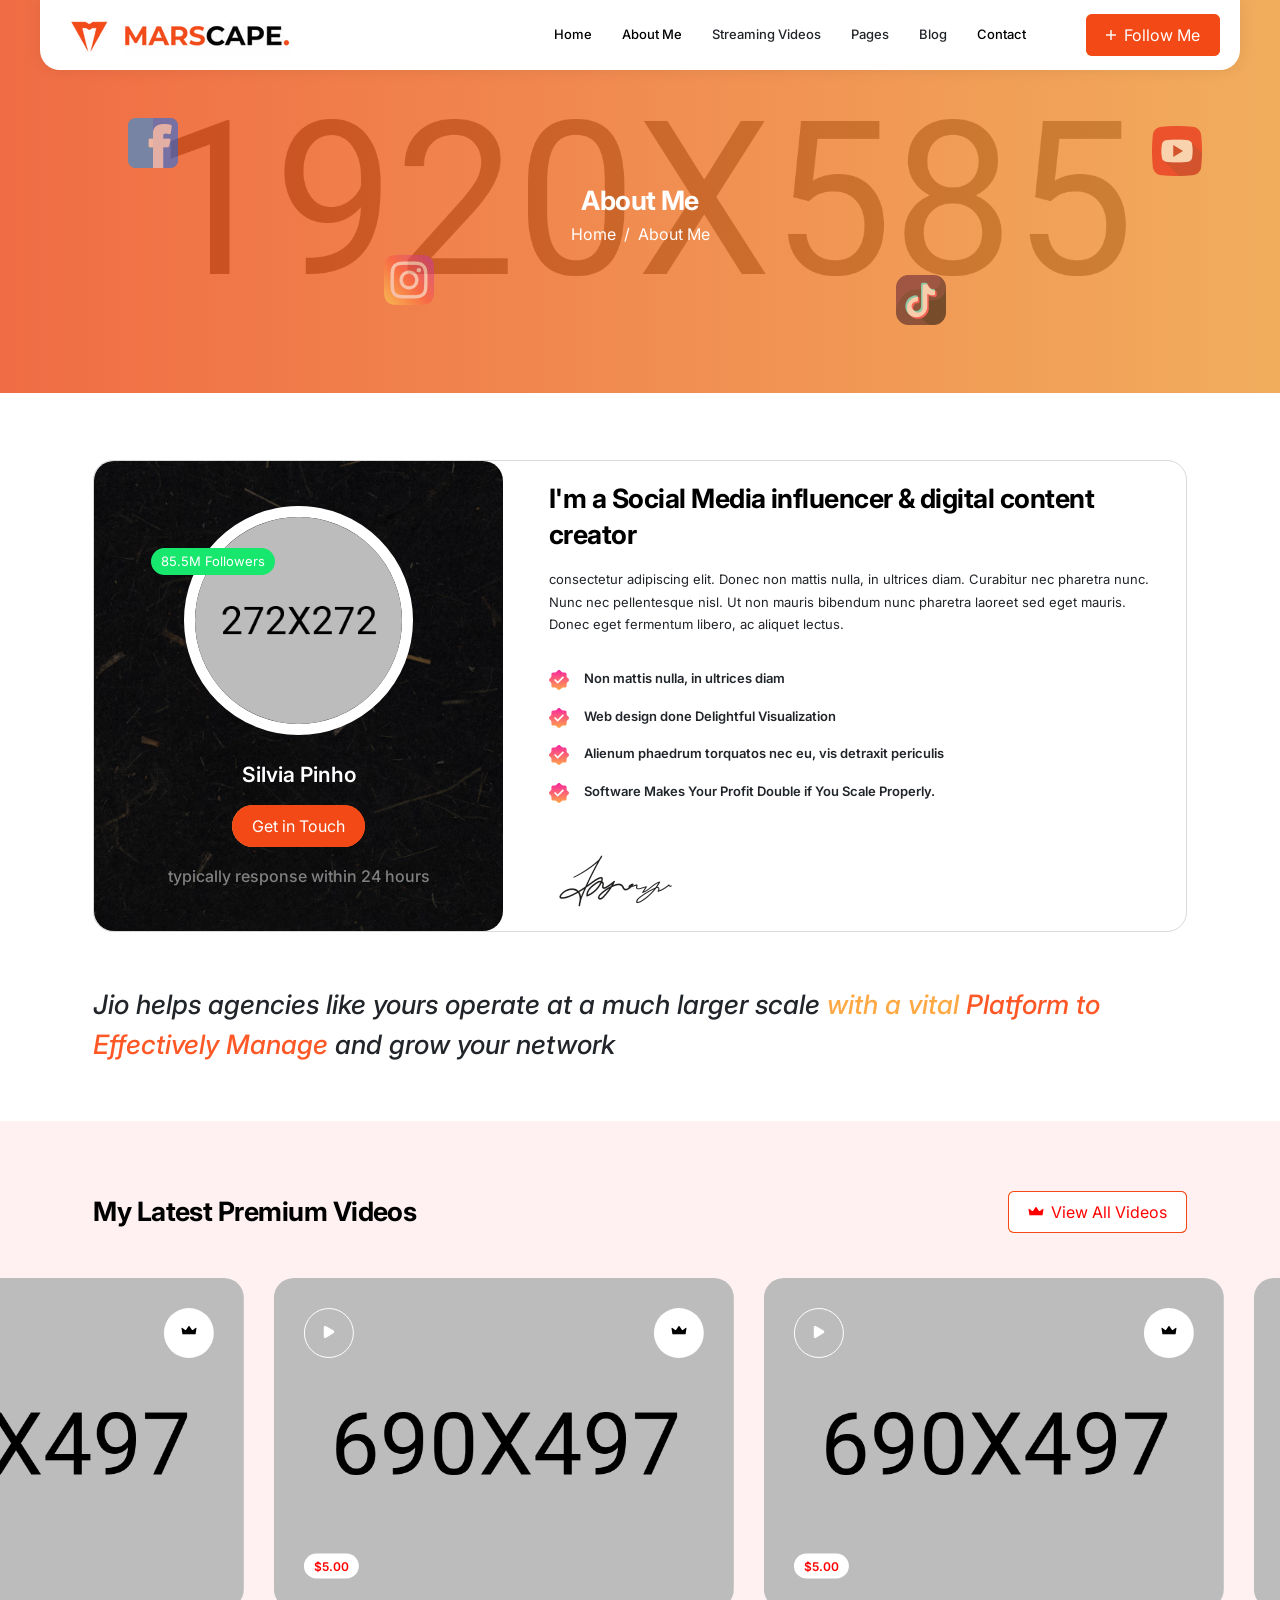
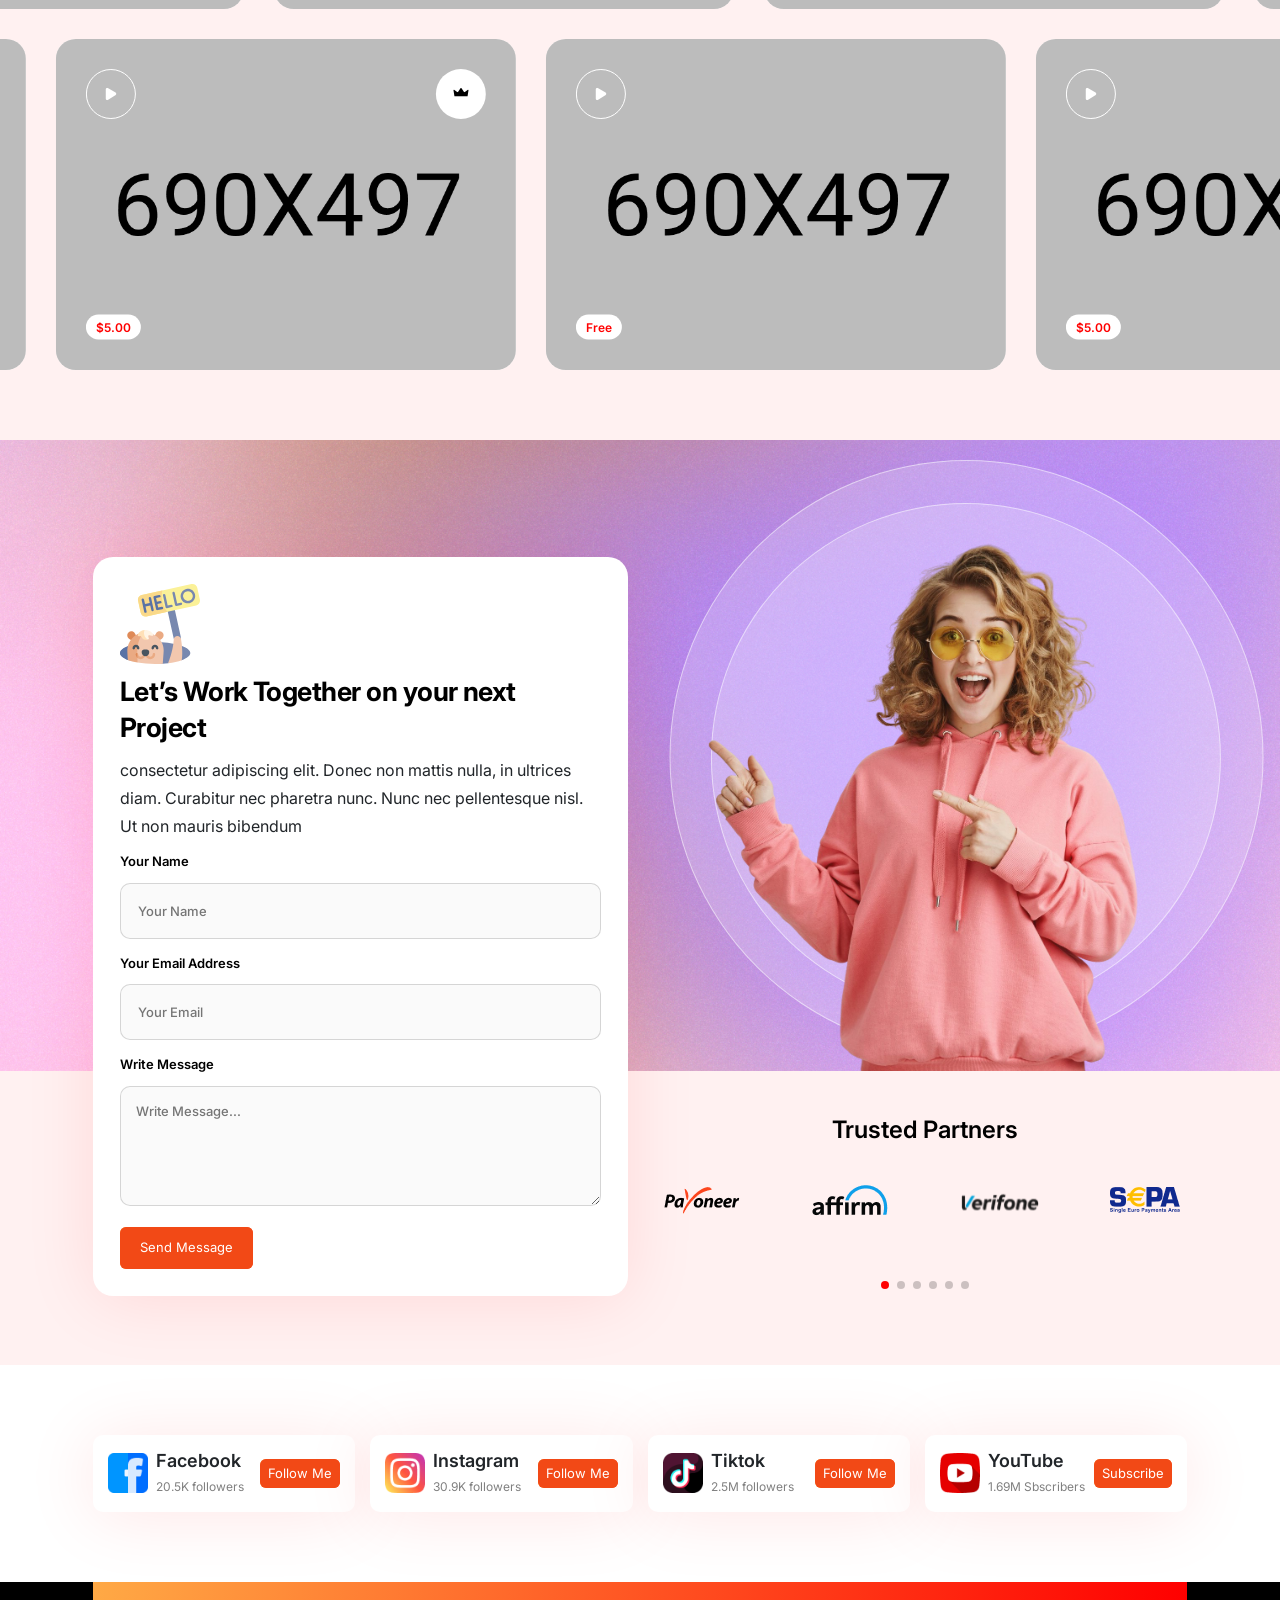
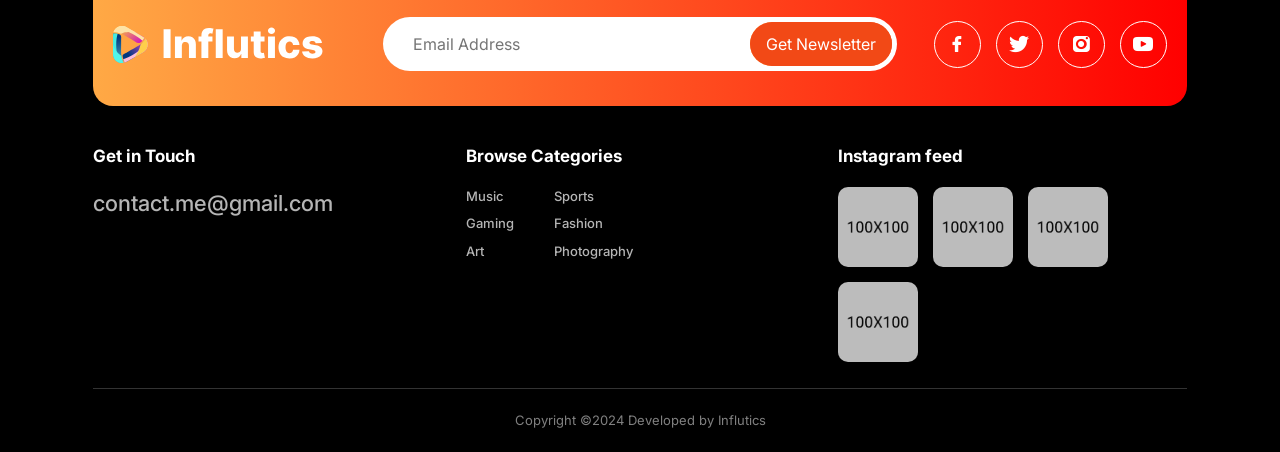
<file: about.html>
<!DOCTYPE html>
<html lang="en">

<head>
    <meta charset="UTF-8">
    <meta name="viewport" content="width=device-width, initial-scale=1.0">
    <title>Document</title>

    <!-- libraries CSS -->
    <link rel="stylesheet" href="assets/font/flaticon_jio_-_influencer.css">
    <link rel="stylesheet" href="assets/vendor/bootstrap/bootstrap.min.css">
    <link rel="stylesheet" href="assets/vendor/swiper/swiper-bundle.min.css">
    <link rel="stylesheet" href="assets/vendor/splide/splide.min.css">
    <link rel="stylesheet" href="assets/vendor/plyr/plyr.css">
    <link rel="stylesheet" href="assets/vendor/slim-select/slimselect.css">
    <link rel="stylesheet" href="assets/vendor/no-ui-slider/nouislider.min.css">

    <!-- custom CSS -->
    <link rel="stylesheet" href="assets/css/style.css">
    <!-- <link rel="stylesheet" href="assets/css/style2.css"> -->
</head>

<body>
    <!-- sidebar -->
    <div class="jo-sidebar">
        <div>
            <!-- heading -->
            <div class="jo-sidebar__heading d-flex justify-content-between align-items-center">
                <a href="#"><img src="assets/img/Logo.png" alt="logo" class="logo"></a>
                <button type="button" class="jo-sidebar-close-btn"><i class="flaticon-add-plus-button"></i></button>
            </div>

            <!-- mobile menu -->
            <div class="jo-header-nav-in-mobile"></div>
        </div>

        <div>
            <a href="about.html" class="jo-btn"><i class="flaticon-add-plus-button"></i>Follow Me</a>
            <!-- socials -->
            <div class="tt-footer-top__socials jo-footer-top__socials jo-sidebar-socials justify-content-start justify-content-sm-end">
                <a href="#"><i class="flaticon-facebook-1"></i></a>
                <a href="#"><i class="flaticon-twitter"></i></a>
                <a href="#"><i class="flaticon-social-media"></i></a>
                <a href="#"><i class="flaticon-youtube-1"></i></a>
            </div>
        </div>
    </div>

    <!-- HEADER SECTION START -->
    <header class="jo-header jo-inner-header">
        <a href="index.html"><img src="assets/img/Logo.png" alt="logo"></a>
        <div class="jo-header-right">
            <div class="jo-header-nav">
                <div class="to-go-to-sidebar-in-mobile">
                    <nav>
                        <a href="index.html">Home</a>
                        <a href="about.html">About Me</a>
                        <div class="has-sub-menu relative">
                            <a role="button">Streaming Videos</a>

                            <ul class="jo-header-submenu">
                                <li><a href="videos-1.html">Streaming Videos 1</a></li>
                                <li><a href="videos-2.html">Streaming Videos 2</a></li>
                                <li><a href="videos-3.html">Streaming Videos 3</a></li>
                                <li><a href="video-details.html">Streaming Video Details</a></li>
                            </ul>
                        </div>
                        <div class="has-sub-menu relative">
                            <a role="button">Pages</a>

                            <ul class="jo-header-submenu">
                                <li><a href="video-shop.html">Video Shop</a></li>
                                <li><a href="video-shop-details.html">Video Shop Details</a></li>
                                <li><a href="service.html">Services</a></li>
                                <li><a href="service-details.html">Service Details</a></li>
                                <li><a href="checkout.html">Checkout</a></li>
                                <li><a href="register.html">Sign Up</a></li>
                                <li><a href="login.html">Sign in</a></li>
                                <li><a href="pricing.html">Pricing</a></li>
                            </ul>
                        </div>
                        <div class="has-sub-menu relative">
                            <a role="button">Blog</a>

                            <ul class="jo-header-submenu">
                                <li><a href="blog.html">Blogs</a></li>
                                <li><a href="blog-details.html">Blog Details</a></li>
                            </ul>
                        </div>
                        <a href="contact.html">Contact</a>

                    </nav>
                </div>
            </div>
            <div class="d-flex gap-2">
                <a href="about.html" class="jo-btn"><i class="flaticon-add-plus-button"></i>Follow Me</a>
                <button class="jo-header-sidebar-open-btn jo-btn px-3 d-inline-block d-lg-none"><i class="flaticon-menu"></i></button>
            </div>
        </div>
    </header>
    <!-- HEADER SECTION END -->

    <main>
        <!-- BREADCRUMB SECTION START -->
        <section class="jo-breadcrumb">
            <div class="container">
                <h1 class="jo-page-title jo-section-title">About Me</h1>
                <ul class="jo-breadcrumb-nav">
                    <li><a href="#">Home</a></li>
                    <li><span>/</span></li>
                    <li class="current-page">About Me</li>
                </ul>

                <div class="jo-circle-box">
                    <span class="circle-1"><img src="assets/img/social-icon-1.png" alt="Social Media Icon"></span>
                    <span class="circle-2"><img src="assets/img/social-icon-2.png" alt="Social Media Icon"></span>
                    <span class="circle-3"><img src="assets/img/social-icon-3.png" alt="Social Media Icon"></span>
                    <span class="circle-4"><img src="assets/img/social-icon-4.png" alt="Social Media Icon"></span>
                </div>
            </div>
        </section>
        <!-- BREADCRUMB SECTION END -->


        <!-- ABOUT SECTION START -->
        <section class="jo-inner-about">
            <div class="jo-container">
                <div class="top-wrapper">
                    <div class="row gx-xl-0 gx-4 align-items-center">
                        <!-- img -->
                        <div class="col-xl-5 col-lg-5 align-self-stretch">
                            <div class="jo-inner-about-left">
                                <div class="img">
                                    <img src="assets/img/inner-about-img.png" alt="Image">
                                    <div class="follower-tag">85.5M Followers</div>
                                </div>
                                <h2 class="title">Silvia Pinho</h2>
                                <a href="contact.html" class="jo-btn ">Get in Touch</a>
                                <h3 class="sub-title">typically response within 24 hours</h3>
                            </div>
                        </div>

                        <!-- txt -->
                        <div class="col-xl-7 col-lg-7">
                            <div class="jo-inner-about-txt">
                                <h2 class="jo-section-title">I'm a Social Media influencer&nbsp;&amp; digital content creator</h2>
                                <p class="jo-intro__descr">consectetur adipiscing elit. Donec non mattis nulla, in ultrices diam. Curabitur nec pharetra nunc. Nunc nec pellentesque nisl. Ut non mauris bibendum nunc pharetra laoreet sed eget mauris. Donec eget fermentum libero, ac aliquet lectus.</p>

                                <ul class="jo-intro__list">
                                    <li>Non mattis nulla, in ultrices diam</li>
                                    <li>Web design done Delightful Visualization</li>
                                    <li>Alienum phaedrum torquatos nec eu, vis detraxit periculis</li>
                                    <li>Software Makes Your Profit Double if You Scale Properly.</li>
                                </ul>

                                <div><img src="assets/img/signature.jpg" alt="signature Image"></div>
                            </div>
                        </div>
                    </div>
                </div>
                <p class="jo-inner-about-second-title">Jio helps agencies like yours operate at a much larger scale <span class="txt-gold">with a vital</span> <span class="txt-pink">Platform to Effectively Manage</span> and grow your network</p>
            </div>
        </section>
        <!-- ABOUT SECTION END -->


        <!-- VIDEOS SECTION START -->
        <section class="jo-videos jo-inner-videos">
            <div class="jo-container">
                <!-- heading -->
                <div class="jo-videos__heading">
                    <h2 class="jo-section-title">My Latest Premium Videos</h2>
                    <a href="videos-1.html" class="jo-btn jo-videos__btn"><i class="flaticon-premium-quality"></i> View All Videos</a>
                </div>
            </div>

            <!-- video cards -->
            <div class="jo-videos-slider splide">
                <div class="splide__track">
                    <ul class="splide__list">
                        <li class="splide__slide">
                            <div class="jo-video-card">
                                <img src="assets/img/jo-video-1.jpg" alt="Video Thumbnail" class="jo-video-card__img">

                                <div class="jo-video-card__txt">
                                    <div class="d-flex justify-content-between">
                                        <a href="https://youtu.be/vc3WCrgYpF0?si=W2iFDfdDYsh6spKg" data-fslightbox="videos" class="jo-video-card__btn"><i class="flaticon-play"></i></a>
                                        <span class="jo-video-card__premium-tag"><i class="flaticon-premium-quality"></i></span>
                                    </div>

                                    <div class="bottom">
                                        <span class="price">$5.00</span>
                                        <h5><a href="video-details.html" class="jo-video-card__title">Video</a></h5>
                                        <div class="tt-video__infos jo-video-card__infos">
                                            <span>16M views</span>
                                            <span>20 minutes</span>
                                        </div>
                                    </div>
                                </div>
                            </div>
                        </li>

                        <li class="splide__slide">
                            <div class="jo-video-card">
                                <img src="assets/img/jo-video-2.jpg" alt="Video Thumbnail" class="jo-video-card__img">

                                <div class="jo-video-card__txt">
                                    <div class="d-flex justify-content-between">
                                        <a href="https://youtu.be/vc3WCrgYpF0?si=W2iFDfdDYsh6spKg" data-fslightbox="videos" class="jo-video-card__btn"><i class="flaticon-play"></i></a>
                                        <span class="jo-video-card__premium-tag"><i class="flaticon-premium-quality"></i></span>
                                    </div>

                                    <div class="bottom">
                                        <span class="price">$5.00</span>
                                        <h5><a href="video-details.html" class="jo-video-card__title">Video</a></h5>
                                        <div class="tt-video__infos jo-video-card__infos">
                                            <span>16M views</span>
                                            <span>20 minutes</span>
                                        </div>
                                    </div>
                                </div>
                            </div>
                        </li>

                        <li class="splide__slide">
                            <div class="jo-video-card">
                                <img src="assets/img/jo-video-3.jpg" alt="Video Thumbnail" class="jo-video-card__img">

                                <div class="jo-video-card__txt">
                                    <div class="d-flex justify-content-between">
                                        <a href="https://youtu.be/vc3WCrgYpF0?si=W2iFDfdDYsh6spKg" data-fslightbox="videos" class="jo-video-card__btn"><i class="flaticon-play"></i></a>
                                        <span class="jo-video-card__premium-tag"><i class="flaticon-premium-quality"></i></span>
                                    </div>

                                    <div class="bottom">
                                        <span class="price">$5.00</span>
                                        <h5><a href="video-details.html" class="jo-video-card__title">Video</a></h5>
                                        <div class="tt-video__infos jo-video-card__infos">
                                            <span>16M views</span>
                                            <span>20 minutes</span>
                                        </div>
                                    </div>
                                </div>
                            </div>
                        </li>
                    </ul>
                </div>
            </div>

            <div class="jo-videos-slider-2 splide">
                <div class="splide__track">
                    <ul class="splide__list">
                        <li class="splide__slide">
                            <div class="jo-video-card">
                                <img src="assets/img/jo-video-4.jpg" alt="Video Thumbnail" class="jo-video-card__img">

                                <div class="jo-video-card__txt">
                                    <div class="d-flex justify-content-between">
                                        <a href="https://youtu.be/vc3WCrgYpF0?si=W2iFDfdDYsh6spKg" data-fslightbox="videos" class="jo-video-card__btn"><i class="flaticon-play"></i></a>
                                        <span class="jo-video-card__premium-tag d-none"><i class="flaticon-premium-quality"></i></span>
                                    </div>

                                    <div class="bottom">
                                        <span class="price">Free</span>
                                        <h5><a href="video-details.html" class="jo-video-card__title">Video</a></h5>
                                        <div class="tt-video__infos jo-video-card__infos">
                                            <span>16M views</span>
                                            <span>20 minutes</span>
                                        </div>
                                    </div>
                                </div>
                            </div>
                        </li>

                        <li class="splide__slide">
                            <div class="jo-video-card">
                                <img src="assets/img/jo-video-5.jpg" alt="Video Thumbnail" class="jo-video-card__img">

                                <div class="jo-video-card__txt">
                                    <div class="d-flex justify-content-between">
                                        <a href="https://youtu.be/vc3WCrgYpF0?si=W2iFDfdDYsh6spKg" data-fslightbox="videos" class="jo-video-card__btn"><i class="flaticon-play"></i></a>
                                        <span class="jo-video-card__premium-tag"><i class="flaticon-premium-quality"></i></span>
                                    </div>

                                    <div class="bottom">
                                        <span class="price">$5.00</span>
                                        <h5><a href="video-details.html" class="jo-video-card__title">Video</a></h5>
                                        <div class="tt-video__infos jo-video-card__infos">
                                            <span>16M views</span>
                                            <span>20 minutes</span>
                                        </div>
                                    </div>
                                </div>
                            </div>
                        </li>

                        <li class="splide__slide">
                            <div class="jo-video-card">
                                <img src="assets/img/jo-video-6.jpg" alt="Video Thumbnail" class="jo-video-card__img">

                                <div class="jo-video-card__txt">
                                    <div class="d-flex justify-content-between">
                                        <a href="https://youtu.be/vc3WCrgYpF0?si=W2iFDfdDYsh6spKg" data-fslightbox="videos" class="jo-video-card__btn"><i class="flaticon-play"></i></a>
                                        <span class="jo-video-card__premium-tag"><i class="flaticon-premium-quality"></i></span>
                                    </div>

                                    <div class="bottom">
                                        <span class="price">$5.00</span>
                                        <h5><a href="video-details.html" class="jo-video-card__title">Video</a></h5>
                                        <div class="tt-video__infos jo-video-card__infos">
                                            <span>16M views</span>
                                            <span>20 minutes</span>
                                        </div>
                                    </div>
                                </div>
                            </div>
                        </li>
                    </ul>
                </div>
            </div>
        </section>
        <!-- VIDEOS SECTION END -->


        <!-- CONTACT SECTION START -->
        <section class="jo-contact">
            <div class="top">
                <div class="jo-container">
                    <div class="row align-items-end">
                        <!-- contact form -->
                        <div class="col-lg-6">
                            <div class="jo-contact-form-wrapper">
                                <img src="assets/img/contact-form-icon.svg" alt="icon" class="icon">
                                <h2 class="jo-section-title">Let’s Work Together on your next Project</h2>
                                <p>consectetur adipiscing elit. Donec non mattis nulla, in ultrices diam. Curabitur nec pharetra nunc. Nunc nec pellentesque nisl. Ut non mauris bibendum</p>
                                <form action="#" class="jo-contact-form">
                                    <div>
                                        <label for="jo-contact-name">Your Name</label>
                                        <input type="text" name="name" id="jo-contact-name" placeholder="Your Name">
                                    </div>

                                    <div>
                                        <label for="jo-contact-email">Your Email Address</label>
                                        <input type="email" name="email" id="jo-contact-email" placeholder="Your Email">
                                    </div>

                                    <div>
                                        <label for="jo-contact-message">Write Message</label>
                                        <textarea name="message" id="jo-contact-message" placeholder="Write Message..."></textarea>
                                    </div>

                                    <button type="submit" class="jo-btn">Send Message</button>
                                </form>
                            </div>
                        </div>

                        <!-- img -->
                        <div class="col-lg-6 d-lg-block d-none">
                            <div class="jo-contact__img">
                                <img src="assets/img/contact-img.png" alt="Image">
                            </div>
                        </div>
                    </div>
                </div>
            </div>

            <div class="bottom">
                <div class="jo-container overflow-hidden">
                    <div class="row gx-5">
                        <div class="col-lg-6 blank-space d-none d-lg-block"></div>

                        <div class="col-lg-6">
                            <h5 class="jo-partners-title">Trusted Partners</h5>
                            <div class="jo-partners-slider swiper">
                                <div class="swiper-wrapper align-items-center">
                                    <!-- single partner -->
                                    <div class="swiper-slide">
                                        <img src="assets/img/partner-1.png" alt="Partner Image">
                                    </div>

                                    <!-- single partner -->
                                    <div class="swiper-slide">
                                        <img src="assets/img/partner-2.png" alt="Partner Image">
                                    </div>

                                    <!-- single partner -->
                                    <div class="swiper-slide">
                                        <img src="assets/img/partner-3.png" alt="Partner Image">
                                    </div>

                                    <!-- single partner -->
                                    <div class="swiper-slide">
                                        <img src="assets/img/partner-4.png" alt="Partner Image">
                                    </div>

                                    <!-- single partner -->
                                    <div class="swiper-slide">
                                        <img src="assets/img/partner-1.png" alt="Partner Image">
                                    </div>

                                    <!-- single partner -->
                                    <div class="swiper-slide">
                                        <img src="assets/img/partner-1.png" alt="Partner Image">
                                    </div>
                                </div>

                                <div class="jo-partners-slider-pagination"></div>
                            </div>
                        </div>
                    </div>
                </div>
            </div>
        </section>
        <!-- CONTACT SECTION END -->


        <!-- SOCIAL LINKS SECTION START -->
        <section class="jo-social-links jo-inner-social-links">
            <div class="jo-container">
                <div class="row g-sm-4 g-3">
                    <!-- single social -->
                    <div class="col-md-3 col-6 col-xxs-12">
                        <div class="jo-social-link">
                            <div class="icon"><img src="assets/img/social-icon-1.png" alt="Social Media Icon"></div>
                            <div class="txt">
                                <h5>Facebook</h5>
                                <span>20.5K followers</span>
                            </div>
                            <a href="#" class="jo-btn">Follow Me</a>
                        </div>
                    </div>

                    <!-- single social -->
                    <div class="col-md-3 col-6 col-xxs-12">
                        <div class="jo-social-link">
                            <div class="icon"><img src="assets/img/social-icon-2.png" alt="Social Media Icon"></div>
                            <div class="txt">
                                <h5>Instagram</h5>
                                <span>30.9K followers</span>
                            </div>
                            <a href="#" class="jo-btn">Follow Me</a>
                        </div>
                    </div>

                    <!-- single social -->
                    <div class="col-md-3 col-6 col-xxs-12">
                        <div class="jo-social-link">
                            <div class="icon"><img src="assets/img/social-icon-3.png" alt="Social Media Icon"></div>
                            <div class="txt">
                                <h5>Tiktok</h5>
                                <span>2.5M followers</span>
                            </div>
                            <a href="#" class="jo-btn">Follow Me</a>
                        </div>
                    </div>

                    <!-- single social -->
                    <div class="col-md-3 col-6 col-xxs-12">
                        <div class="jo-social-link">
                            <div class="icon"><img src="assets/img/social-icon-4.png" alt="Social Media Icon"></div>
                            <div class="txt">
                                <h5>YouTube</h5>
                                <span>1.69M Sbscribers</span>
                            </div>
                            <a href="#" class="jo-btn">Subscribe</a>
                        </div>
                    </div>
                </div>
            </div>
        </section>
        <!-- SOCIAL LINKS SECTION END -->
    </main>


    <!-- FOOTER SECTION START -->
    <footer class="jo-footer">
        <div class="jo-container">
            <!-- footer top -->
            <div class="jo-footer-top">
                <div class="row gx-4 gy-sm-5 gy-4 align-items-center">
                    <div class="col-lg-3 col-6 col-xxs-12">
                        <a href="index.html"><img src="assets/img/logo-white.svg" alt="logo" class="logo"></a>
                    </div>
                    <div class="col-lg-6 order-lg-1 order-2">
                        <!-- nwsltr -->
                        <form action="#" class="jo-footer-top__nwsltr">
                            <input type="email" name="jo-nwsltr-email" id="jo-nwsltr-email" placeholder="Email Address">
                            <button class="jo-btn" type="submit">Get Newsletter</button>
                        </form>
                    </div>
                    <!-- socials -->
                    <div class="col-lg-3 col-6 col-xxs-12 order-lg-2 order-1">
                        <div class="tt-footer-top__socials jo-footer-top__socials justify-content-start justify-content-sm-end">
                            <a href="#"><i class="flaticon-facebook-1"></i></a>
                            <a href="#"><i class="flaticon-twitter"></i></a>
                            <a href="#"><i class="flaticon-social-media"></i></a>
                            <a href="#"><i class="flaticon-youtube-1"></i></a>
                        </div>
                    </div>
                </div>
            </div>

            <!-- footer middle -->
            <div class="jo-footer-middle">
                <div class="row g-4">
                    <div class="col-xl-4 col-md-6">
                        <div class="jo-footer-widget jo-footer-contact">
                            <h5 class="jo-footer-widget__title">Get in Touch</h5>
                            <a href="mailto:contact.me@gmail.com">contact.me@gmail.com</a>
                        </div>
                    </div>

                    <div class="col-xl-4 col-md-6">
                        <div class="jo-footer-widget jo-footer-links">
                            <h5 class="jo-footer-widget__title">Browse Categories</h5>
                            <div class="links">
                                <a href="#">Music</a>
                                <a href="#">Sports</a>
                                <a href="#">Gaming</a>
                                <a href="#">Fashion</a>
                                <a href="#">Art</a>
                                <a href="#">Photography</a>
                            </div>
                        </div>
                    </div>

                    <div class="col-xl-4 col-md-6">
                        <div class="jo-footer-widget jo-footer-gallery">
                            <h5 class="jo-footer-widget__title">Instagram feed</h5>
                            <div class="imgs flex-wrap">
                                <img src="assets/img/footer-img-1.jpg" alt="Footer Image">
                                <img src="assets/img/footer-img-2.jpg" alt="Footer Image">
                                <img src="assets/img/footer-img-3.jpg" alt="Footer Image">
                                <img src="assets/img/footer-img-4.jpg" alt="Footer Image">
                            </div>
                        </div>
                    </div>
                </div>
            </div>

            <!-- footer bottom -->
            <div class="tt-footer-bottom text-center">
                <p class="mb-0">Copyright ©2024 Developed by&nbsp;Influtics</p>
            </div>
        </div>
    </footer>
    <!-- FOOTER SECTION END -->


    <!-- libraries JS -->
    <script src="assets/vendor/bootstrap/bootstrap.bundle.min.js"></script>
    <script src="assets/vendor/swiper/swiper-bundle.min.js"></script>
    <script src="assets/vendor/splide/splide.min.js"></script>
    <script src="assets/vendor/splide/splide-extension-auto-scroll.min.js"></script>
    <script src="assets/vendor/slim-select/slimselect.min.js"></script>
    <script src="assets/vendor/plyr/plyr.polyfilled.js"></script>
    <script src="assets/vendor/no-ui-slider/nouislider.min.js"></script>
    <script src="assets/vendor/fs-lightbox/fslightbox.js"></script>

    <!-- custom js -->
    <script src="assets/js/main.js"></script>
</body>

</html>
</file>
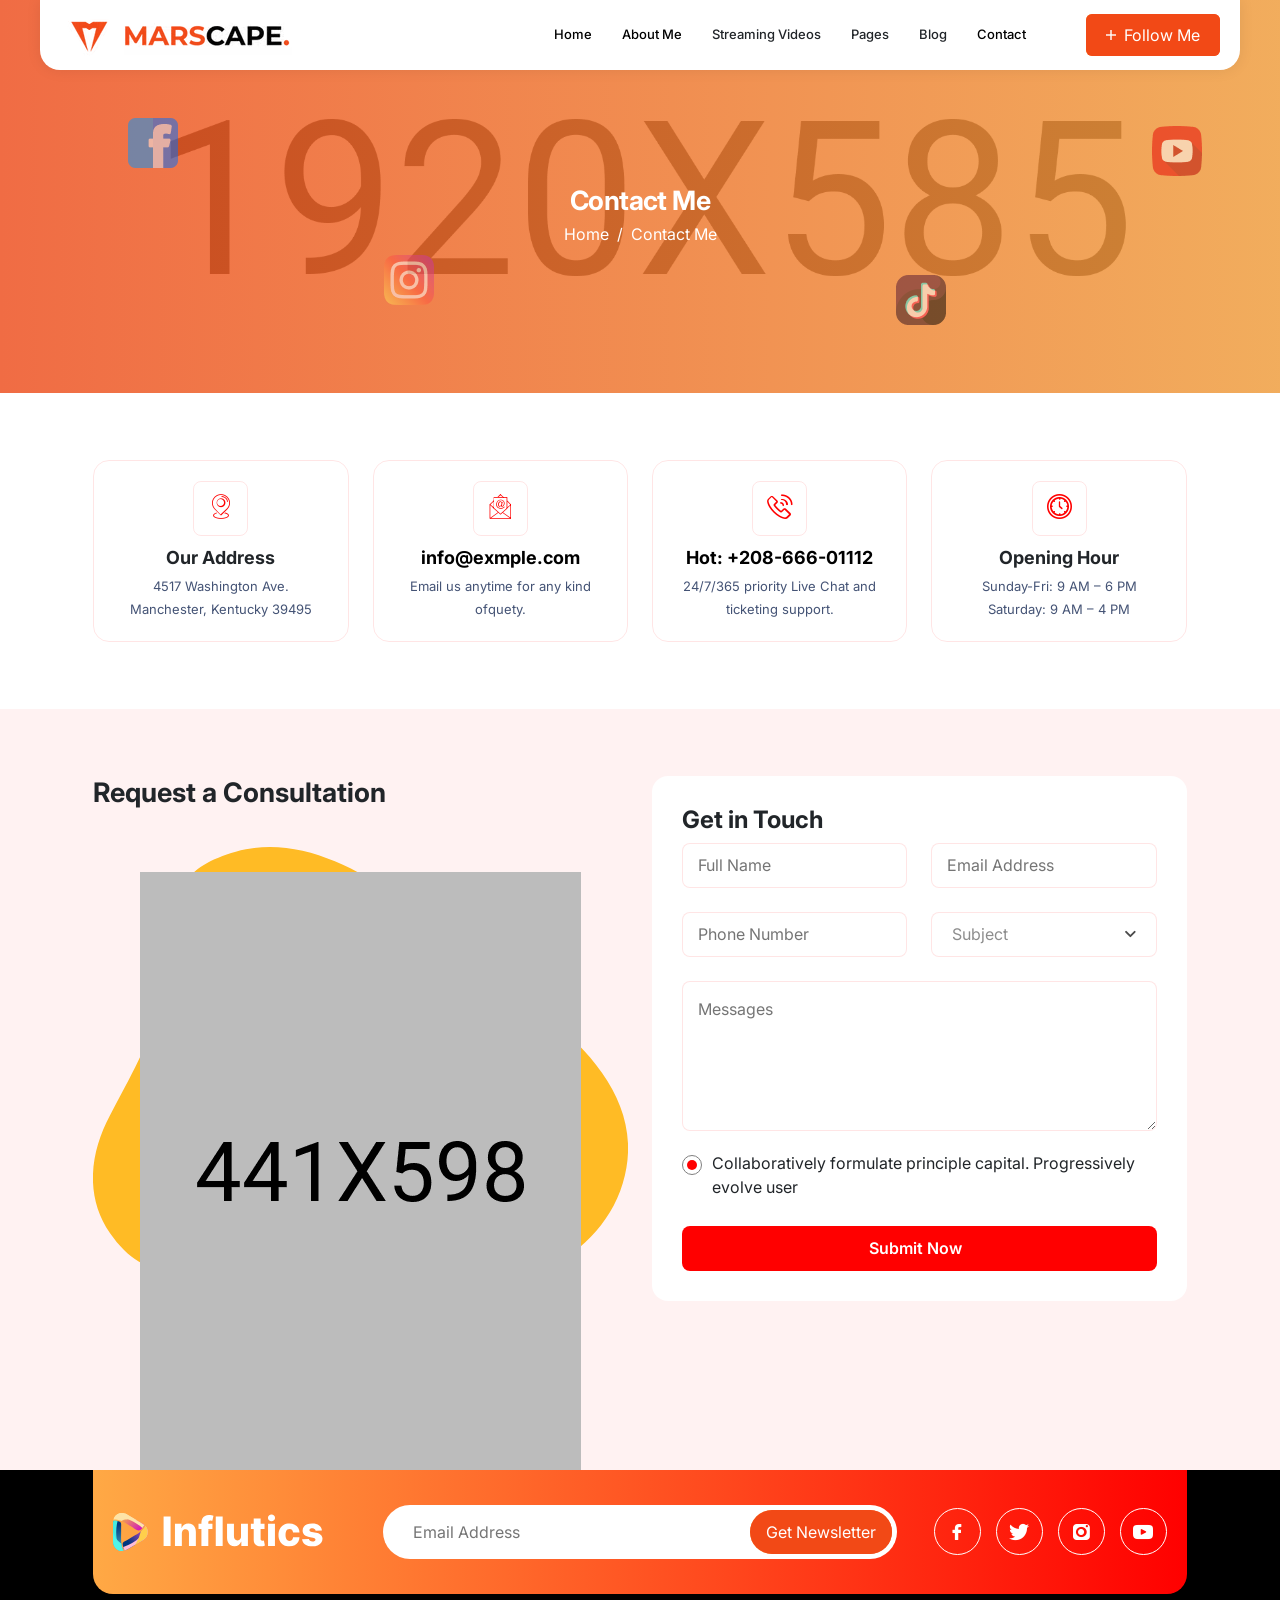
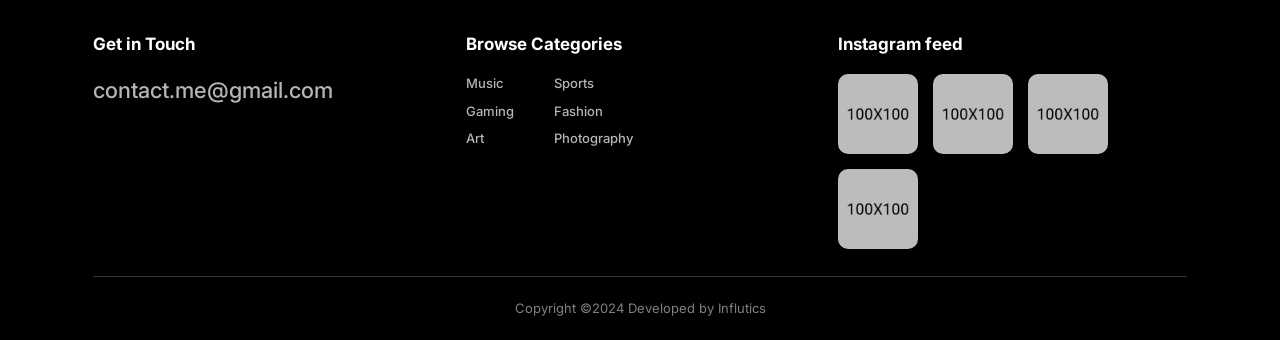
<file: contact.html>
<!DOCTYPE html>
<html lang="en">

<head>
    <meta charset="UTF-8">
    <meta name="viewport" content="width=device-width, initial-scale=1.0">
    <title>Document</title>

    <!-- libraries CSS -->
    <link rel="stylesheet" href="assets/font/flaticon_jio_-_influencer.css">
    <link rel="stylesheet" href="assets/vendor/bootstrap/bootstrap.min.css">
    <link rel="stylesheet" href="assets/vendor/swiper/swiper-bundle.min.css">
    <link rel="stylesheet" href="assets/vendor/splide/splide.min.css">
    <link rel="stylesheet" href="assets/vendor/plyr/plyr.css">
    <link rel="stylesheet" href="assets/vendor/slim-select/slimselect.css">
    <link rel="stylesheet" href="assets/vendor/no-ui-slider/nouislider.min.css">

    <!-- custom CSS -->
    <link rel="stylesheet" href="assets/css/style.css">
    <!-- <link rel="stylesheet" href="assets/css/style2.css"> -->
</head>

<body>
    <!-- sidebar -->
    <div class="jo-sidebar">
        <div>
            <!-- heading -->
            <div class="jo-sidebar__heading d-flex justify-content-between align-items-center">
                <a href="#"><img src="assets/img/Logo.png" alt="logo" class="logo"></a>
                <button type="button" class="jo-sidebar-close-btn"><i class="flaticon-add-plus-button"></i></button>
            </div>

            <!-- mobile menu -->
            <div class="jo-header-nav-in-mobile"></div>
        </div>

        <div>
            <a href="about.html" class="jo-btn"><i class="flaticon-add-plus-button"></i>Follow Me</a>
            <!-- socials -->
            <div class="tt-footer-top__socials jo-footer-top__socials jo-sidebar-socials justify-content-start justify-content-sm-end">
                <a href="#"><i class="flaticon-facebook-1"></i></a>
                <a href="#"><i class="flaticon-twitter"></i></a>
                <a href="#"><i class="flaticon-social-media"></i></a>
                <a href="#"><i class="flaticon-youtube-1"></i></a>
            </div>
        </div>
    </div>


    <!-- HEADER SECTION START -->
    <header class="jo-header jo-inner-header">
        <a href="index.html"><img src="assets/img/Logo.png" alt="logo"></a>
        <div class="jo-header-right">
            <div class="jo-header-nav">
                <div class="to-go-to-sidebar-in-mobile">
                    <nav>
                        <a href="index.html">Home</a>
                        <a href="about.html">About Me</a>
                        <div class="has-sub-menu relative">
                            <a role="button">Streaming Videos</a>

                            <ul class="jo-header-submenu">
                                <li><a href="videos-1.html">Streaming Videos 1</a></li>
                                <li><a href="videos-2.html">Streaming Videos 2</a></li>
                                <li><a href="videos-3.html">Streaming Videos 3</a></li>
                                <li><a href="video-details.html">Streaming Video Details</a></li>
                            </ul>
                        </div>
                        <div class="has-sub-menu relative">
                            <a role="button">Pages</a>

                            <ul class="jo-header-submenu">
                                <li><a href="video-shop.html">Video Shop</a></li>
                                <li><a href="video-shop-details.html">Video Shop Details</a></li>
                                <li><a href="service.html">Services</a></li>
                                <li><a href="service-details.html">Service Details</a></li>
                                <li><a href="checkout.html">Checkout</a></li>
                                <li><a href="register.html">Sign Up</a></li>
                                <li><a href="login.html">Sign in</a></li>
                                <li><a href="pricing.html">Pricing</a></li>
                            </ul>
                        </div>
                        <div class="has-sub-menu relative">
                            <a role="button">Blog</a>

                            <ul class="jo-header-submenu">
                                <li><a href="blog.html">Blogs</a></li>
                                <li><a href="blog-details.html">Blog Details</a></li>
                            </ul>
                        </div>
                        <a href="contact.html">Contact</a>

                    </nav>
                </div>
            </div>
            <div class="d-flex gap-2">
                <a href="about.html" class="jo-btn"><i class="flaticon-add-plus-button"></i>Follow Me</a>
                <button class="jo-header-sidebar-open-btn jo-btn px-3 d-inline-block d-lg-none"><i class="flaticon-menu"></i></button>
            </div>
        </div>
    </header>
    <!-- HEADER SECTION END -->


    <main>
        <!-- BREADCRUMB SECTION START -->
        <section class="jo-breadcrumb">
            <div class="container">
                <h1 class="jo-page-title jo-section-title">Contact Me</h1>
                <ul class="jo-breadcrumb-nav">
                    <li><a href="#">Home</a></li>
                    <li><span>/</span></li>
                    <li class="current-page">Contact Me</li>
                </ul>

                <div class="jo-circle-box">
                    <span class="circle-1"><img src="assets/img/social-icon-1.png" alt="Social Media Icon"></span>
                    <span class="circle-2"><img src="assets/img/social-icon-2.png" alt="Social Media Icon"></span>
                    <span class="circle-3"><img src="assets/img/social-icon-3.png" alt="Social Media Icon"></span>
                    <span class="circle-4"><img src="assets/img/social-icon-4.png" alt="Social Media Icon"></span>
                </div>
            </div>
        </section>
        <!-- BREADCRUMB SECTION END -->


        <!-- CONTACT SECTION START -->
        <section class="jo-inner-main-content">
            <div class="jo-container">
                <div class="row g-lg-4 g-3 row-cols-lg-4 row-cols-md-3 row-cols-2 row-cols-xxs-1">
                    <!-- single contact info -->
                    <div class="col">
                        <div class="jo-contact-info">
                            <div class="icon"><i class="flaticon-location-pin"></i></div>
                            <h3 class="title">Our Address</h3>
                            <p class="descr">4517 Washington Ave. Manchester, Kentucky 39495</p>
                        </div>
                    </div>
                    <!-- single contact info -->
                    <div class="col">
                        <div class="jo-contact-info">
                            <div class="icon"><i class="flaticon-email-marketing"></i></div>
                            <h3 class="title"><a href="mailto:info@exmple.com">info@exmple.com</a></h3>
                            <p class="descr">Email us anytime for any kind ofquety.</p>
                        </div>
                    </div>
                    <!-- single contact info -->
                    <div class="col">
                        <div class="jo-contact-info">
                            <div class="icon"><i class="flaticon-phone-1"></i></div>
                            <h3 class="title"><a href="tel:20866601112">Hot: +208-666-01112</a></h3>
                            <p class="descr">24/7/365 priority Live Chat and ticketing support.</p>
                        </div>
                    </div>
                    <!-- single contact info -->
                    <div class="col">
                        <div class="jo-contact-info">
                            <div class="icon"><i class="flaticon-clock"></i></div>
                            <h3 class="title">Opening Hour </h3>
                            <p class="descr">
                                <span>Sunday-Fri: 9 AM – 6 PM</span><br>
                                <span>Saturday: 9 AM – 4 PM</span>
                            </p>
                        </div>
                    </div>
                </div>
            </div>
        </section>

        <section class="jo-inner-contact-form-section">
            <div class="jo-container">
                <div class="row row-cols-lg-2 row-cols-1">
                    <!-- img -->
                    <div class="col">
                        <div>
                            <h3 class="jo-inner-contact-from-left-title">Request a Consultation</h3>

                            <div class="jo-inner-contact-img text-center">
                                <img src="assets/img/inner-contact-img.png" alt="Image">
                            </div>
                        </div>
                    </div>

                    <!-- contact form -->
                    <div class="col">
                        <div class="jo-inner-contact-form-wrapper">
                            <h3 class="jo-inner-contact-form-title">Get in Touch</h3>

                            <form action="#" class="jo-inner-contact-form">
                                <div class="row g-lg-4 g-3 row-cols-sm-2">
                                    <div>
                                        <input type="text" name="jo-contact-name" id="jo-contact-name" placeholder="Full Name">
                                    </div>
                                    <div>
                                        <input type="email" name="jo-contact-email" id="jo-contact-email" placeholder="Email Address">
                                    </div>
                                    <div>
                                        <input type="tel" name="jo-contact-phone" id="jo-contact-phone" placeholder="Phone Number">
                                    </div>
                                    <div>
                                        <div class="select-wrapper">
                                            <select name="jo-contact-subject" id="jo-contact-subject">
                                                <option data-placeholder="true">Subject</option>
                                                <option value="1">Subject 1</option>
                                                <option value="2">Subject 2</option>
                                                <option value="3">Subject 3</option>
                                                <option value="4">Subject 4</option>
                                            </select>
                                        </div>
                                    </div>
                                    <div class="col-sm-12 col-12">
                                        <textarea name="jo-contact-message" id="jo-contact-message" placeholder="Messages"></textarea>
                                    </div>
                                </div>
                                <div class="jo-checkout-agreement-wrapper">
                                    <label for="jo-checkout-agreement">
                                        <input type="checkbox" name="jo-checkout-agreement" id="jo-checkout-agreement" hidden checked>
                                        <span class="txt">Collaboratively formulate principle capital. Progressively evolve user</span>
                                    </label>
                                </div>

                                <button type="submit" class="submit-btn"> Submit Now <i class="flaticon-arrow-down-sign-to-navigate"></i></button>
                            </form>
                        </div>
                    </div>
                </div>
            </div>
        </section>
        <!-- CONTACT SECTION END -->
    </main>


    <!-- FOOTER SECTION START -->
    <footer class="jo-footer">
        <div class="jo-container">
            <!-- footer top -->
            <div class="jo-footer-top">
                <div class="row gx-4 gy-sm-5 gy-4 align-items-center">
                    <div class="col-lg-3 col-6 col-xxs-12">
                        <a href="index.html"><img src="assets/img/logo-white.svg" alt="logo" class="logo"></a>
                    </div>
                    <div class="col-lg-6 order-lg-1 order-2">
                        <!-- nwsltr -->
                        <form action="#" class="jo-footer-top__nwsltr">
                            <input type="email" name="jo-nwsltr-email" id="jo-nwsltr-email" placeholder="Email Address">
                            <button class="jo-btn" type="submit">Get Newsletter</button>
                        </form>
                    </div>
                    <!-- socials -->
                    <div class="col-lg-3 col-6 col-xxs-12 order-lg-2 order-1">
                        <div class="tt-footer-top__socials jo-footer-top__socials justify-content-start justify-content-sm-end">
                            <a href="#"><i class="flaticon-facebook-1"></i></a>
                            <a href="#"><i class="flaticon-twitter"></i></a>
                            <a href="#"><i class="flaticon-social-media"></i></a>
                            <a href="#"><i class="flaticon-youtube-1"></i></a>
                        </div>
                    </div>
                </div>
            </div>

            <!-- footer middle -->
            <div class="jo-footer-middle">
                <div class="row g-4">
                    <div class="col-xl-4 col-md-6">
                        <div class="jo-footer-widget jo-footer-contact">
                            <h5 class="jo-footer-widget__title">Get in Touch</h5>
                            <a href="mailto:contact.me@gmail.com">contact.me@gmail.com</a>
                        </div>
                    </div>

                    <div class="col-xl-4 col-md-6">
                        <div class="jo-footer-widget jo-footer-links">
                            <h5 class="jo-footer-widget__title">Browse Categories</h5>
                            <div class="links">
                                <a href="#">Music</a>
                                <a href="#">Sports</a>
                                <a href="#">Gaming</a>
                                <a href="#">Fashion</a>
                                <a href="#">Art</a>
                                <a href="#">Photography</a>
                            </div>
                        </div>
                    </div>

                    <div class="col-xl-4 col-md-6">
                        <div class="jo-footer-widget jo-footer-gallery">
                            <h5 class="jo-footer-widget__title">Instagram feed</h5>
                            <div class="imgs flex-wrap">
                                <img src="assets/img/footer-img-1.jpg" alt="Footer Image">
                                <img src="assets/img/footer-img-2.jpg" alt="Footer Image">
                                <img src="assets/img/footer-img-3.jpg" alt="Footer Image">
                                <img src="assets/img/footer-img-4.jpg" alt="Footer Image">
                            </div>
                        </div>
                    </div>
                </div>
            </div>

            <!-- footer bottom -->
            <div class="tt-footer-bottom text-center">
                <p class="mb-0">Copyright ©2024 Developed by&nbsp;Influtics</p>
            </div>
        </div>
    </footer>
    <!-- FOOTER SECTION END -->


    <!-- libraries JS -->
    <script src="assets/vendor/bootstrap/bootstrap.bundle.min.js"></script>
    <script src="assets/vendor/swiper/swiper-bundle.min.js"></script>
    <script src="assets/vendor/splide/splide.min.js"></script>
    <script src="assets/vendor/splide/splide-extension-auto-scroll.min.js"></script>
    <script src="assets/vendor/slim-select/slimselect.min.js"></script>
    <script src="assets/vendor/plyr/plyr.polyfilled.js"></script>
    <script src="assets/vendor/no-ui-slider/nouislider.min.js"></script>
    <script src="assets/vendor/fs-lightbox/fslightbox.js"></script>

    <!-- custom js -->
    <script src="assets/js/main.js"></script>
    <script src="assets/js/accordion.js"></script>
</body>

</html>
</file>
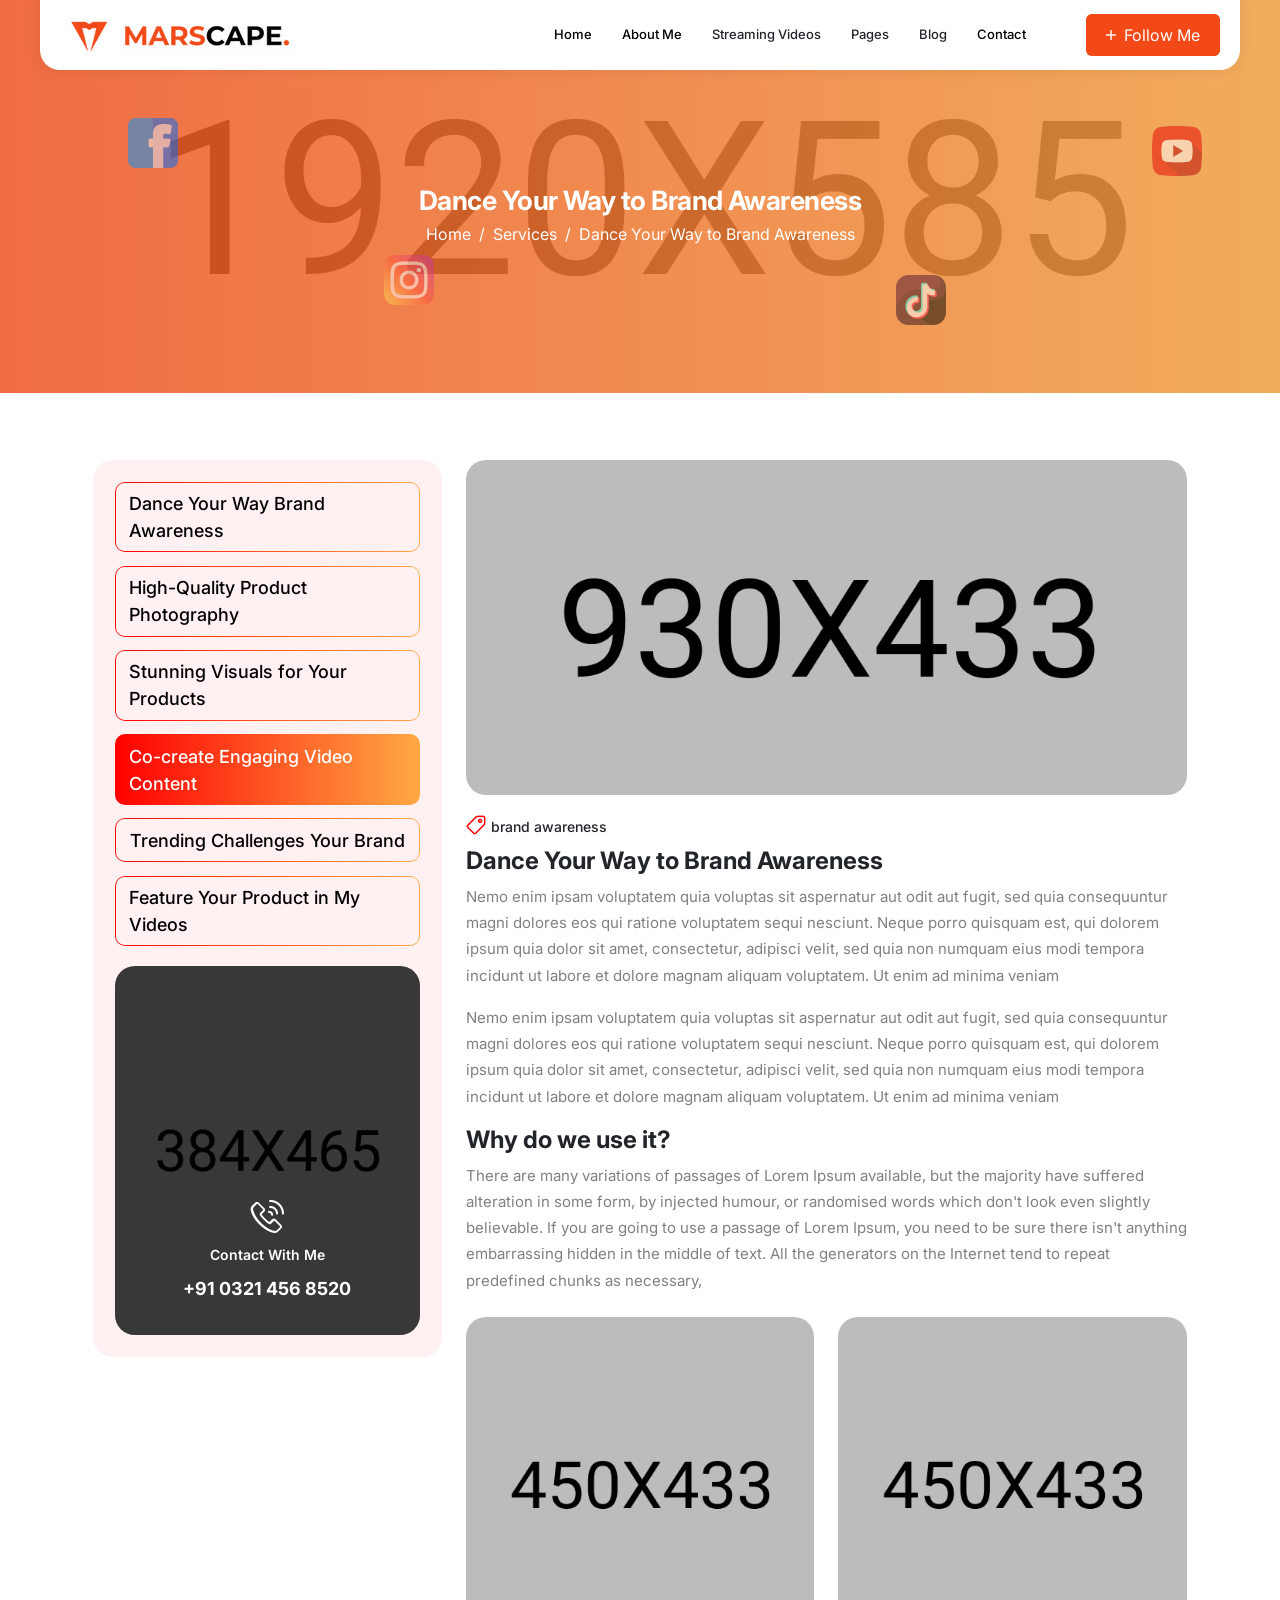
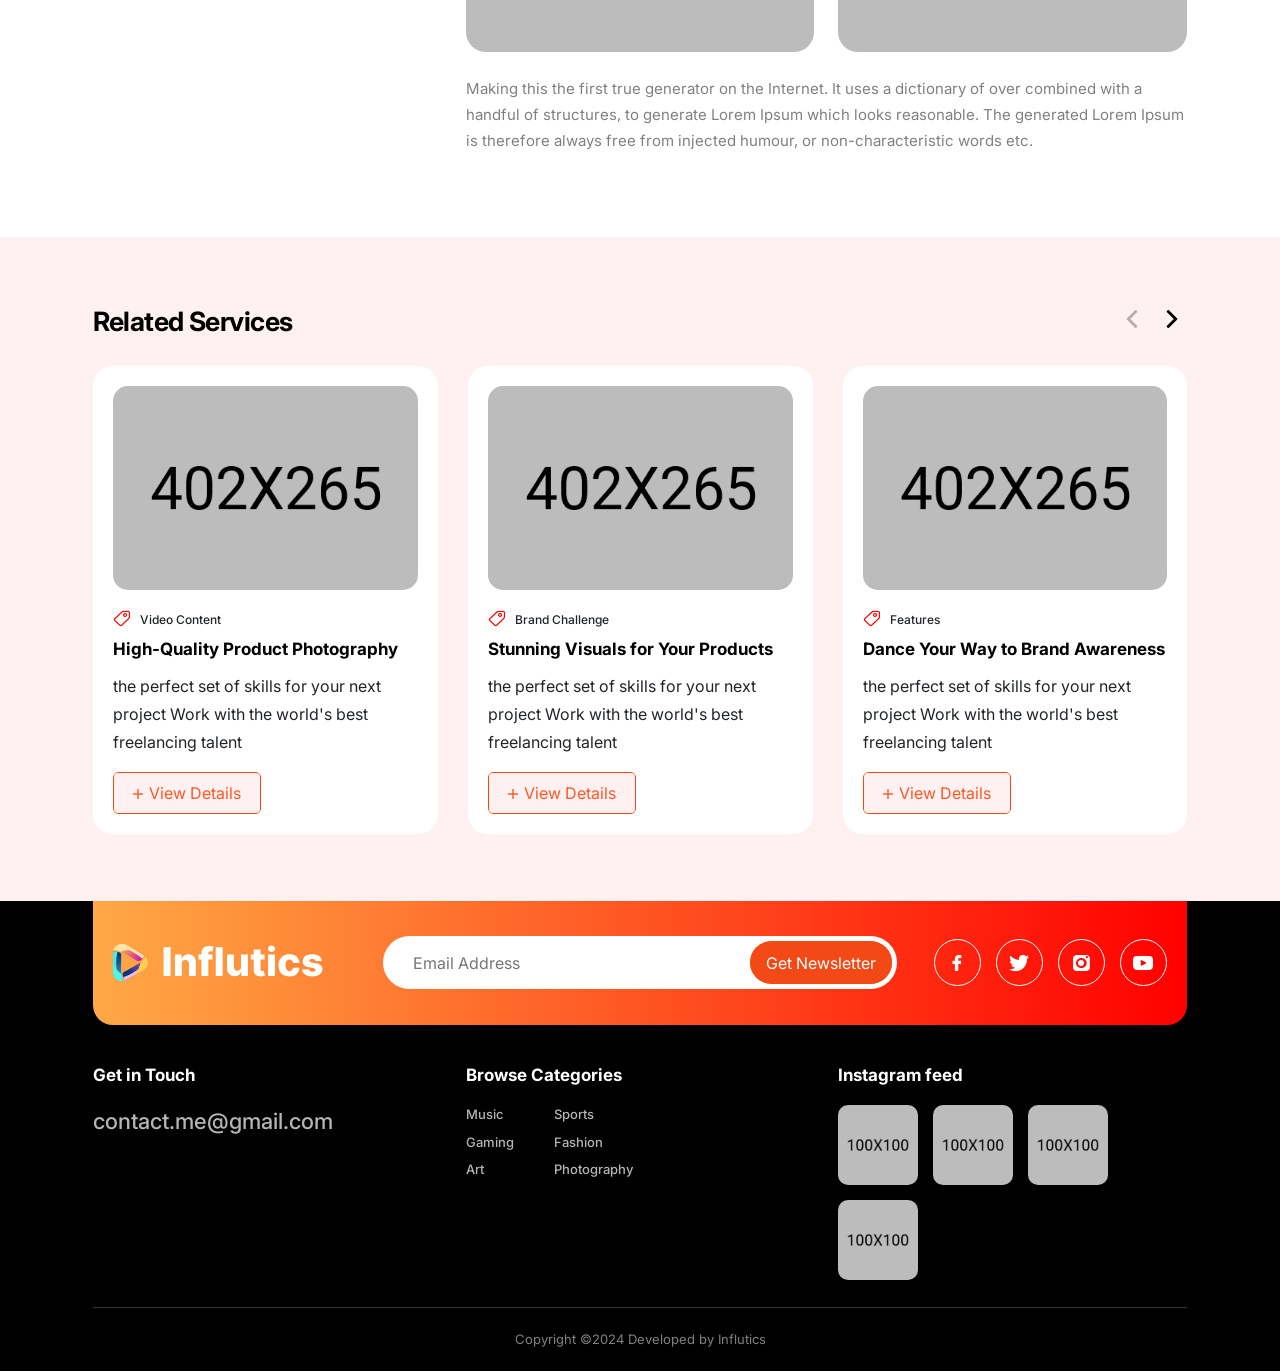
<file: service-details.html>
<!DOCTYPE html>
<html lang="en">

<head>
    <meta charset="UTF-8">
    <meta name="viewport" content="width=device-width, initial-scale=1.0">
    <title>Document</title>

    <!-- libraries CSS -->
    <link rel="stylesheet" href="assets/font/flaticon_jio_-_influencer.css">
    <link rel="stylesheet" href="assets/vendor/bootstrap/bootstrap.min.css">
    <link rel="stylesheet" href="assets/vendor/swiper/swiper-bundle.min.css">
    <link rel="stylesheet" href="assets/vendor/splide/splide.min.css">
    <link rel="stylesheet" href="assets/vendor/plyr/plyr.css">
    <link rel="stylesheet" href="assets/vendor/slim-select/slimselect.css">
    <link rel="stylesheet" href="assets/vendor/no-ui-slider/nouislider.min.css">

    <!-- custom CSS -->
    <link rel="stylesheet" href="assets/css/style.css">
    <!-- <link rel="stylesheet" href="assets/css/style2.css"> -->
</head>

<body>
    <!-- sidebar -->
    <div class="jo-sidebar">
        <div>
            <!-- heading -->
            <div class="jo-sidebar__heading d-flex justify-content-between align-items-center">
                <a href="#"><img src="assets/img/Logo.png" alt="logo" class="logo"></a>
                <button type="button" class="jo-sidebar-close-btn"><i class="flaticon-add-plus-button"></i></button>
            </div>

            <!-- mobile menu -->
            <div class="jo-header-nav-in-mobile"></div>
        </div>

        <div>
            <a href="about.html" class="jo-btn"><i class="flaticon-add-plus-button"></i>Follow Me</a>
            <!-- socials -->
            <div class="tt-footer-top__socials jo-footer-top__socials jo-sidebar-socials justify-content-start justify-content-sm-end">
                <a href="#"><i class="flaticon-facebook-1"></i></a>
                <a href="#"><i class="flaticon-twitter"></i></a>
                <a href="#"><i class="flaticon-social-media"></i></a>
                <a href="#"><i class="flaticon-youtube-1"></i></a>
            </div>
        </div>
    </div>

    <!-- HEADER SECTION START -->
    <header class="jo-header jo-inner-header">
        <a href="index.html"><img src="assets/img/Logo.png" alt="logo"></a>
        <div class="jo-header-right">
            <div class="jo-header-nav">
                <div class="to-go-to-sidebar-in-mobile">
                    <nav>
                        <a href="index.html">Home</a>
                        <a href="about.html">About Me</a>
                        <div class="has-sub-menu relative">
                            <a role="button">Streaming Videos</a>

                            <ul class="jo-header-submenu">
                                <li><a href="videos-1.html">Streaming Videos 1</a></li>
                                <li><a href="videos-2.html">Streaming Videos 2</a></li>
                                <li><a href="videos-3.html">Streaming Videos 3</a></li>
                                <li><a href="video-details.html">Streaming Video Details</a></li>
                            </ul>
                        </div>
                        <div class="has-sub-menu relative">
                            <a role="button">Pages</a>

                            <ul class="jo-header-submenu">
                                <li><a href="video-shop.html">Video Shop</a></li>
                                <li><a href="video-shop-details.html">Video Shop Details</a></li>
                                <li><a href="service.html">Services</a></li>
                                <li><a href="service-details.html">Service Details</a></li>
                                <li><a href="checkout.html">Checkout</a></li>
                                <li><a href="register.html">Sign Up</a></li>
                                <li><a href="login.html">Sign in</a></li>
                                <li><a href="pricing.html">Pricing</a></li>
                            </ul>
                        </div>
                        <div class="has-sub-menu relative">
                            <a role="button">Blog</a>

                            <ul class="jo-header-submenu">
                                <li><a href="blog.html">Blogs</a></li>
                                <li><a href="blog-details.html">Blog Details</a></li>
                            </ul>
                        </div>
                        <a href="contact.html">Contact</a>

                    </nav>
                </div>
            </div>
            <div class="d-flex gap-2">
                <a href="about.html" class="jo-btn"><i class="flaticon-add-plus-button"></i>Follow Me</a>
                <button class="jo-header-sidebar-open-btn jo-btn px-3 d-inline-block d-lg-none"><i class="flaticon-menu"></i></button>
            </div>
        </div>
    </header>
    <!-- HEADER SECTION END -->


    <main>
        <!-- BREADCRUMB SECTION START -->
        <section class="jo-breadcrumb">
            <div class="container">
                <h1 class="jo-page-title jo-section-title">Dance Your Way to Brand Awareness</h1>
                <ul class="jo-breadcrumb-nav">
                    <li><a href="#">Home</a></li>
                    <li><span>/</span></li>
                    <li><a href="#">Services</a></li>
                    <li><span>/</span></li>
                    <li class="current-page">Dance Your Way to Brand Awareness</li>
                </ul>

                <div class="jo-circle-box">
                    <span class="circle-1"><img src="assets/img/social-icon-1.png" alt="Social Media Icon"></span>
                    <span class="circle-2"><img src="assets/img/social-icon-2.png" alt="Social Media Icon"></span>
                    <span class="circle-3"><img src="assets/img/social-icon-3.png" alt="Social Media Icon"></span>
                    <span class="circle-4"><img src="assets/img/social-icon-4.png" alt="Social Media Icon"></span>
                </div>
            </div>
        </section>
        <!-- BREADCRUMB SECTION END -->


        <!-- MAIN CONTENT SECTION START -->
        <div class="jo-inner-main-content">
            <div class="jo-container">
                <div class="row justify-content-center gy-2">
                    <div class="col-lg-4 order-1 order-lg-0">
                        <div class="jo-service-details-sidebar">
                            <div class="jo-service-details-widget overflow-hidden ">
                                <ul class="service-list">
                                    <li><a href="service-details.html">Dance Your Way Brand Awareness</a></li>
                                    <li><a href="service-details.html">High-Quality Product Photography</a></li>
                                    <li><a href="service-details.html">Stunning Visuals for Your Products</a></li>
                                    <li><a class="current" href="service-details.html">Co-create Engaging Video Content</a></li>
                                    <li><a href="service-details.html">Trending Challenges Your Brand</a></li>
                                    <li><a href="service-details.html">Feature Your Product in My Videos</a></li>
                                </ul>
                            </div>

                            <div class="jo-service-details-widget">
                                <div class="jo-service-details__cta">
                                    <div class="img">
                                        <img src="assets/img/service-details-sidebar-cta-bg.jpg" alt="image">
                                    </div>
                                    <div class="txt">
                                        <div class="icon"><i class="flaticon-phone-1"></i></div>
                                        <span class="title">Contact With Me</span>
                                        <a href="tel:9103214568520">+91 0321 456 8520</a>
                                    </div>
                                </div>
                            </div>
                        </div>
                    </div>

                    <div class="col-lg-8 order-0 order-lg-1 ">
                        <div class="jo-service-details-txt">
                            <div class="jo-service-details-cover-img">
                                <img src="assets/img/service-details-img.jpg" alt="cover image">
                            </div>
                            <div class="jo-service-details__tag"><span class="icon"><i class="flaticon-price-tag"></i></span> <span class="txt">brand awareness</span></div>
                            <h2 class="jo-service-details__title">Dance Your Way to Brand Awareness</h2>
                            <p class="jo-service-details__descr">Nemo enim ipsam voluptatem quia voluptas sit aspernatur aut odit aut fugit, sed quia consequuntur magni dolores eos qui ratione voluptatem sequi nesciunt. Neque porro quisquam est, qui dolorem ipsum quia dolor sit amet, consectetur, adipisci velit, sed quia non numquam eius modi tempora incidunt ut labore et dolore magnam aliquam voluptatem. Ut enim ad minima veniam</p>
                            <p class="jo-service-details__descr">Nemo enim ipsam voluptatem quia voluptas sit aspernatur aut odit aut fugit, sed quia consequuntur magni dolores eos qui ratione voluptatem sequi nesciunt. Neque porro quisquam est, qui dolorem ipsum quia dolor sit amet, consectetur, adipisci velit, sed quia non numquam eius modi tempora incidunt ut labore et dolore magnam aliquam voluptatem. Ut enim ad minima veniam</p>

                            <h2 class="jo-service-details__title">Why do we use it?</h2>
                            <p class="jo-service-details__descr">There are many variations of passages of Lorem Ipsum available, but the majority have suffered alteration in some form, by injected humour, or randomised words which don't look even slightly believable. If you are going to use a passage of Lorem Ipsum, you need to be sure there isn't anything embarrassing hidden in the middle of text. All the generators on the Internet tend to repeat predefined chunks as necessary,</p>
                            <div class="jo-service-details__inner-imgs">
                                <div><img src="assets/img/service-details-img-1.jpg" alt="image"></div>
                                <div><img src="assets/img/service-details-img-2.jpg" alt="image"></div>
                            </div>
                            <p class="jo-service-details__descr">Making this the first true generator on the Internet. It uses a dictionary of over combined with a handful of structures, to generate Lorem Ipsum which looks reasonable. The generated Lorem Ipsum is therefore always free from injected humour, or non-characteristic words etc.</p>
                        </div>
                    </div>
                </div>
            </div>
        </div>
        <!-- MAIN CONTENT SECTION END -->


        <!-- RELATERD SECTION START -->
        <section class="jo-inner-main-content jo-service-details-related-services">
            <div class="jo-container">
                <!-- heading -->
                <div class="heading">
                    <h2 class="jo-section-title">Related Services</h2>
                    <div class="jo-related-services-slider-nav">
                        <button class="prev"><i class="flaticon-left-arrow"></i></button>
                        <button class="next"><i class="flaticon-right-arrow"></i></button>
                    </div>
                </div>

                <!-- slider -->
                <div class="jo-related-services-slider swiper">
                    <div class="swiper-wrapper">
                        <!-- single service card -->
                        <div class="swiper-slide">
                            <div class="jo-article jo-inner-service">
                                <div class="jo-article__img">
                                    <img src="assets/img/jo-article-1.jpg" alt="Service Image">
                                </div>

                                <div class="jo-article__txt">
                                    <div class="jo-article__infos flex gap-x-[30px] mb-[16px]">
                                        <!-- single info -->
                                        <div class="jo-article__info">
                                            <span class="icon"><i class="flaticon-price-tag"></i></span>
                                            <span class="text font-normal text-[14px] text-etGray">Video Content</span>
                                        </div>
                                    </div>

                                    <h4 class="jo-article__title"><a href="service-details.html">High-Quality Product Photography</a></h4>

                                    <p class="jo-service-descr">the perfect set of skills for your next project Work with the world's best freelancing talent</p>

                                    <a href="service-details.html" class="jo-btn"><span class="icon"><i class="flaticon-add-plus-button"></i></span> View Details</a>
                                </div>
                            </div>
                        </div>

                        <!-- single service card -->
                        <div class="swiper-slide">
                            <div class="jo-article jo-inner-service">
                                <div class="jo-article__img">
                                    <img src="assets/img/jo-article-2.jpg" alt="Service Image">
                                </div>

                                <div class="jo-article__txt">
                                    <div class="jo-article__infos flex gap-x-[30px] mb-[16px]">
                                        <!-- single info -->
                                        <div class="jo-article__info">
                                            <span class="icon"><i class="flaticon-price-tag"></i></span>
                                            <span class="text font-normal text-[14px] text-etGray">Brand Challenge</span>
                                        </div>
                                    </div>

                                    <h4 class="jo-article__title"><a href="service-details.html">Stunning Visuals for Your Products</a></h4>

                                    <p class="jo-service-descr">the perfect set of skills for your next project Work with the world's best freelancing talent</p>

                                    <a href="service-details.html" class="jo-btn"><span class="icon"><i class="flaticon-add-plus-button"></i></span> View Details</a>
                                </div>
                            </div>
                        </div>

                        <!-- single service card -->
                        <div class="swiper-slide">
                            <div class="jo-article jo-inner-service">
                                <div class="jo-article__img">
                                    <img src="assets/img/jo-article-3.jpg" alt="Service Image">
                                </div>

                                <div class="jo-article__txt">
                                    <div class="jo-article__infos flex gap-x-[30px] mb-[16px]">
                                        <!-- single info -->
                                        <div class="jo-article__info">
                                            <span class="icon"><i class="flaticon-price-tag"></i></span>
                                            <span class="text font-normal text-[14px] text-etGray">Features</span>
                                        </div>
                                    </div>

                                    <h4 class="jo-article__title"><a href="service-details.html">Dance Your Way to Brand Awareness</a></h4>

                                    <p class="jo-service-descr">the perfect set of skills for your next project Work with the world's best freelancing talent</p>

                                    <a href="service-details.html" class="jo-btn"><span class="icon"><i class="flaticon-add-plus-button"></i></span> View Details</a>
                                </div>
                            </div>
                        </div>

                        <!-- single service card -->
                        <div class="swiper-slide">
                            <div class="jo-article jo-inner-service">
                                <div class="jo-article__img">
                                    <img src="assets/img/jo-video-3.jpg" alt="Service Image">
                                </div>

                                <div class="jo-article__txt">
                                    <div class="jo-article__infos flex gap-x-[30px] mb-[16px]">
                                        <!-- single info -->
                                        <div class="jo-article__info">
                                            <span class="icon"><i class="flaticon-user"></i></span>
                                            <span class="text font-normal text-[14px] text-etGray">By Admin</span>
                                        </div>
                                    </div>

                                    <h4 class="jo-article__title"><a href="service-details.html">High-Quality Product Photography</a></h4>

                                    <p class="jo-service-descr">the perfect set of skills for your next project Work with the world's best freelancing talent</p>

                                    <a href="service-details.html" class="jo-btn"><span class="icon"><i class="flaticon-add"></i></span> View Details</a>
                                </div>
                            </div>
                        </div>
                    </div>
                </div>
            </div>
        </section>
        <!-- RELATERD SECTION END -->
    </main>


    <!-- FOOTER SECTION START -->
    <footer class="jo-footer">
        <div class="jo-container">
            <!-- footer top -->
            <div class="jo-footer-top">
                <div class="row gx-4 gy-sm-5 gy-4 align-items-center">
                    <div class="col-lg-3 col-6 col-xxs-12">
                        <a href="index.html"><img src="assets/img/logo-white.svg" alt="logo" class="logo"></a>
                    </div>
                    <div class="col-lg-6 order-lg-1 order-2">
                        <!-- nwsltr -->
                        <form action="#" class="jo-footer-top__nwsltr">
                            <input type="email" name="jo-nwsltr-email" id="jo-nwsltr-email" placeholder="Email Address">
                            <button class="jo-btn" type="submit">Get Newsletter</button>
                        </form>
                    </div>
                    <!-- socials -->
                    <div class="col-lg-3 col-6 col-xxs-12 order-lg-2 order-1">
                        <div class="tt-footer-top__socials jo-footer-top__socials justify-content-start justify-content-sm-end">
                            <a href="#"><i class="flaticon-facebook-1"></i></a>
                            <a href="#"><i class="flaticon-twitter"></i></a>
                            <a href="#"><i class="flaticon-social-media"></i></a>
                            <a href="#"><i class="flaticon-youtube-1"></i></a>
                        </div>
                    </div>
                </div>
            </div>

            <!-- footer middle -->
            <div class="jo-footer-middle">
                <div class="row g-4">
                    <div class="col-xl-4 col-md-6">
                        <div class="jo-footer-widget jo-footer-contact">
                            <h5 class="jo-footer-widget__title">Get in Touch</h5>
                            <a href="mailto:contact.me@gmail.com">contact.me@gmail.com</a>
                        </div>
                    </div>

                    <div class="col-xl-4 col-md-6">
                        <div class="jo-footer-widget jo-footer-links">
                            <h5 class="jo-footer-widget__title">Browse Categories</h5>
                            <div class="links">
                                <a href="#">Music</a>
                                <a href="#">Sports</a>
                                <a href="#">Gaming</a>
                                <a href="#">Fashion</a>
                                <a href="#">Art</a>
                                <a href="#">Photography</a>
                            </div>
                        </div>
                    </div>

                    <div class="col-xl-4 col-md-6">
                        <div class="jo-footer-widget jo-footer-gallery">
                            <h5 class="jo-footer-widget__title">Instagram feed</h5>
                            <div class="imgs flex-wrap">
                                <img src="assets/img/footer-img-1.jpg" alt="Footer Image">
                                <img src="assets/img/footer-img-2.jpg" alt="Footer Image">
                                <img src="assets/img/footer-img-3.jpg" alt="Footer Image">
                                <img src="assets/img/footer-img-4.jpg" alt="Footer Image">
                            </div>
                        </div>
                    </div>
                </div>
            </div>

            <!-- footer bottom -->
            <div class="tt-footer-bottom text-center">
                <p class="mb-0">Copyright ©2024 Developed by&nbsp;Influtics</p>
            </div>
        </div>
    </footer>
    <!-- FOOTER SECTION END -->


    <!-- libraries JS -->
    <script src="assets/vendor/bootstrap/bootstrap.bundle.min.js"></script>
    <script src="assets/vendor/swiper/swiper-bundle.min.js"></script>
    <script src="assets/vendor/splide/splide.min.js"></script>
    <script src="assets/vendor/splide/splide-extension-auto-scroll.min.js"></script>
    <script src="assets/vendor/slim-select/slimselect.min.js"></script>
    <script src="assets/vendor/plyr/plyr.polyfilled.js"></script>
    <script src="assets/vendor/no-ui-slider/nouislider.min.js"></script>
    <script src="assets/vendor/fs-lightbox/fslightbox.js"></script>

    <!-- custom js -->
    <script src="assets/js/main.js"></script>
    <script src="assets/js/accordion.js"></script>
</body>

</html>
</file>
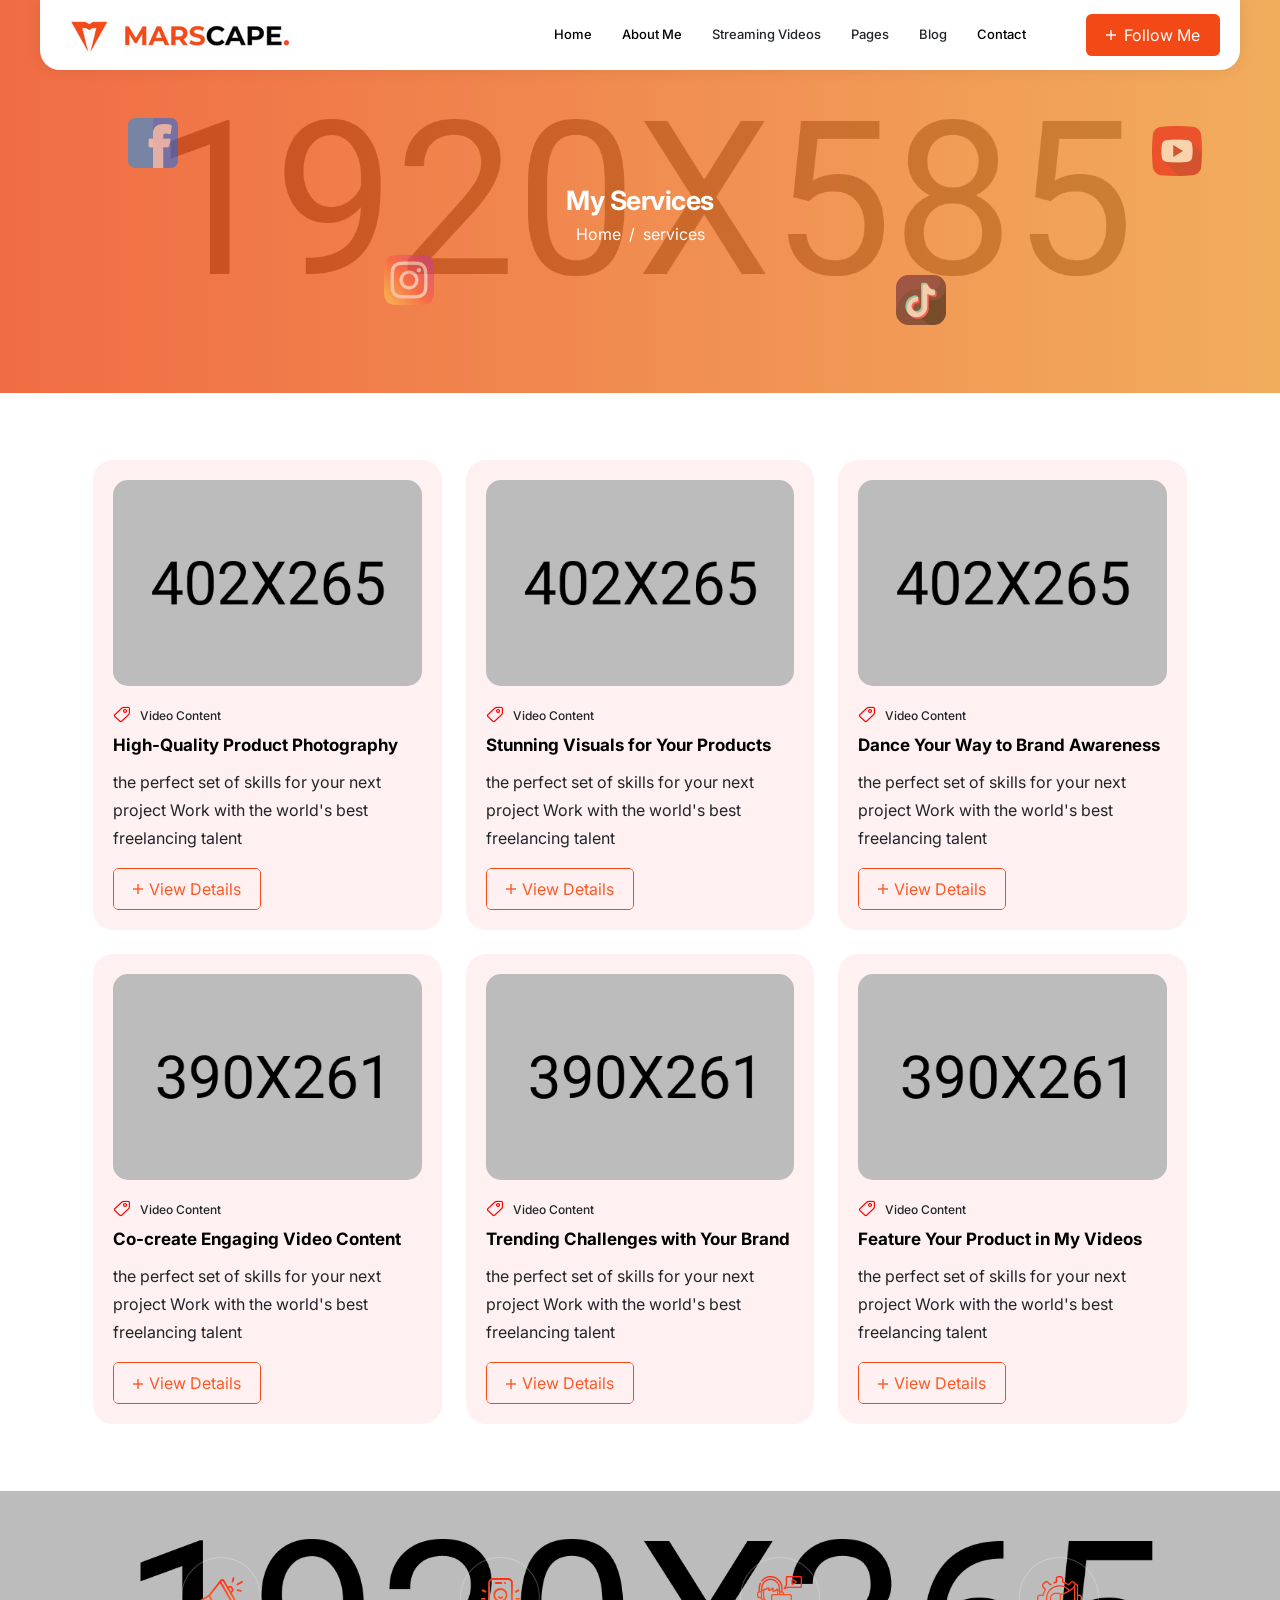
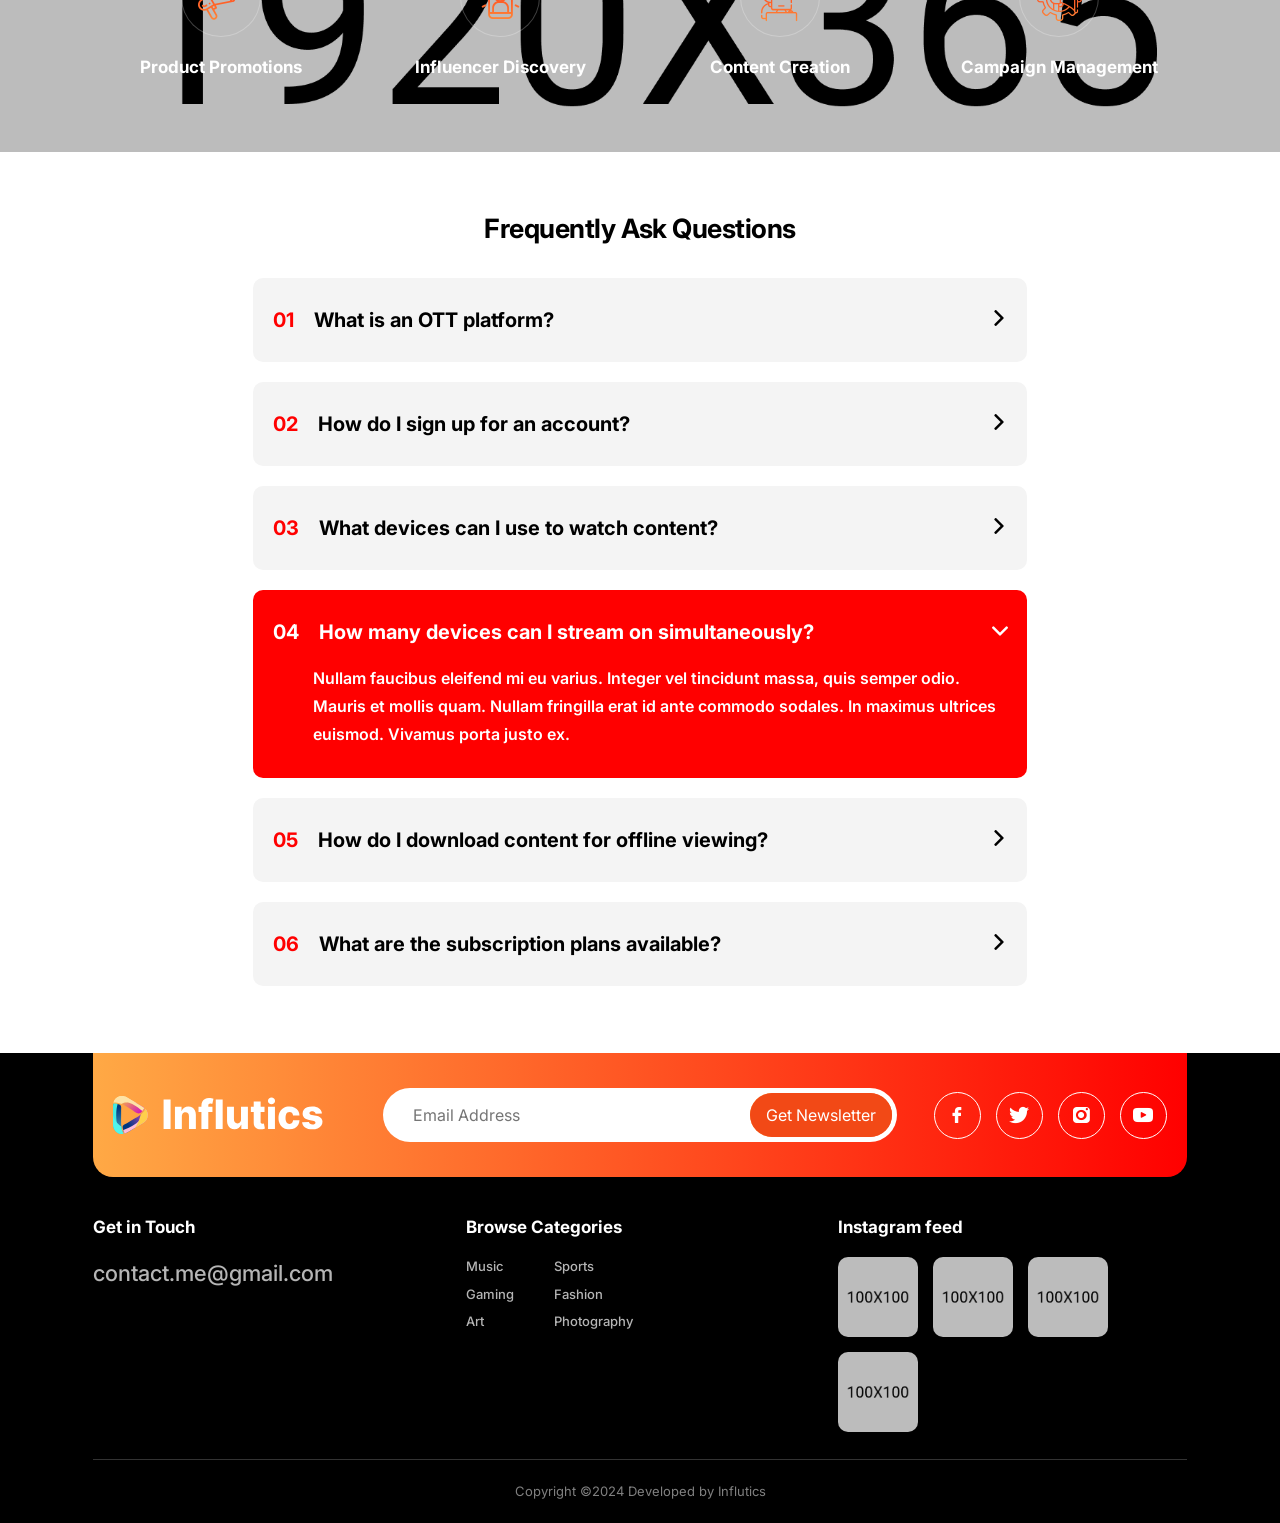
<file: service.html>
<!DOCTYPE html>
<html lang="en">

<head>
    <meta charset="UTF-8">
    <meta name="viewport" content="width=device-width, initial-scale=1.0">
    <title>Document</title>

    <!-- libraries CSS -->
    <link rel="stylesheet" href="assets/font/flaticon_jio_-_influencer.css">
    <link rel="stylesheet" href="assets/vendor/bootstrap/bootstrap.min.css">
    <link rel="stylesheet" href="assets/vendor/swiper/swiper-bundle.min.css">
    <link rel="stylesheet" href="assets/vendor/splide/splide.min.css">
    <link rel="stylesheet" href="assets/vendor/plyr/plyr.css">
    <link rel="stylesheet" href="assets/vendor/slim-select/slimselect.css">
    <link rel="stylesheet" href="assets/vendor/no-ui-slider/nouislider.min.css">

    <!-- custom CSS -->
    <link rel="stylesheet" href="assets/css/style.css">
    <!-- <link rel="stylesheet" href="assets/css/style2.css"> -->
</head>

<body>
    <!-- sidebar -->
    <div class="jo-sidebar">
        <div>
            <!-- heading -->
            <div class="jo-sidebar__heading d-flex justify-content-between align-items-center">
                <a href="#"><img src="assets/img/Logo.png" alt="logo" class="logo"></a>
                <button type="button" class="jo-sidebar-close-btn"><i class="flaticon-add-plus-button"></i></button>
            </div>

            <!-- mobile menu -->
            <div class="jo-header-nav-in-mobile"></div>
        </div>

        <div>
            <a href="about.html" class="jo-btn"><i class="flaticon-add-plus-button"></i>Follow Me</a>
            <!-- socials -->
            <div class="tt-footer-top__socials jo-footer-top__socials jo-sidebar-socials justify-content-start justify-content-sm-end">
                <a href="#"><i class="flaticon-facebook-1"></i></a>
                <a href="#"><i class="flaticon-twitter"></i></a>
                <a href="#"><i class="flaticon-social-media"></i></a>
                <a href="#"><i class="flaticon-youtube-1"></i></a>
            </div>
        </div>
    </div>

    <!-- HEADER SECTION START -->
    <header class="jo-header jo-inner-header">
        <a href="index.html"><img src="assets/img/Logo.png" alt="logo"></a>
        <div class="jo-header-right">
            <div class="jo-header-nav">
                <div class="to-go-to-sidebar-in-mobile">
                    <nav>
                        <a href="index.html">Home</a>
                        <a href="about.html">About Me</a>
                        <div class="has-sub-menu relative">
                            <a role="button">Streaming Videos</a>

                            <ul class="jo-header-submenu">
                                <li><a href="videos-1.html">Streaming Videos 1</a></li>
                                <li><a href="videos-2.html">Streaming Videos 2</a></li>
                                <li><a href="videos-3.html">Streaming Videos 3</a></li>
                                <li><a href="video-details.html">Streaming Video Details</a></li>
                            </ul>
                        </div>
                        <div class="has-sub-menu relative">
                            <a role="button">Pages</a>

                            <ul class="jo-header-submenu">
                                <li><a href="video-shop.html">Video Shop</a></li>
                                <li><a href="video-shop-details.html">Video Shop Details</a></li>
                                <li><a href="service.html">Services</a></li>
                                <li><a href="service-details.html">Service Details</a></li>
                                <li><a href="checkout.html">Checkout</a></li>
                                <li><a href="register.html">Sign Up</a></li>
                                <li><a href="login.html">Sign in</a></li>
                                <li><a href="pricing.html">Pricing</a></li>
                            </ul>
                        </div>
                        <div class="has-sub-menu relative">
                            <a role="button">Blog</a>

                            <ul class="jo-header-submenu">
                                <li><a href="blog.html">Blogs</a></li>
                                <li><a href="blog-details.html">Blog Details</a></li>
                            </ul>
                        </div>
                        <a href="contact.html">Contact</a>

                    </nav>
                </div>
            </div>
            <div class="d-flex gap-2">
                <a href="about.html" class="jo-btn"><i class="flaticon-add-plus-button"></i>Follow Me</a>
                <button class="jo-header-sidebar-open-btn jo-btn px-3 d-inline-block d-lg-none"><i class="flaticon-menu"></i></button>
            </div>
        </div>
    </header>
    <!-- HEADER SECTION END -->


    <main>
        <!-- BREADCRUMB SECTION START -->
        <section class="jo-breadcrumb">
            <div class="container">
                <h1 class="jo-page-title jo-section-title">My Services</h1>
                <ul class="jo-breadcrumb-nav">
                    <li><a href="#">Home</a></li>
                    <li><span>/</span></li>
                    <li class="current-page">services</li>
                </ul>

                <div class="jo-circle-box">
                    <span class="circle-1"><img src="assets/img/social-icon-1.png" alt="Social Media Icon"></span>
                    <span class="circle-2"><img src="assets/img/social-icon-2.png" alt="Social Media Icon"></span>
                    <span class="circle-3"><img src="assets/img/social-icon-3.png" alt="Social Media Icon"></span>
                    <span class="circle-4"><img src="assets/img/social-icon-4.png" alt="Social Media Icon"></span>
                </div>
            </div>
        </section>
        <!-- BREADCRUMB SECTION END -->


        <!-- SERVICE SECTION START -->
        <section class="jo-inner-services">
            <div class="jo-container">
                <div class="row g-4 row-cols-2 row-cols-lg-3">
                    <!-- single service -->
                    <div class="col-xxs-12">
                        <div class="jo-article jo-inner-service">
                            <div class="jo-article__img">
                                <img src="assets/img/jo-article-1.jpg" alt="Service Image">
                            </div>

                            <div class="jo-article__txt">
                                <div class="jo-article__infos flex gap-x-[30px] mb-[16px]">
                                    <!-- single info -->
                                    <div class="jo-article__info">
                                        <span class="icon"><i class="flaticon-price-tag"></i></span>
                                        <span class="text font-normal text-[14px] text-etGray">Video Content</span>
                                    </div>
                                </div>

                                <h4 class="jo-article__title"><a href="service-details.html">High-Quality Product Photography</a></h4>

                                <p class="jo-service-descr">the perfect set of skills for your next project Work with the world's best freelancing talent</p>

                                <a href="service-details.html" class="jo-btn"><span class="icon"><i class="flaticon-add-plus-button"></i></span> View Details</a>
                            </div>
                        </div>
                    </div>

                    <!-- single service -->
                    <div class="col-xxs-12">
                        <div class="jo-article jo-inner-service">
                            <div class="jo-article__img">
                                <img src="assets/img/jo-article-2.jpg" alt="Service Image">
                            </div>

                            <div class="jo-article__txt">
                                <div class="jo-article__infos flex gap-x-[30px] mb-[16px]">
                                    <!-- single info -->
                                    <div class="jo-article__info">
                                        <span class="icon"><i class="flaticon-price-tag"></i></span>
                                        <span class="text font-normal text-[14px] text-etGray">Video Content</span>
                                    </div>
                                </div>

                                <h4 class="jo-article__title"><a href="service-details.html">Stunning Visuals for Your Products</a></h4>

                                <p class="jo-service-descr">the perfect set of skills for your next project Work with the world's best freelancing talent</p>

                                <a href="service-details.html" class="jo-btn"><span class="icon"><i class="flaticon-add-plus-button"></i></span> View Details</a>
                            </div>
                        </div>
                    </div>

                    <!-- single service -->
                    <div class="col-xxs-12">
                        <div class="jo-article jo-inner-service">
                            <div class="jo-article__img">
                                <img src="assets/img/jo-article-3.jpg" alt="Service Image">
                            </div>

                            <div class="jo-article__txt">
                                <div class="jo-article__infos flex gap-x-[30px] mb-[16px]">
                                    <!-- single info -->
                                    <div class="jo-article__info">
                                        <span class="icon"><i class="flaticon-price-tag"></i></span>
                                        <span class="text font-normal text-[14px] text-etGray">Video Content</span>
                                    </div>
                                </div>

                                <h4 class="jo-article__title"><a href="service-details.html">Dance Your Way to Brand Awareness</a></h4>

                                <p class="jo-service-descr">the perfect set of skills for your next project Work with the world's best freelancing talent</p>

                                <a href="service-details.html" class="jo-btn"><span class="icon"><i class="flaticon-add-plus-button"></i></span> View Details</a>
                            </div>
                        </div>
                    </div>

                    <!-- single service -->
                    <div class="col-xxs-12">
                        <div class="jo-article jo-inner-service">
                            <div class="jo-article__img">
                                <img src="assets/img/service-1.jpg" alt="Service Image">
                            </div>

                            <div class="jo-article__txt">
                                <div class="jo-article__infos flex gap-x-[30px] mb-[16px]">
                                    <!-- single info -->
                                    <div class="jo-article__info">
                                        <span class="icon"><i class="flaticon-price-tag"></i></span>
                                        <span class="text font-normal text-[14px] text-etGray">Video Content</span>
                                    </div>
                                </div>

                                <h4 class="jo-article__title"><a href="service-details.html">Co-create Engaging Video Content</a></h4>

                                <p class="jo-service-descr">the perfect set of skills for your next project Work with the world's best freelancing talent</p>

                                <a href="service-details.html" class="jo-btn"><span class="icon"><i class="flaticon-add-plus-button"></i></span> View Details</a>
                            </div>
                        </div>
                    </div>

                    <!-- single service -->
                    <div class="col-xxs-12">
                        <div class="jo-article jo-inner-service">
                            <div class="jo-article__img">
                                <img src="assets/img/service-2.jpg" alt="Service Image">
                            </div>

                            <div class="jo-article__txt">
                                <div class="jo-article__infos flex gap-x-[30px] mb-[16px]">
                                    <!-- single info -->
                                    <div class="jo-article__info">
                                        <span class="icon"><i class="flaticon-price-tag"></i></span>
                                        <span class="text font-normal text-[14px] text-etGray">Video Content</span>
                                    </div>
                                </div>

                                <h4 class="jo-article__title"><a href="service-details.html">Trending Challenges with Your Brand</a></h4>

                                <p class="jo-service-descr">the perfect set of skills for your next project Work with the world's best freelancing talent</p>

                                <a href="service-details.html" class="jo-btn"><span class="icon"><i class="flaticon-add-plus-button"></i></span> View Details</a>
                            </div>
                        </div>
                    </div>

                    <!-- single service -->
                    <div class="col-xxs-12">
                        <div class="jo-article jo-inner-service">
                            <div class="jo-article__img">
                                <img src="assets/img/service-3.jpg" alt="Service Image">
                            </div>

                            <div class="jo-article__txt">
                                <div class="jo-article__infos flex gap-x-[30px] mb-[16px]">
                                    <!-- single info -->
                                    <div class="jo-article__info">
                                        <span class="icon"><i class="flaticon-price-tag"></i></span>
                                        <span class="text font-normal text-[14px] text-etGray">Video Content</span>
                                    </div>
                                </div>

                                <h4 class="jo-article__title"><a href="service-details.html">Feature Your Product in My Videos</a></h4>

                                <p class="jo-service-descr">the perfect set of skills for your next project Work with the world's best freelancing talent</p>

                                <a href="service-details.html" class="jo-btn"><span class="icon"><i class="flaticon-add-plus-button"></i></span> View Details</a>
                            </div>
                        </div>
                    </div>
                </div>
            </div>
        </section>
        <!-- SERVICE SECTION END -->


        <!-- FEATURES SECTION START -->
        <div class="jo-inner-features">
            <div class="jo-container">
                <div class="row g-4 row-cols-2 row-cols-md-3 row-cols-lg-4">
                    <!-- single feature -->
                    <div class="jo-inner-feature">
                        <div class="icon"><i class="flaticon-promotion"></i></div>
                        <h2 class="title">Product Promotions</h2>
                    </div>
                    <!-- single feature -->
                    <div class="jo-inner-feature">
                        <div class="icon"><i class="flaticon-influencer"></i></div>
                        <h2 class="title">Influencer Discovery</h2>
                    </div>
                    <!-- single feature -->
                    <div class="jo-inner-feature">
                        <div class="icon"><i class="flaticon-content"></i></div>
                        <h2 class="title">Content Creation</h2>
                    </div>
                    <!-- single feature -->
                    <div class="jo-inner-feature">
                        <div class="icon"><i class="flaticon-campaign"></i></div>
                        <h2 class="title">Campaign Management</h2>
                    </div>
                </div>
            </div>
        </div>
        <!-- FEATURES SECTION END -->


        <!-- FAQ SECTION START -->
        <section class="jo-inner-faq">
            <div class="jo-container">
                <h2 class="jo-section-title text-center">Frequently Ask Questions</h2>
                <div class="sa-accordion tt-accordion">
                    <!-- single question -->
                    <div class="sa-single-accordion-item">
                        <div class="sa-single-accordion-item__header">
                            <div class="left">
                                <h5 class="order-num">01</h5>
                                <h5 class="sa-single-accordion-item__title">What is an OTT platform?</h5>
                            </div>
                            <span class="icon"><i class="flaticon-right-arrow"></i></span>
                        </div>

                        <div class="sa-single-accordion-item__body">
                            <p>Nullam faucibus eleifend mi eu varius. Integer vel tincidunt massa, quis semper odio. Mauris et mollis quam. Nullam fringilla erat id ante commodo sodales. In maximus ultrices euismod. Vivamus porta justo ex.</p>
                        </div>
                    </div>

                    <!-- single question -->
                    <div class="sa-single-accordion-item">
                        <div class="sa-single-accordion-item__header">
                            <div class="left">
                                <h5 class="order-num">02</h5>
                                <h5 class="sa-single-accordion-item__title">How do I sign up for an account?</h5>
                            </div>
                            <span class="icon"><i class="flaticon-right-arrow"></i></span>
                        </div>

                        <div class="sa-single-accordion-item__body">
                            <p>Nullam faucibus eleifend mi eu varius. Integer vel tincidunt massa, quis semper odio. Mauris et mollis quam. Nullam fringilla erat id ante commodo sodales. In maximus ultrices euismod. Vivamus porta justo ex.</p>
                        </div>
                    </div>

                    <!-- single question -->
                    <div class="sa-single-accordion-item">
                        <div class="sa-single-accordion-item__header">
                            <div class="left">
                                <h5 class="order-num">03</h5>
                                <h5 class="sa-single-accordion-item__title">What devices can I use to watch content?</h5>
                            </div>
                            <span class="icon"><i class="flaticon-right-arrow"></i></span>
                        </div>

                        <div class="sa-single-accordion-item__body">
                            <p>Nullam faucibus eleifend mi eu varius. Integer vel tincidunt massa, quis semper odio. Mauris et mollis quam. Nullam fringilla erat id ante commodo sodales. In maximus ultrices euismod. Vivamus porta justo ex.</p>
                        </div>
                    </div>

                    <!-- single question -->
                    <div class="sa-single-accordion-item open">
                        <div class="sa-single-accordion-item__header">
                            <div class="left">
                                <h5 class="order-num">04</h5>
                                <h5 class="sa-single-accordion-item__title">How many devices can I stream on simultaneously?</h5>
                            </div>
                            <span class="icon"><i class="flaticon-right-arrow"></i></span>
                        </div>

                        <div class="sa-single-accordion-item__body">
                            <p>Nullam faucibus eleifend mi eu varius. Integer vel tincidunt massa, quis semper odio. Mauris et mollis quam. Nullam fringilla erat id ante commodo sodales. In maximus ultrices euismod. Vivamus porta justo ex.</p>
                        </div>
                    </div>

                    <!-- single question -->
                    <div class="sa-single-accordion-item">
                        <div class="sa-single-accordion-item__header">
                            <div class="left">
                                <h5 class="order-num">05</h5>
                                <h5 class="sa-single-accordion-item__title">How do I download content for offline viewing?</h5>
                            </div>
                            <span class="icon"><i class="flaticon-right-arrow"></i></span>
                        </div>

                        <div class="sa-single-accordion-item__body">
                            <p>Nullam faucibus eleifend mi eu varius. Integer vel tincidunt massa, quis semper odio. Mauris et mollis quam. Nullam fringilla erat id ante commodo sodales. In maximus ultrices euismod. Vivamus porta justo ex.</p>
                        </div>
                    </div>

                    <!-- single question -->
                    <div class="sa-single-accordion-item">
                        <div class="sa-single-accordion-item__header">
                            <div class="left">
                                <h5 class="order-num">06</h5>
                                <h5 class="sa-single-accordion-item__title">What are the subscription plans available?</h5>
                            </div>
                            <span class="icon"><i class="flaticon-right-arrow"></i></span>
                        </div>

                        <div class="sa-single-accordion-item__body">
                            <p>Nullam faucibus eleifend mi eu varius. Integer vel tincidunt massa, quis semper odio. Mauris et mollis quam. Nullam fringilla erat id ante commodo sodales. In maximus ultrices euismod. Vivamus porta justo ex.</p>
                        </div>
                    </div>
                </div>
            </div>
        </section>
        <!-- FAQ SECTION END -->
    </main>


    <!-- FOOTER SECTION START -->
    <footer class="jo-footer">
        <div class="jo-container">
            <!-- footer top -->
            <div class="jo-footer-top">
                <div class="row gx-4 gy-sm-5 gy-4 align-items-center">
                    <div class="col-lg-3 col-6 col-xxs-12">
                        <a href="index.html"><img src="assets/img/logo-white.svg" alt="logo" class="logo"></a>
                    </div>
                    <div class="col-lg-6 order-lg-1 order-2">
                        <!-- nwsltr -->
                        <form action="#" class="jo-footer-top__nwsltr">
                            <input type="email" name="jo-nwsltr-email" id="jo-nwsltr-email" placeholder="Email Address">
                            <button class="jo-btn" type="submit">Get Newsletter</button>
                        </form>
                    </div>
                    <!-- socials -->
                    <div class="col-lg-3 col-6 col-xxs-12 order-lg-2 order-1">
                        <div class="tt-footer-top__socials jo-footer-top__socials justify-content-start justify-content-sm-end">
                            <a href="#"><i class="flaticon-facebook-1"></i></a>
                            <a href="#"><i class="flaticon-twitter"></i></a>
                            <a href="#"><i class="flaticon-social-media"></i></a>
                            <a href="#"><i class="flaticon-youtube-1"></i></a>
                        </div>
                    </div>
                </div>
            </div>

            <!-- footer middle -->
            <div class="jo-footer-middle">
                <div class="row g-4">
                    <div class="col-xl-4 col-md-6">
                        <div class="jo-footer-widget jo-footer-contact">
                            <h5 class="jo-footer-widget__title">Get in Touch</h5>
                            <a href="mailto:contact.me@gmail.com">contact.me@gmail.com</a>
                        </div>
                    </div>

                    <div class="col-xl-4 col-md-6">
                        <div class="jo-footer-widget jo-footer-links">
                            <h5 class="jo-footer-widget__title">Browse Categories</h5>
                            <div class="links">
                                <a href="#">Music</a>
                                <a href="#">Sports</a>
                                <a href="#">Gaming</a>
                                <a href="#">Fashion</a>
                                <a href="#">Art</a>
                                <a href="#">Photography</a>
                            </div>
                        </div>
                    </div>

                    <div class="col-xl-4 col-md-6">
                        <div class="jo-footer-widget jo-footer-gallery">
                            <h5 class="jo-footer-widget__title">Instagram feed</h5>
                            <div class="imgs flex-wrap">
                                <img src="assets/img/footer-img-1.jpg" alt="Footer Image">
                                <img src="assets/img/footer-img-2.jpg" alt="Footer Image">
                                <img src="assets/img/footer-img-3.jpg" alt="Footer Image">
                                <img src="assets/img/footer-img-4.jpg" alt="Footer Image">
                            </div>
                        </div>
                    </div>
                </div>
            </div>

            <!-- footer bottom -->
            <div class="tt-footer-bottom text-center">
                <p class="mb-0">Copyright ©2024 Developed by&nbsp;Influtics</p>
            </div>
        </div>
    </footer>
    <!-- FOOTER SECTION END -->


    <!-- libraries JS -->
    <script src="assets/vendor/bootstrap/bootstrap.bundle.min.js"></script>
    <script src="assets/vendor/swiper/swiper-bundle.min.js"></script>
    <script src="assets/vendor/splide/splide.min.js"></script>
    <script src="assets/vendor/splide/splide-extension-auto-scroll.min.js"></script>
    <script src="assets/vendor/slim-select/slimselect.min.js"></script>
    <script src="assets/vendor/plyr/plyr.polyfilled.js"></script>
    <script src="assets/vendor/no-ui-slider/nouislider.min.js"></script>
    <script src="assets/vendor/fs-lightbox/fslightbox.js"></script>

    <!-- custom js -->
    <script src="assets/js/main.js"></script>
    <script src="assets/js/accordion.js"></script>
</body>

</html>
</file>
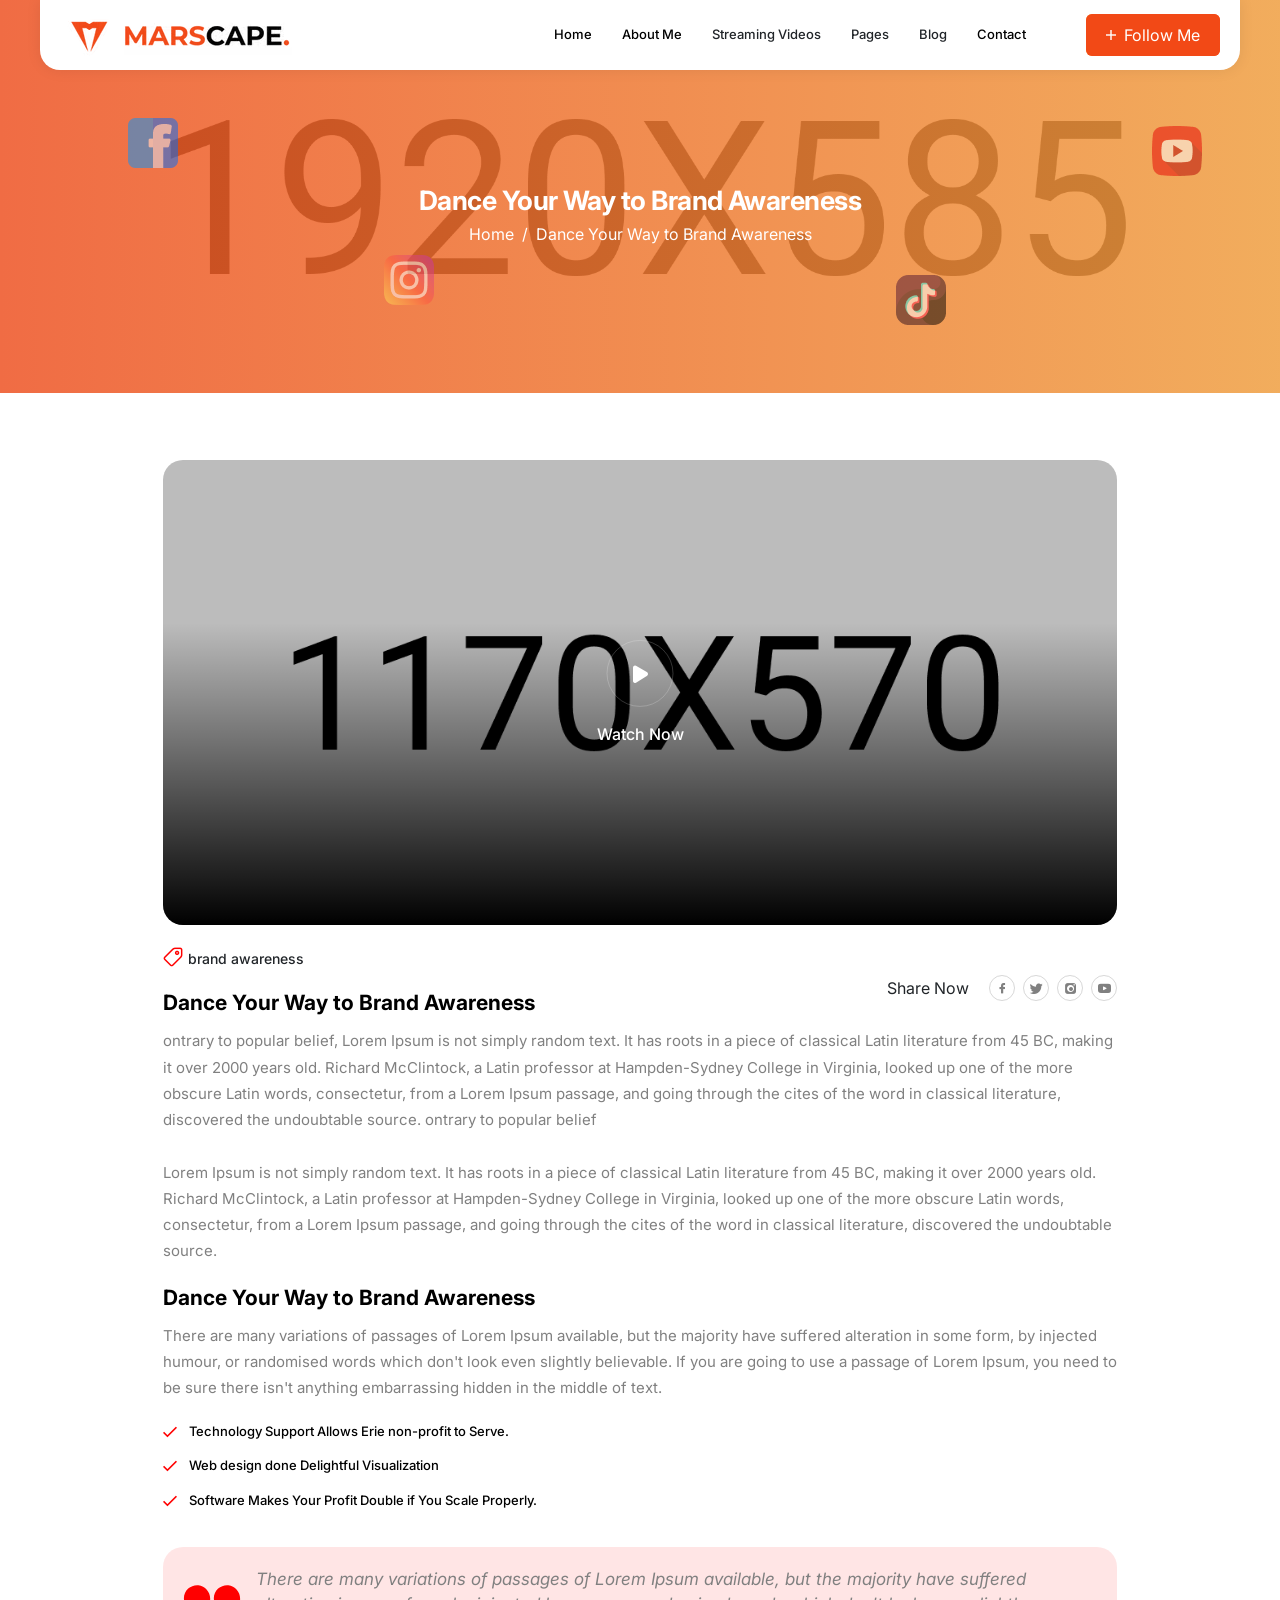
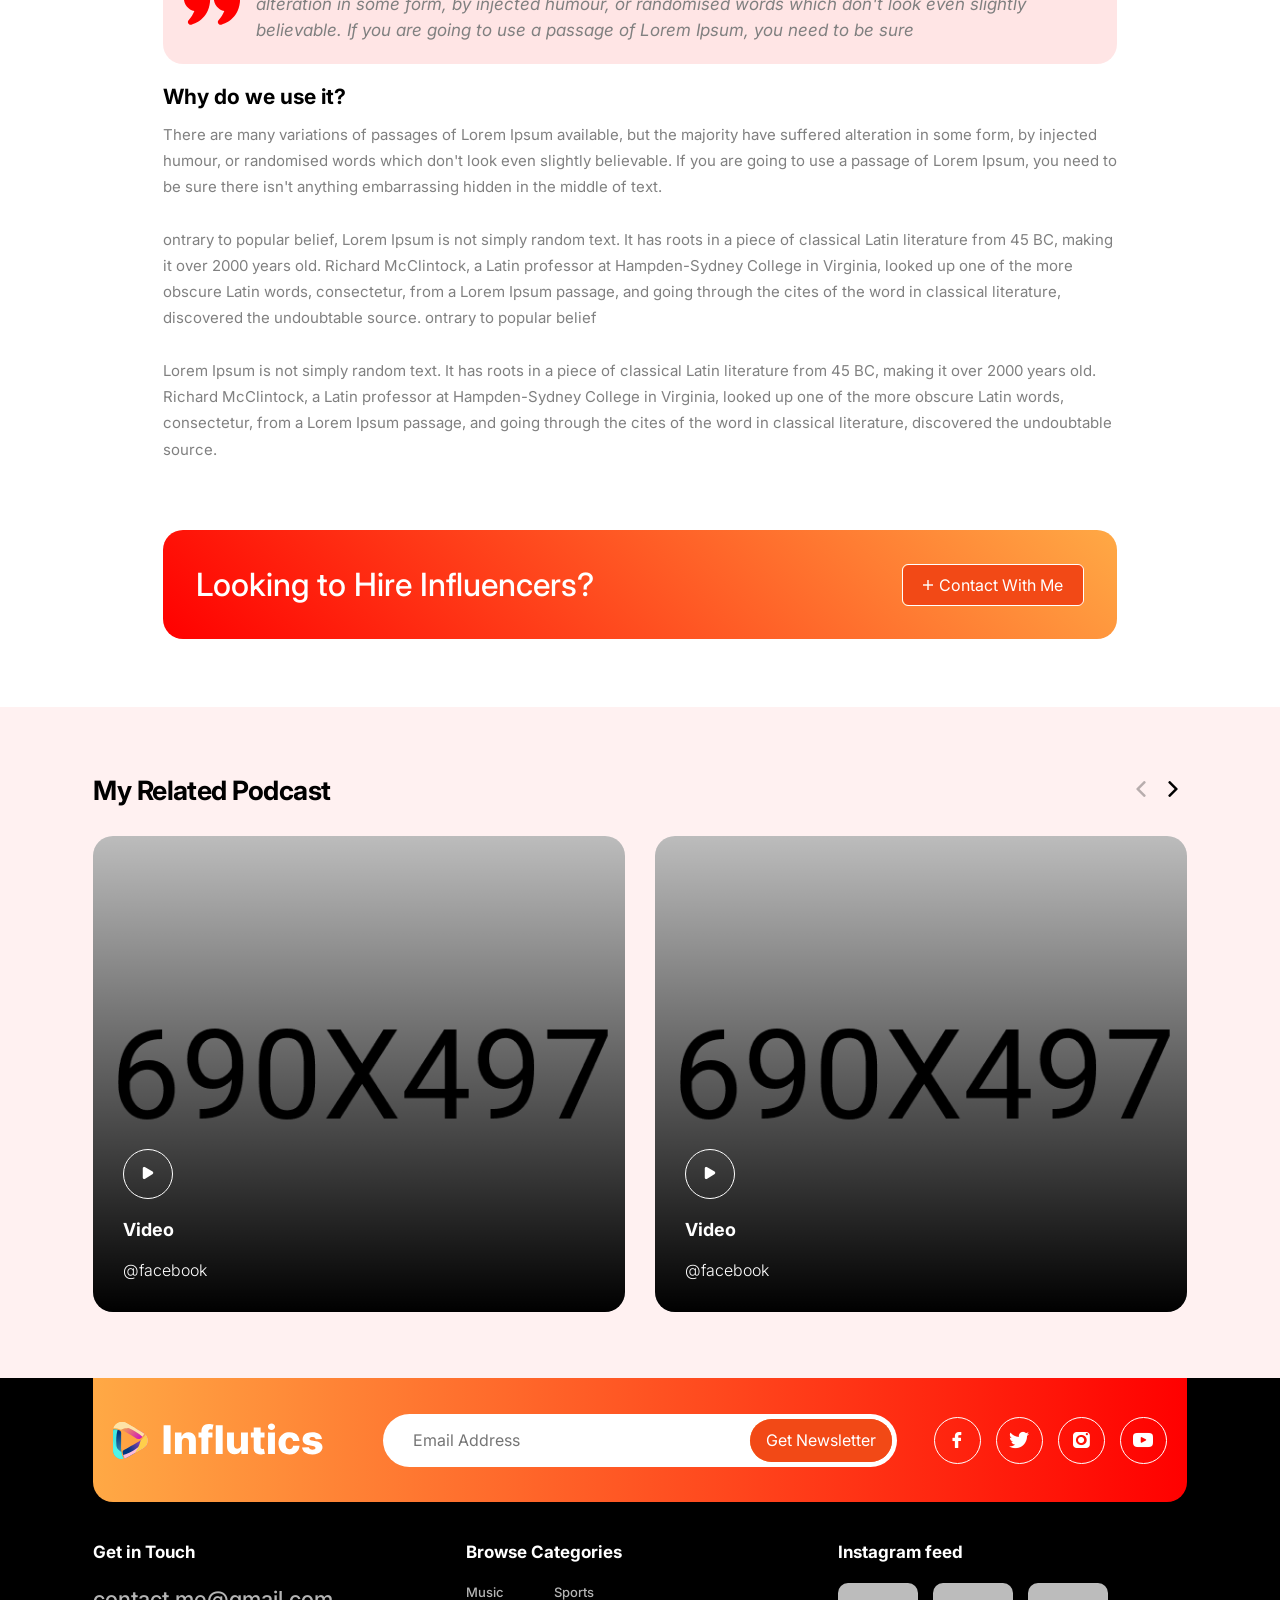
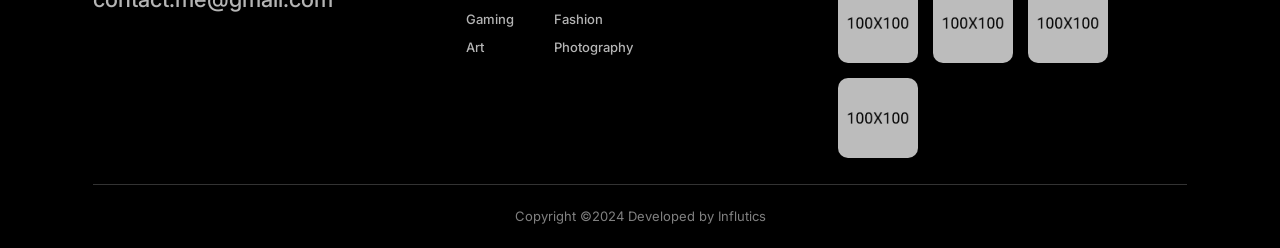
<file: video-details.html>
<!DOCTYPE html>
<html lang="en">

<head>
    <meta charset="UTF-8">
    <meta name="viewport" content="width=device-width, initial-scale=1.0">
    <title>Document</title>

    <!-- libraries CSS -->
    <link rel="stylesheet" href="assets/font/flaticon_jio_-_influencer.css">
    <link rel="stylesheet" href="assets/vendor/bootstrap/bootstrap.min.css">
    <link rel="stylesheet" href="assets/vendor/swiper/swiper-bundle.min.css">
    <link rel="stylesheet" href="assets/vendor/splide/splide.min.css">
    <link rel="stylesheet" href="assets/vendor/plyr/plyr.css">
    <link rel="stylesheet" href="assets/vendor/slim-select/slimselect.css">
    <link rel="stylesheet" href="assets/vendor/no-ui-slider/nouislider.min.css">

    <!-- custom CSS -->
    <link rel="stylesheet" href="assets/css/style.css">
</head>

<body>
    <!-- sidebar -->
    <div class="jo-sidebar">
        <div>
            <!-- heading -->
            <div class="jo-sidebar__heading d-flex justify-content-between align-items-center">
                <a href="#"><img src="assets/img/Logo.png" alt="logo" class="logo"></a>
                <button type="button" class="jo-sidebar-close-btn"><i class="flaticon-add-plus-button"></i></button>
            </div>

            <!-- mobile menu -->
            <div class="jo-header-nav-in-mobile"></div>
        </div>

        <div>
            <a href="about.html" class="jo-btn"><i class="flaticon-add-plus-button"></i>Follow Me</a>
            <!-- socials -->
            <div class="tt-footer-top__socials jo-footer-top__socials jo-sidebar-socials justify-content-start justify-content-sm-end">
                <a href="#"><i class="flaticon-facebook-1"></i></a>
                <a href="#"><i class="flaticon-twitter"></i></a>
                <a href="#"><i class="flaticon-social-media"></i></a>
                <a href="#"><i class="flaticon-youtube-1"></i></a>
            </div>
        </div>
    </div>

    <!-- HEADER SECTION START -->
    <header class="jo-header jo-inner-header">
        <a href="index.html"><img src="assets/img/Logo.png" alt="logo"></a>
        <div class="jo-header-right">
            <div class="jo-header-nav">
                <div class="to-go-to-sidebar-in-mobile">
                    <nav>
                        <a href="index.html">Home</a>
                        <a href="about.html">About Me</a>
                        <div class="has-sub-menu relative">
                            <a role="button">Streaming Videos</a>

                            <ul class="jo-header-submenu">
                                <li><a href="videos-1.html">Streaming Videos 1</a></li>
                                <li><a href="videos-2.html">Streaming Videos 2</a></li>
                                <li><a href="videos-3.html">Streaming Videos 3</a></li>
                                <li><a href="video-details.html">Streaming Video Details</a></li>
                            </ul>
                        </div>
                        <div class="has-sub-menu relative">
                            <a role="button">Pages</a>

                            <ul class="jo-header-submenu">
                                <li><a href="video-shop.html">Video Shop</a></li>
                                <li><a href="video-shop-details.html">Video Shop Details</a></li>
                                <li><a href="service.html">Services</a></li>
                                <li><a href="service-details.html">Service Details</a></li>
                                <li><a href="checkout.html">Checkout</a></li>
                                <li><a href="register.html">Sign Up</a></li>
                                <li><a href="login.html">Sign in</a></li>
                                <li><a href="pricing.html">Pricing</a></li>
                            </ul>
                        </div>
                        <div class="has-sub-menu relative">
                            <a role="button">Blog</a>

                            <ul class="jo-header-submenu">
                                <li><a href="blog.html">Blogs</a></li>
                                <li><a href="blog-details.html">Blog Details</a></li>
                            </ul>
                        </div>
                        <a href="contact.html">Contact</a>

                    </nav>
                </div>
            </div>
            <div class="d-flex gap-2">
                <a href="about.html" class="jo-btn"><i class="flaticon-add-plus-button"></i>Follow Me</a>
                <button class="jo-header-sidebar-open-btn jo-btn px-3 d-inline-block d-lg-none"><i class="flaticon-menu"></i></button>
            </div>
        </div>
    </header>
    <!-- HEADER SECTION END -->


    <main>
        <!-- BREADCRUMB SECTION START -->
        <section class="jo-breadcrumb">
            <div class="container">
                <h1 class="jo-page-title jo-section-title">Dance Your Way to Brand Awareness</h1>
                <ul class="jo-breadcrumb-nav">
                    <li><a href="#">Home</a></li>
                    <li><span>/</span></li>
                    <li class="current-page">Dance Your Way to Brand Awareness</li>
                </ul>

                <div class="jo-circle-box">
                    <span class="circle-1"><img src="assets/img/social-icon-1.png" alt="Social Media Icon"></span>
                    <span class="circle-2"><img src="assets/img/social-icon-2.png" alt="Social Media Icon"></span>
                    <span class="circle-3"><img src="assets/img/social-icon-3.png" alt="Social Media Icon"></span>
                    <span class="circle-4"><img src="assets/img/social-icon-4.png" alt="Social Media Icon"></span>
                </div>
            </div>
        </section>
        <!-- BREADCRUMB SECTION END -->


        <!-- VIDEO DETAILS SECTION START -->
        <div class="jo-inner-page-container">
            <!-- video details -->
            <div class="jo-video-details-wrapper">
                <!-- video cover -->
                <div class="jo-video-details-cover">
                    <img src="assets/img/video-details-img.jpg" alt="Video details Image">
                    <div class="video-btn">
                        <a href="https://youtu.be/vc3WCrgYpF0?si=W2iFDfdDYsh6spKg" data-fslightbox><i class="flaticon-play"></i></a>
                        <span>Watch Now</span>
                    </div>
                </div>

                <!-- txt heading -->
                <div class="jo-video-details-txt">
                    <div class="jo-video-details-txt-heading">
                        <div class="left">
                            <div class="jo-service-details__tag"><span class="icon"><i class="flaticon-price-tag"></i></span> <span class="txt">brand awareness</span></div>
                            <h2>Dance Your Way to Brand Awareness</h2>
                        </div>
                        <div class="right">
                            <div class="jo-video-details-shares">
                                <span>Share Now</span>

                                <div class="share-options">
                                    <a href="#"><i class="flaticon-facebook-1"></i></a>
                                    <a href="#"><i class="flaticon-twitter"></i></a>
                                    <a href="#"><i class="flaticon-social-media"></i></a>
                                    <a href="#"><i class="flaticon-youtube-1"></i></a>
                                </div>
                            </div>
                        </div>
                    </div>

                    <p>ontrary to popular belief, Lorem Ipsum is not simply random text. It has roots in a piece of classical Latin literature from 45 BC, making it over 2000 years old. Richard McClintock, a Latin professor at Hampden-Sydney College in Virginia, looked up one of the more obscure Latin words, consectetur, from a Lorem Ipsum passage, and going through the cites of the word in classical literature, discovered the undoubtable source. ontrary to popular belief
                        <br>
                        <br>
                        Lorem Ipsum is not simply random text. It has roots in a piece of classical Latin literature from 45 BC, making it over 2000 years old. Richard McClintock, a Latin professor at Hampden-Sydney College in Virginia, looked up one of the more obscure Latin words, consectetur, from a Lorem Ipsum passage, and going through the cites of the word in classical literature, discovered the undoubtable source.
                    </p>

                    <h2>Dance Your Way to Brand Awareness</h2>
                    <p>There are many variations of passages of Lorem Ipsum available, but the majority have suffered alteration in some form, by injected humour, or randomised words which don't look even slightly believable. If you are going to use a passage of Lorem Ipsum, you need to be sure there isn't anything embarrassing hidden in the middle of text.</p>

                    <ul>
                        <li>Technology Support Allows Erie non-profit to Serve.</li>
                        <li>Web design done Delightful Visualization</li>
                        <li>Software Makes Your Profit Double if You Scale Properly.</li>
                    </ul>

                    <blockquote>
                        <img src="assets/img/quotation-icon.svg" alt="quotation-icon">
                        <span>There are many variations of passages of Lorem Ipsum available, but the majority have suffered alteration in some form, by injected humour, or randomised words which don't look even slightly believable. If you are going to use a passage of Lorem Ipsum, you need to be sure</span>
                    </blockquote>

                    <h2>Why do we use it?</h2>
                    <p>
                        There are many variations of passages of Lorem Ipsum available, but the majority have suffered alteration in some form, by injected humour, or randomised words which don't look even slightly believable. If you are going to use a passage of Lorem Ipsum, you need to be sure there isn't anything embarrassing hidden in the middle of text.
                        <br>
                        <br>
                        ontrary to popular belief, Lorem Ipsum is not simply random text. It has roots in a piece of classical Latin literature from 45 BC, making it over 2000 years old. Richard McClintock, a Latin professor at Hampden-Sydney College in Virginia, looked up one of the more obscure Latin words, consectetur, from a Lorem Ipsum passage, and going through the cites of the word in classical literature, discovered the undoubtable source. ontrary to popular belief
                        <br>
                        <br>
                        Lorem Ipsum is not simply random text. It has roots in a piece of classical Latin literature from 45 BC, making it over 2000 years old. Richard McClintock, a Latin professor at Hampden-Sydney College in Virginia, looked up one of the more obscure Latin words, consectetur, from a Lorem Ipsum passage, and going through the cites of the word in classical literature, discovered the undoubtable source.
                    </p>
                </div>

                <!-- cta -->
                <div class="jo-video-details-cta">
                    <h3 class="mb-0">Looking to Hire Influencers?</h3>
                    <a href="contact.html" class="jo-btn"><i class="flaticon-add-plus-button"></i> Contact With Me</a>
                </div>
            </div>
        </div>
        <!-- VIDEO DETAILS SECTION END -->


        <!-- RELATED VIDEO SECTION START -->
        <section class="jo-inner-main-content jo-service-details-related-services">
            <div class="jo-container">
                <!-- heading -->
                <div class="heading">
                    <h2 class="jo-section-title">My Related Podcast</h2>
                    <div class="jo-related-videos-slider-nav">
                        <button class="prev"><i class="flaticon-left-arrow"></i></button>
                        <button class="next"><i class="flaticon-right-arrow"></i></button>
                    </div>
                </div>

                <!-- slider -->
                <div class="jo-related-videos-slider swiper">
                    <div class="swiper-wrapper">
                        <!-- single related video -->
                        <div class="swiper-slide">
                            <div class="jo-video-card jo-inner-video-card">
                                <img src="assets/img/jo-video-1.jpg" alt="Video Thumbnail" class="jo-video-card__img">
                                <div class="jo-video-card__txt">
                                    <div class="bottom">
                                        <a href="https://youtu.be/vc3WCrgYpF0?si=W2iFDfdDYsh6spKg" data-fslightbox="videos" class="jo-video-card__btn"><i class="flaticon-play"></i></a>
                                        <h5 class="mb-0"><a href="video-details.html" class="jo-video-card__title">Video</a></h5>
                                        <div class="tt-video__infos jo-video-card__infos">
                                            <span>@facebook</span>
                                        </div>
                                    </div>
                                </div>
                            </div>
                        </div>

                        <!-- single related video -->
                        <div class="swiper-slide">
                            <div class="jo-video-card jo-inner-video-card">
                                <img src="assets/img/jo-video-2.jpg" alt="Video Thumbnail" class="jo-video-card__img">
                                <div class="jo-video-card__txt">
                                    <div class="bottom">
                                        <a href="https://youtu.be/vc3WCrgYpF0?si=W2iFDfdDYsh6spKg" data-fslightbox="videos" class="jo-video-card__btn"><i class="flaticon-play"></i></a>
                                        <h5 class="mb-0"><a href="video-details.html" class="jo-video-card__title">Video</a></h5>
                                        <div class="tt-video__infos jo-video-card__infos">
                                            <span>@facebook</span>
                                        </div>
                                    </div>
                                </div>
                            </div>
                        </div>

                        <!-- single related video -->
                        <div class="swiper-slide">
                            <div class="jo-video-card jo-inner-video-card">
                                <img src="assets/img/jo-video-3.jpg" alt="Video Thumbnail" class="jo-video-card__img">
                                <div class="jo-video-card__txt">
                                    <div class="bottom">
                                        <a href="https://youtu.be/vc3WCrgYpF0?si=W2iFDfdDYsh6spKg" data-fslightbox="videos" class="jo-video-card__btn"><i class="flaticon-play"></i></a>
                                        <h5 class="mb-0"><a href="video-details.html" class="jo-video-card__title">Video</a></h5>
                                        <div class="tt-video__infos jo-video-card__infos">
                                            <span>@facebook</span>
                                        </div>
                                    </div>
                                </div>
                            </div>
                        </div>
                    </div>
                </div>
            </div>
        </section>
        <!-- RELATED VIDEO SECTION END -->
    </main>


    <!-- FOOTER SECTION START -->
    <footer class="jo-footer">
        <div class="jo-container">
            <!-- footer top -->
            <div class="jo-footer-top">
                <div class="row gx-4 gy-sm-5 gy-4 align-items-center">
                    <div class="col-lg-3 col-6 col-xxs-12">
                        <a href="index.html"><img src="assets/img/logo-white.svg" alt="logo" class="logo"></a>
                    </div>
                    <div class="col-lg-6 order-lg-1 order-2">
                        <!-- nwsltr -->
                        <form action="#" class="jo-footer-top__nwsltr">
                            <input type="email" name="jo-nwsltr-email" id="jo-nwsltr-email" placeholder="Email Address">
                            <button class="jo-btn" type="submit">Get Newsletter</button>
                        </form>
                    </div>
                    <!-- socials -->
                    <div class="col-lg-3 col-6 col-xxs-12 order-lg-2 order-1">
                        <div class="tt-footer-top__socials jo-footer-top__socials justify-content-start justify-content-sm-end">
                            <a href="#"><i class="flaticon-facebook-1"></i></a>
                            <a href="#"><i class="flaticon-twitter"></i></a>
                            <a href="#"><i class="flaticon-social-media"></i></a>
                            <a href="#"><i class="flaticon-youtube-1"></i></a>
                        </div>
                    </div>
                </div>
            </div>

            <!-- footer middle -->
            <div class="jo-footer-middle">
                <div class="row g-4">
                    <div class="col-xl-4 col-md-6">
                        <div class="jo-footer-widget jo-footer-contact">
                            <h5 class="jo-footer-widget__title">Get in Touch</h5>
                            <a href="mailto:contact.me@gmail.com">contact.me@gmail.com</a>
                        </div>
                    </div>

                    <div class="col-xl-4 col-md-6">
                        <div class="jo-footer-widget jo-footer-links">
                            <h5 class="jo-footer-widget__title">Browse Categories</h5>
                            <div class="links">
                                <a href="#">Music</a>
                                <a href="#">Sports</a>
                                <a href="#">Gaming</a>
                                <a href="#">Fashion</a>
                                <a href="#">Art</a>
                                <a href="#">Photography</a>
                            </div>
                        </div>
                    </div>

                    <div class="col-xl-4 col-md-6">
                        <div class="jo-footer-widget jo-footer-gallery">
                            <h5 class="jo-footer-widget__title">Instagram feed</h5>
                            <div class="imgs flex-wrap">
                                <img src="assets/img/footer-img-1.jpg" alt="Footer Image">
                                <img src="assets/img/footer-img-2.jpg" alt="Footer Image">
                                <img src="assets/img/footer-img-3.jpg" alt="Footer Image">
                                <img src="assets/img/footer-img-4.jpg" alt="Footer Image">
                            </div>
                        </div>
                    </div>
                </div>
            </div>

            <!-- footer bottom -->
            <div class="tt-footer-bottom text-center">
                <p class="mb-0">Copyright ©2024 Developed by&nbsp;Influtics</p>
            </div>
        </div>
    </footer>
    <!-- FOOTER SECTION END -->


    <!-- libraries JS -->
    <script src="assets/vendor/bootstrap/bootstrap.bundle.min.js"></script>
    <script src="assets/vendor/swiper/swiper-bundle.min.js"></script>
    <script src="assets/vendor/splide/splide.min.js"></script>
    <script src="assets/vendor/splide/splide-extension-auto-scroll.min.js"></script>
    <script src="assets/vendor/slim-select/slimselect.min.js"></script>
    <script src="assets/vendor/plyr/plyr.polyfilled.js"></script>
    <script src="assets/vendor/no-ui-slider/nouislider.min.js"></script>
    <script src="assets/vendor/fs-lightbox/fslightbox.js"></script>

    <!-- custom js -->
    <script src="assets/js/main.js"></script>
    <script src="assets/js/accordion.js"></script>
</body>

</html>
</file>
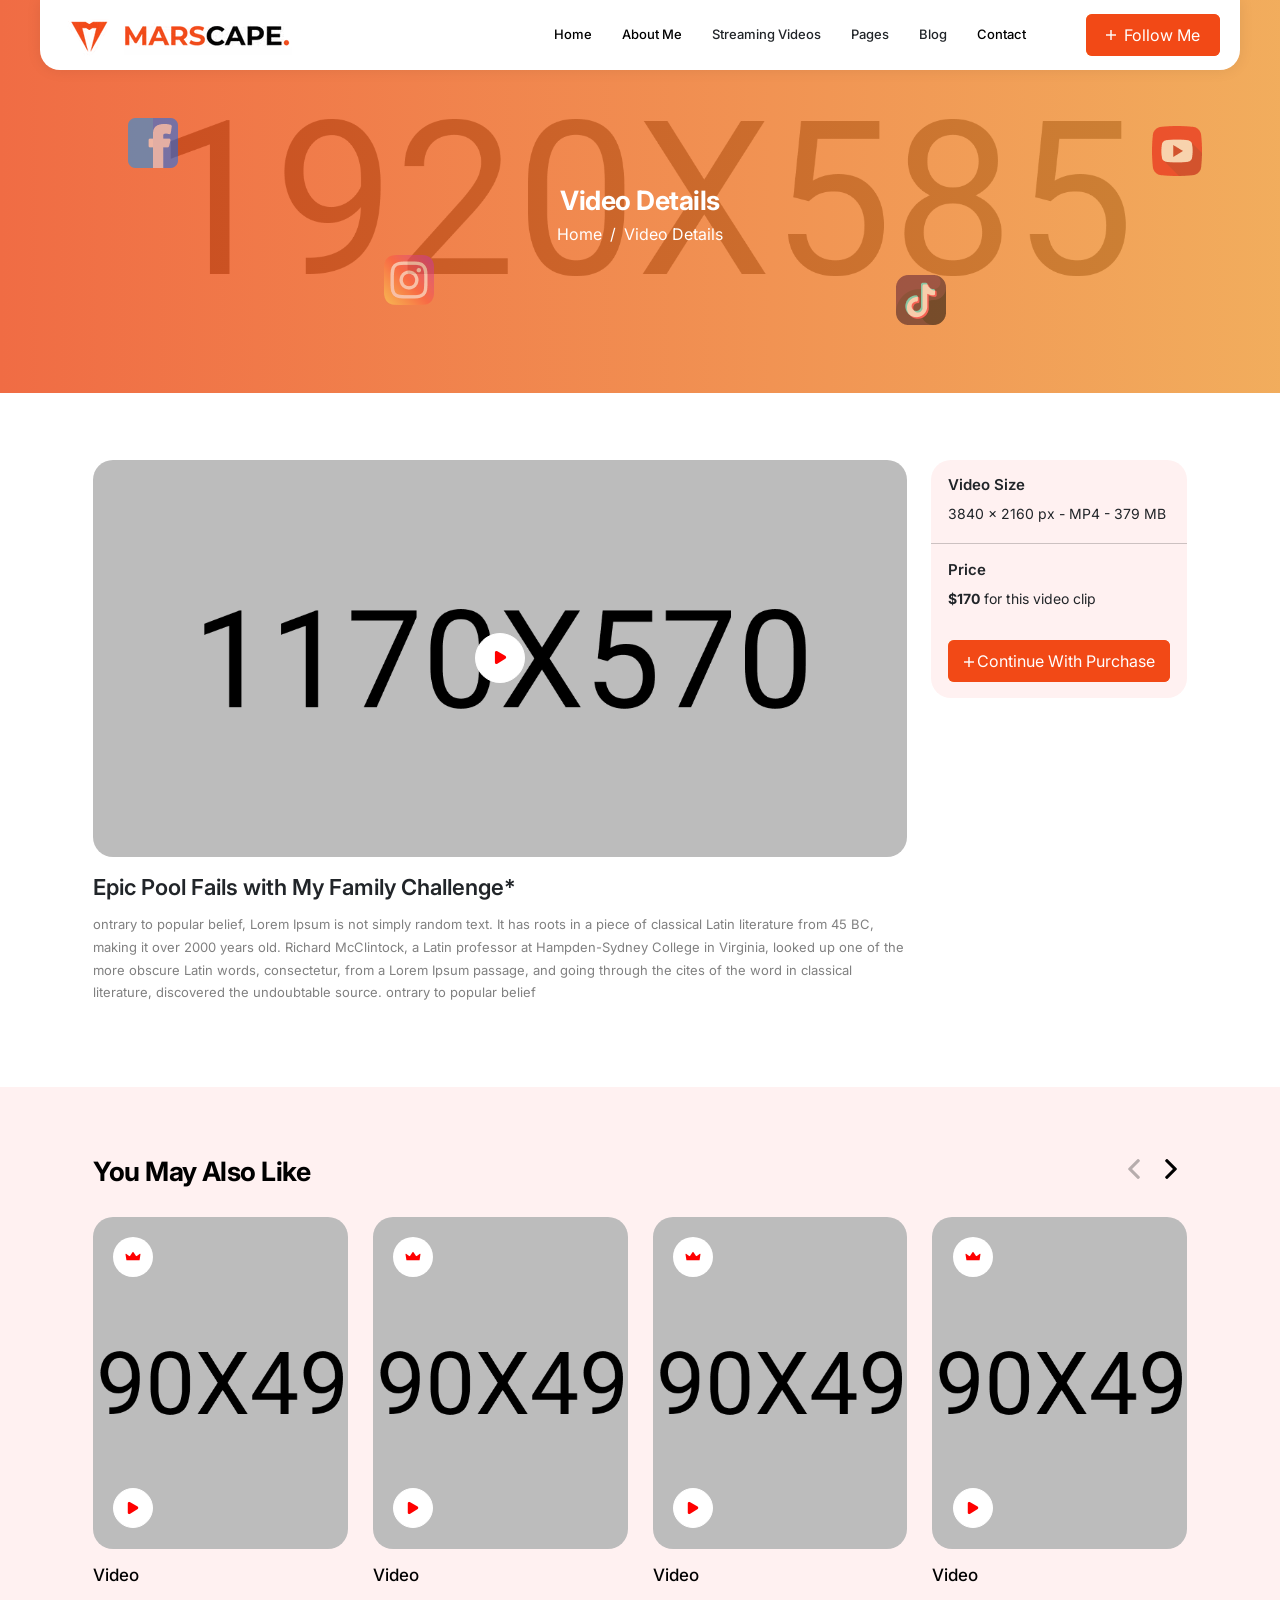
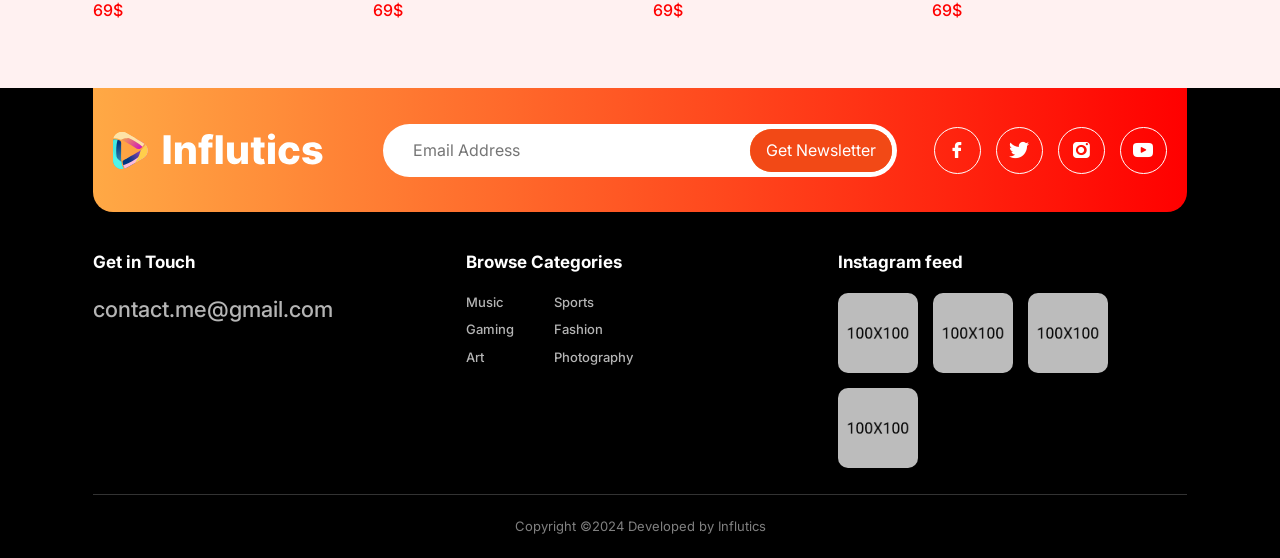
<file: video-shop-details.html>
<!DOCTYPE html>
<html lang="en">

<head>
    <meta charset="UTF-8">
    <meta name="viewport" content="width=device-width, initial-scale=1.0">
    <title>Document</title>

    <!-- libraries CSS -->
    <link rel="stylesheet" href="assets/font/flaticon_jio_-_influencer.css">
    <link rel="stylesheet" href="assets/vendor/bootstrap/bootstrap.min.css">
    <link rel="stylesheet" href="assets/vendor/swiper/swiper-bundle.min.css">
    <link rel="stylesheet" href="assets/vendor/splide/splide.min.css">
    <link rel="stylesheet" href="assets/vendor/plyr/plyr.css">
    <link rel="stylesheet" href="assets/vendor/slim-select/slimselect.css">
    <link rel="stylesheet" href="assets/vendor/no-ui-slider/nouislider.min.css">

    <!-- custom CSS -->
    <link rel="stylesheet" href="assets/css/style.css">
    <!-- <link rel="stylesheet" href="assets/css/style2.css"> -->
</head>

<body>
    <!-- sidebar -->
    <div class="jo-sidebar">
        <div>
            <!-- heading -->
            <div class="jo-sidebar__heading d-flex justify-content-between align-items-center">
                <a href="#"><img src="assets/img/Logo.png" alt="logo" class="logo"></a>
                <button type="button" class="jo-sidebar-close-btn"><i class="flaticon-add-plus-button"></i></button>
            </div>

            <!-- mobile menu -->
            <div class="jo-header-nav-in-mobile"></div>
        </div>

        <div>
            <a href="about.html" class="jo-btn"><i class="flaticon-add-plus-button"></i>Follow Me</a>
            <!-- socials -->
            <div class="tt-footer-top__socials jo-footer-top__socials jo-sidebar-socials justify-content-start justify-content-sm-end">
                <a href="#"><i class="flaticon-facebook-1"></i></a>
                <a href="#"><i class="flaticon-twitter"></i></a>
                <a href="#"><i class="flaticon-social-media"></i></a>
                <a href="#"><i class="flaticon-youtube-1"></i></a>
            </div>
        </div>
    </div>

    <!-- HEADER SECTION START -->
    <header class="jo-header jo-inner-header">
        <a href="index.html"><img src="assets/img/Logo.png" alt="logo"></a>
        <div class="jo-header-right">
            <div class="jo-header-nav">
                <div class="to-go-to-sidebar-in-mobile">
                    <nav>
                        <a href="index.html">Home</a>
                        <a href="about.html">About Me</a>
                        <div class="has-sub-menu relative">
                            <a role="button">Streaming Videos</a>

                            <ul class="jo-header-submenu">
                                <li><a href="videos-1.html">Streaming Videos 1</a></li>
                                <li><a href="videos-2.html">Streaming Videos 2</a></li>
                                <li><a href="videos-3.html">Streaming Videos 3</a></li>
                                <li><a href="video-details.html">Streaming Video Details</a></li>
                            </ul>
                        </div>
                        <div class="has-sub-menu relative">
                            <a role="button">Pages</a>

                            <ul class="jo-header-submenu">
                                <li><a href="video-shop.html">Video Shop</a></li>
                                <li><a href="video-shop-details.html">Video Shop Details</a></li>
                                <li><a href="service.html">Services</a></li>
                                <li><a href="service-details.html">Service Details</a></li>
                                <li><a href="checkout.html">Checkout</a></li>
                                <li><a href="register.html">Sign Up</a></li>
                                <li><a href="login.html">Sign in</a></li>
                                <li><a href="pricing.html">Pricing</a></li>
                            </ul>
                        </div>
                        <div class="has-sub-menu relative">
                            <a role="button">Blog</a>

                            <ul class="jo-header-submenu">
                                <li><a href="blog.html">Blogs</a></li>
                                <li><a href="blog-details.html">Blog Details</a></li>
                            </ul>
                        </div>
                        <a href="contact.html">Contact</a>

                    </nav>
                </div>
            </div>
            <div class="d-flex gap-2">
                <a href="about.html" class="jo-btn"><i class="flaticon-add-plus-button"></i>Follow Me</a>
                <button class="jo-header-sidebar-open-btn jo-btn px-3 d-inline-block d-lg-none"><i class="flaticon-menu"></i></button>
            </div>
        </div>
    </header>
    <!-- HEADER SECTION END -->


    <main>
        <!-- BREADCRUMB SECTION START -->
        <section class="jo-breadcrumb">
            <div class="container">
                <h1 class="jo-page-title jo-section-title">Video Details</h1>
                <ul class="jo-breadcrumb-nav">
                    <li><a href="#">Home</a></li>
                    <li><span>/</span></li>
                    <li class="current-page">Video Details</li>
                </ul>

                <div class="jo-circle-box">
                    <span class="circle-1"><img src="assets/img/social-icon-1.png" alt="Social Media Icon"></span>
                    <span class="circle-2"><img src="assets/img/social-icon-2.png" alt="Social Media Icon"></span>
                    <span class="circle-3"><img src="assets/img/social-icon-3.png" alt="Social Media Icon"></span>
                    <span class="circle-4"><img src="assets/img/social-icon-4.png" alt="Social Media Icon"></span>
                </div>
            </div>
        </section>
        <!-- BREADCRUMB SECTION END -->


        <!-- shop video details -->
        <div class="jo-video-shop-details">
            <div class="jo-container">
                <div class="row gy-4">
                    <!-- shop videos -->
                    <div class="col-xl-9 col-md-8">
                        <div class="jo-video-shop-details-video-cover position-relative">
                            <img src="assets/img/video-details-img.jpg" alt="video-shop-details-video-cover">
                            <a href="https://youtu.be/vc3WCrgYpF0?si=W2iFDfdDYsh6spKg" data-fslightbox class="jo-video-card__btn"><i class="flaticon-play"></i></a>
                        </div>
                        <h3 class="jo-video-shop-details-title">Epic Pool Fails with My Family Challenge*</h3>
                        <p class="jo-video-shop-details-descr">ontrary to popular belief, Lorem Ipsum is not simply random text. It has roots in a piece of classical Latin literature from 45 BC, making it over 2000 years old. Richard McClintock, a Latin professor at Hampden-Sydney College in Virginia, looked up one of the more obscure Latin words, consectetur, from a Lorem Ipsum passage, and going through the cites of the word in classical literature, discovered the undoubtable source. ontrary to popular belief</p>
                    </div>

                    <!-- right sidebar -->
                    <div class="col-xl-3 col-md-4">
                        <div class="jo-video-shop-sidebar jo-video-shop-details-sidebar p-0">
                            <!-- video info -->
                            <div class="jo-video-shop-details-video-info">
                                <h4 class="jo-video-shop-details-sidebar-title">Video Size</h4>
                                <p class="mb-0">3840 x 2160 px - MP4 - 379 MB</p>
                            </div>

                            <!-- price -->
                            <div class="jo-video-shop-details-video-info">
                                <h4 class="jo-video-shop-details-sidebar-title">Price</h4>
                                <p><b>$170</b> for this video clip</p>
                                <a href="checkout.html" class="jo-btn"><span><i class="flaticon-add-plus-button"></i></span> Continue With Purchase</a>
                            </div>
                        </div>
                    </div>
                </div>
            </div>
        </div>

        <!-- related videos section -->
        <section class="jo-inner-main-content jo-service-details-related-services">
            <div class="jo-container">
                <!-- heading -->
                <div class="heading d-flex justify-content-between align-items-center gap-3 flex-wrap">
                    <h2 class="jo-section-title text-center">You May Also Like</h2>

                    <div class="jo-shop-related-videos-slider-nav fs-5">
                        <button class="prev"><i class="flaticon-left-arrow"></i></button>
                        <button class="next"><i class="flaticon-right-arrow"></i></button>
                    </div>
                </div>

                <div class="jo-shop-related-videos-slider swiper">
                    <div class="swiper-wrapper">
                        <!-- single video shop item -->
                        <div class="swiper-slide">
                            <div class="jo-inner-video-card jo-inner-video-card-2 jo-video-shop-item">
                                <div class="position-relative">
                                    <img src="assets/img/jo-video-1.jpg" alt="Video Thumbnail" class="jo-video-card__img">
                                    <a href="https://youtu.be/vc3WCrgYpF0?si=W2iFDfdDYsh6spKg" data-fslightbox="shop-videos" class="jo-video-card__btn"><i class="flaticon-play"></i></a>
                                    <span class="premium-badge"><i class="flaticon-premium-quality"></i></span>
                                </div>

                                <div class="jo-video-card__txt">
                                    <div class="bottom">
                                        <h5 class="mb-0"><a href="video-shop-details.html" class="jo-video-card__title">Video</a></h5>
                                        <div class="tt-video__infos jo-video-card__infos"><span>69$</span></div>
                                    </div>
                                </div>
                            </div>
                        </div>

                        <!-- single video shop item -->
                        <div class="swiper-slide">
                            <div class="jo-inner-video-card jo-inner-video-card-2 jo-video-shop-item">
                                <div class="position-relative">
                                    <img src="assets/img/jo-video-2.jpg" alt="Video Thumbnail" class="jo-video-card__img">
                                    <a href="https://youtu.be/vc3WCrgYpF0?si=W2iFDfdDYsh6spKg" data-fslightbox="shop-videos" class="jo-video-card__btn"><i class="flaticon-play"></i></a>
                                    <span class="premium-badge"><i class="flaticon-premium-quality"></i></span>
                                </div>

                                <div class="jo-video-card__txt">
                                    <div class="bottom">
                                        <h5 class="mb-0"><a href="video-shop-details.html" class="jo-video-card__title">Video</a></h5>
                                        <div class="tt-video__infos jo-video-card__infos"><span>69$</span></div>
                                    </div>
                                </div>
                            </div>
                        </div>

                        <!-- single video shop item -->
                        <div class="swiper-slide">
                            <div class="jo-inner-video-card jo-inner-video-card-2 jo-video-shop-item">
                                <div class="position-relative">
                                    <img src="assets/img/jo-video-3.jpg" alt="Video Thumbnail" class="jo-video-card__img">
                                    <a href="https://youtu.be/vc3WCrgYpF0?si=W2iFDfdDYsh6spKg" data-fslightbox="shop-videos" class="jo-video-card__btn"><i class="flaticon-play"></i></a>
                                    <span class="premium-badge"><i class="flaticon-premium-quality"></i></span>
                                </div>

                                <div class="jo-video-card__txt">
                                    <div class="bottom">
                                        <h5 class="mb-0"><a href="video-shop-details.html" class="jo-video-card__title">Video</a></h5>
                                        <div class="tt-video__infos jo-video-card__infos"><span>69$</span></div>
                                    </div>
                                </div>
                            </div>
                        </div>

                        <!-- single video shop item -->
                        <div class="swiper-slide">
                            <div class="jo-inner-video-card jo-inner-video-card-2 jo-video-shop-item">
                                <div class="position-relative">
                                    <img src="assets/img/jo-video-4.jpg" alt="Video Thumbnail" class="jo-video-card__img">
                                    <a href="https://youtu.be/vc3WCrgYpF0?si=W2iFDfdDYsh6spKg" data-fslightbox="shop-videos" class="jo-video-card__btn"><i class="flaticon-play"></i></a>
                                    <span class="premium-badge"><i class="flaticon-premium-quality"></i></span>
                                </div>

                                <div class="jo-video-card__txt">
                                    <div class="bottom">
                                        <h5 class="mb-0"><a href="video-shop-details.html" class="jo-video-card__title">Video</a></h5>
                                        <div class="tt-video__infos jo-video-card__infos"><span>69$</span></div>
                                    </div>
                                </div>
                            </div>
                        </div>

                        <!-- single video shop item -->
                        <div class="swiper-slide">
                            <div class="jo-inner-video-card jo-inner-video-card-2 jo-video-shop-item">
                                <div class="position-relative">
                                    <img src="assets/img/reel-thumb-3.jpg" alt="Video Thumbnail" class="jo-video-card__img">
                                    <a href="https://youtu.be/vc3WCrgYpF0?si=W2iFDfdDYsh6spKg" data-fslightbox="shop-videos" class="jo-video-card__btn"><i class="flaticon-play"></i></a>
                                    <span class="premium-badge"><i class="flaticon-premium-quality"></i></span>
                                </div>

                                <div class="jo-video-card__txt">
                                    <div class="bottom">
                                        <h5 class="mb-0"><a href="video-shop-details.html" class="jo-video-card__title">Video</a></h5>
                                        <div class="tt-video__infos jo-video-card__infos"><span>69$</span></div>
                                    </div>
                                </div>
                            </div>
                        </div>
                    </div>
                </div>
            </div>
        </section>
    </main>


    <!-- FOOTER SECTION START -->
    <footer class="jo-footer">
        <div class="jo-container">
            <!-- footer top -->
            <div class="jo-footer-top">
                <div class="row gx-4 gy-sm-5 gy-4 align-items-center">
                    <div class="col-lg-3 col-6 col-xxs-12">
                        <a href="index.html"><img src="assets/img/logo-white.svg" alt="logo" class="logo"></a>
                    </div>
                    <div class="col-lg-6 order-lg-1 order-2">
                        <!-- nwsltr -->
                        <form action="#" class="jo-footer-top__nwsltr">
                            <input type="email" name="jo-nwsltr-email" id="jo-nwsltr-email" placeholder="Email Address">
                            <button class="jo-btn" type="submit">Get Newsletter</button>
                        </form>
                    </div>
                    <!-- socials -->
                    <div class="col-lg-3 col-6 col-xxs-12 order-lg-2 order-1">
                        <div class="tt-footer-top__socials jo-footer-top__socials justify-content-start justify-content-sm-end">
                            <a href="#"><i class="flaticon-facebook-1"></i></a>
                            <a href="#"><i class="flaticon-twitter"></i></a>
                            <a href="#"><i class="flaticon-social-media"></i></a>
                            <a href="#"><i class="flaticon-youtube-1"></i></a>
                        </div>
                    </div>
                </div>
            </div>

            <!-- footer middle -->
            <div class="jo-footer-middle">
                <div class="row g-4">
                    <div class="col-xl-4 col-md-6">
                        <div class="jo-footer-widget jo-footer-contact">
                            <h5 class="jo-footer-widget__title">Get in Touch</h5>
                            <a href="mailto:contact.me@gmail.com">contact.me@gmail.com</a>
                        </div>
                    </div>

                    <div class="col-xl-4 col-md-6">
                        <div class="jo-footer-widget jo-footer-links">
                            <h5 class="jo-footer-widget__title">Browse Categories</h5>
                            <div class="links">
                                <a href="#">Music</a>
                                <a href="#">Sports</a>
                                <a href="#">Gaming</a>
                                <a href="#">Fashion</a>
                                <a href="#">Art</a>
                                <a href="#">Photography</a>
                            </div>
                        </div>
                    </div>

                    <div class="col-xl-4 col-md-6">
                        <div class="jo-footer-widget jo-footer-gallery">
                            <h5 class="jo-footer-widget__title">Instagram feed</h5>
                            <div class="imgs flex-wrap">
                                <img src="assets/img/footer-img-1.jpg" alt="Footer Image">
                                <img src="assets/img/footer-img-2.jpg" alt="Footer Image">
                                <img src="assets/img/footer-img-3.jpg" alt="Footer Image">
                                <img src="assets/img/footer-img-4.jpg" alt="Footer Image">
                            </div>
                        </div>
                    </div>
                </div>
            </div>

            <!-- footer bottom -->
            <div class="tt-footer-bottom text-center">
                <p class="mb-0">Copyright ©2024 Developed by&nbsp;Influtics</p>
            </div>
        </div>
    </footer>
    <!-- FOOTER SECTION END -->


    <!-- libraries JS -->
    <script src="assets/vendor/bootstrap/bootstrap.bundle.min.js"></script>
    <script src="assets/vendor/swiper/swiper-bundle.min.js"></script>
    <script src="assets/vendor/splide/splide.min.js"></script>
    <script src="assets/vendor/splide/splide-extension-auto-scroll.min.js"></script>
    <script src="assets/vendor/slim-select/slimselect.min.js"></script>
    <script src="assets/vendor/plyr/plyr.polyfilled.js"></script>
    <script src="assets/vendor/no-ui-slider/nouislider.min.js"></script>
    <script src="assets/vendor/fs-lightbox/fslightbox.js"></script>

    <!-- custom js -->
    <script src="assets/js/main.js"></script>
    <script src="assets/js/accordion.js"></script>
</body>

</html>
</file>
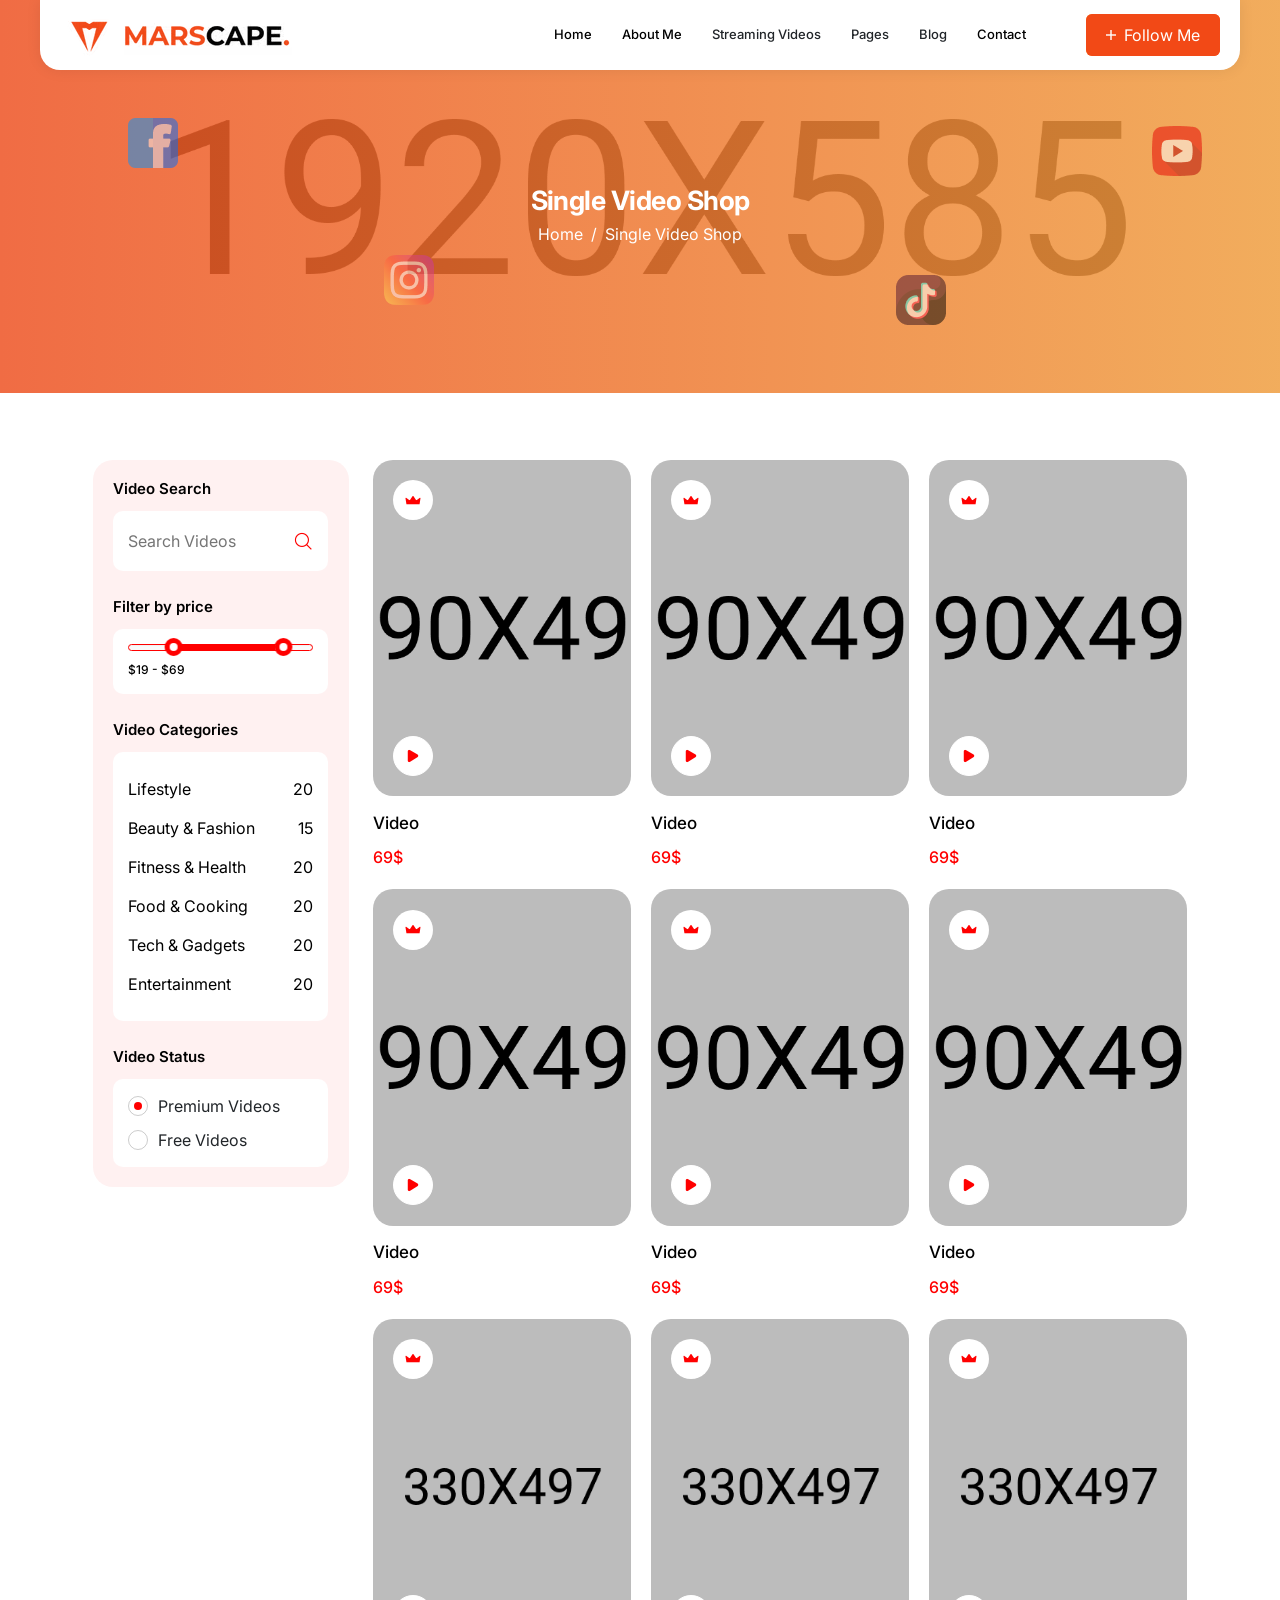
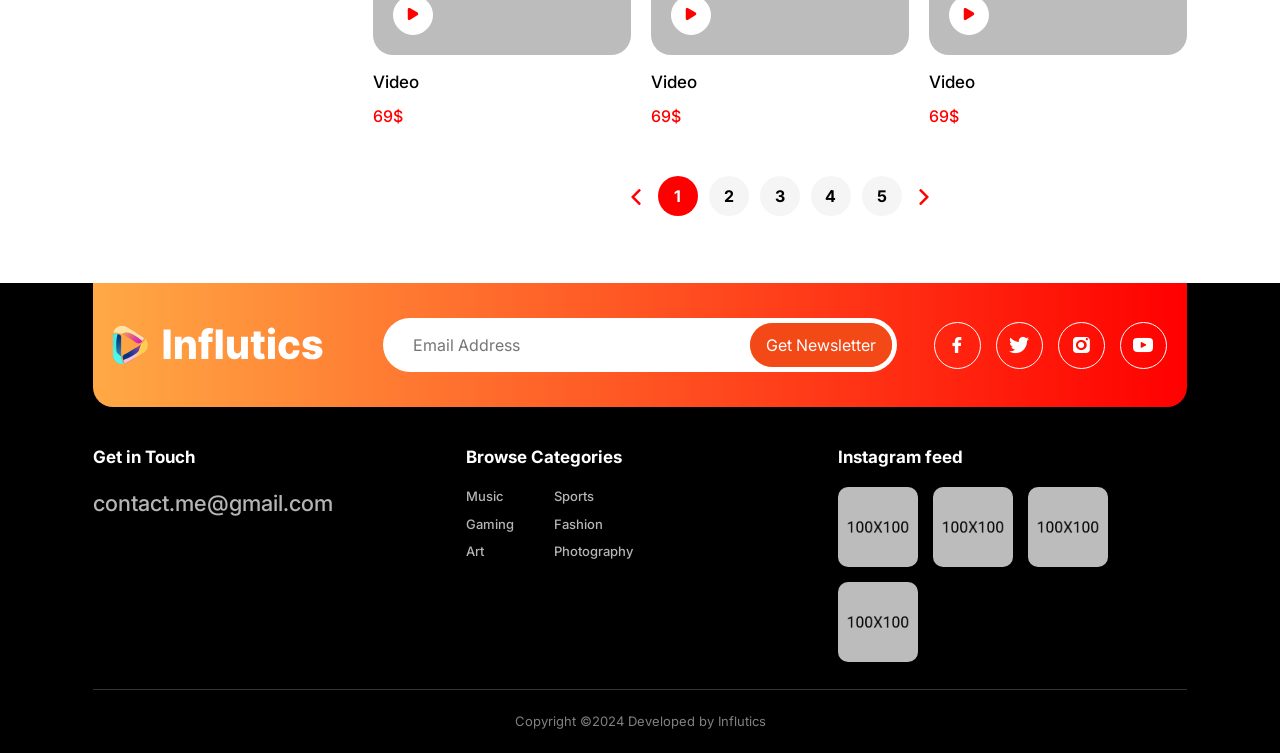
<file: video-shop.html>
<!DOCTYPE html>
<html lang="en">

<head>
    <meta charset="UTF-8">
    <meta name="viewport" content="width=device-width, initial-scale=1.0">
    <title>Document</title>

    <!-- libraries CSS -->
    <link rel="stylesheet" href="assets/font/flaticon_jio_-_influencer.css">
    <link rel="stylesheet" href="assets/vendor/bootstrap/bootstrap.min.css">
    <link rel="stylesheet" href="assets/vendor/swiper/swiper-bundle.min.css">
    <link rel="stylesheet" href="assets/vendor/splide/splide.min.css">
    <link rel="stylesheet" href="assets/vendor/plyr/plyr.css">
    <link rel="stylesheet" href="assets/vendor/slim-select/slimselect.css">
    <link rel="stylesheet" href="assets/vendor/no-ui-slider/nouislider.min.css">

    <!-- custom CSS -->
    <link rel="stylesheet" href="assets/css/style.css">
    <!-- <link rel="stylesheet" href="assets/css/style2.css"> -->
</head>

<body>
    <!-- sidebar -->
    <div class="jo-sidebar">
        <div>
            <!-- heading -->
            <div class="jo-sidebar__heading d-flex justify-content-between align-items-center">
                <a href="#"><img src="assets/img/Logo.png" alt="logo" class="logo"></a>
                <button type="button" class="jo-sidebar-close-btn"><i class="flaticon-add-plus-button"></i></button>
            </div>

            <!-- mobile menu -->
            <div class="jo-header-nav-in-mobile"></div>
        </div>

        <div>
            <a href="about.html" class="jo-btn"><i class="flaticon-add-plus-button"></i>Follow Me</a>
            <!-- socials -->
            <div class="tt-footer-top__socials jo-footer-top__socials jo-sidebar-socials justify-content-start justify-content-sm-end">
                <a href="#"><i class="flaticon-facebook-1"></i></a>
                <a href="#"><i class="flaticon-twitter"></i></a>
                <a href="#"><i class="flaticon-social-media"></i></a>
                <a href="#"><i class="flaticon-youtube-1"></i></a>
            </div>
        </div>
    </div>

    <!-- HEADER SECTION START -->
    <header class="jo-header jo-inner-header">
        <a href="index.html"><img src="assets/img/Logo.png" alt="logo"></a>
        <div class="jo-header-right">
            <div class="jo-header-nav">
                <div class="to-go-to-sidebar-in-mobile">
                    <nav>
                        <a href="index.html">Home</a>
                        <a href="about.html">About Me</a>
                        <div class="has-sub-menu relative">
                            <a role="button">Streaming Videos</a>

                            <ul class="jo-header-submenu">
                                <li><a href="videos-1.html">Streaming Videos 1</a></li>
                                <li><a href="videos-2.html">Streaming Videos 2</a></li>
                                <li><a href="videos-3.html">Streaming Videos 3</a></li>
                                <li><a href="video-details.html">Streaming Video Details</a></li>
                            </ul>
                        </div>
                        <div class="has-sub-menu relative">
                            <a role="button">Pages</a>

                            <ul class="jo-header-submenu">
                                <li><a href="video-shop.html">Video Shop</a></li>
                                <li><a href="video-shop-details.html">Video Shop Details</a></li>
                                <li><a href="service.html">Services</a></li>
                                <li><a href="service-details.html">Service Details</a></li>
                                <li><a href="checkout.html">Checkout</a></li>
                                <li><a href="register.html">Sign Up</a></li>
                                <li><a href="login.html">Sign in</a></li>
                                <li><a href="pricing.html">Pricing</a></li>
                            </ul>
                        </div>
                        <div class="has-sub-menu relative">
                            <a role="button">Blog</a>

                            <ul class="jo-header-submenu">
                                <li><a href="blog.html">Blogs</a></li>
                                <li><a href="blog-details.html">Blog Details</a></li>
                            </ul>
                        </div>
                        <a href="contact.html">Contact</a>

                    </nav>
                </div>
            </div>
            <div class="d-flex gap-2">
                <a href="about.html" class="jo-btn"><i class="flaticon-add-plus-button"></i>Follow Me</a>
                <button class="jo-header-sidebar-open-btn jo-btn px-3 d-inline-block d-lg-none"><i class="flaticon-menu"></i></button>
            </div>
        </div>
    </header>
    <!-- HEADER SECTION END -->


    <main>
        <!-- BREADCRUMB SECTION START -->
        <section class="jo-breadcrumb">
            <div class="container">
                <h1 class="jo-page-title jo-section-title">Single Video Shop</h1>
                <ul class="jo-breadcrumb-nav">
                    <li><a href="#">Home</a></li>
                    <li><span>/</span></li>
                    <li class="current-page">Single Video Shop</li>
                </ul>

                <div class="jo-circle-box">
                    <span class="circle-1"><img src="assets/img/social-icon-1.png" alt="Social Media Icon"></span>
                    <span class="circle-2"><img src="assets/img/social-icon-2.png" alt="Social Media Icon"></span>
                    <span class="circle-3"><img src="assets/img/social-icon-3.png" alt="Social Media Icon"></span>
                    <span class="circle-4"><img src="assets/img/social-icon-4.png" alt="Social Media Icon"></span>
                </div>
            </div>
        </section>
        <!-- BREADCRUMB SECTION END -->


        <!-- product shop -->
        <div class="jo-video-shop">
            <div class="jo-container">
                <div class="row gy-4">
                    <!-- left sidebar -->
                    <div class="col-xl-3 col-md-4">
                        <div class="jo-video-shop-sidebar">
                            <!-- search -->
                            <div class="jo-video-shop-search">
                                <h3 class="jo-video-shop-sidebar-widget-title">Video Search</h3>
                                <form action="#" class="jo-video-shop-search-form">
                                    <input type="text" name="video-search" id="jo-video-shop-search-field" placeholder="Search Videos">
                                    <button><i class="flaticon-search"></i></button>
                                </form>
                            </div>

                            <!-- price filter -->
                            <div class="jo-video-shop-price-filter">
                                <h3 class="jo-video-shop-sidebar-widget-title">Filter by price</h3>
                                <form action="#" class="jo-video-shop-price-filter-form">
                                    <!-- <input type="range" name="price-range" id=""> -->
                                    <div id="jo-video-shop-price-filter-slider"></div>
                                    <span class="filtered-price">$19 - $69</span>
                                </form>
                            </div>

                            <!-- video categories -->
                            <div class="jo-video-shop-categories">
                                <h3 class="jo-video-shop-sidebar-widget-title">Video Categories</h3>
                                <div class="jo-video-shop-categories-link">
                                    <a href="#"><span>Lifestyle</span> <span class="number">20</span></a>
                                    <a href="#"><span>Beauty & Fashion</span> <span class="number">15</span></a>
                                    <a href="#"><span>Fitness & Health</span> <span class="number">20</span></a>
                                    <a href="#"><span>Food & Cooking</span> <span class="number">20</span></a>
                                    <a href="#"><span>Tech & Gadgets</span> <span class="number">20</span></a>
                                    <a href="#"><span>Entertainment</span> <span class="number">20</span></a>
                                </div>
                            </div>

                            <!-- video status -->
                            <div class="jo-video-shop-video-status">
                                <h3 class="jo-video-shop-sidebar-widget-title">Video Status</h3>
                                <form action="#" class="jo-video-shop-video-status-form">
                                    <div>
                                        <label for="premium-videos">
                                            <input type="radio" name="video-status" id="premium-videos" checked hidden>
                                            <span>Premium Videos</span>
                                        </label>
                                    </div>
                                    <div>
                                        <label for="free-videos">
                                            <input type="radio" name="video-status" id="free-videos" hidden>
                                            <span>Free Videos</span>
                                        </label>
                                    </div>
                                </form>
                            </div>
                        </div>
                    </div>

                    <!-- shop videos -->
                    <div class="col-xl-9 col-md-8">
                        <div class="row row-cols-lg-3 row-cols-2 row-cols-xxs-1 jo-video-shop-row">
                            <!-- single video shop item -->
                            <div class="col">
                                <div class="jo-inner-video-card jo-inner-video-card-2 jo-video-shop-item">
                                    <div class="position-relative">
                                        <img src="assets/img/jo-video-1.jpg" alt="Video Thumbnail" class="jo-video-card__img">
                                        <a href="https://youtu.be/vc3WCrgYpF0?si=W2iFDfdDYsh6spKg" data-fslightbox="shop-videos" class="jo-video-card__btn"><i class="flaticon-play"></i></a>
                                        <span class="premium-badge"><i class="flaticon-premium-quality"></i></span>
                                    </div>

                                    <div class="jo-video-card__txt">
                                        <div class="bottom">
                                            <h5 class="mb-0"><a href="video-shop-details.html" class="jo-video-card__title">Video</a></h5>
                                            <div class="tt-video__infos jo-video-card__infos"><span>69$</span></div>
                                        </div>
                                    </div>
                                </div>
                            </div>
                            <!-- single video shop item -->
                            <div class="col">
                                <div class="jo-inner-video-card jo-inner-video-card-2 jo-video-shop-item">
                                    <div class="position-relative">
                                        <img src="assets/img/jo-video-2.jpg" alt="Video Thumbnail" class="jo-video-card__img">
                                        <a href="https://youtu.be/vc3WCrgYpF0?si=W2iFDfdDYsh6spKg" data-fslightbox="shop-videos" class="jo-video-card__btn"><i class="flaticon-play"></i></a>
                                        <span class="premium-badge"><i class="flaticon-premium-quality"></i></span>
                                    </div>

                                    <div class="jo-video-card__txt">
                                        <div class="bottom">
                                            <h5 class="mb-0"><a href="video-shop-details.html" class="jo-video-card__title">Video</a></h5>
                                            <div class="tt-video__infos jo-video-card__infos"><span>69$</span></div>
                                        </div>
                                    </div>
                                </div>
                            </div>
                            <!-- single video shop item -->
                            <div class="col">
                                <div class="jo-inner-video-card jo-inner-video-card-2 jo-video-shop-item">
                                    <div class="position-relative">
                                        <img src="assets/img/jo-video-3.jpg" alt="Video Thumbnail" class="jo-video-card__img">
                                        <a href="https://youtu.be/vc3WCrgYpF0?si=W2iFDfdDYsh6spKg" data-fslightbox="shop-videos" class="jo-video-card__btn"><i class="flaticon-play"></i></a>
                                        <span class="premium-badge"><i class="flaticon-premium-quality"></i></span>
                                    </div>

                                    <div class="jo-video-card__txt">
                                        <div class="bottom">
                                            <h5 class="mb-0"><a href="video-shop-details.html" class="jo-video-card__title">Video</a></h5>
                                            <div class="tt-video__infos jo-video-card__infos"><span>69$</span></div>
                                        </div>
                                    </div>
                                </div>
                            </div>
                            <!-- single video shop item -->
                            <div class="col">
                                <div class="jo-inner-video-card jo-inner-video-card-2 jo-video-shop-item">
                                    <div class="position-relative">
                                        <img src="assets/img/jo-video-4.jpg" alt="Video Thumbnail" class="jo-video-card__img">
                                        <a href="https://youtu.be/vc3WCrgYpF0?si=W2iFDfdDYsh6spKg" data-fslightbox="shop-videos" class="jo-video-card__btn"><i class="flaticon-play"></i></a>
                                        <span class="premium-badge"><i class="flaticon-premium-quality"></i></span>
                                    </div>

                                    <div class="jo-video-card__txt">
                                        <div class="bottom">
                                            <h5 class="mb-0"><a href="video-shop-details.html" class="jo-video-card__title">Video</a></h5>
                                            <div class="tt-video__infos jo-video-card__infos"><span>69$</span></div>
                                        </div>
                                    </div>
                                </div>
                            </div>
                            <!-- single video shop item -->
                            <div class="col">
                                <div class="jo-inner-video-card jo-inner-video-card-2 jo-video-shop-item">
                                    <div class="position-relative">
                                        <img src="assets/img/jo-video-5.jpg" alt="Video Thumbnail" class="jo-video-card__img">
                                        <a href="https://youtu.be/vc3WCrgYpF0?si=W2iFDfdDYsh6spKg" data-fslightbox="shop-videos" class="jo-video-card__btn"><i class="flaticon-play"></i></a>
                                        <span class="premium-badge"><i class="flaticon-premium-quality"></i></span>
                                    </div>

                                    <div class="jo-video-card__txt">
                                        <div class="bottom">
                                            <h5 class="mb-0"><a href="video-shop-details.html" class="jo-video-card__title">Video</a></h5>
                                            <div class="tt-video__infos jo-video-card__infos"><span>69$</span></div>
                                        </div>
                                    </div>
                                </div>
                            </div>
                            <!-- single video shop item -->
                            <div class="col">
                                <div class="jo-inner-video-card jo-inner-video-card-2 jo-video-shop-item">
                                    <div class="position-relative">
                                        <img src="assets/img/jo-video-6.jpg" alt="Video Thumbnail" class="jo-video-card__img">
                                        <a href="https://youtu.be/vc3WCrgYpF0?si=W2iFDfdDYsh6spKg" data-fslightbox="shop-videos" class="jo-video-card__btn"><i class="flaticon-play"></i></a>
                                        <span class="premium-badge"><i class="flaticon-premium-quality"></i></span>
                                    </div>

                                    <div class="jo-video-card__txt">
                                        <div class="bottom">
                                            <h5 class="mb-0"><a href="video-shop-details.html" class="jo-video-card__title">Video</a></h5>
                                            <div class="tt-video__infos jo-video-card__infos"><span>69$</span></div>
                                        </div>
                                    </div>
                                </div>
                            </div>
                            <!-- single video shop item -->
                            <div class="col">
                                <div class="jo-inner-video-card jo-inner-video-card-2 jo-video-shop-item">
                                    <div class="position-relative">
                                        <img src="assets/img/reel-thumb-1.jpg" alt="Video Thumbnail" class="jo-video-card__img">
                                        <a href="https://youtu.be/vc3WCrgYpF0?si=W2iFDfdDYsh6spKg" data-fslightbox="shop-videos" class="jo-video-card__btn"><i class="flaticon-play"></i></a>
                                        <span class="premium-badge"><i class="flaticon-premium-quality"></i></span>
                                    </div>

                                    <div class="jo-video-card__txt">
                                        <div class="bottom">
                                            <h5 class="mb-0"><a href="video-shop-details.html" class="jo-video-card__title">Video</a></h5>
                                            <div class="tt-video__infos jo-video-card__infos"><span>69$</span></div>
                                        </div>
                                    </div>
                                </div>
                            </div>
                            <!-- single video shop item -->
                            <div class="col">
                                <div class="jo-inner-video-card jo-inner-video-card-2 jo-video-shop-item">
                                    <div class="position-relative">
                                        <img src="assets/img/reel-thumb-2.jpg" alt="Video Thumbnail" class="jo-video-card__img">
                                        <a href="https://youtu.be/vc3WCrgYpF0?si=W2iFDfdDYsh6spKg" data-fslightbox="shop-videos" class="jo-video-card__btn"><i class="flaticon-play"></i></a>
                                        <span class="premium-badge"><i class="flaticon-premium-quality"></i></span>
                                    </div>

                                    <div class="jo-video-card__txt">
                                        <div class="bottom">
                                            <h5 class="mb-0"><a href="video-shop-details.html" class="jo-video-card__title">Video</a></h5>
                                            <div class="tt-video__infos jo-video-card__infos"><span>69$</span></div>
                                        </div>
                                    </div>
                                </div>
                            </div>
                            <!-- single video shop item -->
                            <div class="col">
                                <div class="jo-inner-video-card jo-inner-video-card-2 jo-video-shop-item">
                                    <div class="position-relative">
                                        <img src="assets/img/reel-thumb-3.jpg" alt="Video Thumbnail" class="jo-video-card__img">
                                        <a href="https://youtu.be/vc3WCrgYpF0?si=W2iFDfdDYsh6spKg" data-fslightbox="shop-videos" class="jo-video-card__btn"><i class="flaticon-play"></i></a>
                                        <span class="premium-badge"><i class="flaticon-premium-quality"></i></span>
                                    </div>

                                    <div class="jo-video-card__txt">
                                        <div class="bottom">
                                            <h5 class="mb-0"><a href="video-shop-details.html" class="jo-video-card__title">Video</a></h5>
                                            <div class="tt-video__infos jo-video-card__infos"><span>69$</span></div>
                                        </div>
                                    </div>
                                </div>
                            </div>
                        </div>

                        <!-- pagination -->
                        <div class="tt-channel-content-pagination d-flex justify-content-center align-items-center gap-2 mt-5">
                            <button><i class="flaticon-left-arrow"></i></button>
                            <div class="pages">
                                <a href="#" class="active">1</a>
                                <a href="#">2</a>
                                <a href="#">3</a>
                                <a href="#">4</a>
                                <a href="#">5</a>
                            </div>
                            <button><i class="flaticon-right-arrow"></i></button>
                        </div>
                    </div>
                </div>
            </div>
        </div>
    </main>


    <!-- FOOTER SECTION START -->
    <footer class="jo-footer">
        <div class="jo-container">
            <!-- footer top -->
            <div class="jo-footer-top">
                <div class="row gx-4 gy-sm-5 gy-4 align-items-center">
                    <div class="col-lg-3 col-6 col-xxs-12">
                        <a href="index.html"><img src="assets/img/logo-white.svg" alt="logo" class="logo"></a>
                    </div>
                    <div class="col-lg-6 order-lg-1 order-2">
                        <!-- nwsltr -->
                        <form action="#" class="jo-footer-top__nwsltr">
                            <input type="email" name="jo-nwsltr-email" id="jo-nwsltr-email" placeholder="Email Address">
                            <button class="jo-btn" type="submit">Get Newsletter</button>
                        </form>
                    </div>
                    <!-- socials -->
                    <div class="col-lg-3 col-6 col-xxs-12 order-lg-2 order-1">
                        <div class="tt-footer-top__socials jo-footer-top__socials justify-content-start justify-content-sm-end">
                            <a href="#"><i class="flaticon-facebook-1"></i></a>
                            <a href="#"><i class="flaticon-twitter"></i></a>
                            <a href="#"><i class="flaticon-social-media"></i></a>
                            <a href="#"><i class="flaticon-youtube-1"></i></a>
                        </div>
                    </div>
                </div>
            </div>

            <!-- footer middle -->
            <div class="jo-footer-middle">
                <div class="row g-4">
                    <div class="col-xl-4 col-md-6">
                        <div class="jo-footer-widget jo-footer-contact">
                            <h5 class="jo-footer-widget__title">Get in Touch</h5>
                            <a href="mailto:contact.me@gmail.com">contact.me@gmail.com</a>
                        </div>
                    </div>

                    <div class="col-xl-4 col-md-6">
                        <div class="jo-footer-widget jo-footer-links">
                            <h5 class="jo-footer-widget__title">Browse Categories</h5>
                            <div class="links">
                                <a href="#">Music</a>
                                <a href="#">Sports</a>
                                <a href="#">Gaming</a>
                                <a href="#">Fashion</a>
                                <a href="#">Art</a>
                                <a href="#">Photography</a>
                            </div>
                        </div>
                    </div>

                    <div class="col-xl-4 col-md-6">
                        <div class="jo-footer-widget jo-footer-gallery">
                            <h5 class="jo-footer-widget__title">Instagram feed</h5>
                            <div class="imgs flex-wrap">
                                <img src="assets/img/footer-img-1.jpg" alt="Footer Image">
                                <img src="assets/img/footer-img-2.jpg" alt="Footer Image">
                                <img src="assets/img/footer-img-3.jpg" alt="Footer Image">
                                <img src="assets/img/footer-img-4.jpg" alt="Footer Image">
                            </div>
                        </div>
                    </div>
                </div>
            </div>

            <!-- footer bottom -->
            <div class="tt-footer-bottom text-center">
                <p class="mb-0">Copyright ©2024 Developed by&nbsp;Influtics</p>
            </div>
        </div>
    </footer>
    <!-- FOOTER SECTION END -->


    <!-- libraries JS -->
    <script src="assets/vendor/bootstrap/bootstrap.bundle.min.js"></script>
    <script src="assets/vendor/swiper/swiper-bundle.min.js"></script>
    <script src="assets/vendor/splide/splide.min.js"></script>
    <script src="assets/vendor/splide/splide-extension-auto-scroll.min.js"></script>
    <script src="assets/vendor/slim-select/slimselect.min.js"></script>
    <script src="assets/vendor/plyr/plyr.polyfilled.js"></script>
    <script src="assets/vendor/no-ui-slider/nouislider.min.js"></script>
    <script src="assets/vendor/fs-lightbox/fslightbox.js"></script>

    <!-- custom js -->
    <script src="assets/js/main.js"></script>
    <script src="assets/js/accordion.js"></script>
</body>

</html>
</file>
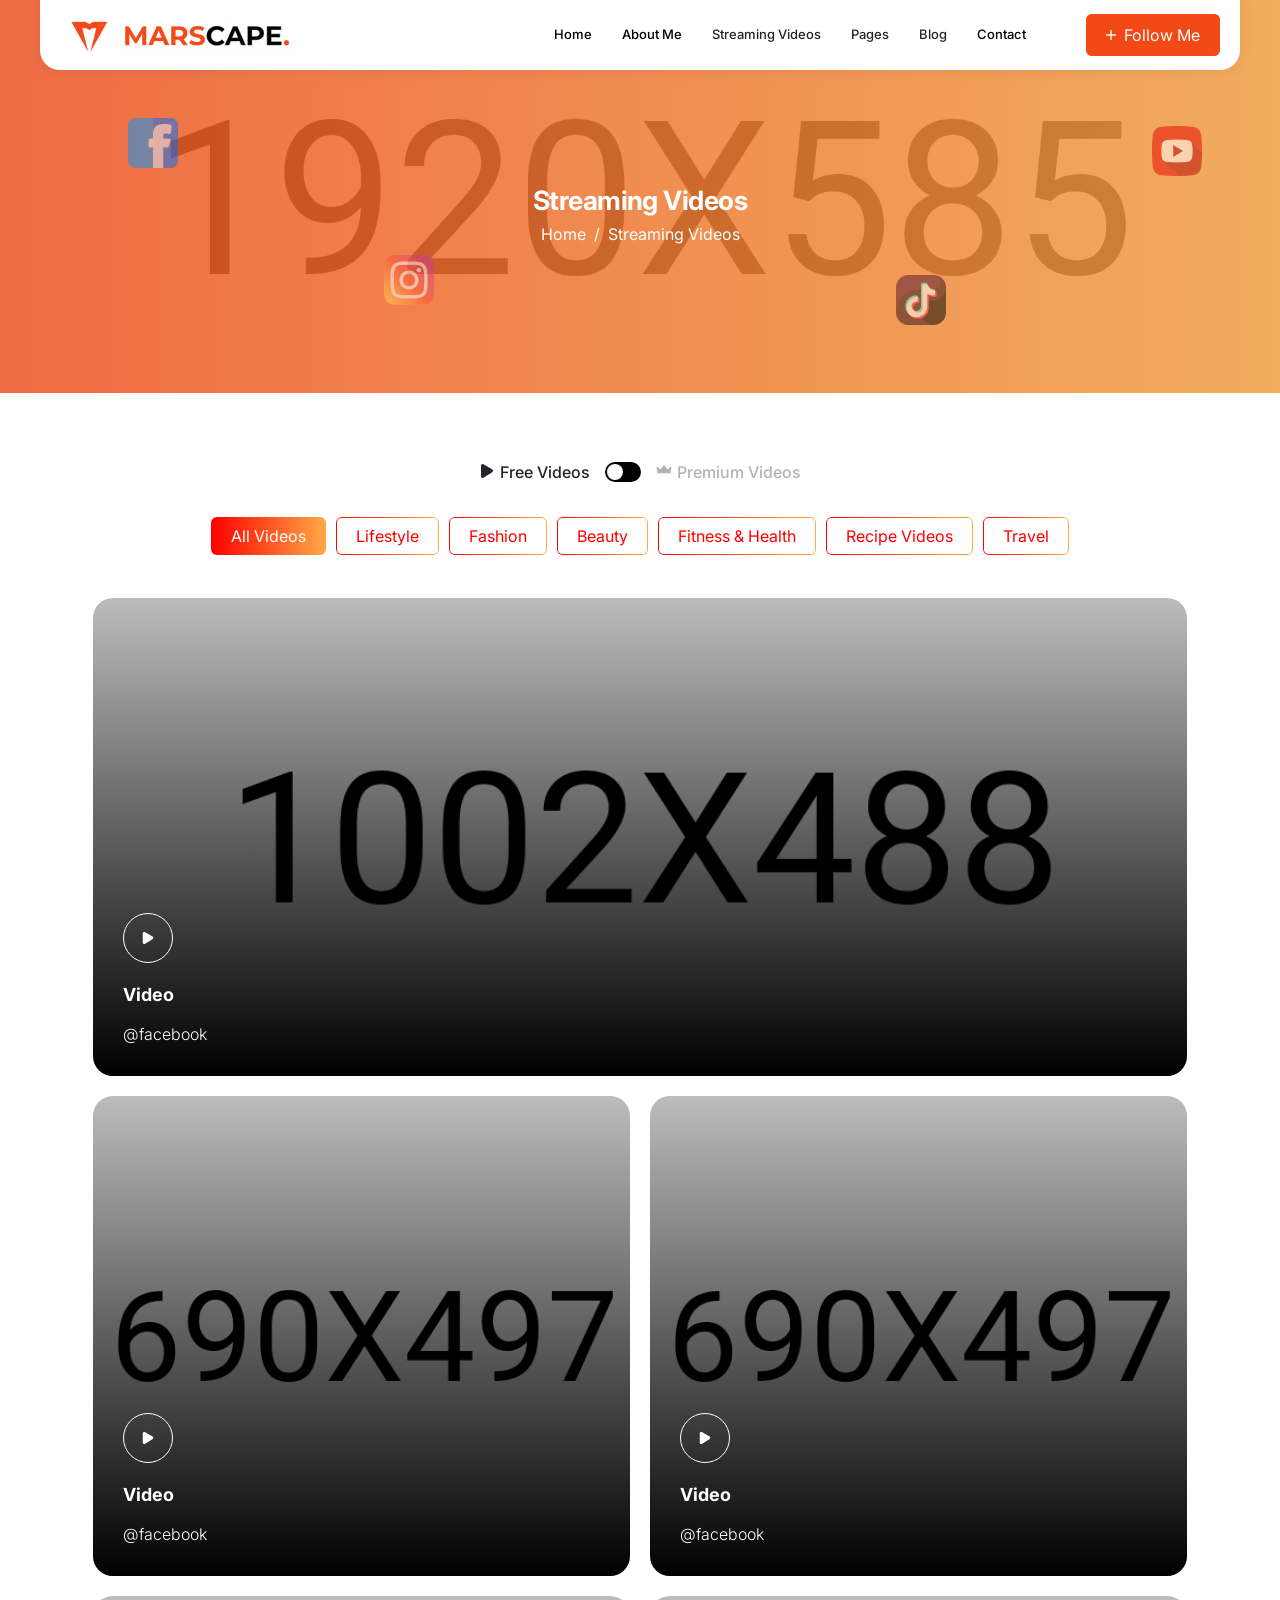
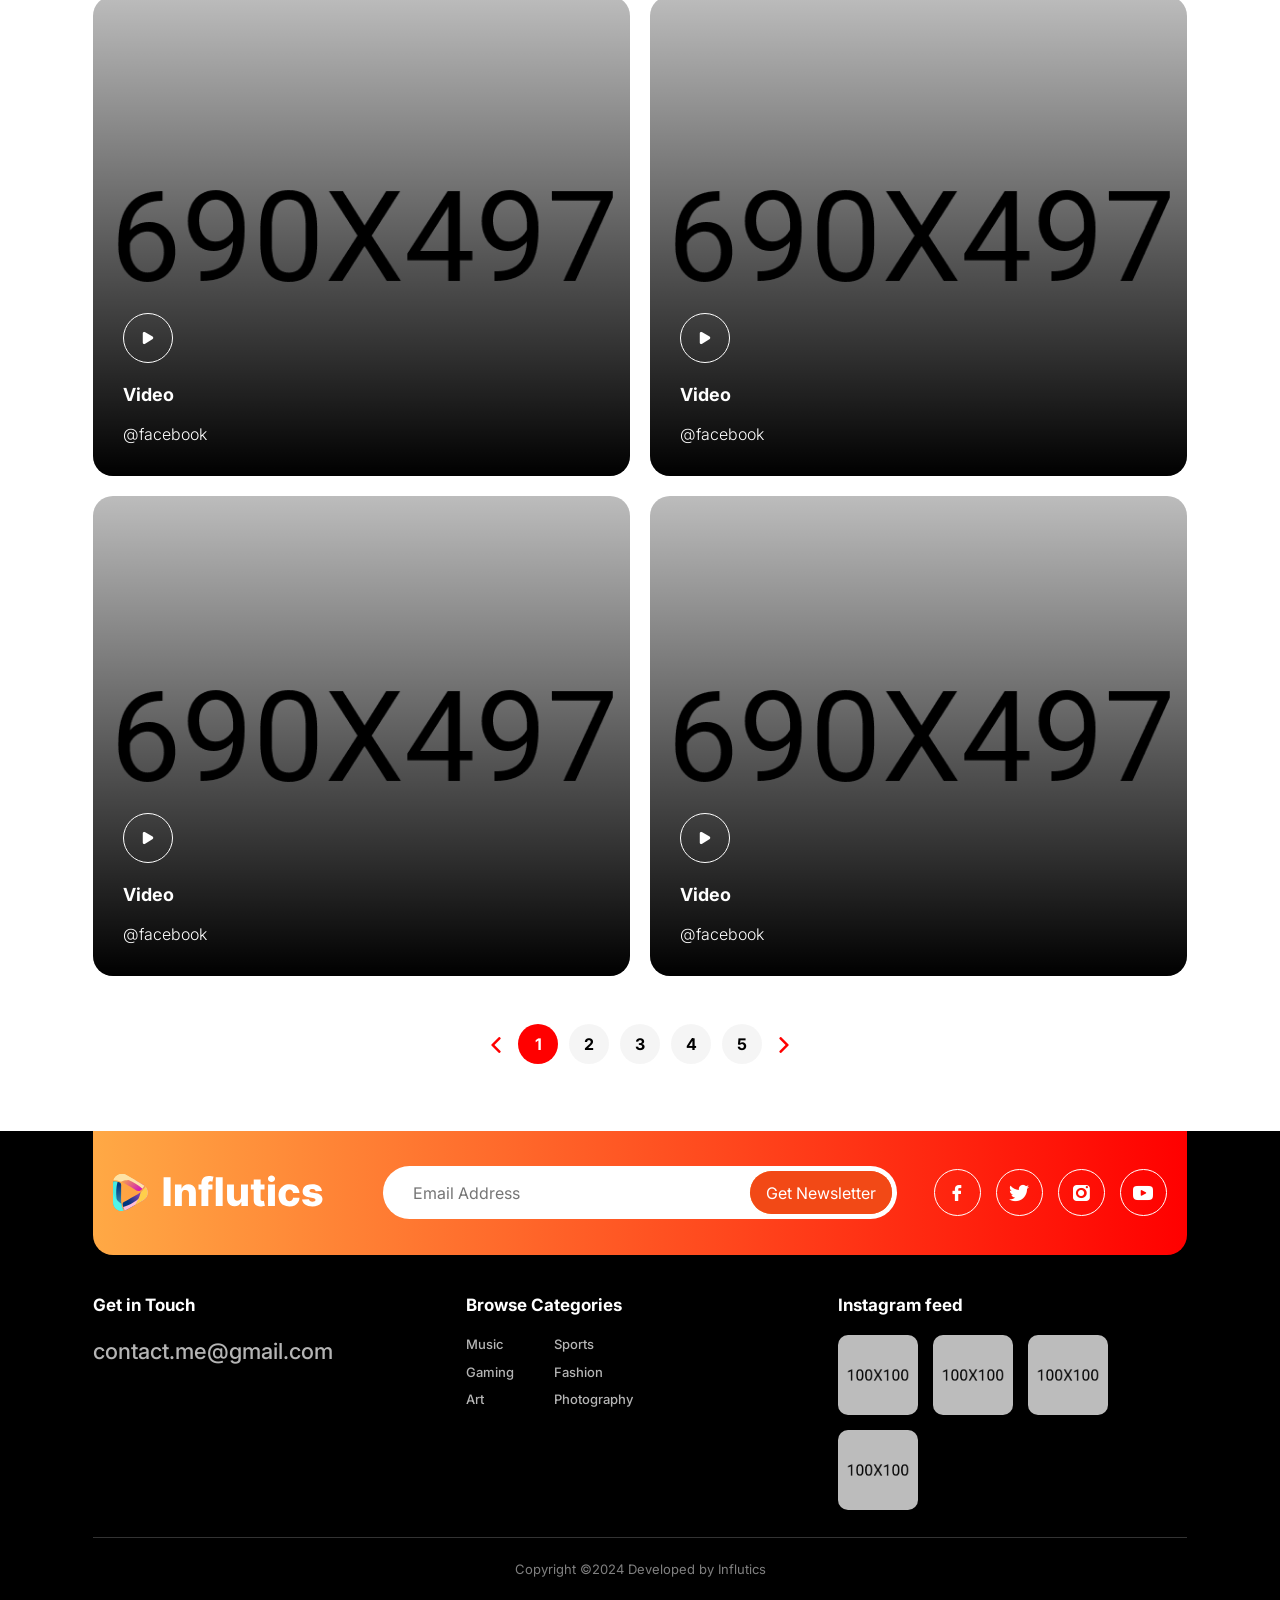
<file: videos-1.html>
<!DOCTYPE html>
<html lang="en">

<head>
    <meta charset="UTF-8">
    <meta name="viewport" content="width=device-width, initial-scale=1.0">
    <title>Document</title>

    <!-- libraries CSS -->
    <link rel="stylesheet" href="assets/font/flaticon_jio_-_influencer.css">
    <link rel="stylesheet" href="assets/vendor/bootstrap/bootstrap.min.css">
    <link rel="stylesheet" href="assets/vendor/swiper/swiper-bundle.min.css">
    <link rel="stylesheet" href="assets/vendor/splide/splide.min.css">
    <link rel="stylesheet" href="assets/vendor/plyr/plyr.css">
    <link rel="stylesheet" href="assets/vendor/slim-select/slimselect.css">
    <link rel="stylesheet" href="assets/vendor/no-ui-slider/nouislider.min.css">

    <!-- custom CSS -->
    <link rel="stylesheet" href="assets/css/style.css">
    <!-- <link rel="stylesheet" href="assets/css/style2.css"> -->
</head>

<body>
    <!-- sidebar -->
    <div class="jo-sidebar">
        <div>
            <!-- heading -->
            <div class="jo-sidebar__heading d-flex justify-content-between align-items-center">
                <a href="#"><img src="assets/img/Logo.png" alt="logo" class="logo"></a>
                <button type="button" class="jo-sidebar-close-btn"><i class="flaticon-add-plus-button"></i></button>
            </div>

            <!-- mobile menu -->
            <div class="jo-header-nav-in-mobile"></div>
        </div>

        <div>
            <a href="about.html" class="jo-btn"><i class="flaticon-add-plus-button"></i>Follow Me</a>
            <!-- socials -->
            <div class="tt-footer-top__socials jo-footer-top__socials jo-sidebar-socials justify-content-start justify-content-sm-end">
                <a href="#"><i class="flaticon-facebook-1"></i></a>
                <a href="#"><i class="flaticon-twitter"></i></a>
                <a href="#"><i class="flaticon-social-media"></i></a>
                <a href="#"><i class="flaticon-youtube-1"></i></a>
            </div>
        </div>
    </div>

    <!-- HEADER SECTION START -->
    <header class="jo-header jo-inner-header">
        <a href="index.html"><img src="assets/img/Logo.png" alt="logo"></a>
        <div class="jo-header-right">
            <div class="jo-header-nav">
                <div class="to-go-to-sidebar-in-mobile">
                    <nav>
                        <a href="index.html">Home</a>
                        <a href="about.html">About Me</a>
                        <div class="has-sub-menu relative">
                            <a role="button">Streaming Videos</a>

                            <ul class="jo-header-submenu">
                                <li><a href="videos-1.html">Streaming Videos 1</a></li>
                                <li><a href="videos-2.html">Streaming Videos 2</a></li>
                                <li><a href="videos-3.html">Streaming Videos 3</a></li>
                                <li><a href="video-details.html">Streaming Video Details</a></li>
                            </ul>
                        </div>
                        <div class="has-sub-menu relative">
                            <a role="button">Pages</a>

                            <ul class="jo-header-submenu">
                                <li><a href="video-shop.html">Video Shop</a></li>
                                <li><a href="video-shop-details.html">Video Shop Details</a></li>
                                <li><a href="service.html">Services</a></li>
                                <li><a href="service-details.html">Service Details</a></li>
                                <li><a href="checkout.html">Checkout</a></li>
                                <li><a href="register.html">Sign Up</a></li>
                                <li><a href="login.html">Sign in</a></li>
                                <li><a href="pricing.html">Pricing</a></li>
                            </ul>
                        </div>
                        <div class="has-sub-menu relative">
                            <a role="button">Blog</a>

                            <ul class="jo-header-submenu">
                                <li><a href="blog.html">Blogs</a></li>
                                <li><a href="blog-details.html">Blog Details</a></li>
                            </ul>
                        </div>
                        <a href="contact.html">Contact</a>

                    </nav>
                </div>
            </div>
            <div class="d-flex gap-2">
                <a href="about.html" class="jo-btn"><i class="flaticon-add-plus-button"></i>Follow Me</a>
                <button class="jo-header-sidebar-open-btn jo-btn px-3 d-inline-block d-lg-none"><i class="flaticon-menu"></i></button>
            </div>
        </div>
    </header>
    <!-- HEADER SECTION END -->


    <main>
        <!-- BREADCRUMB SECTION START -->
        <section class="jo-breadcrumb">
            <div class="container">
                <h1 class="jo-page-title jo-section-title">Streaming Videos</h1>
                <ul class="jo-breadcrumb-nav">
                    <li><a href="#">Home</a></li>
                    <li><span>/</span></li>
                    <li class="current-page">Streaming Videos</li>
                </ul>

                <div class="jo-circle-box">
                    <span class="circle-1"><img src="assets/img/social-icon-1.png" alt="Social Media Icon"></span>
                    <span class="circle-2"><img src="assets/img/social-icon-2.png" alt="Social Media Icon"></span>
                    <span class="circle-3"><img src="assets/img/social-icon-3.png" alt="Social Media Icon"></span>
                    <span class="circle-4"><img src="assets/img/social-icon-4.png" alt="Social Media Icon"></span>
                </div>
            </div>
        </section>
        <!-- BREADCRUMB SECTION END -->


        <!-- VIDEOS SECTION START -->
        <div class="jo-inner-main-content">
            <div class="jo-container">
                <!-- switch toggler -->
                <div class="jo-videos-filter-toggle">
                    <!-- Rounded switch -->
                    <label class="jo-videos-toggle-switch">
                        <input type="checkbox" hidden>
                        <span class="toggle-label free"><i class="flaticon-play"></i> Free Videos</span>
                        <span class="slider"></span>
                        <span class="toggle-label premium"><i class="flaticon-premium-quality"></i> Premium Videos</span>
                    </label>
                </div>

                <div class="jo-inner-videos-filter-nav d-flex justify-content-center flex-wrap">
                    <button data-tab="all" class="tab-nav active">All Videos</button>
                    <button data-tab="lifestyle" class="tab-nav">Lifestyle</button>
                    <button data-tab="fashion" class="tab-nav">Fashion</button>
                    <button data-tab="beauty" class="tab-nav">Beauty</button>
                    <button data-tab="fitness-health" class="tab-nav">Fitness & Health</button>
                    <button data-tab="recipe-videos" class="tab-nav">Recipe Videos</button>
                    <button data-tab="travel" class="tab-nav">Travel</button>
                </div>

                <!-- video cards -->
                <div class="jo-videos-tab-container">
                    <!-- single tab -->
                    <div class="jo-tab active" id="all">
                        <div class="jo-inner-videos-row row row-cols-2 row-cols-xs-1">
                            <div class="col-12">
                                <div class="jo-video-card jo-inner-video-card jo-inner-video-card--big">
                                    <img src="assets/img/video-big-1.png" alt="Video Thumbnail" class="jo-video-card__img">

                                    <div class="jo-video-card__txt">
                                        <div class="bottom">
                                            <a href="https://youtu.be/vc3WCrgYpF0?si=W2iFDfdDYsh6spKg" data-fslightbox="videos" class="jo-video-card__btn"><i class="flaticon-play"></i></a>
                                            <h5 class="mb-0"><a href="video-details.html" class="jo-video-card__title">Video</a></h5>
                                            <div class="tt-video__infos jo-video-card__infos">
                                                <span>@facebook</span>
                                            </div>
                                        </div>
                                    </div>
                                </div>
                            </div>

                            <div class="col">
                                <div class="jo-video-card jo-inner-video-card">
                                    <img src="assets/img/jo-video-2.jpg" alt="Video Thumbnail" class="jo-video-card__img">

                                    <div class="jo-video-card__txt">
                                        <div class="bottom">
                                            <a href="https://youtu.be/vc3WCrgYpF0?si=W2iFDfdDYsh6spKg" data-fslightbox="videos" class="jo-video-card__btn"><i class="flaticon-play"></i></a>
                                            <h5 class="mb-0"><a href="video-details.html" class="jo-video-card__title">Video</a></h5>
                                            <div class="tt-video__infos jo-video-card__infos">
                                                <span>@facebook</span>
                                            </div>
                                        </div>
                                    </div>
                                </div>
                            </div>

                            <div class="col">
                                <div class="jo-video-card jo-inner-video-card">
                                    <img src="assets/img/jo-video-3.jpg" alt="Video Thumbnail" class="jo-video-card__img">

                                    <div class="jo-video-card__txt">
                                        <div class="bottom">
                                            <a href="https://youtu.be/vc3WCrgYpF0?si=W2iFDfdDYsh6spKg" data-fslightbox="videos" class="jo-video-card__btn"><i class="flaticon-play"></i></a>
                                            <h5 class="mb-0"><a href="video-details.html" class="jo-video-card__title">Video</a></h5>
                                            <div class="tt-video__infos jo-video-card__infos">
                                                <span>@facebook</span>
                                            </div>
                                        </div>
                                    </div>
                                </div>
                            </div>

                            <div class="col">
                                <div class="jo-video-card jo-inner-video-card">
                                    <img src="assets/img/jo-video-4.jpg" alt="Video Thumbnail" class="jo-video-card__img">

                                    <div class="jo-video-card__txt">
                                        <div class="bottom">
                                            <a href="https://youtu.be/vc3WCrgYpF0?si=W2iFDfdDYsh6spKg" data-fslightbox="videos" class="jo-video-card__btn"><i class="flaticon-play"></i></a>
                                            <h5 class="mb-0"><a href="video-details.html" class="jo-video-card__title">Video</a></h5>
                                            <div class="tt-video__infos jo-video-card__infos">
                                                <span>@facebook</span>
                                            </div>
                                        </div>
                                    </div>
                                </div>
                            </div>

                            <div class="col">
                                <div class="jo-video-card jo-inner-video-card">
                                    <img src="assets/img/jo-video-5.jpg" alt="Video Thumbnail" class="jo-video-card__img">

                                    <div class="jo-video-card__txt">
                                        <div class="bottom">
                                            <a href="https://youtu.be/vc3WCrgYpF0?si=W2iFDfdDYsh6spKg" data-fslightbox="videos" class="jo-video-card__btn"><i class="flaticon-play"></i></a>
                                            <h5 class="mb-0"><a href="video-details.html" class="jo-video-card__title">Video</a></h5>
                                            <div class="tt-video__infos jo-video-card__infos">
                                                <span>@facebook</span>
                                            </div>
                                        </div>
                                    </div>
                                </div>
                            </div>

                            <div class="col">
                                <div class="jo-video-card jo-inner-video-card">
                                    <img src="assets/img/jo-video-6.jpg" alt="Video Thumbnail" class="jo-video-card__img">

                                    <div class="jo-video-card__txt">
                                        <div class="bottom">
                                            <a href="https://youtu.be/vc3WCrgYpF0?si=W2iFDfdDYsh6spKg" data-fslightbox="videos" class="jo-video-card__btn"><i class="flaticon-play"></i></a>
                                            <h5 class="mb-0"><a href="video-details.html" class="jo-video-card__title">Video</a></h5>
                                            <div class="tt-video__infos jo-video-card__infos">
                                                <span>@facebook</span>
                                            </div>
                                        </div>
                                    </div>
                                </div>
                            </div>

                            <div class="col">
                                <div class="jo-video-card jo-inner-video-card">
                                    <img src="assets/img/jo-video-1.jpg" alt="Video Thumbnail" class="jo-video-card__img">

                                    <div class="jo-video-card__txt">
                                        <div class="bottom">
                                            <a href="https://youtu.be/vc3WCrgYpF0?si=W2iFDfdDYsh6spKg" data-fslightbox="videos" class="jo-video-card__btn"><i class="flaticon-play"></i></a>
                                            <h5 class="mb-0"><a href="video-details.html" class="jo-video-card__title">Video</a></h5>
                                            <div class="tt-video__infos jo-video-card__infos">
                                                <span>@facebook</span>
                                            </div>
                                        </div>
                                    </div>
                                </div>
                            </div>
                        </div>
                    </div>

                    <!-- single tab -->
                    <div class="jo-tab" id="lifestyle">
                        <div class="jo-inner-videos-row row row-cols-2 row-cols-xs-1">
                            <div class="col-12">
                                <div class="jo-video-card jo-inner-video-card jo-inner-video-card--big">
                                    <img src="assets/img/video-big-2.png" alt="Video Thumbnail" class="jo-video-card__img">

                                    <div class="jo-video-card__txt">
                                        <div class="bottom">
                                            <a href="https://youtu.be/vc3WCrgYpF0?si=W2iFDfdDYsh6spKg" data-fslightbox="videos" class="jo-video-card__btn"><i class="flaticon-play"></i></a>
                                            <h5 class="mb-0"><a href="video-details.html" class="jo-video-card__title">Video</a></h5>
                                            <div class="tt-video__infos jo-video-card__infos">
                                                <span>@facebook</span>
                                            </div>
                                        </div>
                                    </div>
                                </div>
                            </div>

                            <div class="col">
                                <div class="jo-video-card jo-inner-video-card">
                                    <img src="assets/img/jo-video-2.jpg" alt="Video Thumbnail" class="jo-video-card__img">

                                    <div class="jo-video-card__txt">
                                        <div class="bottom">
                                            <a href="https://youtu.be/vc3WCrgYpF0?si=W2iFDfdDYsh6spKg" data-fslightbox="videos" class="jo-video-card__btn"><i class="flaticon-play"></i></a>
                                            <h5 class="mb-0"><a href="video-details.html" class="jo-video-card__title">Video</a></h5>
                                            <div class="tt-video__infos jo-video-card__infos">
                                                <span>@facebook</span>
                                            </div>
                                        </div>
                                    </div>
                                </div>
                            </div>

                            <div class="col">
                                <div class="jo-video-card jo-inner-video-card">
                                    <img src="assets/img/jo-video-3.jpg" alt="Video Thumbnail" class="jo-video-card__img">

                                    <div class="jo-video-card__txt">
                                        <div class="bottom">
                                            <a href="https://youtu.be/vc3WCrgYpF0?si=W2iFDfdDYsh6spKg" data-fslightbox="videos" class="jo-video-card__btn"><i class="flaticon-play"></i></a>
                                            <h5 class="mb-0"><a href="video-details.html" class="jo-video-card__title">Video</a></h5>
                                            <div class="tt-video__infos jo-video-card__infos">
                                                <span>@facebook</span>
                                            </div>
                                        </div>
                                    </div>
                                </div>
                            </div>

                            <div class="col">
                                <div class="jo-video-card jo-inner-video-card">
                                    <img src="assets/img/jo-video-4.jpg" alt="Video Thumbnail" class="jo-video-card__img">

                                    <div class="jo-video-card__txt">
                                        <div class="bottom">
                                            <a href="https://youtu.be/vc3WCrgYpF0?si=W2iFDfdDYsh6spKg" data-fslightbox="videos" class="jo-video-card__btn"><i class="flaticon-play"></i></a>
                                            <h5 class="mb-0"><a href="video-details.html" class="jo-video-card__title">Video</a></h5>
                                            <div class="tt-video__infos jo-video-card__infos">
                                                <span>@facebook</span>
                                            </div>
                                        </div>
                                    </div>
                                </div>
                            </div>

                            <div class="col">
                                <div class="jo-video-card jo-inner-video-card">
                                    <img src="assets/img/jo-video-5.jpg" alt="Video Thumbnail" class="jo-video-card__img">

                                    <div class="jo-video-card__txt">
                                        <div class="bottom">
                                            <a href="https://youtu.be/vc3WCrgYpF0?si=W2iFDfdDYsh6spKg" data-fslightbox="videos" class="jo-video-card__btn"><i class="flaticon-play"></i></a>
                                            <h5 class="mb-0"><a href="video-details.html" class="jo-video-card__title">Video</a></h5>
                                            <div class="tt-video__infos jo-video-card__infos">
                                                <span>@facebook</span>
                                            </div>
                                        </div>
                                    </div>
                                </div>
                            </div>

                            <div class="col">
                                <div class="jo-video-card jo-inner-video-card">
                                    <img src="assets/img/jo-video-6.jpg" alt="Video Thumbnail" class="jo-video-card__img">

                                    <div class="jo-video-card__txt">
                                        <div class="bottom">
                                            <a href="https://youtu.be/vc3WCrgYpF0?si=W2iFDfdDYsh6spKg" data-fslightbox="videos" class="jo-video-card__btn"><i class="flaticon-play"></i></a>
                                            <h5 class="mb-0"><a href="video-details.html" class="jo-video-card__title">Video</a></h5>
                                            <div class="tt-video__infos jo-video-card__infos">
                                                <span>@facebook</span>
                                            </div>
                                        </div>
                                    </div>
                                </div>
                            </div>

                            <div class="col">
                                <div class="jo-video-card jo-inner-video-card">
                                    <img src="assets/img/jo-video-1.jpg" alt="Video Thumbnail" class="jo-video-card__img">

                                    <div class="jo-video-card__txt">
                                        <div class="bottom">
                                            <a href="https://youtu.be/vc3WCrgYpF0?si=W2iFDfdDYsh6spKg" data-fslightbox="videos" class="jo-video-card__btn"><i class="flaticon-play"></i></a>
                                            <h5 class="mb-0"><a href="video-details.html" class="jo-video-card__title">Video</a></h5>
                                            <div class="tt-video__infos jo-video-card__infos">
                                                <span>@facebook</span>
                                            </div>
                                        </div>
                                    </div>
                                </div>
                            </div>
                        </div>
                    </div>

                    <!-- single tab -->
                    <div class="jo-tab" id="fashion">
                        <div class="jo-inner-videos-row row row-cols-2 row-cols-xs-1">
                            <div class="col-12">
                                <div class="jo-video-card jo-inner-video-card jo-inner-video-card--big">
                                    <img src="assets/img/video-big-3.png" alt="Video Thumbnail" class="jo-video-card__img">

                                    <div class="jo-video-card__txt">
                                        <div class="bottom">
                                            <a href="https://youtu.be/vc3WCrgYpF0?si=W2iFDfdDYsh6spKg" data-fslightbox="videos" class="jo-video-card__btn"><i class="flaticon-play"></i></a>
                                            <h5 class="mb-0"><a href="video-details.html" class="jo-video-card__title">Video</a></h5>
                                            <div class="tt-video__infos jo-video-card__infos">
                                                <span>@facebook</span>
                                            </div>
                                        </div>
                                    </div>
                                </div>
                            </div>

                            <div class="col">
                                <div class="jo-video-card jo-inner-video-card">
                                    <img src="assets/img/jo-video-2.jpg" alt="Video Thumbnail" class="jo-video-card__img">

                                    <div class="jo-video-card__txt">
                                        <div class="bottom">
                                            <a href="https://youtu.be/vc3WCrgYpF0?si=W2iFDfdDYsh6spKg" data-fslightbox="videos" class="jo-video-card__btn"><i class="flaticon-play"></i></a>
                                            <h5 class="mb-0"><a href="video-details.html" class="jo-video-card__title">Video</a></h5>
                                            <div class="tt-video__infos jo-video-card__infos">
                                                <span>@facebook</span>
                                            </div>
                                        </div>
                                    </div>
                                </div>
                            </div>

                            <div class="col">
                                <div class="jo-video-card jo-inner-video-card">
                                    <img src="assets/img/jo-video-3.jpg" alt="Video Thumbnail" class="jo-video-card__img">

                                    <div class="jo-video-card__txt">
                                        <div class="bottom">
                                            <a href="https://youtu.be/vc3WCrgYpF0?si=W2iFDfdDYsh6spKg" data-fslightbox="videos" class="jo-video-card__btn"><i class="flaticon-play"></i></a>
                                            <h5 class="mb-0"><a href="video-details.html" class="jo-video-card__title">Video</a></h5>
                                            <div class="tt-video__infos jo-video-card__infos">
                                                <span>@facebook</span>
                                            </div>
                                        </div>
                                    </div>
                                </div>
                            </div>

                            <div class="col">
                                <div class="jo-video-card jo-inner-video-card">
                                    <img src="assets/img/jo-video-4.jpg" alt="Video Thumbnail" class="jo-video-card__img">

                                    <div class="jo-video-card__txt">
                                        <div class="bottom">
                                            <a href="https://youtu.be/vc3WCrgYpF0?si=W2iFDfdDYsh6spKg" data-fslightbox="videos" class="jo-video-card__btn"><i class="flaticon-play"></i></a>
                                            <h5 class="mb-0"><a href="video-details.html" class="jo-video-card__title">Video</a></h5>
                                            <div class="tt-video__infos jo-video-card__infos">
                                                <span>@facebook</span>
                                            </div>
                                        </div>
                                    </div>
                                </div>
                            </div>

                            <div class="col">
                                <div class="jo-video-card jo-inner-video-card">
                                    <img src="assets/img/jo-video-5.jpg" alt="Video Thumbnail" class="jo-video-card__img">

                                    <div class="jo-video-card__txt">
                                        <div class="bottom">
                                            <a href="https://youtu.be/vc3WCrgYpF0?si=W2iFDfdDYsh6spKg" data-fslightbox="videos" class="jo-video-card__btn"><i class="flaticon-play"></i></a>
                                            <h5 class="mb-0"><a href="video-details.html" class="jo-video-card__title">Video</a></h5>
                                            <div class="tt-video__infos jo-video-card__infos">
                                                <span>@facebook</span>
                                            </div>
                                        </div>
                                    </div>
                                </div>
                            </div>

                            <div class="col">
                                <div class="jo-video-card jo-inner-video-card">
                                    <img src="assets/img/jo-video-6.jpg" alt="Video Thumbnail" class="jo-video-card__img">

                                    <div class="jo-video-card__txt">
                                        <div class="bottom">
                                            <a href="https://youtu.be/vc3WCrgYpF0?si=W2iFDfdDYsh6spKg" data-fslightbox="videos" class="jo-video-card__btn"><i class="flaticon-play"></i></a>
                                            <h5 class="mb-0"><a href="video-details.html" class="jo-video-card__title">Video</a></h5>
                                            <div class="tt-video__infos jo-video-card__infos">
                                                <span>@facebook</span>
                                            </div>
                                        </div>
                                    </div>
                                </div>
                            </div>

                            <div class="col">
                                <div class="jo-video-card jo-inner-video-card">
                                    <img src="assets/img/jo-video-1.jpg" alt="Video Thumbnail" class="jo-video-card__img">

                                    <div class="jo-video-card__txt">
                                        <div class="bottom">
                                            <a href="https://youtu.be/vc3WCrgYpF0?si=W2iFDfdDYsh6spKg" data-fslightbox="videos" class="jo-video-card__btn"><i class="flaticon-play"></i></a>
                                            <h5 class="mb-0"><a href="video-details.html" class="jo-video-card__title">Video</a></h5>
                                            <div class="tt-video__infos jo-video-card__infos">
                                                <span>@facebook</span>
                                            </div>
                                        </div>
                                    </div>
                                </div>
                            </div>
                        </div>
                    </div>

                    <!-- single tab -->
                    <div class="jo-tab" id="beauty">
                        <div class="jo-inner-videos-row row row-cols-2 row-cols-xs-1">
                            <div class="col-12">
                                <div class="jo-video-card jo-inner-video-card jo-inner-video-card--big">
                                    <img src="assets/img/video-big-1.png" alt="Video Thumbnail" class="jo-video-card__img">

                                    <div class="jo-video-card__txt">
                                        <div class="bottom">
                                            <a href="https://youtu.be/vc3WCrgYpF0?si=W2iFDfdDYsh6spKg" data-fslightbox="videos" class="jo-video-card__btn"><i class="flaticon-play"></i></a>
                                            <h5 class="mb-0"><a href="video-details.html" class="jo-video-card__title">Video</a></h5>
                                            <div class="tt-video__infos jo-video-card__infos">
                                                <span>@facebook</span>
                                            </div>
                                        </div>
                                    </div>
                                </div>
                            </div>

                            <div class="col">
                                <div class="jo-video-card jo-inner-video-card">
                                    <img src="assets/img/jo-video-2.jpg" alt="Video Thumbnail" class="jo-video-card__img">

                                    <div class="jo-video-card__txt">
                                        <div class="bottom">
                                            <a href="https://youtu.be/vc3WCrgYpF0?si=W2iFDfdDYsh6spKg" data-fslightbox="videos" class="jo-video-card__btn"><i class="flaticon-play"></i></a>
                                            <h5 class="mb-0"><a href="video-details.html" class="jo-video-card__title">Video</a></h5>
                                            <div class="tt-video__infos jo-video-card__infos">
                                                <span>@facebook</span>
                                            </div>
                                        </div>
                                    </div>
                                </div>
                            </div>

                            <div class="col">
                                <div class="jo-video-card jo-inner-video-card">
                                    <img src="assets/img/jo-video-3.jpg" alt="Video Thumbnail" class="jo-video-card__img">

                                    <div class="jo-video-card__txt">
                                        <div class="bottom">
                                            <a href="https://youtu.be/vc3WCrgYpF0?si=W2iFDfdDYsh6spKg" data-fslightbox="videos" class="jo-video-card__btn"><i class="flaticon-play"></i></a>
                                            <h5 class="mb-0"><a href="video-details.html" class="jo-video-card__title">Video</a></h5>
                                            <div class="tt-video__infos jo-video-card__infos">
                                                <span>@facebook</span>
                                            </div>
                                        </div>
                                    </div>
                                </div>
                            </div>

                            <div class="col">
                                <div class="jo-video-card jo-inner-video-card">
                                    <img src="assets/img/jo-video-4.jpg" alt="Video Thumbnail" class="jo-video-card__img">

                                    <div class="jo-video-card__txt">
                                        <div class="bottom">
                                            <a href="https://youtu.be/vc3WCrgYpF0?si=W2iFDfdDYsh6spKg" data-fslightbox="videos" class="jo-video-card__btn"><i class="flaticon-play"></i></a>
                                            <h5 class="mb-0"><a href="video-details.html" class="jo-video-card__title">Video</a></h5>
                                            <div class="tt-video__infos jo-video-card__infos">
                                                <span>@facebook</span>
                                            </div>
                                        </div>
                                    </div>
                                </div>
                            </div>

                            <div class="col">
                                <div class="jo-video-card jo-inner-video-card">
                                    <img src="assets/img/jo-video-5.jpg" alt="Video Thumbnail" class="jo-video-card__img">

                                    <div class="jo-video-card__txt">
                                        <div class="bottom">
                                            <a href="https://youtu.be/vc3WCrgYpF0?si=W2iFDfdDYsh6spKg" data-fslightbox="videos" class="jo-video-card__btn"><i class="flaticon-play"></i></a>
                                            <h5 class="mb-0"><a href="video-details.html" class="jo-video-card__title">Video</a></h5>
                                            <div class="tt-video__infos jo-video-card__infos">
                                                <span>@facebook</span>
                                            </div>
                                        </div>
                                    </div>
                                </div>
                            </div>

                            <div class="col">
                                <div class="jo-video-card jo-inner-video-card">
                                    <img src="assets/img/jo-video-6.jpg" alt="Video Thumbnail" class="jo-video-card__img">

                                    <div class="jo-video-card__txt">
                                        <div class="bottom">
                                            <a href="https://youtu.be/vc3WCrgYpF0?si=W2iFDfdDYsh6spKg" data-fslightbox="videos" class="jo-video-card__btn"><i class="flaticon-play"></i></a>
                                            <h5 class="mb-0"><a href="video-details.html" class="jo-video-card__title">Video</a></h5>
                                            <div class="tt-video__infos jo-video-card__infos">
                                                <span>@facebook</span>
                                            </div>
                                        </div>
                                    </div>
                                </div>
                            </div>

                            <div class="col">
                                <div class="jo-video-card jo-inner-video-card">
                                    <img src="assets/img/jo-video-1.jpg" alt="Video Thumbnail" class="jo-video-card__img">

                                    <div class="jo-video-card__txt">
                                        <div class="bottom">
                                            <a href="https://youtu.be/vc3WCrgYpF0?si=W2iFDfdDYsh6spKg" data-fslightbox="videos" class="jo-video-card__btn"><i class="flaticon-play"></i></a>
                                            <h5 class="mb-0"><a href="video-details.html" class="jo-video-card__title">Video</a></h5>
                                            <div class="tt-video__infos jo-video-card__infos">
                                                <span>@facebook</span>
                                            </div>
                                        </div>
                                    </div>
                                </div>
                            </div>
                        </div>
                    </div>

                    <!-- single tab -->
                    <div class="jo-tab" id="fitness-health">
                        <div class="jo-inner-videos-row row row-cols-2 row-cols-xs-1">
                            <div class="col-12">
                                <div class="jo-video-card jo-inner-video-card jo-inner-video-card--big">
                                    <img src="assets/img/video-big-2.png" alt="Video Thumbnail" class="jo-video-card__img">

                                    <div class="jo-video-card__txt">
                                        <div class="bottom">
                                            <a href="https://youtu.be/vc3WCrgYpF0?si=W2iFDfdDYsh6spKg" data-fslightbox="videos" class="jo-video-card__btn"><i class="flaticon-play"></i></a>
                                            <h5 class="mb-0"><a href="video-details.html" class="jo-video-card__title">Video</a></h5>
                                            <div class="tt-video__infos jo-video-card__infos">
                                                <span>@facebook</span>
                                            </div>
                                        </div>
                                    </div>
                                </div>
                            </div>

                            <div class="col">
                                <div class="jo-video-card jo-inner-video-card">
                                    <img src="assets/img/jo-video-2.jpg" alt="Video Thumbnail" class="jo-video-card__img">

                                    <div class="jo-video-card__txt">
                                        <div class="bottom">
                                            <a href="https://youtu.be/vc3WCrgYpF0?si=W2iFDfdDYsh6spKg" data-fslightbox="videos" class="jo-video-card__btn"><i class="flaticon-play"></i></a>
                                            <h5 class="mb-0"><a href="video-details.html" class="jo-video-card__title">Video</a></h5>
                                            <div class="tt-video__infos jo-video-card__infos">
                                                <span>@facebook</span>
                                            </div>
                                        </div>
                                    </div>
                                </div>
                            </div>

                            <div class="col">
                                <div class="jo-video-card jo-inner-video-card">
                                    <img src="assets/img/jo-video-3.jpg" alt="Video Thumbnail" class="jo-video-card__img">

                                    <div class="jo-video-card__txt">
                                        <div class="bottom">
                                            <a href="https://youtu.be/vc3WCrgYpF0?si=W2iFDfdDYsh6spKg" data-fslightbox="videos" class="jo-video-card__btn"><i class="flaticon-play"></i></a>
                                            <h5 class="mb-0"><a href="video-details.html" class="jo-video-card__title">Video</a></h5>
                                            <div class="tt-video__infos jo-video-card__infos">
                                                <span>@facebook</span>
                                            </div>
                                        </div>
                                    </div>
                                </div>
                            </div>

                            <div class="col">
                                <div class="jo-video-card jo-inner-video-card">
                                    <img src="assets/img/jo-video-4.jpg" alt="Video Thumbnail" class="jo-video-card__img">

                                    <div class="jo-video-card__txt">
                                        <div class="bottom">
                                            <a href="https://youtu.be/vc3WCrgYpF0?si=W2iFDfdDYsh6spKg" data-fslightbox="videos" class="jo-video-card__btn"><i class="flaticon-play"></i></a>
                                            <h5 class="mb-0"><a href="video-details.html" class="jo-video-card__title">Video</a></h5>
                                            <div class="tt-video__infos jo-video-card__infos">
                                                <span>@facebook</span>
                                            </div>
                                        </div>
                                    </div>
                                </div>
                            </div>

                            <div class="col">
                                <div class="jo-video-card jo-inner-video-card">
                                    <img src="assets/img/jo-video-5.jpg" alt="Video Thumbnail" class="jo-video-card__img">

                                    <div class="jo-video-card__txt">
                                        <div class="bottom">
                                            <a href="https://youtu.be/vc3WCrgYpF0?si=W2iFDfdDYsh6spKg" data-fslightbox="videos" class="jo-video-card__btn"><i class="flaticon-play"></i></a>
                                            <h5 class="mb-0"><a href="video-details.html" class="jo-video-card__title">Video</a></h5>
                                            <div class="tt-video__infos jo-video-card__infos">
                                                <span>@facebook</span>
                                            </div>
                                        </div>
                                    </div>
                                </div>
                            </div>

                            <div class="col">
                                <div class="jo-video-card jo-inner-video-card">
                                    <img src="assets/img/jo-video-6.jpg" alt="Video Thumbnail" class="jo-video-card__img">

                                    <div class="jo-video-card__txt">
                                        <div class="bottom">
                                            <a href="https://youtu.be/vc3WCrgYpF0?si=W2iFDfdDYsh6spKg" data-fslightbox="videos" class="jo-video-card__btn"><i class="flaticon-play"></i></a>
                                            <h5 class="mb-0"><a href="video-details.html" class="jo-video-card__title">Video</a></h5>
                                            <div class="tt-video__infos jo-video-card__infos">
                                                <span>@facebook</span>
                                            </div>
                                        </div>
                                    </div>
                                </div>
                            </div>

                            <div class="col">
                                <div class="jo-video-card jo-inner-video-card">
                                    <img src="assets/img/jo-video-1.jpg" alt="Video Thumbnail" class="jo-video-card__img">

                                    <div class="jo-video-card__txt">
                                        <div class="bottom">
                                            <a href="https://youtu.be/vc3WCrgYpF0?si=W2iFDfdDYsh6spKg" data-fslightbox="videos" class="jo-video-card__btn"><i class="flaticon-play"></i></a>
                                            <h5 class="mb-0"><a href="video-details.html" class="jo-video-card__title">Video</a></h5>
                                            <div class="tt-video__infos jo-video-card__infos">
                                                <span>@facebook</span>
                                            </div>
                                        </div>
                                    </div>
                                </div>
                            </div>
                        </div>
                    </div>

                    <!-- single tab -->
                    <div class="jo-tab" id="recipe-videos">
                        <div class="jo-inner-videos-row row row-cols-2 row-cols-xs-1">
                            <div class="col-12">
                                <div class="jo-video-card jo-inner-video-card jo-inner-video-card--big">
                                    <img src="assets/img/video-big-3.png" alt="Video Thumbnail" class="jo-video-card__img">

                                    <div class="jo-video-card__txt">
                                        <div class="bottom">
                                            <a href="https://youtu.be/vc3WCrgYpF0?si=W2iFDfdDYsh6spKg" data-fslightbox="videos" class="jo-video-card__btn"><i class="flaticon-play"></i></a>
                                            <h5 class="mb-0"><a href="video-details.html" class="jo-video-card__title">Video</a></h5>
                                            <div class="tt-video__infos jo-video-card__infos">
                                                <span>@facebook</span>
                                            </div>
                                        </div>
                                    </div>
                                </div>
                            </div>

                            <div class="col">
                                <div class="jo-video-card jo-inner-video-card">
                                    <img src="assets/img/jo-video-2.jpg" alt="Video Thumbnail" class="jo-video-card__img">

                                    <div class="jo-video-card__txt">
                                        <div class="bottom">
                                            <a href="https://youtu.be/vc3WCrgYpF0?si=W2iFDfdDYsh6spKg" data-fslightbox="videos" class="jo-video-card__btn"><i class="flaticon-play"></i></a>
                                            <h5 class="mb-0"><a href="video-details.html" class="jo-video-card__title">Video</a></h5>
                                            <div class="tt-video__infos jo-video-card__infos">
                                                <span>@facebook</span>
                                            </div>
                                        </div>
                                    </div>
                                </div>
                            </div>

                            <div class="col">
                                <div class="jo-video-card jo-inner-video-card">
                                    <img src="assets/img/jo-video-3.jpg" alt="Video Thumbnail" class="jo-video-card__img">

                                    <div class="jo-video-card__txt">
                                        <div class="bottom">
                                            <a href="https://youtu.be/vc3WCrgYpF0?si=W2iFDfdDYsh6spKg" data-fslightbox="videos" class="jo-video-card__btn"><i class="flaticon-play"></i></a>
                                            <h5 class="mb-0"><a href="video-details.html" class="jo-video-card__title">Video</a></h5>
                                            <div class="tt-video__infos jo-video-card__infos">
                                                <span>@facebook</span>
                                            </div>
                                        </div>
                                    </div>
                                </div>
                            </div>

                            <div class="col">
                                <div class="jo-video-card jo-inner-video-card">
                                    <img src="assets/img/jo-video-4.jpg" alt="Video Thumbnail" class="jo-video-card__img">

                                    <div class="jo-video-card__txt">
                                        <div class="bottom">
                                            <a href="https://youtu.be/vc3WCrgYpF0?si=W2iFDfdDYsh6spKg" data-fslightbox="videos" class="jo-video-card__btn"><i class="flaticon-play"></i></a>
                                            <h5 class="mb-0"><a href="video-details.html" class="jo-video-card__title">Video</a></h5>
                                            <div class="tt-video__infos jo-video-card__infos">
                                                <span>@facebook</span>
                                            </div>
                                        </div>
                                    </div>
                                </div>
                            </div>

                            <div class="col">
                                <div class="jo-video-card jo-inner-video-card">
                                    <img src="assets/img/jo-video-5.jpg" alt="Video Thumbnail" class="jo-video-card__img">

                                    <div class="jo-video-card__txt">
                                        <div class="bottom">
                                            <a href="https://youtu.be/vc3WCrgYpF0?si=W2iFDfdDYsh6spKg" data-fslightbox="videos" class="jo-video-card__btn"><i class="flaticon-play"></i></a>
                                            <h5 class="mb-0"><a href="video-details.html" class="jo-video-card__title">Video</a></h5>
                                            <div class="tt-video__infos jo-video-card__infos">
                                                <span>@facebook</span>
                                            </div>
                                        </div>
                                    </div>
                                </div>
                            </div>

                            <div class="col">
                                <div class="jo-video-card jo-inner-video-card">
                                    <img src="assets/img/jo-video-6.jpg" alt="Video Thumbnail" class="jo-video-card__img">

                                    <div class="jo-video-card__txt">
                                        <div class="bottom">
                                            <a href="https://youtu.be/vc3WCrgYpF0?si=W2iFDfdDYsh6spKg" data-fslightbox="videos" class="jo-video-card__btn"><i class="flaticon-play"></i></a>
                                            <h5 class="mb-0"><a href="video-details.html" class="jo-video-card__title">Video</a></h5>
                                            <div class="tt-video__infos jo-video-card__infos">
                                                <span>@facebook</span>
                                            </div>
                                        </div>
                                    </div>
                                </div>
                            </div>

                            <div class="col">
                                <div class="jo-video-card jo-inner-video-card">
                                    <img src="assets/img/jo-video-1.jpg" alt="Video Thumbnail" class="jo-video-card__img">

                                    <div class="jo-video-card__txt">
                                        <div class="bottom">
                                            <a href="https://youtu.be/vc3WCrgYpF0?si=W2iFDfdDYsh6spKg" data-fslightbox="videos" class="jo-video-card__btn"><i class="flaticon-play"></i></a>
                                            <h5 class="mb-0"><a href="video-details.html" class="jo-video-card__title">Video</a></h5>
                                            <div class="tt-video__infos jo-video-card__infos">
                                                <span>@facebook</span>
                                            </div>
                                        </div>
                                    </div>
                                </div>
                            </div>
                        </div>
                    </div>

                    <!-- single tab -->
                    <div class="jo-tab" id="travel">
                        <div class="jo-inner-videos-row row row-cols-2 row-cols-xs-1">
                            <div class="col-12">
                                <div class="jo-video-card jo-inner-video-card jo-inner-video-card--big">
                                    <img src="assets/img/video-big-1.png" alt="Video Thumbnail" class="jo-video-card__img">

                                    <div class="jo-video-card__txt">
                                        <div class="bottom">
                                            <a href="https://youtu.be/vc3WCrgYpF0?si=W2iFDfdDYsh6spKg" data-fslightbox="videos" class="jo-video-card__btn"><i class="flaticon-play"></i></a>
                                            <h5 class="mb-0"><a href="video-details.html" class="jo-video-card__title">Video</a></h5>
                                            <div class="tt-video__infos jo-video-card__infos">
                                                <span>@facebook</span>
                                            </div>
                                        </div>
                                    </div>
                                </div>
                            </div>

                            <div class="col">
                                <div class="jo-video-card jo-inner-video-card">
                                    <img src="assets/img/jo-video-2.jpg" alt="Video Thumbnail" class="jo-video-card__img">

                                    <div class="jo-video-card__txt">
                                        <div class="bottom">
                                            <a href="https://youtu.be/vc3WCrgYpF0?si=W2iFDfdDYsh6spKg" data-fslightbox="videos" class="jo-video-card__btn"><i class="flaticon-play"></i></a>
                                            <h5 class="mb-0"><a href="video-details.html" class="jo-video-card__title">Video</a></h5>
                                            <div class="tt-video__infos jo-video-card__infos">
                                                <span>@facebook</span>
                                            </div>
                                        </div>
                                    </div>
                                </div>
                            </div>

                            <div class="col">
                                <div class="jo-video-card jo-inner-video-card">
                                    <img src="assets/img/jo-video-3.jpg" alt="Video Thumbnail" class="jo-video-card__img">

                                    <div class="jo-video-card__txt">
                                        <div class="bottom">
                                            <a href="https://youtu.be/vc3WCrgYpF0?si=W2iFDfdDYsh6spKg" data-fslightbox="videos" class="jo-video-card__btn"><i class="flaticon-play"></i></a>
                                            <h5 class="mb-0"><a href="video-details.html" class="jo-video-card__title">Video</a></h5>
                                            <div class="tt-video__infos jo-video-card__infos">
                                                <span>@facebook</span>
                                            </div>
                                        </div>
                                    </div>
                                </div>
                            </div>

                            <div class="col">
                                <div class="jo-video-card jo-inner-video-card">
                                    <img src="assets/img/jo-video-4.jpg" alt="Video Thumbnail" class="jo-video-card__img">

                                    <div class="jo-video-card__txt">
                                        <div class="bottom">
                                            <a href="https://youtu.be/vc3WCrgYpF0?si=W2iFDfdDYsh6spKg" data-fslightbox="videos" class="jo-video-card__btn"><i class="flaticon-play"></i></a>
                                            <h5 class="mb-0"><a href="video-details.html" class="jo-video-card__title">Video</a></h5>
                                            <div class="tt-video__infos jo-video-card__infos">
                                                <span>@facebook</span>
                                            </div>
                                        </div>
                                    </div>
                                </div>
                            </div>

                            <div class="col">
                                <div class="jo-video-card jo-inner-video-card">
                                    <img src="assets/img/jo-video-5.jpg" alt="Video Thumbnail" class="jo-video-card__img">

                                    <div class="jo-video-card__txt">
                                        <div class="bottom">
                                            <a href="https://youtu.be/vc3WCrgYpF0?si=W2iFDfdDYsh6spKg" data-fslightbox="videos" class="jo-video-card__btn"><i class="flaticon-play"></i></a>
                                            <h5 class="mb-0"><a href="video-details.html" class="jo-video-card__title">Video</a></h5>
                                            <div class="tt-video__infos jo-video-card__infos">
                                                <span>@facebook</span>
                                            </div>
                                        </div>
                                    </div>
                                </div>
                            </div>

                            <div class="col">
                                <div class="jo-video-card jo-inner-video-card">
                                    <img src="assets/img/jo-video-6.jpg" alt="Video Thumbnail" class="jo-video-card__img">

                                    <div class="jo-video-card__txt">
                                        <div class="bottom">
                                            <a href="https://youtu.be/vc3WCrgYpF0?si=W2iFDfdDYsh6spKg" data-fslightbox="videos" class="jo-video-card__btn"><i class="flaticon-play"></i></a>
                                            <h5 class="mb-0"><a href="video-details.html" class="jo-video-card__title">Video</a></h5>
                                            <div class="tt-video__infos jo-video-card__infos">
                                                <span>@facebook</span>
                                            </div>
                                        </div>
                                    </div>
                                </div>
                            </div>

                            <div class="col">
                                <div class="jo-video-card jo-inner-video-card">
                                    <img src="assets/img/jo-video-1.jpg" alt="Video Thumbnail" class="jo-video-card__img">

                                    <div class="jo-video-card__txt">
                                        <div class="bottom">
                                            <a href="https://youtu.be/vc3WCrgYpF0?si=W2iFDfdDYsh6spKg" data-fslightbox="videos" class="jo-video-card__btn"><i class="flaticon-play"></i></a>
                                            <h5 class="mb-0"><a href="video-details.html" class="jo-video-card__title">Video</a></h5>
                                            <div class="tt-video__infos jo-video-card__infos">
                                                <span>@facebook</span>
                                            </div>
                                        </div>
                                    </div>
                                </div>
                            </div>
                        </div>
                    </div>
                </div>

                <!-- pagination -->
                <div class="tt-channel-content-pagination d-flex justify-content-center align-items-center gap-2 mt-5">
                    <button><i class="flaticon-left-arrow"></i></button>
                    <div class="pages">
                        <a href="#" class="active">1</a>
                        <a href="#">2</a>
                        <a href="#">3</a>
                        <a href="#">4</a>
                        <a href="#">5</a>
                    </div>
                    <button><i class="flaticon-right-arrow"></i></button>
                </div>
            </div>
        </div>
        <!-- VIDEOS SECTION END -->
    </main>


    <!-- FOOTER SECTION START -->
    <footer class="jo-footer">
        <div class="jo-container">
            <!-- footer top -->
            <div class="jo-footer-top">
                <div class="row gx-4 gy-sm-5 gy-4 align-items-center">
                    <div class="col-lg-3 col-6 col-xxs-12">
                        <a href="index.html"><img src="assets/img/logo-white.svg" alt="logo" class="logo"></a>
                    </div>
                    <div class="col-lg-6 order-lg-1 order-2">
                        <!-- nwsltr -->
                        <form action="#" class="jo-footer-top__nwsltr">
                            <input type="email" name="jo-nwsltr-email" id="jo-nwsltr-email" placeholder="Email Address">
                            <button class="jo-btn" type="submit">Get Newsletter</button>
                        </form>
                    </div>
                    <!-- socials -->
                    <div class="col-lg-3 col-6 col-xxs-12 order-lg-2 order-1">
                        <div class="tt-footer-top__socials jo-footer-top__socials justify-content-start justify-content-sm-end">
                            <a href="#"><i class="flaticon-facebook-1"></i></a>
                            <a href="#"><i class="flaticon-twitter"></i></a>
                            <a href="#"><i class="flaticon-social-media"></i></a>
                            <a href="#"><i class="flaticon-youtube-1"></i></a>
                        </div>
                    </div>
                </div>
            </div>

            <!-- footer middle -->
            <div class="jo-footer-middle">
                <div class="row g-4">
                    <div class="col-xl-4 col-md-6">
                        <div class="jo-footer-widget jo-footer-contact">
                            <h5 class="jo-footer-widget__title">Get in Touch</h5>
                            <a href="mailto:contact.me@gmail.com">contact.me@gmail.com</a>
                        </div>
                    </div>

                    <div class="col-xl-4 col-md-6">
                        <div class="jo-footer-widget jo-footer-links">
                            <h5 class="jo-footer-widget__title">Browse Categories</h5>
                            <div class="links">
                                <a href="#">Music</a>
                                <a href="#">Sports</a>
                                <a href="#">Gaming</a>
                                <a href="#">Fashion</a>
                                <a href="#">Art</a>
                                <a href="#">Photography</a>
                            </div>
                        </div>
                    </div>

                    <div class="col-xl-4 col-md-6">
                        <div class="jo-footer-widget jo-footer-gallery">
                            <h5 class="jo-footer-widget__title">Instagram feed</h5>
                            <div class="imgs flex-wrap">
                                <img src="assets/img/footer-img-1.jpg" alt="Footer Image">
                                <img src="assets/img/footer-img-2.jpg" alt="Footer Image">
                                <img src="assets/img/footer-img-3.jpg" alt="Footer Image">
                                <img src="assets/img/footer-img-4.jpg" alt="Footer Image">
                            </div>
                        </div>
                    </div>
                </div>
            </div>

            <!-- footer bottom -->
            <div class="tt-footer-bottom text-center">
                <p class="mb-0">Copyright ©2024 Developed by&nbsp;Influtics</p>
            </div>
        </div>
    </footer>
    <!-- FOOTER SECTION END -->


    <!-- libraries JS -->
    <script src="assets/vendor/bootstrap/bootstrap.bundle.min.js"></script>
    <script src="assets/vendor/swiper/swiper-bundle.min.js"></script>
    <script src="assets/vendor/splide/splide.min.js"></script>
    <script src="assets/vendor/splide/splide-extension-auto-scroll.min.js"></script>
    <script src="assets/vendor/slim-select/slimselect.min.js"></script>
    <script src="assets/vendor/plyr/plyr.polyfilled.js"></script>
    <script src="assets/vendor/no-ui-slider/nouislider.min.js"></script>
    <script src="assets/vendor/fs-lightbox/fslightbox.js"></script>

    <!-- custom js -->
    <script src="assets/js/main.js"></script>
    <script src="assets/js/accordion.js"></script>
    <script src="assets/js/tab.js"></script>
</body>

</html>
</file>
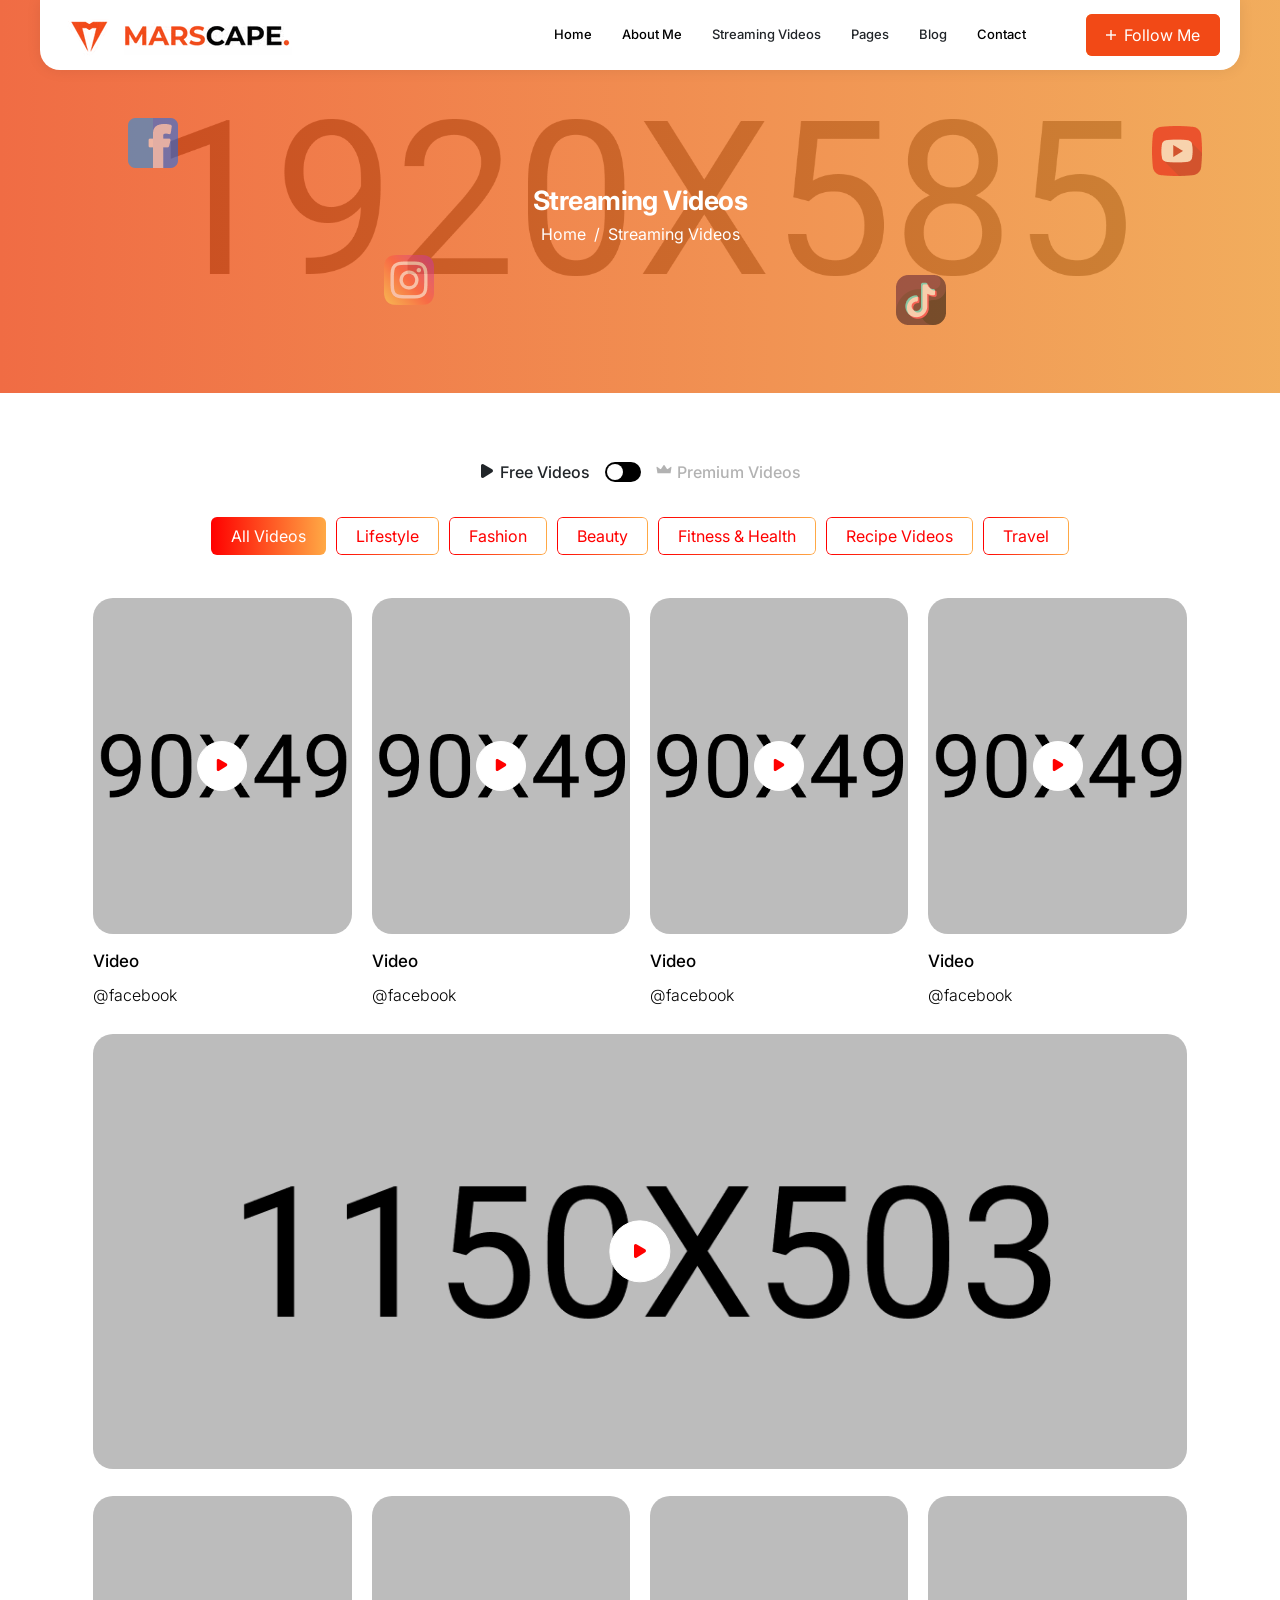
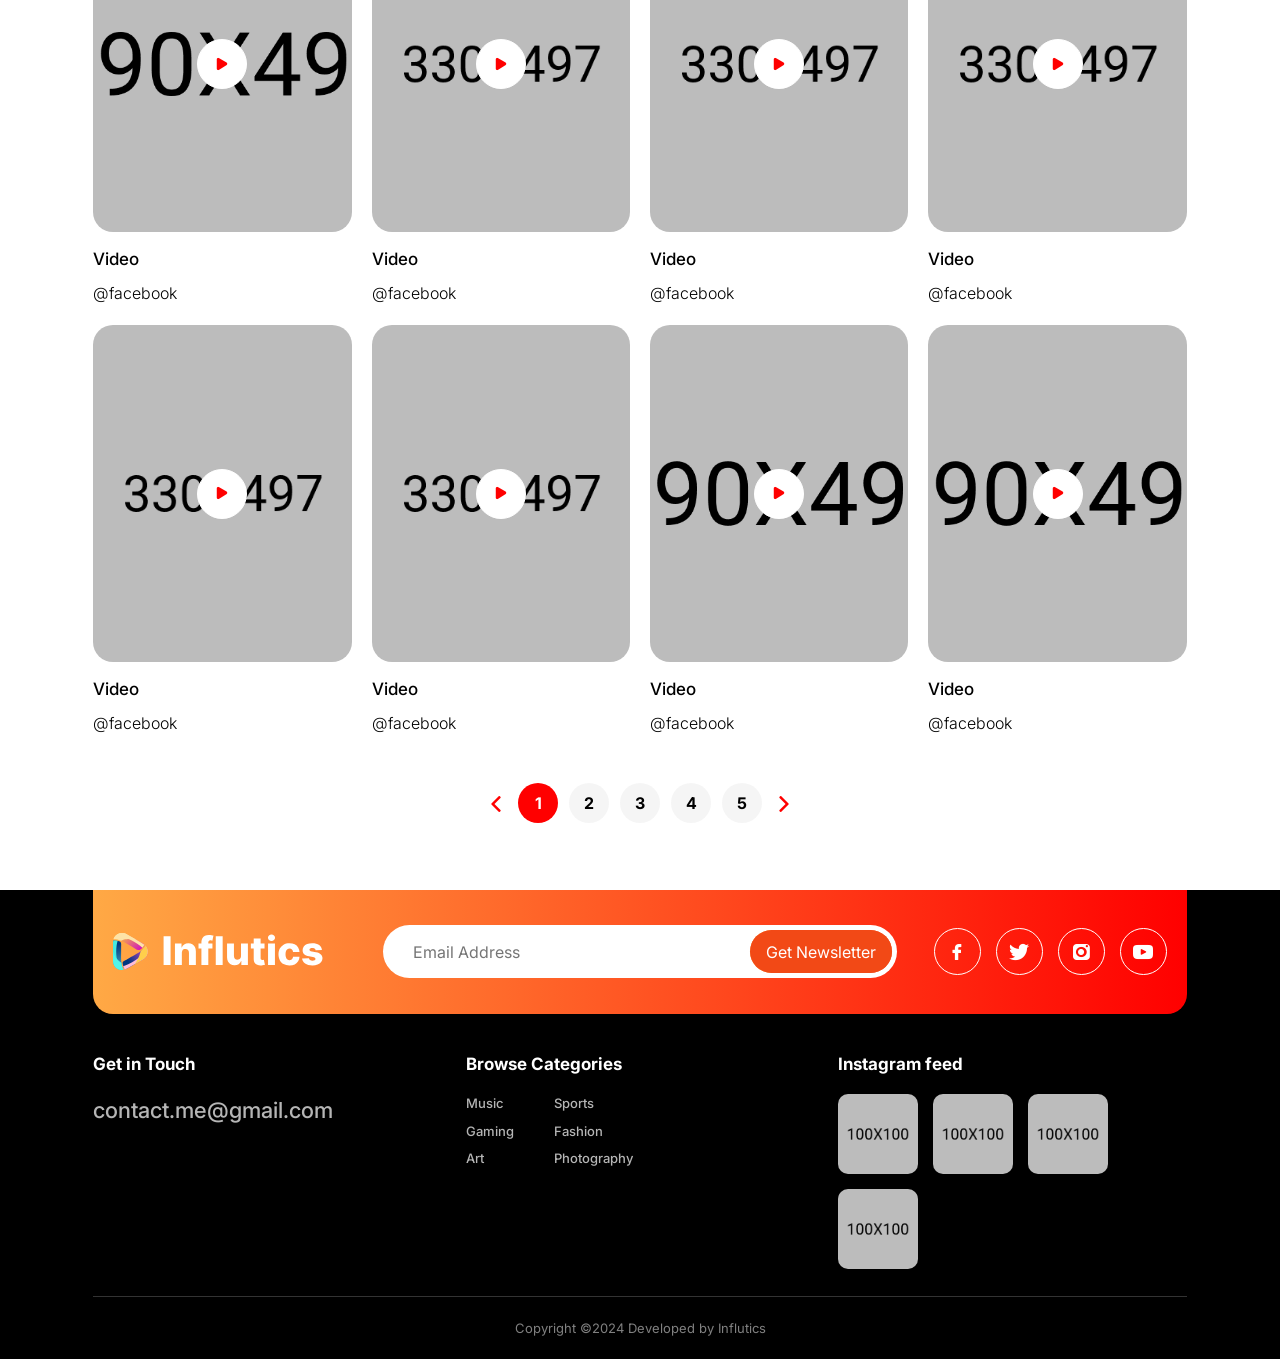
<file: videos-2.html>
<!DOCTYPE html>
<html lang="en">

<head>
    <meta charset="UTF-8">
    <meta name="viewport" content="width=device-width, initial-scale=1.0">
    <title>Document</title>

    <!-- libraries CSS -->
    <link rel="stylesheet" href="assets/font/flaticon_jio_-_influencer.css">
    <link rel="stylesheet" href="assets/vendor/bootstrap/bootstrap.min.css">
    <link rel="stylesheet" href="assets/vendor/swiper/swiper-bundle.min.css">
    <link rel="stylesheet" href="assets/vendor/splide/splide.min.css">
    <link rel="stylesheet" href="assets/vendor/plyr/plyr.css">
    <link rel="stylesheet" href="assets/vendor/slim-select/slimselect.css">
    <link rel="stylesheet" href="assets/vendor/no-ui-slider/nouislider.min.css">

    <!-- custom CSS -->
    <link rel="stylesheet" href="assets/css/style.css">
    <!-- <link rel="stylesheet" href="assets/css/style2.css"> -->
</head>

<body>
    <!-- sidebar -->
    <div class="jo-sidebar">
        <div>
            <!-- heading -->
            <div class="jo-sidebar__heading d-flex justify-content-between align-items-center">
                <a href="#"><img src="assets/img/Logo.png" alt="logo" class="logo"></a>
                <button type="button" class="jo-sidebar-close-btn"><i class="flaticon-add-plus-button"></i></button>
            </div>

            <!-- mobile menu -->
            <div class="jo-header-nav-in-mobile"></div>
        </div>

        <div>
            <a href="about.html" class="jo-btn"><i class="flaticon-add-plus-button"></i>Follow Me</a>
            <!-- socials -->
            <div class="tt-footer-top__socials jo-footer-top__socials jo-sidebar-socials justify-content-start justify-content-sm-end">
                <a href="#"><i class="flaticon-facebook-1"></i></a>
                <a href="#"><i class="flaticon-twitter"></i></a>
                <a href="#"><i class="flaticon-social-media"></i></a>
                <a href="#"><i class="flaticon-youtube-1"></i></a>
            </div>
        </div>
    </div>


    <!-- HEADER SECTION START -->
    <header class="jo-header jo-inner-header">
        <a href="index.html"><img src="assets/img/Logo.png" alt="logo"></a>
        <div class="jo-header-right">
            <div class="jo-header-nav">
                <div class="to-go-to-sidebar-in-mobile">
                    <nav>
                        <a href="index.html">Home</a>
                        <a href="about.html">About Me</a>
                        <div class="has-sub-menu relative">
                            <a role="button">Streaming Videos</a>

                            <ul class="jo-header-submenu">
                                <li><a href="videos-1.html">Streaming Videos 1</a></li>
                                <li><a href="videos-2.html">Streaming Videos 2</a></li>
                                <li><a href="videos-3.html">Streaming Videos 3</a></li>
                                <li><a href="video-details.html">Streaming Video Details</a></li>
                            </ul>
                        </div>
                        <div class="has-sub-menu relative">
                            <a role="button">Pages</a>

                            <ul class="jo-header-submenu">
                                <li><a href="video-shop.html">Video Shop</a></li>
                                <li><a href="video-shop-details.html">Video Shop Details</a></li>
                                <li><a href="service.html">Services</a></li>
                                <li><a href="service-details.html">Service Details</a></li>
                                <li><a href="checkout.html">Checkout</a></li>
                                <li><a href="register.html">Sign Up</a></li>
                                <li><a href="login.html">Sign in</a></li>
                                <li><a href="pricing.html">Pricing</a></li>
                            </ul>
                        </div>
                        <div class="has-sub-menu relative">
                            <a role="button">Blog</a>

                            <ul class="jo-header-submenu">
                                <li><a href="blog.html">Blogs</a></li>
                                <li><a href="blog-details.html">Blog Details</a></li>
                            </ul>
                        </div>
                        <a href="contact.html">Contact</a>

                    </nav>
                </div>
            </div>
            <div class="d-flex gap-2">
                <a href="about.html" class="jo-btn"><i class="flaticon-add-plus-button"></i>Follow Me</a>
                <button class="jo-header-sidebar-open-btn jo-btn px-3 d-inline-block d-lg-none"><i class="flaticon-menu"></i></button>
            </div>
        </div>
    </header>
    <!-- HEADER SECTION END -->


    <main>
        <!-- BREADCRUMB SECTION START -->
        <section class="jo-breadcrumb">
            <div class="container">
                <h1 class="jo-page-title jo-section-title">Streaming Videos</h1>
                <ul class="jo-breadcrumb-nav">
                    <li><a href="#">Home</a></li>
                    <li><span>/</span></li>
                    <li class="current-page">Streaming Videos</li>
                </ul>

                <div class="jo-circle-box">
                    <span class="circle-1"><img src="assets/img/social-icon-1.png" alt="Social Media Icon"></span>
                    <span class="circle-2"><img src="assets/img/social-icon-2.png" alt="Social Media Icon"></span>
                    <span class="circle-3"><img src="assets/img/social-icon-3.png" alt="Social Media Icon"></span>
                    <span class="circle-4"><img src="assets/img/social-icon-4.png" alt="Social Media Icon"></span>
                </div>
            </div>
        </section>
        <!-- BREADCRUMB SECTION END -->


        <!-- VIDEOS SECTION START -->
        <div class="jo-inner-main-content">
            <div class="jo-container">
                <!-- switch toggler -->
                <div class="jo-videos-filter-toggle">
                    <!-- Rounded switch -->
                    <label class="jo-videos-toggle-switch">
                        <input type="checkbox" hidden>
                        <span class="toggle-label free"><i class="flaticon-play"></i> Free Videos</span>
                        <span class="slider"></span>
                        <span class="toggle-label premium"><i class="flaticon-premium-quality"></i> Premium Videos</span>
                    </label>
                </div>

                <div class="jo-inner-videos-filter-nav d-flex justify-content-center flex-wrap">
                    <button data-tab="all" class="tab-nav active">All Videos</button>
                    <button data-tab="lifestyle" class="tab-nav">Lifestyle</button>
                    <button data-tab="fashion" class="tab-nav">Fashion</button>
                    <button data-tab="beauty" class="tab-nav">Beauty</button>
                    <button data-tab="fitness-health" class="tab-nav">Fitness & Health</button>
                    <button data-tab="recipe-videos" class="tab-nav">Recipe Videos</button>
                    <button data-tab="travel" class="tab-nav">Travel</button>
                </div>

                <div class="jo-videos-tab-container">
                    <!-- single tab -->
                    <div class="jo-tab active" id="all">
                        <!-- video cards -->
                        <div class="jo-inner-videos-row row row-cols-lg-4 row-cols-sm-3 row-cols-2 row-cols-xxs-1">
                            <div class="col">
                                <div class="jo-video-card jo-inner-video-card jo-inner-video-card-2">
                                    <div class="position-relative">
                                        <img src="assets/img/jo-video-1.jpg" alt="Video Thumbnail" class="jo-video-card__img">
                                        <a href="https://youtu.be/vc3WCrgYpF0?si=W2iFDfdDYsh6spKg" data-fslightbox="videos" class="jo-video-card__btn"><i class="flaticon-play"></i></a>
                                    </div>

                                    <div class="jo-video-card__txt">
                                        <div class="bottom">
                                            <h5 class="mb-0"><a href="video-details.html" class="jo-video-card__title">Video</a></h5>
                                            <div class="tt-video__infos jo-video-card__infos">
                                                <span>@facebook</span>
                                            </div>
                                        </div>
                                    </div>
                                </div>
                            </div>

                            <div class="col">
                                <div class="jo-video-card jo-inner-video-card jo-inner-video-card-2">
                                    <div class="position-relative">
                                        <img src="assets/img/jo-video-2.jpg" alt="Video Thumbnail" class="jo-video-card__img">
                                        <a href="https://youtu.be/vc3WCrgYpF0?si=W2iFDfdDYsh6spKg" data-fslightbox="videos" class="jo-video-card__btn"><i class="flaticon-play"></i></a>
                                    </div>

                                    <div class="jo-video-card__txt">
                                        <div class="bottom">
                                            <h5 class="mb-0"><a href="video-details.html" class="jo-video-card__title">Video</a></h5>
                                            <div class="tt-video__infos jo-video-card__infos">
                                                <span>@facebook</span>
                                            </div>
                                        </div>
                                    </div>
                                </div>
                            </div>

                            <div class="col">
                                <div class="jo-video-card jo-inner-video-card jo-inner-video-card-2">
                                    <div class="position-relative">
                                        <img src="assets/img/jo-video-3.jpg" alt="Video Thumbnail" class="jo-video-card__img">
                                        <a href="https://youtu.be/vc3WCrgYpF0?si=W2iFDfdDYsh6spKg" data-fslightbox="videos" class="jo-video-card__btn"><i class="flaticon-play"></i></a>
                                    </div>

                                    <div class="jo-video-card__txt">
                                        <div class="bottom">
                                            <h5 class="mb-0"><a href="video-details.html" class="jo-video-card__title">Video</a></h5>
                                            <div class="tt-video__infos jo-video-card__infos">
                                                <span>@facebook</span>
                                            </div>
                                        </div>
                                    </div>
                                </div>
                            </div>

                            <div class="col">
                                <div class="jo-video-card jo-inner-video-card jo-inner-video-card-2">
                                    <div class="position-relative">
                                        <img src="assets/img/jo-video-4.jpg" alt="Video Thumbnail" class="jo-video-card__img">
                                        <a href="https://youtu.be/vc3WCrgYpF0?si=W2iFDfdDYsh6spKg" data-fslightbox="videos" class="jo-video-card__btn"><i class="flaticon-play"></i></a>
                                    </div>

                                    <div class="jo-video-card__txt">
                                        <div class="bottom">
                                            <h5 class="mb-0"><a href="video-details.html" class="jo-video-card__title">Video</a></h5>
                                            <div class="tt-video__infos jo-video-card__infos">
                                                <span>@facebook</span>
                                            </div>
                                        </div>
                                    </div>
                                </div>
                            </div>

                            <div class="col-12 col-lg-12 col-sm-12">
                                <div class="jo-video-card jo-inner-video-card-2 jo-inner-video-card-2--big">
                                    <div class="position-relative">
                                        <img src="assets/img/video-big-2.png" alt="Video Thumbnail" class="jo-video-card__img">
                                        <a href="https://youtu.be/vc3WCrgYpF0?si=W2iFDfdDYsh6spKg" data-fslightbox="videos" class="jo-video-card__btn"><i class="flaticon-play"></i></a>
                                    </div>
                                </div>
                            </div>

                            <div class="col">
                                <div class="jo-video-card jo-inner-video-card jo-inner-video-card-2">
                                    <div class="position-relative">
                                        <img src="assets/img/jo-video-6.jpg" alt="Video Thumbnail" class="jo-video-card__img">
                                        <a href="https://youtu.be/vc3WCrgYpF0?si=W2iFDfdDYsh6spKg" data-fslightbox="videos" class="jo-video-card__btn"><i class="flaticon-play"></i></a>
                                    </div>

                                    <div class="jo-video-card__txt">
                                        <div class="bottom">
                                            <h5 class="mb-0"><a href="video-details.html" class="jo-video-card__title">Video</a></h5>
                                            <div class="tt-video__infos jo-video-card__infos">
                                                <span>@facebook</span>
                                            </div>
                                        </div>
                                    </div>
                                </div>
                            </div>

                            <div class="col">
                                <div class="jo-video-card jo-inner-video-card jo-inner-video-card-2">
                                    <div class="position-relative">
                                        <img src="assets/img/reel-thumb-1.jpg" alt="Video Thumbnail" class="jo-video-card__img">
                                        <a href="https://youtu.be/vc3WCrgYpF0?si=W2iFDfdDYsh6spKg" data-fslightbox="videos" class="jo-video-card__btn"><i class="flaticon-play"></i></a>
                                    </div>

                                    <div class="jo-video-card__txt">
                                        <div class="bottom">
                                            <h5 class="mb-0"><a href="video-details.html" class="jo-video-card__title">Video</a></h5>
                                            <div class="tt-video__infos jo-video-card__infos">
                                                <span>@facebook</span>
                                            </div>
                                        </div>
                                    </div>
                                </div>
                            </div>

                            <div class="col">
                                <div class="jo-video-card jo-inner-video-card jo-inner-video-card-2">
                                    <div class="position-relative">
                                        <img src="assets/img/reel-thumb-2.jpg" alt="Video Thumbnail" class="jo-video-card__img">
                                        <a href="https://youtu.be/vc3WCrgYpF0?si=W2iFDfdDYsh6spKg" data-fslightbox="videos" class="jo-video-card__btn"><i class="flaticon-play"></i></a>
                                    </div>

                                    <div class="jo-video-card__txt">
                                        <div class="bottom">
                                            <h5 class="mb-0"><a href="video-details.html" class="jo-video-card__title">Video</a></h5>
                                            <div class="tt-video__infos jo-video-card__infos">
                                                <span>@facebook</span>
                                            </div>
                                        </div>
                                    </div>
                                </div>
                            </div>

                            <div class="col">
                                <div class="jo-video-card jo-inner-video-card jo-inner-video-card-2">
                                    <div class="position-relative">
                                        <img src="assets/img/reel-thumb-3.jpg" alt="Video Thumbnail" class="jo-video-card__img">
                                        <a href="https://youtu.be/vc3WCrgYpF0?si=W2iFDfdDYsh6spKg" data-fslightbox="videos" class="jo-video-card__btn"><i class="flaticon-play"></i></a>
                                    </div>

                                    <div class="jo-video-card__txt">
                                        <div class="bottom">
                                            <h5 class="mb-0"><a href="video-details.html" class="jo-video-card__title">Video</a></h5>
                                            <div class="tt-video__infos jo-video-card__infos">
                                                <span>@facebook</span>
                                            </div>
                                        </div>
                                    </div>
                                </div>
                            </div>

                            <div class="col">
                                <div class="jo-video-card jo-inner-video-card jo-inner-video-card-2">
                                    <div class="position-relative">
                                        <img src="assets/img/reel-thumb-4.jpg" alt="Video Thumbnail" class="jo-video-card__img">
                                        <a href="https://youtu.be/vc3WCrgYpF0?si=W2iFDfdDYsh6spKg" data-fslightbox="videos" class="jo-video-card__btn"><i class="flaticon-play"></i></a>
                                    </div>

                                    <div class="jo-video-card__txt">
                                        <div class="bottom">
                                            <h5 class="mb-0"><a href="video-details.html" class="jo-video-card__title">Video</a></h5>
                                            <div class="tt-video__infos jo-video-card__infos">
                                                <span>@facebook</span>
                                            </div>
                                        </div>
                                    </div>
                                </div>
                            </div>

                            <div class="col">
                                <div class="jo-video-card jo-inner-video-card jo-inner-video-card-2">
                                    <div class="position-relative">
                                        <img src="assets/img/reel-thumb-5.jpg" alt="Video Thumbnail" class="jo-video-card__img">
                                        <a href="https://youtu.be/vc3WCrgYpF0?si=W2iFDfdDYsh6spKg" data-fslightbox="videos" class="jo-video-card__btn"><i class="flaticon-play"></i></a>
                                    </div>

                                    <div class="jo-video-card__txt">
                                        <div class="bottom">
                                            <h5 class="mb-0"><a href="video-details.html" class="jo-video-card__title">Video</a></h5>
                                            <div class="tt-video__infos jo-video-card__infos">
                                                <span>@facebook</span>
                                            </div>
                                        </div>
                                    </div>
                                </div>
                            </div>

                            <div class="col">
                                <div class="jo-video-card jo-inner-video-card jo-inner-video-card-2">
                                    <div class="position-relative">
                                        <img src="assets/img/jo-video-1.jpg" alt="Video Thumbnail" class="jo-video-card__img">
                                        <a href="https://youtu.be/vc3WCrgYpF0?si=W2iFDfdDYsh6spKg" data-fslightbox="videos" class="jo-video-card__btn"><i class="flaticon-play"></i></a>
                                    </div>

                                    <div class="jo-video-card__txt">
                                        <div class="bottom">
                                            <h5 class="mb-0"><a href="video-details.html" class="jo-video-card__title">Video</a></h5>
                                            <div class="tt-video__infos jo-video-card__infos">
                                                <span>@facebook</span>
                                            </div>
                                        </div>
                                    </div>
                                </div>
                            </div>

                            <div class="col">
                                <div class="jo-video-card jo-inner-video-card jo-inner-video-card-2">
                                    <div class="position-relative">
                                        <img src="assets/img/jo-video-2.jpg" alt="Video Thumbnail" class="jo-video-card__img">
                                        <a href="https://youtu.be/vc3WCrgYpF0?si=W2iFDfdDYsh6spKg" data-fslightbox="videos" class="jo-video-card__btn"><i class="flaticon-play"></i></a>
                                    </div>

                                    <div class="jo-video-card__txt">
                                        <div class="bottom">
                                            <h5 class="mb-0"><a href="video-details.html" class="jo-video-card__title">Video</a></h5>
                                            <div class="tt-video__infos jo-video-card__infos">
                                                <span>@facebook</span>
                                            </div>
                                        </div>
                                    </div>
                                </div>
                            </div>

                        </div>
                    </div>

                    <!-- single tab -->
                    <div class="jo-tab" id="lifestyle">
                        <!-- video cards -->
                        <div class="jo-inner-videos-row row row-cols-lg-4 row-cols-sm-3 row-cols-2 row-cols-xxs-1">
                            <div class="col">
                                <div class="jo-video-card jo-inner-video-card jo-inner-video-card-2">
                                    <div class="position-relative">
                                        <img src="assets/img/jo-video-4.jpg" alt="Video Thumbnail" class="jo-video-card__img">
                                        <a href="https://youtu.be/vc3WCrgYpF0?si=W2iFDfdDYsh6spKg" data-fslightbox="videos" class="jo-video-card__btn"><i class="flaticon-play"></i></a>
                                    </div>

                                    <div class="jo-video-card__txt">
                                        <div class="bottom">
                                            <h5 class="mb-0"><a href="video-details.html" class="jo-video-card__title">Video</a></h5>
                                            <div class="tt-video__infos jo-video-card__infos">
                                                <span>@facebook</span>
                                            </div>
                                        </div>
                                    </div>
                                </div>
                            </div>

                            <div class="col">
                                <div class="jo-video-card jo-inner-video-card jo-inner-video-card-2">
                                    <div class="position-relative">
                                        <img src="assets/img/jo-video-3.jpg" alt="Video Thumbnail" class="jo-video-card__img">
                                        <a href="https://youtu.be/vc3WCrgYpF0?si=W2iFDfdDYsh6spKg" data-fslightbox="videos" class="jo-video-card__btn"><i class="flaticon-play"></i></a>
                                    </div>

                                    <div class="jo-video-card__txt">
                                        <div class="bottom">
                                            <h5 class="mb-0"><a href="video-details.html" class="jo-video-card__title">Video</a></h5>
                                            <div class="tt-video__infos jo-video-card__infos">
                                                <span>@facebook</span>
                                            </div>
                                        </div>
                                    </div>
                                </div>
                            </div>

                            <div class="col">
                                <div class="jo-video-card jo-inner-video-card jo-inner-video-card-2">
                                    <div class="position-relative">
                                        <img src="assets/img/jo-video-2.jpg" alt="Video Thumbnail" class="jo-video-card__img">
                                        <a href="https://youtu.be/vc3WCrgYpF0?si=W2iFDfdDYsh6spKg" data-fslightbox="videos" class="jo-video-card__btn"><i class="flaticon-play"></i></a>
                                    </div>

                                    <div class="jo-video-card__txt">
                                        <div class="bottom">
                                            <h5 class="mb-0"><a href="video-details.html" class="jo-video-card__title">Video</a></h5>
                                            <div class="tt-video__infos jo-video-card__infos">
                                                <span>@facebook</span>
                                            </div>
                                        </div>
                                    </div>
                                </div>
                            </div>

                            <div class="col">
                                <div class="jo-video-card jo-inner-video-card jo-inner-video-card-2">
                                    <div class="position-relative">
                                        <img src="assets/img/jo-video-1.jpg" alt="Video Thumbnail" class="jo-video-card__img">
                                        <a href="https://youtu.be/vc3WCrgYpF0?si=W2iFDfdDYsh6spKg" data-fslightbox="videos" class="jo-video-card__btn"><i class="flaticon-play"></i></a>
                                    </div>

                                    <div class="jo-video-card__txt">
                                        <div class="bottom">
                                            <h5 class="mb-0"><a href="video-details.html" class="jo-video-card__title">Video</a></h5>
                                            <div class="tt-video__infos jo-video-card__infos">
                                                <span>@facebook</span>
                                            </div>
                                        </div>
                                    </div>
                                </div>
                            </div>

                            <div class="col-12 col-lg-12 col-sm-12">
                                <div class="jo-video-card jo-inner-video-card-2 jo-inner-video-card-2--big">
                                    <div class="position-relative">
                                        <img src="assets/img/jo-video-5.jpg" alt="Video Thumbnail" class="jo-video-card__img">
                                        <a href="https://youtu.be/vc3WCrgYpF0?si=W2iFDfdDYsh6spKg" data-fslightbox="videos" class="jo-video-card__btn"><i class="flaticon-play"></i></a>
                                    </div>
                                </div>
                            </div>

                            <div class="col">
                                <div class="jo-video-card jo-inner-video-card jo-inner-video-card-2">
                                    <div class="position-relative">
                                        <img src="assets/img/jo-video-6.jpg" alt="Video Thumbnail" class="jo-video-card__img">
                                        <a href="https://youtu.be/vc3WCrgYpF0?si=W2iFDfdDYsh6spKg" data-fslightbox="videos" class="jo-video-card__btn"><i class="flaticon-play"></i></a>
                                    </div>

                                    <div class="jo-video-card__txt">
                                        <div class="bottom">
                                            <h5 class="mb-0"><a href="video-details.html" class="jo-video-card__title">Video</a></h5>
                                            <div class="tt-video__infos jo-video-card__infos">
                                                <span>@facebook</span>
                                            </div>
                                        </div>
                                    </div>
                                </div>
                            </div>

                            <div class="col">
                                <div class="jo-video-card jo-inner-video-card jo-inner-video-card-2">
                                    <div class="position-relative">
                                        <img src="assets/img/reel-thumb-1.jpg" alt="Video Thumbnail" class="jo-video-card__img">
                                        <a href="https://youtu.be/vc3WCrgYpF0?si=W2iFDfdDYsh6spKg" data-fslightbox="videos" class="jo-video-card__btn"><i class="flaticon-play"></i></a>
                                    </div>

                                    <div class="jo-video-card__txt">
                                        <div class="bottom">
                                            <h5 class="mb-0"><a href="video-details.html" class="jo-video-card__title">Video</a></h5>
                                            <div class="tt-video__infos jo-video-card__infos">
                                                <span>@facebook</span>
                                            </div>
                                        </div>
                                    </div>
                                </div>
                            </div>

                            <div class="col">
                                <div class="jo-video-card jo-inner-video-card jo-inner-video-card-2">
                                    <div class="position-relative">
                                        <img src="assets/img/reel-thumb-2.jpg" alt="Video Thumbnail" class="jo-video-card__img">
                                        <a href="https://youtu.be/vc3WCrgYpF0?si=W2iFDfdDYsh6spKg" data-fslightbox="videos" class="jo-video-card__btn"><i class="flaticon-play"></i></a>
                                    </div>

                                    <div class="jo-video-card__txt">
                                        <div class="bottom">
                                            <h5 class="mb-0"><a href="video-details.html" class="jo-video-card__title">Video</a></h5>
                                            <div class="tt-video__infos jo-video-card__infos">
                                                <span>@facebook</span>
                                            </div>
                                        </div>
                                    </div>
                                </div>
                            </div>

                            <div class="col">
                                <div class="jo-video-card jo-inner-video-card jo-inner-video-card-2">
                                    <div class="position-relative">
                                        <img src="assets/img/reel-thumb-3.jpg" alt="Video Thumbnail" class="jo-video-card__img">
                                        <a href="https://youtu.be/vc3WCrgYpF0?si=W2iFDfdDYsh6spKg" data-fslightbox="videos" class="jo-video-card__btn"><i class="flaticon-play"></i></a>
                                    </div>

                                    <div class="jo-video-card__txt">
                                        <div class="bottom">
                                            <h5 class="mb-0"><a href="video-details.html" class="jo-video-card__title">Video</a></h5>
                                            <div class="tt-video__infos jo-video-card__infos">
                                                <span>@facebook</span>
                                            </div>
                                        </div>
                                    </div>
                                </div>
                            </div>

                            <div class="col">
                                <div class="jo-video-card jo-inner-video-card jo-inner-video-card-2">
                                    <div class="position-relative">
                                        <img src="assets/img/reel-thumb-4.jpg" alt="Video Thumbnail" class="jo-video-card__img">
                                        <a href="https://youtu.be/vc3WCrgYpF0?si=W2iFDfdDYsh6spKg" data-fslightbox="videos" class="jo-video-card__btn"><i class="flaticon-play"></i></a>
                                    </div>

                                    <div class="jo-video-card__txt">
                                        <div class="bottom">
                                            <h5 class="mb-0"><a href="video-details.html" class="jo-video-card__title">Video</a></h5>
                                            <div class="tt-video__infos jo-video-card__infos">
                                                <span>@facebook</span>
                                            </div>
                                        </div>
                                    </div>
                                </div>
                            </div>

                            <div class="col">
                                <div class="jo-video-card jo-inner-video-card jo-inner-video-card-2">
                                    <div class="position-relative">
                                        <img src="assets/img/reel-thumb-5.jpg" alt="Video Thumbnail" class="jo-video-card__img">
                                        <a href="https://youtu.be/vc3WCrgYpF0?si=W2iFDfdDYsh6spKg" data-fslightbox="videos" class="jo-video-card__btn"><i class="flaticon-play"></i></a>
                                    </div>

                                    <div class="jo-video-card__txt">
                                        <div class="bottom">
                                            <h5 class="mb-0"><a href="video-details.html" class="jo-video-card__title">Video</a></h5>
                                            <div class="tt-video__infos jo-video-card__infos">
                                                <span>@facebook</span>
                                            </div>
                                        </div>
                                    </div>
                                </div>
                            </div>

                            <div class="col">
                                <div class="jo-video-card jo-inner-video-card jo-inner-video-card-2">
                                    <div class="position-relative">
                                        <img src="assets/img/jo-video-1.jpg" alt="Video Thumbnail" class="jo-video-card__img">
                                        <a href="https://youtu.be/vc3WCrgYpF0?si=W2iFDfdDYsh6spKg" data-fslightbox="videos" class="jo-video-card__btn"><i class="flaticon-play"></i></a>
                                    </div>

                                    <div class="jo-video-card__txt">
                                        <div class="bottom">
                                            <h5 class="mb-0"><a href="video-details.html" class="jo-video-card__title">Video</a></h5>
                                            <div class="tt-video__infos jo-video-card__infos">
                                                <span>@facebook</span>
                                            </div>
                                        </div>
                                    </div>
                                </div>
                            </div>

                            <div class="col">
                                <div class="jo-video-card jo-inner-video-card jo-inner-video-card-2">
                                    <div class="position-relative">
                                        <img src="assets/img/jo-video-2.jpg" alt="Video Thumbnail" class="jo-video-card__img">
                                        <a href="https://youtu.be/vc3WCrgYpF0?si=W2iFDfdDYsh6spKg" data-fslightbox="videos" class="jo-video-card__btn"><i class="flaticon-play"></i></a>
                                    </div>

                                    <div class="jo-video-card__txt">
                                        <div class="bottom">
                                            <h5 class="mb-0"><a href="video-details.html" class="jo-video-card__title">Video</a></h5>
                                            <div class="tt-video__infos jo-video-card__infos">
                                                <span>@facebook</span>
                                            </div>
                                        </div>
                                    </div>
                                </div>
                            </div>

                        </div>
                    </div>

                    <!-- single tab -->
                    <div class="jo-tab" id="fashion">
                        <!-- video cards -->
                        <div class="jo-inner-videos-row row row-cols-lg-4 row-cols-sm-3 row-cols-2 row-cols-xxs-1">
                            <div class="col">
                                <div class="jo-video-card jo-inner-video-card jo-inner-video-card-2">
                                    <div class="position-relative">
                                        <img src="assets/img/jo-video-2.jpg" alt="Video Thumbnail" class="jo-video-card__img">
                                        <a href="https://youtu.be/vc3WCrgYpF0?si=W2iFDfdDYsh6spKg" data-fslightbox="videos" class="jo-video-card__btn"><i class="flaticon-play"></i></a>
                                    </div>

                                    <div class="jo-video-card__txt">
                                        <div class="bottom">
                                            <h5 class="mb-0"><a href="video-details.html" class="jo-video-card__title">Video</a></h5>
                                            <div class="tt-video__infos jo-video-card__infos">
                                                <span>@facebook</span>
                                            </div>
                                        </div>
                                    </div>
                                </div>
                            </div>

                            <div class="col">
                                <div class="jo-video-card jo-inner-video-card jo-inner-video-card-2">
                                    <div class="position-relative">
                                        <img src="assets/img/jo-video-1.jpg" alt="Video Thumbnail" class="jo-video-card__img">
                                        <a href="https://youtu.be/vc3WCrgYpF0?si=W2iFDfdDYsh6spKg" data-fslightbox="videos" class="jo-video-card__btn"><i class="flaticon-play"></i></a>
                                    </div>

                                    <div class="jo-video-card__txt">
                                        <div class="bottom">
                                            <h5 class="mb-0"><a href="video-details.html" class="jo-video-card__title">Video</a></h5>
                                            <div class="tt-video__infos jo-video-card__infos">
                                                <span>@facebook</span>
                                            </div>
                                        </div>
                                    </div>
                                </div>
                            </div>

                            <div class="col">
                                <div class="jo-video-card jo-inner-video-card jo-inner-video-card-2">
                                    <div class="position-relative">
                                        <img src="assets/img/jo-video-4.jpg" alt="Video Thumbnail" class="jo-video-card__img">
                                        <a href="https://youtu.be/vc3WCrgYpF0?si=W2iFDfdDYsh6spKg" data-fslightbox="videos" class="jo-video-card__btn"><i class="flaticon-play"></i></a>
                                    </div>

                                    <div class="jo-video-card__txt">
                                        <div class="bottom">
                                            <h5 class="mb-0"><a href="video-details.html" class="jo-video-card__title">Video</a></h5>
                                            <div class="tt-video__infos jo-video-card__infos">
                                                <span>@facebook</span>
                                            </div>
                                        </div>
                                    </div>
                                </div>
                            </div>

                            <div class="col">
                                <div class="jo-video-card jo-inner-video-card jo-inner-video-card-2">
                                    <div class="position-relative">
                                        <img src="assets/img/jo-video-3.jpg" alt="Video Thumbnail" class="jo-video-card__img">
                                        <a href="https://youtu.be/vc3WCrgYpF0?si=W2iFDfdDYsh6spKg" data-fslightbox="videos" class="jo-video-card__btn"><i class="flaticon-play"></i></a>
                                    </div>

                                    <div class="jo-video-card__txt">
                                        <div class="bottom">
                                            <h5 class="mb-0"><a href="video-details.html" class="jo-video-card__title">Video</a></h5>
                                            <div class="tt-video__infos jo-video-card__infos">
                                                <span>@facebook</span>
                                            </div>
                                        </div>
                                    </div>
                                </div>
                            </div>

                            <div class="col-12 col-lg-12 col-sm-12">
                                <div class="jo-video-card jo-inner-video-card-2 jo-inner-video-card-2--big">
                                    <div class="position-relative">
                                        <img src="assets/img/jo-video-5.jpg" alt="Video Thumbnail" class="jo-video-card__img">
                                        <a href="https://youtu.be/vc3WCrgYpF0?si=W2iFDfdDYsh6spKg" data-fslightbox="videos" class="jo-video-card__btn"><i class="flaticon-play"></i></a>
                                    </div>
                                </div>
                            </div>

                            <div class="col">
                                <div class="jo-video-card jo-inner-video-card jo-inner-video-card-2">
                                    <div class="position-relative">
                                        <img src="assets/img/jo-video-6.jpg" alt="Video Thumbnail" class="jo-video-card__img">
                                        <a href="https://youtu.be/vc3WCrgYpF0?si=W2iFDfdDYsh6spKg" data-fslightbox="videos" class="jo-video-card__btn"><i class="flaticon-play"></i></a>
                                    </div>

                                    <div class="jo-video-card__txt">
                                        <div class="bottom">
                                            <h5 class="mb-0"><a href="video-details.html" class="jo-video-card__title">Video</a></h5>
                                            <div class="tt-video__infos jo-video-card__infos">
                                                <span>@facebook</span>
                                            </div>
                                        </div>
                                    </div>
                                </div>
                            </div>

                            <div class="col">
                                <div class="jo-video-card jo-inner-video-card jo-inner-video-card-2">
                                    <div class="position-relative">
                                        <img src="assets/img/reel-thumb-1.jpg" alt="Video Thumbnail" class="jo-video-card__img">
                                        <a href="https://youtu.be/vc3WCrgYpF0?si=W2iFDfdDYsh6spKg" data-fslightbox="videos" class="jo-video-card__btn"><i class="flaticon-play"></i></a>
                                    </div>

                                    <div class="jo-video-card__txt">
                                        <div class="bottom">
                                            <h5 class="mb-0"><a href="video-details.html" class="jo-video-card__title">Video</a></h5>
                                            <div class="tt-video__infos jo-video-card__infos">
                                                <span>@facebook</span>
                                            </div>
                                        </div>
                                    </div>
                                </div>
                            </div>

                            <div class="col">
                                <div class="jo-video-card jo-inner-video-card jo-inner-video-card-2">
                                    <div class="position-relative">
                                        <img src="assets/img/reel-thumb-2.jpg" alt="Video Thumbnail" class="jo-video-card__img">
                                        <a href="https://youtu.be/vc3WCrgYpF0?si=W2iFDfdDYsh6spKg" data-fslightbox="videos" class="jo-video-card__btn"><i class="flaticon-play"></i></a>
                                    </div>

                                    <div class="jo-video-card__txt">
                                        <div class="bottom">
                                            <h5 class="mb-0"><a href="video-details.html" class="jo-video-card__title">Video</a></h5>
                                            <div class="tt-video__infos jo-video-card__infos">
                                                <span>@facebook</span>
                                            </div>
                                        </div>
                                    </div>
                                </div>
                            </div>

                            <div class="col">
                                <div class="jo-video-card jo-inner-video-card jo-inner-video-card-2">
                                    <div class="position-relative">
                                        <img src="assets/img/reel-thumb-3.jpg" alt="Video Thumbnail" class="jo-video-card__img">
                                        <a href="https://youtu.be/vc3WCrgYpF0?si=W2iFDfdDYsh6spKg" data-fslightbox="videos" class="jo-video-card__btn"><i class="flaticon-play"></i></a>
                                    </div>

                                    <div class="jo-video-card__txt">
                                        <div class="bottom">
                                            <h5 class="mb-0"><a href="video-details.html" class="jo-video-card__title">Video</a></h5>
                                            <div class="tt-video__infos jo-video-card__infos">
                                                <span>@facebook</span>
                                            </div>
                                        </div>
                                    </div>
                                </div>
                            </div>

                            <div class="col">
                                <div class="jo-video-card jo-inner-video-card jo-inner-video-card-2">
                                    <div class="position-relative">
                                        <img src="assets/img/reel-thumb-4.jpg" alt="Video Thumbnail" class="jo-video-card__img">
                                        <a href="https://youtu.be/vc3WCrgYpF0?si=W2iFDfdDYsh6spKg" data-fslightbox="videos" class="jo-video-card__btn"><i class="flaticon-play"></i></a>
                                    </div>

                                    <div class="jo-video-card__txt">
                                        <div class="bottom">
                                            <h5 class="mb-0"><a href="video-details.html" class="jo-video-card__title">Video</a></h5>
                                            <div class="tt-video__infos jo-video-card__infos">
                                                <span>@facebook</span>
                                            </div>
                                        </div>
                                    </div>
                                </div>
                            </div>

                            <div class="col">
                                <div class="jo-video-card jo-inner-video-card jo-inner-video-card-2">
                                    <div class="position-relative">
                                        <img src="assets/img/reel-thumb-5.jpg" alt="Video Thumbnail" class="jo-video-card__img">
                                        <a href="https://youtu.be/vc3WCrgYpF0?si=W2iFDfdDYsh6spKg" data-fslightbox="videos" class="jo-video-card__btn"><i class="flaticon-play"></i></a>
                                    </div>

                                    <div class="jo-video-card__txt">
                                        <div class="bottom">
                                            <h5 class="mb-0"><a href="video-details.html" class="jo-video-card__title">Video</a></h5>
                                            <div class="tt-video__infos jo-video-card__infos">
                                                <span>@facebook</span>
                                            </div>
                                        </div>
                                    </div>
                                </div>
                            </div>

                            <div class="col">
                                <div class="jo-video-card jo-inner-video-card jo-inner-video-card-2">
                                    <div class="position-relative">
                                        <img src="assets/img/jo-video-1.jpg" alt="Video Thumbnail" class="jo-video-card__img">
                                        <a href="https://youtu.be/vc3WCrgYpF0?si=W2iFDfdDYsh6spKg" data-fslightbox="videos" class="jo-video-card__btn"><i class="flaticon-play"></i></a>
                                    </div>

                                    <div class="jo-video-card__txt">
                                        <div class="bottom">
                                            <h5 class="mb-0"><a href="video-details.html" class="jo-video-card__title">Video</a></h5>
                                            <div class="tt-video__infos jo-video-card__infos">
                                                <span>@facebook</span>
                                            </div>
                                        </div>
                                    </div>
                                </div>
                            </div>

                            <div class="col">
                                <div class="jo-video-card jo-inner-video-card jo-inner-video-card-2">
                                    <div class="position-relative">
                                        <img src="assets/img/jo-video-2.jpg" alt="Video Thumbnail" class="jo-video-card__img">
                                        <a href="https://youtu.be/vc3WCrgYpF0?si=W2iFDfdDYsh6spKg" data-fslightbox="videos" class="jo-video-card__btn"><i class="flaticon-play"></i></a>
                                    </div>

                                    <div class="jo-video-card__txt">
                                        <div class="bottom">
                                            <h5 class="mb-0"><a href="video-details.html" class="jo-video-card__title">Video</a></h5>
                                            <div class="tt-video__infos jo-video-card__infos">
                                                <span>@facebook</span>
                                            </div>
                                        </div>
                                    </div>
                                </div>
                            </div>

                        </div>
                    </div>

                    <!-- single tab -->
                    <div class="jo-tab" id="beauty">
                        <!-- video cards -->
                        <div class="jo-inner-videos-row row row-cols-lg-4 row-cols-sm-3 row-cols-2 row-cols-xxs-1">
                            <div class="col">
                                <div class="jo-video-card jo-inner-video-card jo-inner-video-card-2">
                                    <div class="position-relative">
                                        <img src="assets/img/jo-video-1.jpg" alt="Video Thumbnail" class="jo-video-card__img">
                                        <a href="https://youtu.be/vc3WCrgYpF0?si=W2iFDfdDYsh6spKg" data-fslightbox="videos" class="jo-video-card__btn"><i class="flaticon-play"></i></a>
                                    </div>

                                    <div class="jo-video-card__txt">
                                        <div class="bottom">
                                            <h5 class="mb-0"><a href="video-details.html" class="jo-video-card__title">Video</a></h5>
                                            <div class="tt-video__infos jo-video-card__infos">
                                                <span>@facebook</span>
                                            </div>
                                        </div>
                                    </div>
                                </div>
                            </div>

                            <div class="col">
                                <div class="jo-video-card jo-inner-video-card jo-inner-video-card-2">
                                    <div class="position-relative">
                                        <img src="assets/img/jo-video-4.jpg" alt="Video Thumbnail" class="jo-video-card__img">
                                        <a href="https://youtu.be/vc3WCrgYpF0?si=W2iFDfdDYsh6spKg" data-fslightbox="videos" class="jo-video-card__btn"><i class="flaticon-play"></i></a>
                                    </div>

                                    <div class="jo-video-card__txt">
                                        <div class="bottom">
                                            <h5 class="mb-0"><a href="video-details.html" class="jo-video-card__title">Video</a></h5>
                                            <div class="tt-video__infos jo-video-card__infos">
                                                <span>@facebook</span>
                                            </div>
                                        </div>
                                    </div>
                                </div>
                            </div>

                            <div class="col">
                                <div class="jo-video-card jo-inner-video-card jo-inner-video-card-2">
                                    <div class="position-relative">
                                        <img src="assets/img/jo-video-2.jpg" alt="Video Thumbnail" class="jo-video-card__img">
                                        <a href="https://youtu.be/vc3WCrgYpF0?si=W2iFDfdDYsh6spKg" data-fslightbox="videos" class="jo-video-card__btn"><i class="flaticon-play"></i></a>
                                    </div>

                                    <div class="jo-video-card__txt">
                                        <div class="bottom">
                                            <h5 class="mb-0"><a href="video-details.html" class="jo-video-card__title">Video</a></h5>
                                            <div class="tt-video__infos jo-video-card__infos">
                                                <span>@facebook</span>
                                            </div>
                                        </div>
                                    </div>
                                </div>
                            </div>

                            <div class="col">
                                <div class="jo-video-card jo-inner-video-card jo-inner-video-card-2">
                                    <div class="position-relative">
                                        <img src="assets/img/jo-video-3.jpg" alt="Video Thumbnail" class="jo-video-card__img">
                                        <a href="https://youtu.be/vc3WCrgYpF0?si=W2iFDfdDYsh6spKg" data-fslightbox="videos" class="jo-video-card__btn"><i class="flaticon-play"></i></a>
                                    </div>

                                    <div class="jo-video-card__txt">
                                        <div class="bottom">
                                            <h5 class="mb-0"><a href="video-details.html" class="jo-video-card__title">Video</a></h5>
                                            <div class="tt-video__infos jo-video-card__infos">
                                                <span>@facebook</span>
                                            </div>
                                        </div>
                                    </div>
                                </div>
                            </div>

                            <div class="col-12 col-lg-12 col-sm-12">
                                <div class="jo-video-card jo-inner-video-card-2 jo-inner-video-card-2--big">
                                    <div class="position-relative">
                                        <img src="assets/img/jo-video-5.jpg" alt="Video Thumbnail" class="jo-video-card__img">
                                        <a href="https://youtu.be/vc3WCrgYpF0?si=W2iFDfdDYsh6spKg" data-fslightbox="videos" class="jo-video-card__btn"><i class="flaticon-play"></i></a>
                                    </div>
                                </div>
                            </div>

                            <div class="col">
                                <div class="jo-video-card jo-inner-video-card jo-inner-video-card-2">
                                    <div class="position-relative">
                                        <img src="assets/img/jo-video-6.jpg" alt="Video Thumbnail" class="jo-video-card__img">
                                        <a href="https://youtu.be/vc3WCrgYpF0?si=W2iFDfdDYsh6spKg" data-fslightbox="videos" class="jo-video-card__btn"><i class="flaticon-play"></i></a>
                                    </div>

                                    <div class="jo-video-card__txt">
                                        <div class="bottom">
                                            <h5 class="mb-0"><a href="video-details.html" class="jo-video-card__title">Video</a></h5>
                                            <div class="tt-video__infos jo-video-card__infos">
                                                <span>@facebook</span>
                                            </div>
                                        </div>
                                    </div>
                                </div>
                            </div>

                            <div class="col">
                                <div class="jo-video-card jo-inner-video-card jo-inner-video-card-2">
                                    <div class="position-relative">
                                        <img src="assets/img/reel-thumb-1.jpg" alt="Video Thumbnail" class="jo-video-card__img">
                                        <a href="https://youtu.be/vc3WCrgYpF0?si=W2iFDfdDYsh6spKg" data-fslightbox="videos" class="jo-video-card__btn"><i class="flaticon-play"></i></a>
                                    </div>

                                    <div class="jo-video-card__txt">
                                        <div class="bottom">
                                            <h5 class="mb-0"><a href="video-details.html" class="jo-video-card__title">Video</a></h5>
                                            <div class="tt-video__infos jo-video-card__infos">
                                                <span>@facebook</span>
                                            </div>
                                        </div>
                                    </div>
                                </div>
                            </div>

                            <div class="col">
                                <div class="jo-video-card jo-inner-video-card jo-inner-video-card-2">
                                    <div class="position-relative">
                                        <img src="assets/img/reel-thumb-2.jpg" alt="Video Thumbnail" class="jo-video-card__img">
                                        <a href="https://youtu.be/vc3WCrgYpF0?si=W2iFDfdDYsh6spKg" data-fslightbox="videos" class="jo-video-card__btn"><i class="flaticon-play"></i></a>
                                    </div>

                                    <div class="jo-video-card__txt">
                                        <div class="bottom">
                                            <h5 class="mb-0"><a href="video-details.html" class="jo-video-card__title">Video</a></h5>
                                            <div class="tt-video__infos jo-video-card__infos">
                                                <span>@facebook</span>
                                            </div>
                                        </div>
                                    </div>
                                </div>
                            </div>

                            <div class="col">
                                <div class="jo-video-card jo-inner-video-card jo-inner-video-card-2">
                                    <div class="position-relative">
                                        <img src="assets/img/reel-thumb-3.jpg" alt="Video Thumbnail" class="jo-video-card__img">
                                        <a href="https://youtu.be/vc3WCrgYpF0?si=W2iFDfdDYsh6spKg" data-fslightbox="videos" class="jo-video-card__btn"><i class="flaticon-play"></i></a>
                                    </div>

                                    <div class="jo-video-card__txt">
                                        <div class="bottom">
                                            <h5 class="mb-0"><a href="video-details.html" class="jo-video-card__title">Video</a></h5>
                                            <div class="tt-video__infos jo-video-card__infos">
                                                <span>@facebook</span>
                                            </div>
                                        </div>
                                    </div>
                                </div>
                            </div>

                            <div class="col">
                                <div class="jo-video-card jo-inner-video-card jo-inner-video-card-2">
                                    <div class="position-relative">
                                        <img src="assets/img/reel-thumb-4.jpg" alt="Video Thumbnail" class="jo-video-card__img">
                                        <a href="https://youtu.be/vc3WCrgYpF0?si=W2iFDfdDYsh6spKg" data-fslightbox="videos" class="jo-video-card__btn"><i class="flaticon-play"></i></a>
                                    </div>

                                    <div class="jo-video-card__txt">
                                        <div class="bottom">
                                            <h5 class="mb-0"><a href="video-details.html" class="jo-video-card__title">Video</a></h5>
                                            <div class="tt-video__infos jo-video-card__infos">
                                                <span>@facebook</span>
                                            </div>
                                        </div>
                                    </div>
                                </div>
                            </div>

                            <div class="col">
                                <div class="jo-video-card jo-inner-video-card jo-inner-video-card-2">
                                    <div class="position-relative">
                                        <img src="assets/img/reel-thumb-5.jpg" alt="Video Thumbnail" class="jo-video-card__img">
                                        <a href="https://youtu.be/vc3WCrgYpF0?si=W2iFDfdDYsh6spKg" data-fslightbox="videos" class="jo-video-card__btn"><i class="flaticon-play"></i></a>
                                    </div>

                                    <div class="jo-video-card__txt">
                                        <div class="bottom">
                                            <h5 class="mb-0"><a href="video-details.html" class="jo-video-card__title">Video</a></h5>
                                            <div class="tt-video__infos jo-video-card__infos">
                                                <span>@facebook</span>
                                            </div>
                                        </div>
                                    </div>
                                </div>
                            </div>

                            <div class="col">
                                <div class="jo-video-card jo-inner-video-card jo-inner-video-card-2">
                                    <div class="position-relative">
                                        <img src="assets/img/jo-video-1.jpg" alt="Video Thumbnail" class="jo-video-card__img">
                                        <a href="https://youtu.be/vc3WCrgYpF0?si=W2iFDfdDYsh6spKg" data-fslightbox="videos" class="jo-video-card__btn"><i class="flaticon-play"></i></a>
                                    </div>

                                    <div class="jo-video-card__txt">
                                        <div class="bottom">
                                            <h5 class="mb-0"><a href="video-details.html" class="jo-video-card__title">Video</a></h5>
                                            <div class="tt-video__infos jo-video-card__infos">
                                                <span>@facebook</span>
                                            </div>
                                        </div>
                                    </div>
                                </div>
                            </div>

                            <div class="col">
                                <div class="jo-video-card jo-inner-video-card jo-inner-video-card-2">
                                    <div class="position-relative">
                                        <img src="assets/img/jo-video-2.jpg" alt="Video Thumbnail" class="jo-video-card__img">
                                        <a href="https://youtu.be/vc3WCrgYpF0?si=W2iFDfdDYsh6spKg" data-fslightbox="videos" class="jo-video-card__btn"><i class="flaticon-play"></i></a>
                                    </div>

                                    <div class="jo-video-card__txt">
                                        <div class="bottom">
                                            <h5 class="mb-0"><a href="video-details.html" class="jo-video-card__title">Video</a></h5>
                                            <div class="tt-video__infos jo-video-card__infos">
                                                <span>@facebook</span>
                                            </div>
                                        </div>
                                    </div>
                                </div>
                            </div>

                        </div>
                    </div>

                    <!-- single tab -->
                    <div class="jo-tab" id="fitness-health">
                        <!-- video cards -->
                        <div class="jo-inner-videos-row row row-cols-lg-4 row-cols-sm-3 row-cols-2 row-cols-xxs-1">
                            <div class="col">
                                <div class="jo-video-card jo-inner-video-card jo-inner-video-card-2">
                                    <div class="position-relative">
                                        <img src="assets/img/jo-video-4.jpg" alt="Video Thumbnail" class="jo-video-card__img">
                                        <a href="https://youtu.be/vc3WCrgYpF0?si=W2iFDfdDYsh6spKg" data-fslightbox="videos" class="jo-video-card__btn"><i class="flaticon-play"></i></a>
                                    </div>

                                    <div class="jo-video-card__txt">
                                        <div class="bottom">
                                            <h5 class="mb-0"><a href="video-details.html" class="jo-video-card__title">Video</a></h5>
                                            <div class="tt-video__infos jo-video-card__infos">
                                                <span>@facebook</span>
                                            </div>
                                        </div>
                                    </div>
                                </div>
                            </div>

                            <div class="col">
                                <div class="jo-video-card jo-inner-video-card jo-inner-video-card-2">
                                    <div class="position-relative">
                                        <img src="assets/img/jo-video-2.jpg" alt="Video Thumbnail" class="jo-video-card__img">
                                        <a href="https://youtu.be/vc3WCrgYpF0?si=W2iFDfdDYsh6spKg" data-fslightbox="videos" class="jo-video-card__btn"><i class="flaticon-play"></i></a>
                                    </div>

                                    <div class="jo-video-card__txt">
                                        <div class="bottom">
                                            <h5 class="mb-0"><a href="video-details.html" class="jo-video-card__title">Video</a></h5>
                                            <div class="tt-video__infos jo-video-card__infos">
                                                <span>@facebook</span>
                                            </div>
                                        </div>
                                    </div>
                                </div>
                            </div>

                            <div class="col">
                                <div class="jo-video-card jo-inner-video-card jo-inner-video-card-2">
                                    <div class="position-relative">
                                        <img src="assets/img/jo-video-3.jpg" alt="Video Thumbnail" class="jo-video-card__img">
                                        <a href="https://youtu.be/vc3WCrgYpF0?si=W2iFDfdDYsh6spKg" data-fslightbox="videos" class="jo-video-card__btn"><i class="flaticon-play"></i></a>
                                    </div>

                                    <div class="jo-video-card__txt">
                                        <div class="bottom">
                                            <h5 class="mb-0"><a href="video-details.html" class="jo-video-card__title">Video</a></h5>
                                            <div class="tt-video__infos jo-video-card__infos">
                                                <span>@facebook</span>
                                            </div>
                                        </div>
                                    </div>
                                </div>
                            </div>

                            <div class="col">
                                <div class="jo-video-card jo-inner-video-card jo-inner-video-card-2">
                                    <div class="position-relative">
                                        <img src="assets/img/jo-video-1.jpg" alt="Video Thumbnail" class="jo-video-card__img">
                                        <a href="https://youtu.be/vc3WCrgYpF0?si=W2iFDfdDYsh6spKg" data-fslightbox="videos" class="jo-video-card__btn"><i class="flaticon-play"></i></a>
                                    </div>

                                    <div class="jo-video-card__txt">
                                        <div class="bottom">
                                            <h5 class="mb-0"><a href="video-details.html" class="jo-video-card__title">Video</a></h5>
                                            <div class="tt-video__infos jo-video-card__infos">
                                                <span>@facebook</span>
                                            </div>
                                        </div>
                                    </div>
                                </div>
                            </div>

                            <div class="col-12 col-lg-12 col-sm-12">
                                <div class="jo-video-card jo-inner-video-card-2 jo-inner-video-card-2--big">
                                    <div class="position-relative">
                                        <img src="assets/img/jo-video-5.jpg" alt="Video Thumbnail" class="jo-video-card__img">
                                        <a href="https://youtu.be/vc3WCrgYpF0?si=W2iFDfdDYsh6spKg" data-fslightbox="videos" class="jo-video-card__btn"><i class="flaticon-play"></i></a>
                                    </div>
                                </div>
                            </div>

                            <div class="col">
                                <div class="jo-video-card jo-inner-video-card jo-inner-video-card-2">
                                    <div class="position-relative">
                                        <img src="assets/img/jo-video-6.jpg" alt="Video Thumbnail" class="jo-video-card__img">
                                        <a href="https://youtu.be/vc3WCrgYpF0?si=W2iFDfdDYsh6spKg" data-fslightbox="videos" class="jo-video-card__btn"><i class="flaticon-play"></i></a>
                                    </div>

                                    <div class="jo-video-card__txt">
                                        <div class="bottom">
                                            <h5 class="mb-0"><a href="video-details.html" class="jo-video-card__title">Video</a></h5>
                                            <div class="tt-video__infos jo-video-card__infos">
                                                <span>@facebook</span>
                                            </div>
                                        </div>
                                    </div>
                                </div>
                            </div>

                            <div class="col">
                                <div class="jo-video-card jo-inner-video-card jo-inner-video-card-2">
                                    <div class="position-relative">
                                        <img src="assets/img/reel-thumb-1.jpg" alt="Video Thumbnail" class="jo-video-card__img">
                                        <a href="https://youtu.be/vc3WCrgYpF0?si=W2iFDfdDYsh6spKg" data-fslightbox="videos" class="jo-video-card__btn"><i class="flaticon-play"></i></a>
                                    </div>

                                    <div class="jo-video-card__txt">
                                        <div class="bottom">
                                            <h5 class="mb-0"><a href="video-details.html" class="jo-video-card__title">Video</a></h5>
                                            <div class="tt-video__infos jo-video-card__infos">
                                                <span>@facebook</span>
                                            </div>
                                        </div>
                                    </div>
                                </div>
                            </div>

                            <div class="col">
                                <div class="jo-video-card jo-inner-video-card jo-inner-video-card-2">
                                    <div class="position-relative">
                                        <img src="assets/img/reel-thumb-2.jpg" alt="Video Thumbnail" class="jo-video-card__img">
                                        <a href="https://youtu.be/vc3WCrgYpF0?si=W2iFDfdDYsh6spKg" data-fslightbox="videos" class="jo-video-card__btn"><i class="flaticon-play"></i></a>
                                    </div>

                                    <div class="jo-video-card__txt">
                                        <div class="bottom">
                                            <h5 class="mb-0"><a href="video-details.html" class="jo-video-card__title">Video</a></h5>
                                            <div class="tt-video__infos jo-video-card__infos">
                                                <span>@facebook</span>
                                            </div>
                                        </div>
                                    </div>
                                </div>
                            </div>

                            <div class="col">
                                <div class="jo-video-card jo-inner-video-card jo-inner-video-card-2">
                                    <div class="position-relative">
                                        <img src="assets/img/reel-thumb-3.jpg" alt="Video Thumbnail" class="jo-video-card__img">
                                        <a href="https://youtu.be/vc3WCrgYpF0?si=W2iFDfdDYsh6spKg" data-fslightbox="videos" class="jo-video-card__btn"><i class="flaticon-play"></i></a>
                                    </div>

                                    <div class="jo-video-card__txt">
                                        <div class="bottom">
                                            <h5 class="mb-0"><a href="video-details.html" class="jo-video-card__title">Video</a></h5>
                                            <div class="tt-video__infos jo-video-card__infos">
                                                <span>@facebook</span>
                                            </div>
                                        </div>
                                    </div>
                                </div>
                            </div>

                            <div class="col">
                                <div class="jo-video-card jo-inner-video-card jo-inner-video-card-2">
                                    <div class="position-relative">
                                        <img src="assets/img/reel-thumb-4.jpg" alt="Video Thumbnail" class="jo-video-card__img">
                                        <a href="https://youtu.be/vc3WCrgYpF0?si=W2iFDfdDYsh6spKg" data-fslightbox="videos" class="jo-video-card__btn"><i class="flaticon-play"></i></a>
                                    </div>

                                    <div class="jo-video-card__txt">
                                        <div class="bottom">
                                            <h5 class="mb-0"><a href="video-details.html" class="jo-video-card__title">Video</a></h5>
                                            <div class="tt-video__infos jo-video-card__infos">
                                                <span>@facebook</span>
                                            </div>
                                        </div>
                                    </div>
                                </div>
                            </div>

                            <div class="col">
                                <div class="jo-video-card jo-inner-video-card jo-inner-video-card-2">
                                    <div class="position-relative">
                                        <img src="assets/img/reel-thumb-5.jpg" alt="Video Thumbnail" class="jo-video-card__img">
                                        <a href="https://youtu.be/vc3WCrgYpF0?si=W2iFDfdDYsh6spKg" data-fslightbox="videos" class="jo-video-card__btn"><i class="flaticon-play"></i></a>
                                    </div>

                                    <div class="jo-video-card__txt">
                                        <div class="bottom">
                                            <h5 class="mb-0"><a href="video-details.html" class="jo-video-card__title">Video</a></h5>
                                            <div class="tt-video__infos jo-video-card__infos">
                                                <span>@facebook</span>
                                            </div>
                                        </div>
                                    </div>
                                </div>
                            </div>

                            <div class="col">
                                <div class="jo-video-card jo-inner-video-card jo-inner-video-card-2">
                                    <div class="position-relative">
                                        <img src="assets/img/jo-video-1.jpg" alt="Video Thumbnail" class="jo-video-card__img">
                                        <a href="https://youtu.be/vc3WCrgYpF0?si=W2iFDfdDYsh6spKg" data-fslightbox="videos" class="jo-video-card__btn"><i class="flaticon-play"></i></a>
                                    </div>

                                    <div class="jo-video-card__txt">
                                        <div class="bottom">
                                            <h5 class="mb-0"><a href="video-details.html" class="jo-video-card__title">Video</a></h5>
                                            <div class="tt-video__infos jo-video-card__infos">
                                                <span>@facebook</span>
                                            </div>
                                        </div>
                                    </div>
                                </div>
                            </div>

                            <div class="col">
                                <div class="jo-video-card jo-inner-video-card jo-inner-video-card-2">
                                    <div class="position-relative">
                                        <img src="assets/img/jo-video-2.jpg" alt="Video Thumbnail" class="jo-video-card__img">
                                        <a href="https://youtu.be/vc3WCrgYpF0?si=W2iFDfdDYsh6spKg" data-fslightbox="videos" class="jo-video-card__btn"><i class="flaticon-play"></i></a>
                                    </div>

                                    <div class="jo-video-card__txt">
                                        <div class="bottom">
                                            <h5 class="mb-0"><a href="video-details.html" class="jo-video-card__title">Video</a></h5>
                                            <div class="tt-video__infos jo-video-card__infos">
                                                <span>@facebook</span>
                                            </div>
                                        </div>
                                    </div>
                                </div>
                            </div>

                        </div>
                    </div>

                    <!-- single tab -->
                    <div class="jo-tab" id="recipe-videos">
                        <!-- video cards -->
                        <div class="jo-inner-videos-row row row-cols-lg-4 row-cols-sm-3 row-cols-2 row-cols-xxs-1">
                            <div class="col">
                                <div class="jo-video-card jo-inner-video-card jo-inner-video-card-2">
                                    <div class="position-relative">
                                        <img src="assets/img/jo-video-2.jpg" alt="Video Thumbnail" class="jo-video-card__img">
                                        <a href="https://youtu.be/vc3WCrgYpF0?si=W2iFDfdDYsh6spKg" data-fslightbox="videos" class="jo-video-card__btn"><i class="flaticon-play"></i></a>
                                    </div>

                                    <div class="jo-video-card__txt">
                                        <div class="bottom">
                                            <h5 class="mb-0"><a href="video-details.html" class="jo-video-card__title">Video</a></h5>
                                            <div class="tt-video__infos jo-video-card__infos">
                                                <span>@facebook</span>
                                            </div>
                                        </div>
                                    </div>
                                </div>
                            </div>

                            <div class="col">
                                <div class="jo-video-card jo-inner-video-card jo-inner-video-card-2">
                                    <div class="position-relative">
                                        <img src="assets/img/jo-video-3.jpg" alt="Video Thumbnail" class="jo-video-card__img">
                                        <a href="https://youtu.be/vc3WCrgYpF0?si=W2iFDfdDYsh6spKg" data-fslightbox="videos" class="jo-video-card__btn"><i class="flaticon-play"></i></a>
                                    </div>

                                    <div class="jo-video-card__txt">
                                        <div class="bottom">
                                            <h5 class="mb-0"><a href="video-details.html" class="jo-video-card__title">Video</a></h5>
                                            <div class="tt-video__infos jo-video-card__infos">
                                                <span>@facebook</span>
                                            </div>
                                        </div>
                                    </div>
                                </div>
                            </div>

                            <div class="col">
                                <div class="jo-video-card jo-inner-video-card jo-inner-video-card-2">
                                    <div class="position-relative">
                                        <img src="assets/img/jo-video-1.jpg" alt="Video Thumbnail" class="jo-video-card__img">
                                        <a href="https://youtu.be/vc3WCrgYpF0?si=W2iFDfdDYsh6spKg" data-fslightbox="videos" class="jo-video-card__btn"><i class="flaticon-play"></i></a>
                                    </div>

                                    <div class="jo-video-card__txt">
                                        <div class="bottom">
                                            <h5 class="mb-0"><a href="video-details.html" class="jo-video-card__title">Video</a></h5>
                                            <div class="tt-video__infos jo-video-card__infos">
                                                <span>@facebook</span>
                                            </div>
                                        </div>
                                    </div>
                                </div>
                            </div>

                            <div class="col">
                                <div class="jo-video-card jo-inner-video-card jo-inner-video-card-2">
                                    <div class="position-relative">
                                        <img src="assets/img/jo-video-4.jpg" alt="Video Thumbnail" class="jo-video-card__img">
                                        <a href="https://youtu.be/vc3WCrgYpF0?si=W2iFDfdDYsh6spKg" data-fslightbox="videos" class="jo-video-card__btn"><i class="flaticon-play"></i></a>
                                    </div>

                                    <div class="jo-video-card__txt">
                                        <div class="bottom">
                                            <h5 class="mb-0"><a href="video-details.html" class="jo-video-card__title">Video</a></h5>
                                            <div class="tt-video__infos jo-video-card__infos">
                                                <span>@facebook</span>
                                            </div>
                                        </div>
                                    </div>
                                </div>
                            </div>

                            <div class="col-12 col-lg-12 col-sm-12">
                                <div class="jo-video-card jo-inner-video-card-2 jo-inner-video-card-2--big">
                                    <div class="position-relative">
                                        <img src="assets/img/jo-video-5.jpg" alt="Video Thumbnail" class="jo-video-card__img">
                                        <a href="https://youtu.be/vc3WCrgYpF0?si=W2iFDfdDYsh6spKg" data-fslightbox="videos" class="jo-video-card__btn"><i class="flaticon-play"></i></a>
                                    </div>
                                </div>
                            </div>

                            <div class="col">
                                <div class="jo-video-card jo-inner-video-card jo-inner-video-card-2">
                                    <div class="position-relative">
                                        <img src="assets/img/jo-video-6.jpg" alt="Video Thumbnail" class="jo-video-card__img">
                                        <a href="https://youtu.be/vc3WCrgYpF0?si=W2iFDfdDYsh6spKg" data-fslightbox="videos" class="jo-video-card__btn"><i class="flaticon-play"></i></a>
                                    </div>

                                    <div class="jo-video-card__txt">
                                        <div class="bottom">
                                            <h5 class="mb-0"><a href="video-details.html" class="jo-video-card__title">Video</a></h5>
                                            <div class="tt-video__infos jo-video-card__infos">
                                                <span>@facebook</span>
                                            </div>
                                        </div>
                                    </div>
                                </div>
                            </div>

                            <div class="col">
                                <div class="jo-video-card jo-inner-video-card jo-inner-video-card-2">
                                    <div class="position-relative">
                                        <img src="assets/img/reel-thumb-1.jpg" alt="Video Thumbnail" class="jo-video-card__img">
                                        <a href="https://youtu.be/vc3WCrgYpF0?si=W2iFDfdDYsh6spKg" data-fslightbox="videos" class="jo-video-card__btn"><i class="flaticon-play"></i></a>
                                    </div>

                                    <div class="jo-video-card__txt">
                                        <div class="bottom">
                                            <h5 class="mb-0"><a href="video-details.html" class="jo-video-card__title">Video</a></h5>
                                            <div class="tt-video__infos jo-video-card__infos">
                                                <span>@facebook</span>
                                            </div>
                                        </div>
                                    </div>
                                </div>
                            </div>

                            <div class="col">
                                <div class="jo-video-card jo-inner-video-card jo-inner-video-card-2">
                                    <div class="position-relative">
                                        <img src="assets/img/reel-thumb-2.jpg" alt="Video Thumbnail" class="jo-video-card__img">
                                        <a href="https://youtu.be/vc3WCrgYpF0?si=W2iFDfdDYsh6spKg" data-fslightbox="videos" class="jo-video-card__btn"><i class="flaticon-play"></i></a>
                                    </div>

                                    <div class="jo-video-card__txt">
                                        <div class="bottom">
                                            <h5 class="mb-0"><a href="video-details.html" class="jo-video-card__title">Video</a></h5>
                                            <div class="tt-video__infos jo-video-card__infos">
                                                <span>@facebook</span>
                                            </div>
                                        </div>
                                    </div>
                                </div>
                            </div>

                            <div class="col">
                                <div class="jo-video-card jo-inner-video-card jo-inner-video-card-2">
                                    <div class="position-relative">
                                        <img src="assets/img/reel-thumb-3.jpg" alt="Video Thumbnail" class="jo-video-card__img">
                                        <a href="https://youtu.be/vc3WCrgYpF0?si=W2iFDfdDYsh6spKg" data-fslightbox="videos" class="jo-video-card__btn"><i class="flaticon-play"></i></a>
                                    </div>

                                    <div class="jo-video-card__txt">
                                        <div class="bottom">
                                            <h5 class="mb-0"><a href="video-details.html" class="jo-video-card__title">Video</a></h5>
                                            <div class="tt-video__infos jo-video-card__infos">
                                                <span>@facebook</span>
                                            </div>
                                        </div>
                                    </div>
                                </div>
                            </div>

                            <div class="col">
                                <div class="jo-video-card jo-inner-video-card jo-inner-video-card-2">
                                    <div class="position-relative">
                                        <img src="assets/img/reel-thumb-4.jpg" alt="Video Thumbnail" class="jo-video-card__img">
                                        <a href="https://youtu.be/vc3WCrgYpF0?si=W2iFDfdDYsh6spKg" data-fslightbox="videos" class="jo-video-card__btn"><i class="flaticon-play"></i></a>
                                    </div>

                                    <div class="jo-video-card__txt">
                                        <div class="bottom">
                                            <h5 class="mb-0"><a href="video-details.html" class="jo-video-card__title">Video</a></h5>
                                            <div class="tt-video__infos jo-video-card__infos">
                                                <span>@facebook</span>
                                            </div>
                                        </div>
                                    </div>
                                </div>
                            </div>

                            <div class="col">
                                <div class="jo-video-card jo-inner-video-card jo-inner-video-card-2">
                                    <div class="position-relative">
                                        <img src="assets/img/reel-thumb-5.jpg" alt="Video Thumbnail" class="jo-video-card__img">
                                        <a href="https://youtu.be/vc3WCrgYpF0?si=W2iFDfdDYsh6spKg" data-fslightbox="videos" class="jo-video-card__btn"><i class="flaticon-play"></i></a>
                                    </div>

                                    <div class="jo-video-card__txt">
                                        <div class="bottom">
                                            <h5 class="mb-0"><a href="video-details.html" class="jo-video-card__title">Video</a></h5>
                                            <div class="tt-video__infos jo-video-card__infos">
                                                <span>@facebook</span>
                                            </div>
                                        </div>
                                    </div>
                                </div>
                            </div>

                            <div class="col">
                                <div class="jo-video-card jo-inner-video-card jo-inner-video-card-2">
                                    <div class="position-relative">
                                        <img src="assets/img/jo-video-1.jpg" alt="Video Thumbnail" class="jo-video-card__img">
                                        <a href="https://youtu.be/vc3WCrgYpF0?si=W2iFDfdDYsh6spKg" data-fslightbox="videos" class="jo-video-card__btn"><i class="flaticon-play"></i></a>
                                    </div>

                                    <div class="jo-video-card__txt">
                                        <div class="bottom">
                                            <h5 class="mb-0"><a href="video-details.html" class="jo-video-card__title">Video</a></h5>
                                            <div class="tt-video__infos jo-video-card__infos">
                                                <span>@facebook</span>
                                            </div>
                                        </div>
                                    </div>
                                </div>
                            </div>

                            <div class="col">
                                <div class="jo-video-card jo-inner-video-card jo-inner-video-card-2">
                                    <div class="position-relative">
                                        <img src="assets/img/jo-video-2.jpg" alt="Video Thumbnail" class="jo-video-card__img">
                                        <a href="https://youtu.be/vc3WCrgYpF0?si=W2iFDfdDYsh6spKg" data-fslightbox="videos" class="jo-video-card__btn"><i class="flaticon-play"></i></a>
                                    </div>

                                    <div class="jo-video-card__txt">
                                        <div class="bottom">
                                            <h5 class="mb-0"><a href="video-details.html" class="jo-video-card__title">Video</a></h5>
                                            <div class="tt-video__infos jo-video-card__infos">
                                                <span>@facebook</span>
                                            </div>
                                        </div>
                                    </div>
                                </div>
                            </div>

                        </div>
                    </div>

                    <!-- single tab -->
                    <div class="jo-tab" id="travel">
                        <!-- video cards -->
                        <div class="jo-inner-videos-row row row-cols-lg-4 row-cols-sm-3 row-cols-2 row-cols-xxs-1">
                            <div class="col">
                                <div class="jo-video-card jo-inner-video-card jo-inner-video-card-2">
                                    <div class="position-relative">
                                        <img src="assets/img/jo-video-1.jpg" alt="Video Thumbnail" class="jo-video-card__img">
                                        <a href="https://youtu.be/vc3WCrgYpF0?si=W2iFDfdDYsh6spKg" data-fslightbox="videos" class="jo-video-card__btn"><i class="flaticon-play"></i></a>
                                    </div>

                                    <div class="jo-video-card__txt">
                                        <div class="bottom">
                                            <h5 class="mb-0"><a href="video-details.html" class="jo-video-card__title">Video</a></h5>
                                            <div class="tt-video__infos jo-video-card__infos">
                                                <span>@facebook</span>
                                            </div>
                                        </div>
                                    </div>
                                </div>
                            </div>

                            <div class="col">
                                <div class="jo-video-card jo-inner-video-card jo-inner-video-card-2">
                                    <div class="position-relative">
                                        <img src="assets/img/jo-video-2.jpg" alt="Video Thumbnail" class="jo-video-card__img">
                                        <a href="https://youtu.be/vc3WCrgYpF0?si=W2iFDfdDYsh6spKg" data-fslightbox="videos" class="jo-video-card__btn"><i class="flaticon-play"></i></a>
                                    </div>

                                    <div class="jo-video-card__txt">
                                        <div class="bottom">
                                            <h5 class="mb-0"><a href="video-details.html" class="jo-video-card__title">Video</a></h5>
                                            <div class="tt-video__infos jo-video-card__infos">
                                                <span>@facebook</span>
                                            </div>
                                        </div>
                                    </div>
                                </div>
                            </div>

                            <div class="col">
                                <div class="jo-video-card jo-inner-video-card jo-inner-video-card-2">
                                    <div class="position-relative">
                                        <img src="assets/img/jo-video-3.jpg" alt="Video Thumbnail" class="jo-video-card__img">
                                        <a href="https://youtu.be/vc3WCrgYpF0?si=W2iFDfdDYsh6spKg" data-fslightbox="videos" class="jo-video-card__btn"><i class="flaticon-play"></i></a>
                                    </div>

                                    <div class="jo-video-card__txt">
                                        <div class="bottom">
                                            <h5 class="mb-0"><a href="video-details.html" class="jo-video-card__title">Video</a></h5>
                                            <div class="tt-video__infos jo-video-card__infos">
                                                <span>@facebook</span>
                                            </div>
                                        </div>
                                    </div>
                                </div>
                            </div>

                            <div class="col">
                                <div class="jo-video-card jo-inner-video-card jo-inner-video-card-2">
                                    <div class="position-relative">
                                        <img src="assets/img/jo-video-4.jpg" alt="Video Thumbnail" class="jo-video-card__img">
                                        <a href="https://youtu.be/vc3WCrgYpF0?si=W2iFDfdDYsh6spKg" data-fslightbox="videos" class="jo-video-card__btn"><i class="flaticon-play"></i></a>
                                    </div>

                                    <div class="jo-video-card__txt">
                                        <div class="bottom">
                                            <h5 class="mb-0"><a href="video-details.html" class="jo-video-card__title">Video</a></h5>
                                            <div class="tt-video__infos jo-video-card__infos">
                                                <span>@facebook</span>
                                            </div>
                                        </div>
                                    </div>
                                </div>
                            </div>

                            <div class="col-12 col-lg-12 col-sm-12">
                                <div class="jo-video-card jo-inner-video-card-2 jo-inner-video-card-2--big">
                                    <div class="position-relative">
                                        <img src="assets/img/jo-video-5.jpg" alt="Video Thumbnail" class="jo-video-card__img">
                                        <a href="https://youtu.be/vc3WCrgYpF0?si=W2iFDfdDYsh6spKg" data-fslightbox="videos" class="jo-video-card__btn"><i class="flaticon-play"></i></a>
                                    </div>
                                </div>
                            </div>

                            <div class="col">
                                <div class="jo-video-card jo-inner-video-card jo-inner-video-card-2">
                                    <div class="position-relative">
                                        <img src="assets/img/jo-video-6.jpg" alt="Video Thumbnail" class="jo-video-card__img">
                                        <a href="https://youtu.be/vc3WCrgYpF0?si=W2iFDfdDYsh6spKg" data-fslightbox="videos" class="jo-video-card__btn"><i class="flaticon-play"></i></a>
                                    </div>

                                    <div class="jo-video-card__txt">
                                        <div class="bottom">
                                            <h5 class="mb-0"><a href="video-details.html" class="jo-video-card__title">Video</a></h5>
                                            <div class="tt-video__infos jo-video-card__infos">
                                                <span>@facebook</span>
                                            </div>
                                        </div>
                                    </div>
                                </div>
                            </div>

                            <div class="col">
                                <div class="jo-video-card jo-inner-video-card jo-inner-video-card-2">
                                    <div class="position-relative">
                                        <img src="assets/img/reel-thumb-1.jpg" alt="Video Thumbnail" class="jo-video-card__img">
                                        <a href="https://youtu.be/vc3WCrgYpF0?si=W2iFDfdDYsh6spKg" data-fslightbox="videos" class="jo-video-card__btn"><i class="flaticon-play"></i></a>
                                    </div>

                                    <div class="jo-video-card__txt">
                                        <div class="bottom">
                                            <h5 class="mb-0"><a href="video-details.html" class="jo-video-card__title">Video</a></h5>
                                            <div class="tt-video__infos jo-video-card__infos">
                                                <span>@facebook</span>
                                            </div>
                                        </div>
                                    </div>
                                </div>
                            </div>

                            <div class="col">
                                <div class="jo-video-card jo-inner-video-card jo-inner-video-card-2">
                                    <div class="position-relative">
                                        <img src="assets/img/reel-thumb-2.jpg" alt="Video Thumbnail" class="jo-video-card__img">
                                        <a href="https://youtu.be/vc3WCrgYpF0?si=W2iFDfdDYsh6spKg" data-fslightbox="videos" class="jo-video-card__btn"><i class="flaticon-play"></i></a>
                                    </div>

                                    <div class="jo-video-card__txt">
                                        <div class="bottom">
                                            <h5 class="mb-0"><a href="video-details.html" class="jo-video-card__title">Video</a></h5>
                                            <div class="tt-video__infos jo-video-card__infos">
                                                <span>@facebook</span>
                                            </div>
                                        </div>
                                    </div>
                                </div>
                            </div>

                            <div class="col">
                                <div class="jo-video-card jo-inner-video-card jo-inner-video-card-2">
                                    <div class="position-relative">
                                        <img src="assets/img/reel-thumb-3.jpg" alt="Video Thumbnail" class="jo-video-card__img">
                                        <a href="https://youtu.be/vc3WCrgYpF0?si=W2iFDfdDYsh6spKg" data-fslightbox="videos" class="jo-video-card__btn"><i class="flaticon-play"></i></a>
                                    </div>

                                    <div class="jo-video-card__txt">
                                        <div class="bottom">
                                            <h5 class="mb-0"><a href="video-details.html" class="jo-video-card__title">Video</a></h5>
                                            <div class="tt-video__infos jo-video-card__infos">
                                                <span>@facebook</span>
                                            </div>
                                        </div>
                                    </div>
                                </div>
                            </div>

                            <div class="col">
                                <div class="jo-video-card jo-inner-video-card jo-inner-video-card-2">
                                    <div class="position-relative">
                                        <img src="assets/img/reel-thumb-4.jpg" alt="Video Thumbnail" class="jo-video-card__img">
                                        <a href="https://youtu.be/vc3WCrgYpF0?si=W2iFDfdDYsh6spKg" data-fslightbox="videos" class="jo-video-card__btn"><i class="flaticon-play"></i></a>
                                    </div>

                                    <div class="jo-video-card__txt">
                                        <div class="bottom">
                                            <h5 class="mb-0"><a href="video-details.html" class="jo-video-card__title">Video</a></h5>
                                            <div class="tt-video__infos jo-video-card__infos">
                                                <span>@facebook</span>
                                            </div>
                                        </div>
                                    </div>
                                </div>
                            </div>

                            <div class="col">
                                <div class="jo-video-card jo-inner-video-card jo-inner-video-card-2">
                                    <div class="position-relative">
                                        <img src="assets/img/reel-thumb-5.jpg" alt="Video Thumbnail" class="jo-video-card__img">
                                        <a href="https://youtu.be/vc3WCrgYpF0?si=W2iFDfdDYsh6spKg" data-fslightbox="videos" class="jo-video-card__btn"><i class="flaticon-play"></i></a>
                                    </div>

                                    <div class="jo-video-card__txt">
                                        <div class="bottom">
                                            <h5 class="mb-0"><a href="video-details.html" class="jo-video-card__title">Video</a></h5>
                                            <div class="tt-video__infos jo-video-card__infos">
                                                <span>@facebook</span>
                                            </div>
                                        </div>
                                    </div>
                                </div>
                            </div>

                            <div class="col">
                                <div class="jo-video-card jo-inner-video-card jo-inner-video-card-2">
                                    <div class="position-relative">
                                        <img src="assets/img/jo-video-1.jpg" alt="Video Thumbnail" class="jo-video-card__img">
                                        <a href="https://youtu.be/vc3WCrgYpF0?si=W2iFDfdDYsh6spKg" data-fslightbox="videos" class="jo-video-card__btn"><i class="flaticon-play"></i></a>
                                    </div>

                                    <div class="jo-video-card__txt">
                                        <div class="bottom">
                                            <h5 class="mb-0"><a href="video-details.html" class="jo-video-card__title">Video</a></h5>
                                            <div class="tt-video__infos jo-video-card__infos">
                                                <span>@facebook</span>
                                            </div>
                                        </div>
                                    </div>
                                </div>
                            </div>

                            <div class="col">
                                <div class="jo-video-card jo-inner-video-card jo-inner-video-card-2">
                                    <div class="position-relative">
                                        <img src="assets/img/jo-video-2.jpg" alt="Video Thumbnail" class="jo-video-card__img">
                                        <a href="https://youtu.be/vc3WCrgYpF0?si=W2iFDfdDYsh6spKg" data-fslightbox="videos" class="jo-video-card__btn"><i class="flaticon-play"></i></a>
                                    </div>

                                    <div class="jo-video-card__txt">
                                        <div class="bottom">
                                            <h5 class="mb-0"><a href="video-details.html" class="jo-video-card__title">Video</a></h5>
                                            <div class="tt-video__infos jo-video-card__infos">
                                                <span>@facebook</span>
                                            </div>
                                        </div>
                                    </div>
                                </div>
                            </div>

                        </div>
                    </div>
                </div>

                <!-- pagination -->
                <div class="tt-channel-content-pagination d-flex justify-content-center align-items-center gap-2 mt-5">
                    <button><i class="flaticon-left-arrow"></i></button>
                    <div class="pages">
                        <a href="#" class="active">1</a>
                        <a href="#">2</a>
                        <a href="#">3</a>
                        <a href="#">4</a>
                        <a href="#">5</a>
                    </div>
                    <button><i class="flaticon-right-arrow"></i></button>
                </div>
            </div>
        </div>
        <!-- VIDEOS SECTION END -->
    </main>


    <!-- FOOTER SECTION START -->
    <footer class="jo-footer">
        <div class="jo-container">
            <!-- footer top -->
            <div class="jo-footer-top">
                <div class="row gx-4 gy-sm-5 gy-4 align-items-center">
                    <div class="col-lg-3 col-6 col-xxs-12">
                        <a href="index.html"><img src="assets/img/logo-white.svg" alt="logo" class="logo"></a>
                    </div>
                    <div class="col-lg-6 order-lg-1 order-2">
                        <!-- nwsltr -->
                        <form action="#" class="jo-footer-top__nwsltr">
                            <input type="email" name="jo-nwsltr-email" id="jo-nwsltr-email" placeholder="Email Address">
                            <button class="jo-btn" type="submit">Get Newsletter</button>
                        </form>
                    </div>
                    <!-- socials -->
                    <div class="col-lg-3 col-6 col-xxs-12 order-lg-2 order-1">
                        <div class="tt-footer-top__socials jo-footer-top__socials justify-content-start justify-content-sm-end">
                            <a href="#"><i class="flaticon-facebook-1"></i></a>
                            <a href="#"><i class="flaticon-twitter"></i></a>
                            <a href="#"><i class="flaticon-social-media"></i></a>
                            <a href="#"><i class="flaticon-youtube-1"></i></a>
                        </div>
                    </div>
                </div>
            </div>

            <!-- footer middle -->
            <div class="jo-footer-middle">
                <div class="row g-4">
                    <div class="col-xl-4 col-md-6">
                        <div class="jo-footer-widget jo-footer-contact">
                            <h5 class="jo-footer-widget__title">Get in Touch</h5>
                            <a href="mailto:contact.me@gmail.com">contact.me@gmail.com</a>
                        </div>
                    </div>

                    <div class="col-xl-4 col-md-6">
                        <div class="jo-footer-widget jo-footer-links">
                            <h5 class="jo-footer-widget__title">Browse Categories</h5>
                            <div class="links">
                                <a href="#">Music</a>
                                <a href="#">Sports</a>
                                <a href="#">Gaming</a>
                                <a href="#">Fashion</a>
                                <a href="#">Art</a>
                                <a href="#">Photography</a>
                            </div>
                        </div>
                    </div>

                    <div class="col-xl-4 col-md-6">
                        <div class="jo-footer-widget jo-footer-gallery">
                            <h5 class="jo-footer-widget__title">Instagram feed</h5>
                            <div class="imgs flex-wrap">
                                <img src="assets/img/footer-img-1.jpg" alt="Footer Image">
                                <img src="assets/img/footer-img-2.jpg" alt="Footer Image">
                                <img src="assets/img/footer-img-3.jpg" alt="Footer Image">
                                <img src="assets/img/footer-img-4.jpg" alt="Footer Image">
                            </div>
                        </div>
                    </div>
                </div>
            </div>

            <!-- footer bottom -->
            <div class="tt-footer-bottom text-center">
                <p class="mb-0">Copyright ©2024 Developed by&nbsp;Influtics</p>
            </div>
        </div>
    </footer>
    <!-- FOOTER SECTION END -->


    <!-- libraries JS -->
    <script src="assets/vendor/bootstrap/bootstrap.bundle.min.js"></script>
    <script src="assets/vendor/swiper/swiper-bundle.min.js"></script>
    <script src="assets/vendor/splide/splide.min.js"></script>
    <script src="assets/vendor/splide/splide-extension-auto-scroll.min.js"></script>
    <script src="assets/vendor/slim-select/slimselect.min.js"></script>
    <script src="assets/vendor/plyr/plyr.polyfilled.js"></script>
    <script src="assets/vendor/no-ui-slider/nouislider.min.js"></script>
    <script src="assets/vendor/fs-lightbox/fslightbox.js"></script>

    <!-- custom js -->
    <script src="assets/js/main.js"></script>
    <script src="assets/js/accordion.js"></script>
    <script src="assets/js/tab.js"></script>
</body>

</html>
</file>
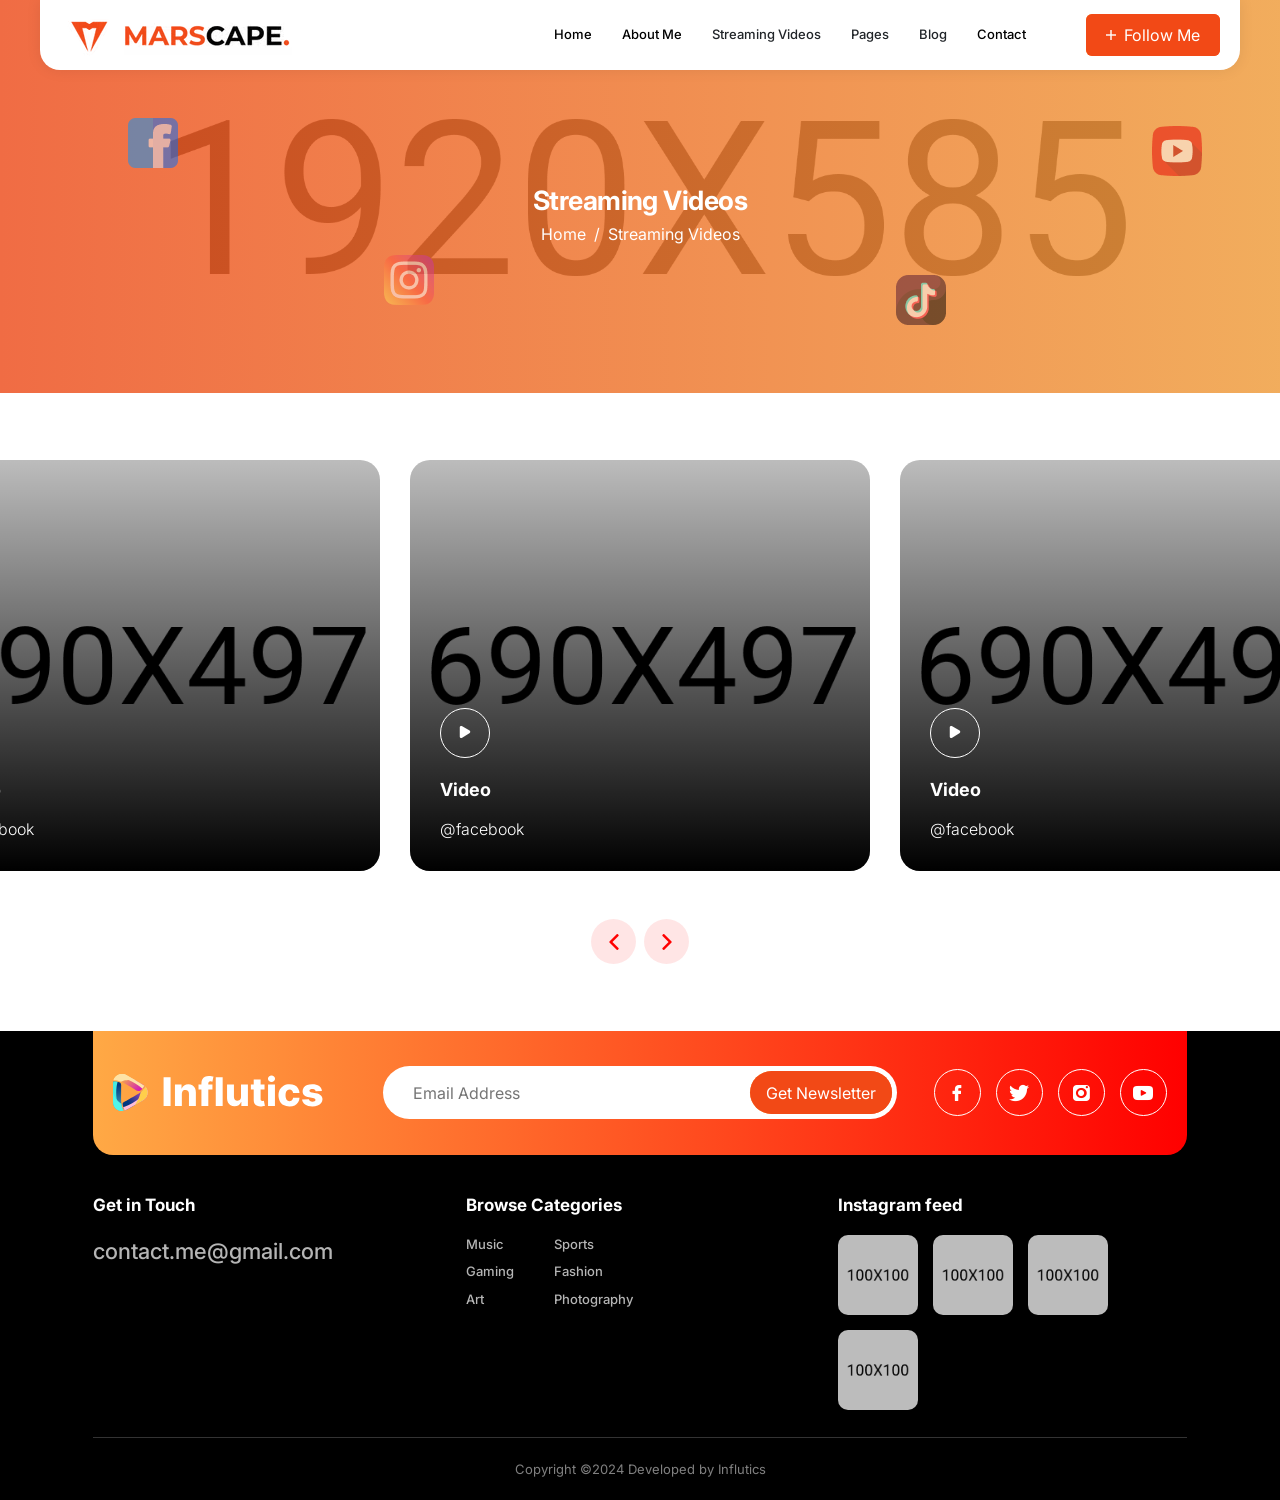
<file: videos-3.html>
<!DOCTYPE html>
<html lang="en">

<head>
    <meta charset="UTF-8">
    <meta name="viewport" content="width=device-width, initial-scale=1.0">
    <title>Document</title>

    <!-- libraries CSS -->
    <link rel="stylesheet" href="assets/font/flaticon_jio_-_influencer.css">
    <link rel="stylesheet" href="assets/vendor/bootstrap/bootstrap.min.css">
    <link rel="stylesheet" href="assets/vendor/swiper/swiper-bundle.min.css">
    <link rel="stylesheet" href="assets/vendor/splide/splide.min.css">
    <link rel="stylesheet" href="assets/vendor/plyr/plyr.css">
    <link rel="stylesheet" href="assets/vendor/slim-select/slimselect.css">
    <link rel="stylesheet" href="assets/vendor/no-ui-slider/nouislider.min.css">

    <!-- custom CSS -->
    <link rel="stylesheet" href="assets/css/style.css">
    <!-- <link rel="stylesheet" href="assets/css/style2.css"> -->
</head>

<body>
    <!-- sidebar -->
    <div class="jo-sidebar">
        <div>
            <!-- heading -->
            <div class="jo-sidebar__heading d-flex justify-content-between align-items-center">
                <a href="#"><img src="assets/img/Logo.png" alt="logo" class="logo"></a>
                <button type="button" class="jo-sidebar-close-btn"><i class="flaticon-add-plus-button"></i></button>
            </div>

            <!-- mobile menu -->
            <div class="jo-header-nav-in-mobile"></div>
        </div>

        <div>
            <a href="about.html" class="jo-btn"><i class="flaticon-add-plus-button"></i>Follow Me</a>
            <!-- socials -->
            <div class="tt-footer-top__socials jo-footer-top__socials jo-sidebar-socials justify-content-start justify-content-sm-end">
                <a href="#"><i class="flaticon-facebook-1"></i></a>
                <a href="#"><i class="flaticon-twitter"></i></a>
                <a href="#"><i class="flaticon-social-media"></i></a>
                <a href="#"><i class="flaticon-youtube-1"></i></a>
            </div>
        </div>
    </div>


    <!-- HEADER SECTION START -->
    <header class="jo-header jo-inner-header">
        <a href="index.html"><img src="assets/img/Logo.png" alt="logo"></a>
        <div class="jo-header-right">
            <div class="jo-header-nav">
                <div class="to-go-to-sidebar-in-mobile">
                    <nav>
                        <a href="index.html">Home</a>
                        <a href="about.html">About Me</a>
                        <div class="has-sub-menu relative">
                            <a role="button">Streaming Videos</a>

                            <ul class="jo-header-submenu">
                                <li><a href="videos-1.html">Streaming Videos 1</a></li>
                                <li><a href="videos-2.html">Streaming Videos 2</a></li>
                                <li><a href="videos-3.html">Streaming Videos 3</a></li>
                                <li><a href="video-details.html">Streaming Video Details</a></li>
                            </ul>
                        </div>
                        <div class="has-sub-menu relative">
                            <a role="button">Pages</a>

                            <ul class="jo-header-submenu">
                                <li><a href="video-shop.html">Video Shop</a></li>
                                <li><a href="video-shop-details.html">Video Shop Details</a></li>
                                <li><a href="service.html">Services</a></li>
                                <li><a href="service-details.html">Service Details</a></li>
                                <li><a href="checkout.html">Checkout</a></li>
                                <li><a href="register.html">Sign Up</a></li>
                                <li><a href="login.html">Sign in</a></li>
                                <li><a href="pricing.html">Pricing</a></li>
                            </ul>
                        </div>
                        <div class="has-sub-menu relative">
                            <a role="button">Blog</a>

                            <ul class="jo-header-submenu">
                                <li><a href="blog.html">Blogs</a></li>
                                <li><a href="blog-details.html">Blog Details</a></li>
                            </ul>
                        </div>
                        <a href="contact.html">Contact</a>

                    </nav>
                </div>
            </div>
            <div class="d-flex gap-2">
                <a href="about.html" class="jo-btn"><i class="flaticon-add-plus-button"></i>Follow Me</a>
                <button class="jo-header-sidebar-open-btn jo-btn px-3 d-inline-block d-lg-none"><i class="flaticon-menu"></i></button>
            </div>
        </div>
    </header>
    <!-- HEADER SECTION END -->


    <main>
        <!-- BREADCRUMB SECTION START -->
        <section class="jo-breadcrumb">
            <div class="container">
                <h1 class="jo-page-title jo-section-title">Streaming Videos</h1>
                <ul class="jo-breadcrumb-nav">
                    <li><a href="#">Home</a></li>
                    <li><span>/</span></li>
                    <li class="current-page">Streaming Videos</li>
                </ul>

                <div class="jo-circle-box">
                    <span class="circle-1"><img src="assets/img/social-icon-1.png" alt="Social Media Icon"></span>
                    <span class="circle-2"><img src="assets/img/social-icon-2.png" alt="Social Media Icon"></span>
                    <span class="circle-3"><img src="assets/img/social-icon-3.png" alt="Social Media Icon"></span>
                    <span class="circle-4"><img src="assets/img/social-icon-4.png" alt="Social Media Icon"></span>
                </div>
            </div>
        </section>
        <!-- BREADCRUMB SECTION END -->


        <!-- VIDEOS SECTION START -->
        <div class="jo-inner-main-content overflow-hidden">
            <!-- <div class="jo-container"> -->

            <!-- video cards -->
            <div class="jo-inner-videos-slider swiper overflow-visible">
                <div class="swiper-wrapper">
                    <!-- single video slide -->
                    <div class="swiper-slide">
                        <div class="jo-video-card jo-inner-video-card">
                            <img src="assets/img/jo-video-1.jpg" alt="Video Thumbnail" class="jo-video-card__img">
                            <div class="jo-video-card__txt">
                                <div class="bottom">
                                    <a href="https://youtu.be/vc3WCrgYpF0?si=W2iFDfdDYsh6spKg" data-fslightbox="videos" class="jo-video-card__btn"><i class="flaticon-play"></i></a>
                                    <h5 class="mb-0"><a href="video-details.html" class="jo-video-card__title">Video</a></h5>
                                    <div class="tt-video__infos jo-video-card__infos">
                                        <span>@facebook</span>
                                    </div>
                                </div>
                            </div>
                        </div>
                    </div>

                    <!-- single video slide -->
                    <div class="swiper-slide">
                        <div class="jo-video-card jo-inner-video-card">
                            <img src="assets/img/jo-video-2.jpg" alt="Video Thumbnail" class="jo-video-card__img">
                            <div class="jo-video-card__txt">
                                <div class="bottom">
                                    <a href="https://youtu.be/vc3WCrgYpF0?si=W2iFDfdDYsh6spKg" data-fslightbox="videos" class="jo-video-card__btn"><i class="flaticon-play"></i></a>
                                    <h5 class="mb-0"><a href="video-details.html" class="jo-video-card__title">Video</a></h5>
                                    <div class="tt-video__infos jo-video-card__infos">
                                        <span>@facebook</span>
                                    </div>
                                </div>
                            </div>
                        </div>
                    </div>

                    <!-- single video slide -->
                    <div class="swiper-slide">
                        <div class="jo-video-card jo-inner-video-card">
                            <img src="assets/img/jo-video-3.jpg" alt="Video Thumbnail" class="jo-video-card__img">
                            <div class="jo-video-card__txt">
                                <div class="bottom">
                                    <a href="https://youtu.be/vc3WCrgYpF0?si=W2iFDfdDYsh6spKg" data-fslightbox="videos" class="jo-video-card__btn"><i class="flaticon-play"></i></a>
                                    <h5 class="mb-0"><a href="video-details.html" class="jo-video-card__title">Video</a></h5>
                                    <div class="tt-video__infos jo-video-card__infos">
                                        <span>@facebook</span>
                                    </div>
                                </div>
                            </div>
                        </div>
                    </div>

                    <!-- single video slide -->
                    <div class="swiper-slide">
                        <div class="jo-video-card jo-inner-video-card">
                            <img src="assets/img/jo-video-4.jpg" alt="Video Thumbnail" class="jo-video-card__img">
                            <div class="jo-video-card__txt">
                                <div class="bottom">
                                    <a href="https://youtu.be/vc3WCrgYpF0?si=W2iFDfdDYsh6spKg" data-fslightbox="videos" class="jo-video-card__btn"><i class="flaticon-play"></i></a>
                                    <h5 class="mb-0"><a href="video-details.html" class="jo-video-card__title">Video</a></h5>
                                    <div class="tt-video__infos jo-video-card__infos">
                                        <span>@facebook</span>
                                    </div>
                                </div>
                            </div>
                        </div>
                    </div>

                    <!-- single video slide -->
                    <div class="swiper-slide">
                        <div class="jo-video-card jo-inner-video-card">
                            <img src="assets/img/jo-video-5.jpg" alt="Video Thumbnail" class="jo-video-card__img">
                            <div class="jo-video-card__txt">
                                <div class="bottom">
                                    <a href="https://youtu.be/vc3WCrgYpF0?si=W2iFDfdDYsh6spKg" data-fslightbox="videos" class="jo-video-card__btn"><i class="flaticon-play"></i></a>
                                    <h5 class="mb-0"><a href="video-details.html" class="jo-video-card__title">Video</a></h5>
                                    <div class="tt-video__infos jo-video-card__infos">
                                        <span>@facebook</span>
                                    </div>
                                </div>
                            </div>
                        </div>
                    </div>
                </div>
            </div>

            <!-- pagination -->
            <div class="jo-inner-videos-slider-nav d-flex justify-content-center align-items-center gap-2 mt-5">
                <button class="prev"><i class="flaticon-left-arrow"></i></button>
                <button class="next"><i class="flaticon-right-arrow"></i></button>
            </div>
            <!-- </div> -->
        </div>
        <!-- VIDEOS SECTION END -->


        <!--  -->
    </main>


    <!-- FOOTER SECTION START -->
    <footer class="jo-footer">
        <div class="jo-container">
            <!-- footer top -->
            <div class="jo-footer-top">
                <div class="row gx-4 gy-sm-5 gy-4 align-items-center">
                    <div class="col-lg-3 col-6 col-xxs-12">
                        <a href="index.html"><img src="assets/img/logo-white.svg" alt="logo" class="logo"></a>
                    </div>
                    <div class="col-lg-6 order-lg-1 order-2">
                        <!-- nwsltr -->
                        <form action="#" class="jo-footer-top__nwsltr">
                            <input type="email" name="jo-nwsltr-email" id="jo-nwsltr-email" placeholder="Email Address">
                            <button class="jo-btn" type="submit">Get Newsletter</button>
                        </form>
                    </div>
                    <!-- socials -->
                    <div class="col-lg-3 col-6 col-xxs-12 order-lg-2 order-1">
                        <div class="tt-footer-top__socials jo-footer-top__socials justify-content-start justify-content-sm-end">
                            <a href="#"><i class="flaticon-facebook-1"></i></a>
                            <a href="#"><i class="flaticon-twitter"></i></a>
                            <a href="#"><i class="flaticon-social-media"></i></a>
                            <a href="#"><i class="flaticon-youtube-1"></i></a>
                        </div>
                    </div>
                </div>
            </div>

            <!-- footer middle -->
            <div class="jo-footer-middle">
                <div class="row g-4">
                    <div class="col-xl-4 col-md-6">
                        <div class="jo-footer-widget jo-footer-contact">
                            <h5 class="jo-footer-widget__title">Get in Touch</h5>
                            <a href="mailto:contact.me@gmail.com">contact.me@gmail.com</a>
                        </div>
                    </div>

                    <div class="col-xl-4 col-md-6">
                        <div class="jo-footer-widget jo-footer-links">
                            <h5 class="jo-footer-widget__title">Browse Categories</h5>
                            <div class="links">
                                <a href="#">Music</a>
                                <a href="#">Sports</a>
                                <a href="#">Gaming</a>
                                <a href="#">Fashion</a>
                                <a href="#">Art</a>
                                <a href="#">Photography</a>
                            </div>
                        </div>
                    </div>

                    <div class="col-xl-4 col-md-6">
                        <div class="jo-footer-widget jo-footer-gallery">
                            <h5 class="jo-footer-widget__title">Instagram feed</h5>
                            <div class="imgs flex-wrap">
                                <img src="assets/img/footer-img-1.jpg" alt="Footer Image">
                                <img src="assets/img/footer-img-2.jpg" alt="Footer Image">
                                <img src="assets/img/footer-img-3.jpg" alt="Footer Image">
                                <img src="assets/img/footer-img-4.jpg" alt="Footer Image">
                            </div>
                        </div>
                    </div>
                </div>
            </div>

            <!-- footer bottom -->
            <div class="tt-footer-bottom text-center">
                <p class="mb-0">Copyright ©2024 Developed by&nbsp;Influtics</p>
            </div>
        </div>
    </footer>
    <!-- FOOTER SECTION END -->


    <!-- libraries JS -->
    <script src="assets/vendor/bootstrap/bootstrap.bundle.min.js"></script>
    <script src="assets/vendor/swiper/swiper-bundle.min.js"></script>
    <script src="assets/vendor/splide/splide.min.js"></script>
    <script src="assets/vendor/splide/splide-extension-auto-scroll.min.js"></script>
    <script src="assets/vendor/slim-select/slimselect.min.js"></script>
    <script src="assets/vendor/plyr/plyr.polyfilled.js"></script>
    <script src="assets/vendor/no-ui-slider/nouislider.min.js"></script>
    <script src="assets/vendor/fs-lightbox/fslightbox.js"></script>

    <!-- custom js -->
    <script src="assets/js/main.js"></script>
    <script src="assets/js/accordion.js"></script>
</body>

</html>
</file>
<file: assets/font/flaticon_jio_-_influencer.css>
/*!
*    ______ _       _   _
*    |  ____| |     | | (_)
*    | |__  | | __ _| |_ _  ___ ___  _ __
*    |  __| | |/ _` | __| |/ __/ _ \| '_ \
*    | |    | | (_| | |_| | (_| (_) | | | |
*    |_|    |_|\__,_|\__|_|\___\___/|_| |_|
*
*         https://www.flaticon.com
*/

@font-face {
    font-family: "flaticon_jio_-_influencer";
    src: url("./flaticon_jio_-_influencer.woff2?167a5fc508643dbc0781c04bf597ee76") format("woff2"),
url("./flaticon_jio_-_influencer.woff?167a5fc508643dbc0781c04bf597ee76") format("woff"),
url("./flaticon_jio_-_influencer.eot?167a5fc508643dbc0781c04bf597ee76#iefix") format("embedded-opentype"),
url("./flaticon_jio_-_influencer.ttf?167a5fc508643dbc0781c04bf597ee76") format("truetype"),
url("./flaticon_jio_-_influencer.svg?167a5fc508643dbc0781c04bf597ee76#flaticon_jio_-_influencer") format("svg")
}

i[class^="flaticon-"]:before, i[class*=" flaticon-"]:before {
    font-family: flaticon_jio_-_influencer !important;
    font-style: normal;
    font-weight: normal !important;
    font-variant: normal;
    text-transform: none;
    line-height: 1;
    -webkit-font-smoothing: antialiased;
    -moz-osx-font-smoothing: grayscale;
}

.flaticon-right-arrow:before {
    content: "\f101";
}
.flaticon-left-arrow:before {
    content: "\f102";
}
.flaticon-play:before {
    content: "\f103";
}
.flaticon-view:before {
    content: "\f104";
}
.flaticon-premium-quality:before {
    content: "\f105";
}
.flaticon-user:before {
    content: "\f106";
}
.flaticon-avatar:before {
    content: "\f107";
}
.flaticon-price-tag:before {
    content: "\f108";
}
.flaticon-facebook-1:before {
    content: "\f109";
}
.flaticon-twitter:before {
    content: "\f10a";
}
.flaticon-social-media:before {
    content: "\f10b";
}
.flaticon-youtube-1:before {
    content: "\f10c";
}
.flaticon-promotion:before {
    content: "\f10d";
}
.flaticon-influencer:before {
    content: "\f10e";
}
.flaticon-content:before {
    content: "\f10f";
}
.flaticon-campaign:before {
    content: "\f110";
}
.flaticon-down-arrow:before {
    content: "\f111";
}
.flaticon-phone-call:before {
    content: "\f112";
}
.flaticon-quote:before {
    content: "\f113";
}
.flaticon-menu:before {
    content: "\f114";
}
.flaticon-tick-mark:before {
    content: "\f115";
}
.flaticon-add-plus-button:before {
    content: "\f116";
}
.flaticon-up-arrow:before {
    content: "\f117";
}
.flaticon-up-arrow-1:before {
    content: "\f118";
}
.flaticon-switch-off:before {
    content: "\f119";
}
.flaticon-switch-on:before {
    content: "\f11a";
}
.flaticon-search:before {
    content: "\f11b";
}
.flaticon-eye-with-thick-outline-variant:before {
    content: "\f11c";
}
.flaticon-diamond-3:before {
    content: "\f11d";
}
.flaticon-check:before {
    content: "\f11e";
}
.flaticon-check-symbol:before {
    content: "\f11f";
}
.flaticon-question-mark:before {
    content: "\f120";
}
.flaticon-question-mark-1:before {
    content: "\f121";
}
.flaticon-share:before {
    content: "\f122";
}
.flaticon-share-1:before {
    content: "\f123";
}
.flaticon-shared:before {
    content: "\f124";
}
.flaticon-arrow-right:before {
    content: "\f125";
}
.flaticon-arrow-right-1:before {
    content: "\f126";
}
.flaticon-calendar:before {
    content: "\f127";
}
.flaticon-spring-calendar:before {
    content: "\f128";
}
.flaticon-calendar-1:before {
    content: "\f129";
}
.flaticon-star-in-black-of-five-points-shape:before {
    content: "\f12a";
}
.flaticon-star-sign:before {
    content: "\f12b";
}
.flaticon-clock:before {
    content: "\f12c";
}
.flaticon-phone:before {
    content: "\f12d";
}
.flaticon-phone-1:before {
    content: "\f12e";
}
.flaticon-email-marketing:before {
    content: "\f12f";
}
.flaticon-email:before {
    content: "\f130";
}
.flaticon-home-address:before {
    content: "\f131";
}
.flaticon-home-address-1:before {
    content: "\f132";
}
.flaticon-location:before {
    content: "\f133";
}
.flaticon-location-mark:before {
    content: "\f134";
}
.flaticon-location-pin:before {
    content: "\f135";
}
</file>
<file: assets/vendor/plyr/plyr.css>
@charset "UTF-8";@keyframes plyr-progress{to{background-position:25px 0;background-position:var(--plyr-progress-loading-size,25px) 0}}@keyframes plyr-popup{0%{opacity:.5;transform:translateY(10px)}to{opacity:1;transform:translateY(0)}}@keyframes plyr-fade-in{0%{opacity:0}to{opacity:1}}.plyr{-moz-osx-font-smoothing:grayscale;-webkit-font-smoothing:antialiased;align-items:center;direction:ltr;display:flex;flex-direction:column;font-family:inherit;font-family:var(--plyr-font-family,inherit);font-variant-numeric:tabular-nums;font-weight:400;font-weight:var(--plyr-font-weight-regular,400);line-height:1.7;line-height:var(--plyr-line-height,1.7);max-width:100%;min-width:200px;position:relative;text-shadow:none;transition:box-shadow .3s ease;z-index:0}.plyr audio,.plyr iframe,.plyr video{display:block;height:100%;width:100%}.plyr button{font:inherit;line-height:inherit;width:auto}.plyr:focus{outline:0}.plyr--full-ui{box-sizing:border-box}.plyr--full-ui *,.plyr--full-ui :after,.plyr--full-ui :before{box-sizing:inherit}.plyr--full-ui a,.plyr--full-ui button,.plyr--full-ui input,.plyr--full-ui label{touch-action:manipulation}.plyr__badge{background:#4a5464;background:var(--plyr-badge-background,#4a5464);border-radius:2px;border-radius:var(--plyr-badge-border-radius,2px);color:#fff;color:var(--plyr-badge-text-color,#fff);font-size:9px;font-size:var(--plyr-font-size-badge,9px);line-height:1;padding:3px 4px}.plyr--full-ui ::-webkit-media-text-track-container{display:none}.plyr__captions{animation:plyr-fade-in .3s ease;bottom:0;display:none;font-size:13px;font-size:var(--plyr-font-size-small,13px);left:0;padding:10px;padding:var(--plyr-control-spacing,10px);position:absolute;text-align:center;transition:transform .4s ease-in-out;width:100%}.plyr__captions span:empty{display:none}@media(min-width:480px){.plyr__captions{font-size:15px;font-size:var(--plyr-font-size-base,15px);padding:20px;padding:calc(var(--plyr-control-spacing,10px)*2)}}@media(min-width:768px){.plyr__captions{font-size:18px;font-size:var(--plyr-font-size-large,18px)}}.plyr--captions-active .plyr__captions{display:block}.plyr:not(.plyr--hide-controls) .plyr__controls:not(:empty)~.plyr__captions{transform:translateY(-40px);transform:translateY(calc(var(--plyr-control-spacing,10px)*-4))}.plyr__caption{background:#000c;background:var(--plyr-captions-background,#000c);border-radius:2px;-webkit-box-decoration-break:clone;box-decoration-break:clone;color:#fff;color:var(--plyr-captions-text-color,#fff);line-height:185%;padding:.2em .5em;white-space:pre-wrap}.plyr__caption div{display:inline}.plyr__control{background:#0000;border:0;border-radius:4px;border-radius:var(--plyr-control-radius,4px);color:inherit;cursor:pointer;flex-shrink:0;overflow:visible;padding:7px;padding:calc(var(--plyr-control-spacing,10px)*.7);position:relative;transition:all .3s ease}.plyr__control svg{fill:currentColor;display:block;height:18px;height:var(--plyr-control-icon-size,18px);pointer-events:none;width:18px;width:var(--plyr-control-icon-size,18px)}.plyr__control:focus{outline:0}.plyr__control:focus-visible{outline:2px dashed #00b2ff;outline:2px dashed var(--plyr-focus-visible-color,var(--plyr-color-main,var(--plyr-color-main,#00b2ff)));outline-offset:2px}a.plyr__control{text-decoration:none}.plyr__control.plyr__control--pressed .icon--not-pressed,.plyr__control.plyr__control--pressed .label--not-pressed,.plyr__control:not(.plyr__control--pressed) .icon--pressed,.plyr__control:not(.plyr__control--pressed) .label--pressed,a.plyr__control:after,a.plyr__control:before{display:none}.plyr--full-ui ::-webkit-media-controls{display:none}.plyr__controls{align-items:center;display:flex;justify-content:flex-end;text-align:center}.plyr__controls .plyr__progress__container{flex:1;min-width:0}.plyr__controls .plyr__controls__item{margin-left:2.5px;margin-left:calc(var(--plyr-control-spacing,10px)/4)}.plyr__controls .plyr__controls__item:first-child{margin-left:0;margin-right:auto}.plyr__controls .plyr__controls__item.plyr__progress__container{padding-left:2.5px;padding-left:calc(var(--plyr-control-spacing,10px)/4)}.plyr__controls .plyr__controls__item.plyr__time{padding:0 5px;padding:0 calc(var(--plyr-control-spacing,10px)/2)}.plyr__controls .plyr__controls__item.plyr__progress__container:first-child,.plyr__controls .plyr__controls__item.plyr__time+.plyr__time,.plyr__controls .plyr__controls__item.plyr__time:first-child{padding-left:0}.plyr [data-plyr=airplay],.plyr [data-plyr=captions],.plyr [data-plyr=fullscreen],.plyr [data-plyr=pip],.plyr__controls:empty{display:none}.plyr--airplay-supported [data-plyr=airplay],.plyr--captions-enabled [data-plyr=captions],.plyr--fullscreen-enabled [data-plyr=fullscreen],.plyr--pip-supported [data-plyr=pip]{display:inline-block}.plyr__menu{display:flex;position:relative}.plyr__menu .plyr__control svg{transition:transform .3s ease}.plyr__menu .plyr__control[aria-expanded=true] svg{transform:rotate(90deg)}.plyr__menu .plyr__control[aria-expanded=true] .plyr__tooltip{display:none}.plyr__menu__container{animation:plyr-popup .2s ease;background:#ffffffe6;background:var(--plyr-menu-background,#ffffffe6);border-radius:8px;border-radius:var(--plyr-menu-radius,8px);bottom:100%;box-shadow:0 1px 2px #00000026;box-shadow:var(--plyr-menu-shadow,0 1px 2px #00000026);color:#4a5464;color:var(--plyr-menu-color,#4a5464);font-size:15px;font-size:var(--plyr-font-size-base,15px);margin-bottom:10px;position:absolute;right:-3px;text-align:left;white-space:nowrap;z-index:3}.plyr__menu__container>div{overflow:hidden;transition:height .35s cubic-bezier(.4,0,.2,1),width .35s cubic-bezier(.4,0,.2,1)}.plyr__menu__container:after{border:4px solid #0000;border-top-color:#ffffffe6;border:var(--plyr-menu-arrow-size,4px) solid #0000;border-top-color:var(--plyr-menu-background,#ffffffe6);content:"";height:0;position:absolute;right:14px;right:calc(var(--plyr-control-icon-size,18px)/2 + var(--plyr-control-spacing,10px)*.7 - var(--plyr-menu-arrow-size,4px)/2);top:100%;width:0}.plyr__menu__container [role=menu]{padding:7px;padding:calc(var(--plyr-control-spacing,10px)*.7)}.plyr__menu__container [role=menuitem],.plyr__menu__container [role=menuitemradio]{margin-top:2px}.plyr__menu__container [role=menuitem]:first-child,.plyr__menu__container [role=menuitemradio]:first-child{margin-top:0}.plyr__menu__container .plyr__control{align-items:center;color:#4a5464;color:var(--plyr-menu-color,#4a5464);display:flex;font-size:13px;font-size:var(--plyr-font-size-menu,var(--plyr-font-size-small,13px));padding:4.66667px 10.5px;padding:calc(var(--plyr-control-spacing,10px)*.7/1.5) calc(var(--plyr-control-spacing,10px)*.7*1.5);-webkit-user-select:none;user-select:none;width:100%}.plyr__menu__container .plyr__control>span{align-items:inherit;display:flex;width:100%}.plyr__menu__container .plyr__control:after{border:4px solid #0000;border:var(--plyr-menu-item-arrow-size,4px) solid #0000;content:"";position:absolute;top:50%;transform:translateY(-50%)}.plyr__menu__container .plyr__control--forward{padding-right:28px;padding-right:calc(var(--plyr-control-spacing,10px)*.7*4)}.plyr__menu__container .plyr__control--forward:after{border-left-color:#728197;border-left-color:var(--plyr-menu-arrow-color,#728197);right:6.5px;right:calc(var(--plyr-control-spacing,10px)*.7*1.5 - var(--plyr-menu-item-arrow-size,4px))}.plyr__menu__container .plyr__control--forward:focus-visible:after,.plyr__menu__container .plyr__control--forward:hover:after{border-left-color:initial}.plyr__menu__container .plyr__control--back{font-weight:400;font-weight:var(--plyr-font-weight-regular,400);margin:7px;margin:calc(var(--plyr-control-spacing,10px)*.7);margin-bottom:3.5px;margin-bottom:calc(var(--plyr-control-spacing,10px)*.7/2);padding-left:28px;padding-left:calc(var(--plyr-control-spacing,10px)*.7*4);position:relative;width:calc(100% - 14px);width:calc(100% - var(--plyr-control-spacing,10px)*.7*2)}.plyr__menu__container .plyr__control--back:after{border-right-color:#728197;border-right-color:var(--plyr-menu-arrow-color,#728197);left:6.5px;left:calc(var(--plyr-control-spacing,10px)*.7*1.5 - var(--plyr-menu-item-arrow-size,4px))}.plyr__menu__container .plyr__control--back:before{background:#dcdfe5;background:var(--plyr-menu-back-border-color,#dcdfe5);box-shadow:0 1px 0 #fff;box-shadow:0 1px 0 var(--plyr-menu-back-border-shadow-color,#fff);content:"";height:1px;left:0;margin-top:3.5px;margin-top:calc(var(--plyr-control-spacing,10px)*.7/2);overflow:hidden;position:absolute;right:0;top:100%}.plyr__menu__container .plyr__control--back:focus-visible:after,.plyr__menu__container .plyr__control--back:hover:after{border-right-color:initial}.plyr__menu__container .plyr__control[role=menuitemradio]{padding-left:7px;padding-left:calc(var(--plyr-control-spacing,10px)*.7)}.plyr__menu__container .plyr__control[role=menuitemradio]:after,.plyr__menu__container .plyr__control[role=menuitemradio]:before{border-radius:100%}.plyr__menu__container .plyr__control[role=menuitemradio]:before{background:#0000001a;content:"";display:block;flex-shrink:0;height:16px;margin-right:10px;margin-right:var(--plyr-control-spacing,10px);transition:all .3s ease;width:16px}.plyr__menu__container .plyr__control[role=menuitemradio]:after{background:#fff;border:0;height:6px;left:12px;opacity:0;top:50%;transform:translateY(-50%) scale(0);transition:transform .3s ease,opacity .3s ease;width:6px}.plyr__menu__container .plyr__control[role=menuitemradio][aria-checked=true]:before{background:#00b2ff;background:var(--plyr-control-toggle-checked-background,var(--plyr-color-main,var(--plyr-color-main,#00b2ff)))}.plyr__menu__container .plyr__control[role=menuitemradio][aria-checked=true]:after{opacity:1;transform:translateY(-50%) scale(1)}.plyr__menu__container .plyr__control[role=menuitemradio]:focus-visible:before,.plyr__menu__container .plyr__control[role=menuitemradio]:hover:before{background:#23282f1a}.plyr__menu__container .plyr__menu__value{align-items:center;display:flex;margin-left:auto;margin-right:-5px;margin-right:calc(var(--plyr-control-spacing,10px)*.7*-1 - -2px);overflow:hidden;padding-left:24.5px;padding-left:calc(var(--plyr-control-spacing,10px)*.7*3.5);pointer-events:none}.plyr--full-ui input[type=range]{-webkit-appearance:none;appearance:none;background:#0000;border:0;border-radius:26px;border-radius:calc(var(--plyr-range-thumb-height,13px)*2);color:#00b2ff;color:var(--plyr-range-fill-background,var(--plyr-color-main,var(--plyr-color-main,#00b2ff)));display:block;height:19px;height:calc(var(--plyr-range-thumb-active-shadow-width,3px)*2 + var(--plyr-range-thumb-height,13px));margin:0;min-width:0;padding:0;transition:box-shadow .3s ease;width:100%}.plyr--full-ui input[type=range]::-webkit-slider-runnable-track{background:#0000;background-image:linear-gradient(90deg,currentColor 0,#0000 0);background-image:linear-gradient(to right,currentColor var(--value,0),#0000 var(--value,0));border:0;border-radius:2.5px;border-radius:calc(var(--plyr-range-track-height,5px)/2);height:5px;height:var(--plyr-range-track-height,5px);-webkit-transition:box-shadow .3s ease;transition:box-shadow .3s ease;-webkit-user-select:none;user-select:none}.plyr--full-ui input[type=range]::-webkit-slider-thumb{-webkit-appearance:none;appearance:none;background:#fff;background:var(--plyr-range-thumb-background,#fff);border:0;border-radius:100%;box-shadow:0 1px 1px #23282f26,0 0 0 1px #23282f33;box-shadow:var(--plyr-range-thumb-shadow,0 1px 1px #23282f26,0 0 0 1px #23282f33);height:13px;height:var(--plyr-range-thumb-height,13px);margin-top:-4px;margin-top:calc((var(--plyr-range-thumb-height,13px) - var(--plyr-range-track-height,5px))/2*-1);position:relative;-webkit-transition:all .2s ease;transition:all .2s ease;width:13px;width:var(--plyr-range-thumb-height,13px)}.plyr--full-ui input[type=range]::-moz-range-track{background:#0000;border:0;border-radius:2.5px;border-radius:calc(var(--plyr-range-track-height,5px)/2);height:5px;height:var(--plyr-range-track-height,5px);-moz-transition:box-shadow .3s ease;transition:box-shadow .3s ease;user-select:none}.plyr--full-ui input[type=range]::-moz-range-thumb{background:#fff;background:var(--plyr-range-thumb-background,#fff);border:0;border-radius:100%;box-shadow:0 1px 1px #23282f26,0 0 0 1px #23282f33;box-shadow:var(--plyr-range-thumb-shadow,0 1px 1px #23282f26,0 0 0 1px #23282f33);height:13px;height:var(--plyr-range-thumb-height,13px);position:relative;-moz-transition:all .2s ease;transition:all .2s ease;width:13px;width:var(--plyr-range-thumb-height,13px)}.plyr--full-ui input[type=range]::-moz-range-progress{background:currentColor;border-radius:2.5px;border-radius:calc(var(--plyr-range-track-height,5px)/2);height:5px;height:var(--plyr-range-track-height,5px)}.plyr--full-ui input[type=range]::-ms-track{color:#0000}.plyr--full-ui input[type=range]::-ms-fill-upper,.plyr--full-ui input[type=range]::-ms-track{background:#0000;border:0;border-radius:2.5px;border-radius:calc(var(--plyr-range-track-height,5px)/2);height:5px;height:var(--plyr-range-track-height,5px);-ms-transition:box-shadow .3s ease;transition:box-shadow .3s ease;user-select:none}.plyr--full-ui input[type=range]::-ms-fill-lower{background:#0000;background:currentColor;border:0;border-radius:2.5px;border-radius:calc(var(--plyr-range-track-height,5px)/2);height:5px;height:var(--plyr-range-track-height,5px);-ms-transition:box-shadow .3s ease;transition:box-shadow .3s ease;user-select:none}.plyr--full-ui input[type=range]::-ms-thumb{background:#fff;background:var(--plyr-range-thumb-background,#fff);border:0;border-radius:100%;box-shadow:0 1px 1px #23282f26,0 0 0 1px #23282f33;box-shadow:var(--plyr-range-thumb-shadow,0 1px 1px #23282f26,0 0 0 1px #23282f33);height:13px;height:var(--plyr-range-thumb-height,13px);margin-top:0;position:relative;-ms-transition:all .2s ease;transition:all .2s ease;width:13px;width:var(--plyr-range-thumb-height,13px)}.plyr--full-ui input[type=range]::-ms-tooltip{display:none}.plyr--full-ui input[type=range]::-moz-focus-outer{border:0}.plyr--full-ui input[type=range]:focus{outline:0}.plyr--full-ui input[type=range]:focus-visible::-webkit-slider-runnable-track{outline:2px dashed #00b2ff;outline:2px dashed var(--plyr-focus-visible-color,var(--plyr-color-main,var(--plyr-color-main,#00b2ff)));outline-offset:2px}.plyr--full-ui input[type=range]:focus-visible::-moz-range-track{outline:2px dashed #00b2ff;outline:2px dashed var(--plyr-focus-visible-color,var(--plyr-color-main,var(--plyr-color-main,#00b2ff)));outline-offset:2px}.plyr--full-ui input[type=range]:focus-visible::-ms-track{outline:2px dashed #00b2ff;outline:2px dashed var(--plyr-focus-visible-color,var(--plyr-color-main,var(--plyr-color-main,#00b2ff)));outline-offset:2px}.plyr__poster{background-color:#000;background-color:var(--plyr-video-background,var(--plyr-video-background,#000));background-position:50% 50%;background-repeat:no-repeat;background-size:contain;height:100%;left:0;opacity:0;position:absolute;top:0;transition:opacity .2s ease;width:100%;z-index:1}.plyr--stopped.plyr__poster-enabled .plyr__poster{opacity:1}.plyr--youtube.plyr--paused.plyr__poster-enabled:not(.plyr--stopped) .plyr__poster{display:none}.plyr__time{font-size:13px;font-size:var(--plyr-font-size-time,var(--plyr-font-size-small,13px))}.plyr__time+.plyr__time:before{content:"⁄";margin-right:10px;margin-right:var(--plyr-control-spacing,10px)}@media(max-width:767px){.plyr__time+.plyr__time{display:none}}.plyr__tooltip{background:#fff;background:var(--plyr-tooltip-background,#fff);border-radius:5px;border-radius:var(--plyr-tooltip-radius,5px);bottom:100%;box-shadow:0 1px 2px #00000026;box-shadow:var(--plyr-tooltip-shadow,0 1px 2px #00000026);color:#4a5464;color:var(--plyr-tooltip-color,#4a5464);font-size:13px;font-size:var(--plyr-font-size-small,13px);font-weight:400;font-weight:var(--plyr-font-weight-regular,400);left:50%;line-height:1.3;margin-bottom:10px;margin-bottom:calc(var(--plyr-control-spacing,10px)/2*2);opacity:0;padding:5px 7.5px;padding:calc(var(--plyr-control-spacing,10px)/2) calc(var(--plyr-control-spacing,10px)/2*1.5);pointer-events:none;position:absolute;transform:translate(-50%,10px) scale(.8);transform-origin:50% 100%;transition:transform .2s ease .1s,opacity .2s ease .1s;white-space:nowrap;z-index:2}.plyr__tooltip:before{border-left:4px solid #0000;border-left:var(--plyr-tooltip-arrow-size,4px) solid #0000;border-right:4px solid #0000;border-right:var(--plyr-tooltip-arrow-size,4px) solid #0000;border-top:4px solid #fff;border-top:var(--plyr-tooltip-arrow-size,4px) solid var(--plyr-tooltip-background,#fff);bottom:-4px;bottom:calc(var(--plyr-tooltip-arrow-size,4px)*-1);content:"";height:0;left:50%;position:absolute;transform:translateX(-50%);width:0;z-index:2}.plyr .plyr__control:focus-visible .plyr__tooltip,.plyr .plyr__control:hover .plyr__tooltip,.plyr__tooltip--visible{opacity:1;transform:translate(-50%) scale(1)}.plyr .plyr__control:hover .plyr__tooltip{z-index:3}.plyr__controls>.plyr__control:first-child .plyr__tooltip,.plyr__controls>.plyr__control:first-child+.plyr__control .plyr__tooltip{left:0;transform:translateY(10px) scale(.8);transform-origin:0 100%}.plyr__controls>.plyr__control:first-child .plyr__tooltip:before,.plyr__controls>.plyr__control:first-child+.plyr__control .plyr__tooltip:before{left:16px;left:calc(var(--plyr-control-icon-size,18px)/2 + var(--plyr-control-spacing,10px)*.7)}.plyr__controls>.plyr__control:last-child .plyr__tooltip{left:auto;right:0;transform:translateY(10px) scale(.8);transform-origin:100% 100%}.plyr__controls>.plyr__control:last-child .plyr__tooltip:before{left:auto;right:16px;right:calc(var(--plyr-control-icon-size,18px)/2 + var(--plyr-control-spacing,10px)*.7);transform:translateX(50%)}.plyr__controls>.plyr__control:first-child .plyr__tooltip--visible,.plyr__controls>.plyr__control:first-child+.plyr__control .plyr__tooltip--visible,.plyr__controls>.plyr__control:first-child+.plyr__control:focus-visible .plyr__tooltip,.plyr__controls>.plyr__control:first-child+.plyr__control:hover .plyr__tooltip,.plyr__controls>.plyr__control:first-child:focus-visible .plyr__tooltip,.plyr__controls>.plyr__control:first-child:hover .plyr__tooltip,.plyr__controls>.plyr__control:last-child .plyr__tooltip--visible,.plyr__controls>.plyr__control:last-child:focus-visible .plyr__tooltip,.plyr__controls>.plyr__control:last-child:hover .plyr__tooltip{transform:translate(0) scale(1)}.plyr__progress{left:6.5px;left:calc(var(--plyr-range-thumb-height,13px)*.5);margin-right:13px;margin-right:var(--plyr-range-thumb-height,13px);position:relative}.plyr__progress input[type=range],.plyr__progress__buffer{margin-left:-6.5px;margin-left:calc(var(--plyr-range-thumb-height,13px)*-.5);margin-right:-6.5px;margin-right:calc(var(--plyr-range-thumb-height,13px)*-.5);width:calc(100% + 13px);width:calc(100% + var(--plyr-range-thumb-height,13px))}.plyr__progress input[type=range]{position:relative;z-index:2}.plyr__progress .plyr__tooltip{left:0;max-width:120px;overflow-wrap:break-word}.plyr__progress__buffer{-webkit-appearance:none;background:#0000;border:0;border-radius:100px;height:5px;height:var(--plyr-range-track-height,5px);left:0;margin-top:-2.5px;margin-top:calc((var(--plyr-range-track-height,5px)/2)*-1);padding:0;position:absolute;top:50%}.plyr__progress__buffer::-webkit-progress-bar{background:#0000}.plyr__progress__buffer::-webkit-progress-value{background:currentColor;border-radius:100px;min-width:5px;min-width:var(--plyr-range-track-height,5px);-webkit-transition:width .2s ease;transition:width .2s ease}.plyr__progress__buffer::-moz-progress-bar{background:currentColor;border-radius:100px;min-width:5px;min-width:var(--plyr-range-track-height,5px);-moz-transition:width .2s ease;transition:width .2s ease}.plyr__progress__buffer::-ms-fill{border-radius:100px;-ms-transition:width .2s ease;transition:width .2s ease}.plyr--loading .plyr__progress__buffer{animation:plyr-progress 1s linear infinite;background-image:linear-gradient(-45deg,#23282f99 25%,#0000 0,#0000 50%,#23282f99 0,#23282f99 75%,#0000 0,#0000);background-image:linear-gradient(-45deg,var(--plyr-progress-loading-background,#23282f99) 25%,#0000 25%,#0000 50%,var(--plyr-progress-loading-background,#23282f99) 50%,var(--plyr-progress-loading-background,#23282f99) 75%,#0000 75%,#0000);background-repeat:repeat-x;background-size:25px 25px;background-size:var(--plyr-progress-loading-size,25px) var(--plyr-progress-loading-size,25px);color:#0000}.plyr--video.plyr--loading .plyr__progress__buffer{background-color:#ffffff40;background-color:var(--plyr-video-progress-buffered-background,#ffffff40)}.plyr--audio.plyr--loading .plyr__progress__buffer{background-color:#c1c8d199;background-color:var(--plyr-audio-progress-buffered-background,#c1c8d199)}.plyr__progress__marker{background-color:#fff;background-color:var(--plyr-progress-marker-background,#fff);border-radius:1px;height:5px;height:var(--plyr-range-track-height,5px);position:absolute;top:50%;transform:translate(-50%,-50%);width:3px;width:var(--plyr-progress-marker-width,3px);z-index:3}.plyr__volume{align-items:center;display:flex;position:relative}.plyr__volume input[type=range]{margin-left:5px;margin-left:calc(var(--plyr-control-spacing,10px)/2);margin-right:5px;margin-right:calc(var(--plyr-control-spacing,10px)/2);max-width:90px;min-width:60px;position:relative;z-index:2}.plyr--audio{display:block}.plyr--audio .plyr__controls{background:#fff;background:var(--plyr-audio-controls-background,#fff);border-radius:inherit;color:#4a5464;color:var(--plyr-audio-control-color,#4a5464);padding:10px;padding:var(--plyr-control-spacing,10px)}.plyr--audio .plyr__control:focus-visible,.plyr--audio .plyr__control:hover,.plyr--audio .plyr__control[aria-expanded=true]{background:#00b2ff;background:var(--plyr-audio-control-background-hover,var(--plyr-color-main,var(--plyr-color-main,#00b2ff)));color:#fff;color:var(--plyr-audio-control-color-hover,#fff)}.plyr--full-ui.plyr--audio input[type=range]::-webkit-slider-runnable-track{background-color:#c1c8d199;background-color:var(--plyr-audio-range-track-background,var(--plyr-audio-progress-buffered-background,#c1c8d199))}.plyr--full-ui.plyr--audio input[type=range]::-moz-range-track{background-color:#c1c8d199;background-color:var(--plyr-audio-range-track-background,var(--plyr-audio-progress-buffered-background,#c1c8d199))}.plyr--full-ui.plyr--audio input[type=range]::-ms-track{background-color:#c1c8d199;background-color:var(--plyr-audio-range-track-background,var(--plyr-audio-progress-buffered-background,#c1c8d199))}.plyr--full-ui.plyr--audio input[type=range]:active::-webkit-slider-thumb{box-shadow:0 1px 1px #23282f26,0 0 0 1px #23282f33,0 0 0 3px #23282f1a;box-shadow:var(--plyr-range-thumb-shadow,0 1px 1px #23282f26,0 0 0 1px #23282f33),0 0 0 var(--plyr-range-thumb-active-shadow-width,3px) var(--plyr-audio-range-thumb-active-shadow-color,#23282f1a)}.plyr--full-ui.plyr--audio input[type=range]:active::-moz-range-thumb{box-shadow:0 1px 1px #23282f26,0 0 0 1px #23282f33,0 0 0 3px #23282f1a;box-shadow:var(--plyr-range-thumb-shadow,0 1px 1px #23282f26,0 0 0 1px #23282f33),0 0 0 var(--plyr-range-thumb-active-shadow-width,3px) var(--plyr-audio-range-thumb-active-shadow-color,#23282f1a)}.plyr--full-ui.plyr--audio input[type=range]:active::-ms-thumb{box-shadow:0 1px 1px #23282f26,0 0 0 1px #23282f33,0 0 0 3px #23282f1a;box-shadow:var(--plyr-range-thumb-shadow,0 1px 1px #23282f26,0 0 0 1px #23282f33),0 0 0 var(--plyr-range-thumb-active-shadow-width,3px) var(--plyr-audio-range-thumb-active-shadow-color,#23282f1a)}.plyr--audio .plyr__progress__buffer{color:#c1c8d199;color:var(--plyr-audio-progress-buffered-background,#c1c8d199)}.plyr--video{overflow:hidden}.plyr--video.plyr--menu-open{overflow:visible}.plyr__video-wrapper{background:#000;background:var(--plyr-video-background,var(--plyr-video-background,#000));border-radius:inherit;height:100%;margin:auto;overflow:hidden;position:relative;width:100%}.plyr__video-embed,.plyr__video-wrapper--fixed-ratio{aspect-ratio:16/9}@supports not (aspect-ratio:16/9){.plyr__video-embed,.plyr__video-wrapper--fixed-ratio{height:0;padding-bottom:56.25%;position:relative}}.plyr__video-embed iframe,.plyr__video-wrapper--fixed-ratio video{border:0;height:100%;left:0;position:absolute;top:0;width:100%}.plyr--full-ui .plyr__video-embed>.plyr__video-embed__container{padding-bottom:240%;position:relative;transform:translateY(-38.28125%)}.plyr--video .plyr__controls{background:linear-gradient(#0000,#000000bf);background:var(--plyr-video-controls-background,linear-gradient(#0000,#000000bf));border-bottom-left-radius:inherit;border-bottom-right-radius:inherit;bottom:0;color:#fff;color:var(--plyr-video-control-color,#fff);left:0;padding:5px;padding:calc(var(--plyr-control-spacing,10px)/2);padding-top:20px;padding-top:calc(var(--plyr-control-spacing,10px)*2);position:absolute;right:0;transition:opacity .4s ease-in-out,transform .4s ease-in-out;z-index:3}@media(min-width:480px){.plyr--video .plyr__controls{padding:10px;padding:var(--plyr-control-spacing,10px);padding-top:35px;padding-top:calc(var(--plyr-control-spacing,10px)*3.5)}}.plyr--video.plyr--hide-controls .plyr__controls{opacity:0;pointer-events:none;transform:translateY(100%)}.plyr--video .plyr__control:focus-visible,.plyr--video .plyr__control:hover,.plyr--video .plyr__control[aria-expanded=true]{background:#00b2ff;background:var(--plyr-video-control-background-hover,var(--plyr-color-main,var(--plyr-color-main,#00b2ff)));color:#fff;color:var(--plyr-video-control-color-hover,#fff)}.plyr__control--overlaid{background:#00b2ff;background:var(--plyr-video-control-background-hover,var(--plyr-color-main,var(--plyr-color-main,#00b2ff)));border:0;border-radius:100%;color:#fff;color:var(--plyr-video-control-color,#fff);display:none;left:50%;opacity:.9;padding:15px;padding:calc(var(--plyr-control-spacing,10px)*1.5);position:absolute;top:50%;transform:translate(-50%,-50%);transition:.3s;z-index:2}.plyr__control--overlaid svg{left:2px;position:relative}.plyr__control--overlaid:focus,.plyr__control--overlaid:hover{opacity:1}.plyr--playing .plyr__control--overlaid{opacity:0;visibility:hidden}.plyr--full-ui.plyr--video .plyr__control--overlaid{display:block}.plyr--full-ui.plyr--video input[type=range]::-webkit-slider-runnable-track{background-color:#ffffff40;background-color:var(--plyr-video-range-track-background,var(--plyr-video-progress-buffered-background,#ffffff40))}.plyr--full-ui.plyr--video input[type=range]::-moz-range-track{background-color:#ffffff40;background-color:var(--plyr-video-range-track-background,var(--plyr-video-progress-buffered-background,#ffffff40))}.plyr--full-ui.plyr--video input[type=range]::-ms-track{background-color:#ffffff40;background-color:var(--plyr-video-range-track-background,var(--plyr-video-progress-buffered-background,#ffffff40))}.plyr--full-ui.plyr--video input[type=range]:active::-webkit-slider-thumb{box-shadow:0 1px 1px #23282f26,0 0 0 1px #23282f33,0 0 0 3px #ffffff80;box-shadow:var(--plyr-range-thumb-shadow,0 1px 1px #23282f26,0 0 0 1px #23282f33),0 0 0 var(--plyr-range-thumb-active-shadow-width,3px) var(--plyr-audio-range-thumb-active-shadow-color,#ffffff80)}.plyr--full-ui.plyr--video input[type=range]:active::-moz-range-thumb{box-shadow:0 1px 1px #23282f26,0 0 0 1px #23282f33,0 0 0 3px #ffffff80;box-shadow:var(--plyr-range-thumb-shadow,0 1px 1px #23282f26,0 0 0 1px #23282f33),0 0 0 var(--plyr-range-thumb-active-shadow-width,3px) var(--plyr-audio-range-thumb-active-shadow-color,#ffffff80)}.plyr--full-ui.plyr--video input[type=range]:active::-ms-thumb{box-shadow:0 1px 1px #23282f26,0 0 0 1px #23282f33,0 0 0 3px #ffffff80;box-shadow:var(--plyr-range-thumb-shadow,0 1px 1px #23282f26,0 0 0 1px #23282f33),0 0 0 var(--plyr-range-thumb-active-shadow-width,3px) var(--plyr-audio-range-thumb-active-shadow-color,#ffffff80)}.plyr--video .plyr__progress__buffer{color:#ffffff40;color:var(--plyr-video-progress-buffered-background,#ffffff40)}.plyr:fullscreen{background:#000;border-radius:0!important;height:100%;margin:0;width:100%}.plyr:fullscreen video{height:100%}.plyr:fullscreen .plyr__control .icon--exit-fullscreen{display:block}.plyr:fullscreen .plyr__control .icon--exit-fullscreen+svg{display:none}.plyr:fullscreen.plyr--hide-controls{cursor:none}@media(min-width:1024px){.plyr:fullscreen .plyr__captions{font-size:21px;font-size:var(--plyr-font-size-xlarge,21px)}}.plyr--fullscreen-fallback{background:#000;border-radius:0!important;bottom:0;height:100%;left:0;margin:0;position:fixed;right:0;top:0;width:100%;z-index:10000000}.plyr--fullscreen-fallback video{height:100%}.plyr--fullscreen-fallback .plyr__control .icon--exit-fullscreen{display:block}.plyr--fullscreen-fallback .plyr__control .icon--exit-fullscreen+svg{display:none}.plyr--fullscreen-fallback.plyr--hide-controls{cursor:none}@media(min-width:1024px){.plyr--fullscreen-fallback .plyr__captions{font-size:21px;font-size:var(--plyr-font-size-xlarge,21px)}}.plyr__ads{border-radius:inherit;bottom:0;cursor:pointer;left:0;overflow:hidden;position:absolute;right:0;top:0;z-index:-1}.plyr__ads>div,.plyr__ads>div iframe{height:100%;position:absolute;width:100%}.plyr__ads:after{background:#23282f;border-radius:2px;bottom:10px;bottom:var(--plyr-control-spacing,10px);color:#fff;content:attr(data-badge-text);font-size:11px;padding:2px 6px;pointer-events:none;position:absolute;right:10px;right:var(--plyr-control-spacing,10px);z-index:3}.plyr__ads:empty:after{display:none}.plyr__cues{background:currentColor;display:block;height:5px;height:var(--plyr-range-track-height,5px);left:0;opacity:.8;position:absolute;top:50%;transform:translateY(-50%);width:3px;z-index:3}.plyr__preview-thumb{background-color:#fff;background-color:var(--plyr-tooltip-background,#fff);border-radius:8px;border-radius:var(--plyr-menu-radius,8px);bottom:100%;box-shadow:0 1px 2px #00000026;box-shadow:var(--plyr-tooltip-shadow,0 1px 2px #00000026);margin-bottom:10px;margin-bottom:calc(var(--plyr-control-spacing,10px)/2*2);opacity:0;padding:3px;pointer-events:none;position:absolute;transform:translateY(10px) scale(.8);transform-origin:50% 100%;transition:transform .2s ease .1s,opacity .2s ease .1s;z-index:2}.plyr__preview-thumb--is-shown{opacity:1;transform:translate(0) scale(1)}.plyr__preview-thumb:before{border-left:4px solid #0000;border-left:var(--plyr-tooltip-arrow-size,4px) solid #0000;border-right:4px solid #0000;border-right:var(--plyr-tooltip-arrow-size,4px) solid #0000;border-top:4px solid #fff;border-top:var(--plyr-tooltip-arrow-size,4px) solid var(--plyr-tooltip-background,#fff);bottom:-4px;bottom:calc(var(--plyr-tooltip-arrow-size,4px)*-1);content:"";height:0;left:calc(50% + var(--preview-arrow-offset));position:absolute;transform:translateX(-50%);width:0;z-index:2}.plyr__preview-thumb__image-container{background:#c1c8d1;border-radius:7px;border-radius:calc(var(--plyr-menu-radius,8px) - 1px);overflow:hidden;position:relative;z-index:0}.plyr__preview-thumb__image-container img,.plyr__preview-thumb__image-container:after{height:100%;left:0;position:absolute;top:0;width:100%}.plyr__preview-thumb__image-container:after{border-radius:inherit;box-shadow:inset 0 0 0 1px #00000026;content:"";pointer-events:none}.plyr__preview-thumb__image-container img{max-height:none;max-width:none}.plyr__preview-thumb__time-container{background:linear-gradient(#0000,#000000bf);background:var(--plyr-video-controls-background,linear-gradient(#0000,#000000bf));border-bottom-left-radius:7px;border-bottom-left-radius:calc(var(--plyr-menu-radius,8px) - 1px);border-bottom-right-radius:7px;border-bottom-right-radius:calc(var(--plyr-menu-radius,8px) - 1px);bottom:0;left:0;line-height:1.1;padding:20px 6px 6px;position:absolute;right:0;z-index:3}.plyr__preview-thumb__time-container span{color:#fff;font-size:13px;font-size:var(--plyr-font-size-time,var(--plyr-font-size-small,13px))}.plyr__preview-scrubbing{bottom:0;filter:blur(1px);height:100%;left:0;margin:auto;opacity:0;overflow:hidden;pointer-events:none;position:absolute;right:0;top:0;transition:opacity .3s ease;width:100%;z-index:1}.plyr__preview-scrubbing--is-shown{opacity:1}.plyr__preview-scrubbing img{height:100%;left:0;max-height:none;max-width:none;object-fit:contain;position:absolute;top:0;width:100%}.plyr--no-transition{transition:none!important}.plyr__sr-only{clip:rect(1px,1px,1px,1px);border:0!important;height:1px!important;overflow:hidden;padding:0!important;position:absolute!important;width:1px!important}.plyr [hidden]{display:none!important}
</file>
<file: assets/vendor/slim-select/slimselect.css>
:root{--ss-primary-color: #5897fb;--ss-bg-color: #ffffff;--ss-font-color: #4d4d4d;--ss-font-placeholder-color: #8d8d8d;--ss-disabled-color: #dcdee2;--ss-border-color: #dcdee2;--ss-highlight-color: #fffb8c;--ss-success-color: #00b755;--ss-error-color: #dc3545;--ss-focus-color: #5897fb;--ss-main-height: 30px;--ss-content-height: 300px;--ss-spacing-l: 7px;--ss-spacing-m: 5px;--ss-spacing-s: 3px;--ss-animation-timing: 0.2s;--ss-border-radius: 4px}@keyframes ss-valueIn{0%{transform:scale(0);opacity:0}100%{transform:scale(1);opacity:1}}@keyframes ss-valueOut{0%{transform:scale(1);opacity:1}100%{transform:scale(0);opacity:0}}.ss-hide{display:none !important}.ss-main{display:flex;flex-direction:row;position:relative;user-select:none;color:var(--ss-font-color);min-height:var(--ss-main-height);width:100%;padding:var(--ss-spacing-s);cursor:pointer;border:1px solid var(--ss-border-color);border-radius:var(--ss-border-radius);background-color:var(--ss-bg-color);outline:0;box-sizing:border-box;transition:background-color var(--ss-animation-timing);overflow:hidden}.ss-main:focus{box-shadow:0 0 5px var(--ss-focus-color)}.ss-main.ss-disabled{background-color:var(--ss-disabled-color);cursor:not-allowed}.ss-main.ss-disabled .ss-values .ss-disabled{color:var(--ss-font-color)}.ss-main.ss-disabled .ss-values .ss-value .ss-value-delete{cursor:not-allowed}.ss-main.ss-open-above{border-top-left-radius:0px;border-top-right-radius:0px}.ss-main.ss-open-below{border-bottom-left-radius:0px;border-bottom-right-radius:0px}.ss-main .ss-values{display:inline-flex;flex-wrap:wrap;gap:var(--ss-spacing-m);flex:1 1 100%}.ss-main .ss-values .ss-placeholder{display:flex;padding:var(--ss-spacing-s) var(--ss-spacing-m) var(--ss-spacing-s) var(--ss-spacing-m);margin:auto 0px auto 0px;line-height:1em;align-items:center;width:100%;color:var(--ss-font-placeholder-color);overflow:hidden;text-overflow:ellipsis;white-space:nowrap}.ss-main .ss-values .ss-max{display:flex;user-select:none;align-items:center;width:fit-content;font-size:12px;color:var(--ss-bg-color);line-height:1;padding:var(--ss-spacing-s) var(--ss-spacing-m);background-color:var(--ss-primary-color);border-radius:var(--ss-border-radius)}.ss-main .ss-values .ss-single{display:flex;margin:auto 0px auto var(--ss-spacing-s)}.ss-main .ss-values .ss-value{display:flex;user-select:none;align-items:center;width:fit-content;background-color:var(--ss-primary-color);border-radius:var(--ss-border-radius);animation-name:ss-valueIn;animation-duration:var(--ss-animation-timing);animation-timing-function:ease-out;animation-fill-mode:both}.ss-main .ss-values .ss-value.ss-value-out{animation-name:ss-valueOut;animation-duration:var(--ss-animation-timing);animation-timing-function:ease-out}.ss-main .ss-values .ss-value .ss-value-text{font-size:12px;color:var(--ss-bg-color);line-height:1;padding:var(--ss-spacing-s) var(--ss-spacing-m)}.ss-main .ss-values .ss-value .ss-value-delete{display:flex;align-items:center;height:var(--ss-spacing-l);width:var(--ss-spacing-l);padding:var(--ss-spacing-s) var(--ss-spacing-m);cursor:pointer;border-left:solid 1px var(--ss-bg-color);box-sizing:content-box}.ss-main .ss-values .ss-value .ss-value-delete svg{height:var(--ss-spacing-l);width:var(--ss-spacing-l)}.ss-main .ss-values .ss-value .ss-value-delete svg path{fill:none;stroke:var(--ss-bg-color);stroke-width:18;stroke-linecap:round;stroke-linejoin:round}.ss-main .ss-deselect{flex:0 1 auto;display:flex;align-items:center;justify-content:center;width:fit-content;height:auto;padding:0 var(--ss-spacing-m) 0 var(--ss-spacing-m)}.ss-main .ss-deselect svg{width:8px;height:8px}.ss-main .ss-deselect svg path{fill:none;stroke:var(--ss-font-color);stroke-width:20;stroke-linecap:round;stroke-linejoin:round}.ss-main .ss-arrow{flex:0 1 auto;display:flex;align-items:center;justify-content:flex-end;width:12px;height:12px;margin:auto var(--ss-spacing-m) auto var(--ss-spacing-m)}.ss-main .ss-arrow path{fill:none;stroke:var(--ss-font-color);stroke-width:18;stroke-linecap:round;stroke-linejoin:round;transition-timing-function:ease-out;transition:var(--ss-animation-timing)}.ss-content{position:absolute;display:flex;height:auto;flex-direction:column;width:auto;max-height:var(--ss-content-height);box-sizing:border-box;border:solid 1px var(--ss-border-color);background-color:var(--ss-bg-color);transition:transform var(--ss-animation-timing),opacity var(--ss-animation-timing);opacity:0;transform:scaleY(0);transform-origin:center top;overflow:hidden;z-index:10000}.ss-content.ss-relative{position:relative;height:100%}.ss-content.ss-open-above{flex-direction:column-reverse;opacity:1;transform:scaleY(1);transform-origin:center bottom;border-top-left-radius:var(--ss-border-radius);border-top-right-radius:var(--ss-border-radius)}.ss-content.ss-open-below{opacity:1;transform:scaleY(1);transform-origin:center top;border-bottom-left-radius:var(--ss-border-radius);border-bottom-right-radius:var(--ss-border-radius)}.ss-content .ss-search{flex:0 1 auto;display:flex;flex-direction:row;padding:var(--ss-spacing-l) var(--ss-spacing-l) var(--ss-spacing-m) var(--ss-spacing-l)}.ss-content .ss-search input{display:inline-flex;font-size:inherit;line-height:inherit;flex:1 1 auto;width:100%;min-width:0px;padding:var(--ss-spacing-m) var(--ss-spacing-l);margin:0;border:1px solid var(--ss-border-color);border-radius:var(--ss-border-radius);background-color:var(--ss-bg-color);outline:0;text-align:left;box-sizing:border-box}.ss-content .ss-search input::placeholder{color:var(--ss-font-placeholder-color);vertical-align:middle}.ss-content .ss-search input:focus{box-shadow:0 0 5px var(--ss-focus-color)}.ss-content .ss-search .ss-addable{display:inline-flex;justify-content:center;align-items:center;cursor:pointer;flex:0 0 auto;height:auto;margin:0 0 0 var(--ss-spacing-m);border:1px solid var(--ss-border-color);border-radius:var(--ss-border-radius)}.ss-content .ss-search .ss-addable svg{display:flex;align-items:center;justify-content:flex-end;flex:0 1 auto;width:12px;height:12px;margin:auto var(--ss-spacing-m) auto var(--ss-spacing-m)}.ss-content .ss-search .ss-addable svg path{fill:none;stroke:var(--ss-font-color);stroke-width:18;stroke-linecap:round;stroke-linejoin:round}.ss-content .ss-list{flex:1 1 auto;height:auto;overflow-x:hidden;overflow-y:auto}.ss-content .ss-list .ss-error{color:var(--ss-error-color);padding:var(--ss-spacing-l)}.ss-content .ss-list .ss-searching{color:var(--ss-font-color);padding:var(--ss-spacing-l)}.ss-content .ss-list .ss-optgroup.ss-close .ss-option{display:none !important}.ss-content .ss-list .ss-optgroup .ss-optgroup-label{display:flex;flex-direction:row;align-items:center;justify-content:space-between;padding:var(--ss-spacing-m) var(--ss-spacing-l) var(--ss-spacing-m) var(--ss-spacing-l)}.ss-content .ss-list .ss-optgroup .ss-optgroup-label .ss-optgroup-label-text{flex:1 1 auto;font-weight:bold;color:var(--ss-font-color)}.ss-content .ss-list .ss-optgroup .ss-optgroup-label:has(.ss-arrow){cursor:pointer}.ss-content .ss-list .ss-optgroup .ss-optgroup-label .ss-optgroup-actions{flex:0 1 auto;display:flex;flex-direction:row;align-items:center;justify-content:center;gap:var(--ss-spacing-m)}.ss-content .ss-list .ss-optgroup .ss-optgroup-label .ss-optgroup-actions .ss-selectall{flex:0 0 auto;display:flex;flex-direction:row;cursor:pointer}.ss-content .ss-list .ss-optgroup .ss-optgroup-label .ss-optgroup-actions .ss-selectall:hover{opacity:.5}.ss-content .ss-list .ss-optgroup .ss-optgroup-label .ss-optgroup-actions .ss-selectall.ss-selected svg path{stroke:var(--ss-error-color)}.ss-content .ss-list .ss-optgroup .ss-optgroup-label .ss-optgroup-actions .ss-selectall span{flex:0 1 auto;display:flex;align-items:center;justify-content:center;font-size:60%;text-align:center;padding:0 var(--ss-spacing-s) 0 0}.ss-content .ss-list .ss-optgroup .ss-optgroup-label .ss-optgroup-actions .ss-selectall svg{flex:0 1 auto;width:13px;height:13px}.ss-content .ss-list .ss-optgroup .ss-optgroup-label .ss-optgroup-actions .ss-selectall svg path{fill:none;stroke:var(--ss-success-color);stroke-linecap:round;stroke-linejoin:round}.ss-content .ss-list .ss-optgroup .ss-optgroup-label .ss-optgroup-actions .ss-selectall svg:first-child{stroke-width:5}.ss-content .ss-list .ss-optgroup .ss-optgroup-label .ss-optgroup-actions .ss-selectall svg:last-child{stroke-width:11}.ss-content .ss-list .ss-optgroup .ss-optgroup-label .ss-optgroup-actions .ss-closable{flex:0 1 auto;display:flex;flex-direction:row;cursor:pointer}.ss-content .ss-list .ss-optgroup .ss-optgroup-label .ss-optgroup-actions .ss-closable .ss-arrow{flex:1 1 auto;width:10px;height:10px}.ss-content .ss-list .ss-optgroup .ss-optgroup-label .ss-optgroup-actions .ss-closable .ss-arrow path{fill:none;stroke:var(--ss-font-color);stroke-width:18;stroke-linecap:round;stroke-linejoin:round;transition-timing-function:ease-out;transition:var(--ss-animation-timing)}.ss-content .ss-list .ss-optgroup .ss-option{padding:var(--ss-spacing-s) var(--ss-spacing-s) var(--ss-spacing-s) calc(var(--ss-spacing-l)*3)}.ss-content .ss-list .ss-option{display:block;padding:var(--ss-spacing-m) var(--ss-spacing-l) var(--ss-spacing-m) var(--ss-spacing-l);white-space:normal;color:var(--ss-font-color);cursor:pointer;user-select:none}.ss-content .ss-list .ss-option:hover{color:var(--ss-bg-color);background-color:var(--ss-primary-color)}.ss-content .ss-list .ss-option.ss-highlighted,.ss-content .ss-list .ss-option:not(.ss-disabled).ss-selected{color:var(--ss-bg-color);background-color:var(--ss-primary-color)}.ss-content .ss-list .ss-option.ss-disabled{cursor:not-allowed;background-color:var(--ss-disabled-color)}.ss-content .ss-list .ss-option.ss-disabled:hover{color:var(--ss-font-color)}.ss-content .ss-list .ss-option .ss-search-highlight{display:inline-block;background-color:var(--ss-highlight-color)}/*# sourceMappingURL=slimselect.css.map */
</file>
<file: assets/css/style2.css>
/*# sourceMappingURL=style2.css.map */
</file>
<file: assets/vendor/no-ui-slider/nouislider.min.css>
.noUi-target,.noUi-target *{-webkit-touch-callout:none;-webkit-tap-highlight-color:transparent;-webkit-user-select:none;-ms-touch-action:none;touch-action:none;-ms-user-select:none;-moz-user-select:none;user-select:none;-moz-box-sizing:border-box;box-sizing:border-box}.noUi-target{position:relative}.noUi-base,.noUi-connects{width:100%;height:100%;position:relative;z-index:1}.noUi-connects{overflow:hidden;z-index:0}.noUi-connect,.noUi-origin{will-change:transform;position:absolute;z-index:1;top:0;right:0;height:100%;width:100%;-ms-transform-origin:0 0;-webkit-transform-origin:0 0;-webkit-transform-style:preserve-3d;transform-origin:0 0;transform-style:flat}.noUi-txt-dir-rtl.noUi-horizontal .noUi-origin{left:0;right:auto}.noUi-vertical .noUi-origin{top:-100%;width:0}.noUi-horizontal .noUi-origin{height:0}.noUi-handle{-webkit-backface-visibility:hidden;backface-visibility:hidden;position:absolute}.noUi-touch-area{height:100%;width:100%}.noUi-state-tap .noUi-connect,.noUi-state-tap .noUi-origin{-webkit-transition:transform .3s;transition:transform .3s}.noUi-state-drag *{cursor:inherit!important}.noUi-horizontal{height:18px}.noUi-horizontal .noUi-handle{width:34px;height:28px;right:-17px;top:-6px}.noUi-vertical{width:18px}.noUi-vertical .noUi-handle{width:28px;height:34px;right:-6px;bottom:-17px}.noUi-txt-dir-rtl.noUi-horizontal .noUi-handle{left:-17px;right:auto}.noUi-target{background:#FAFAFA;border-radius:4px;border:1px solid #D3D3D3;box-shadow:inset 0 1px 1px #F0F0F0,0 3px 6px -5px #BBB}.noUi-connects{border-radius:3px}.noUi-connect{background:#3FB8AF}.noUi-draggable{cursor:ew-resize}.noUi-vertical .noUi-draggable{cursor:ns-resize}.noUi-handle{border:1px solid #D9D9D9;border-radius:3px;background:#FFF;cursor:default;box-shadow:inset 0 0 1px #FFF,inset 0 1px 7px #EBEBEB,0 3px 6px -3px #BBB}.noUi-active{box-shadow:inset 0 0 1px #FFF,inset 0 1px 7px #DDD,0 3px 6px -3px #BBB}.noUi-handle:after,.noUi-handle:before{content:"";display:block;position:absolute;height:14px;width:1px;background:#E8E7E6;left:14px;top:6px}.noUi-handle:after{left:17px}.noUi-vertical .noUi-handle:after,.noUi-vertical .noUi-handle:before{width:14px;height:1px;left:6px;top:14px}.noUi-vertical .noUi-handle:after{top:17px}[disabled] .noUi-connect{background:#B8B8B8}[disabled] .noUi-handle,[disabled].noUi-handle,[disabled].noUi-target{cursor:not-allowed}.noUi-pips,.noUi-pips *{-moz-box-sizing:border-box;box-sizing:border-box}.noUi-pips{position:absolute;color:#999}.noUi-value{position:absolute;white-space:nowrap;text-align:center}.noUi-value-sub{color:#ccc;font-size:10px}.noUi-marker{position:absolute;background:#CCC}.noUi-marker-sub{background:#AAA}.noUi-marker-large{background:#AAA}.noUi-pips-horizontal{padding:10px 0;height:80px;top:100%;left:0;width:100%}.noUi-value-horizontal{-webkit-transform:translate(-50%,50%);transform:translate(-50%,50%)}.noUi-rtl .noUi-value-horizontal{-webkit-transform:translate(50%,50%);transform:translate(50%,50%)}.noUi-marker-horizontal.noUi-marker{margin-left:-1px;width:2px;height:5px}.noUi-marker-horizontal.noUi-marker-sub{height:10px}.noUi-marker-horizontal.noUi-marker-large{height:15px}.noUi-pips-vertical{padding:0 10px;height:100%;top:0;left:100%}.noUi-value-vertical{-webkit-transform:translate(0,-50%);transform:translate(0,-50%);padding-left:25px}.noUi-rtl .noUi-value-vertical{-webkit-transform:translate(0,50%);transform:translate(0,50%)}.noUi-marker-vertical.noUi-marker{width:5px;height:2px;margin-top:-1px}.noUi-marker-vertical.noUi-marker-sub{width:10px}.noUi-marker-vertical.noUi-marker-large{width:15px}.noUi-tooltip{display:block;position:absolute;border:1px solid #D9D9D9;border-radius:3px;background:#fff;color:#000;padding:5px;text-align:center;white-space:nowrap}.noUi-horizontal .noUi-tooltip{-webkit-transform:translate(-50%,0);transform:translate(-50%,0);left:50%;bottom:120%}.noUi-vertical .noUi-tooltip{-webkit-transform:translate(0,-50%);transform:translate(0,-50%);top:50%;right:120%}.noUi-horizontal .noUi-origin>.noUi-tooltip{-webkit-transform:translate(50%,0);transform:translate(50%,0);left:auto;bottom:10px}.noUi-vertical .noUi-origin>.noUi-tooltip{-webkit-transform:translate(0,-18px);transform:translate(0,-18px);top:auto;right:28px}
</file>
